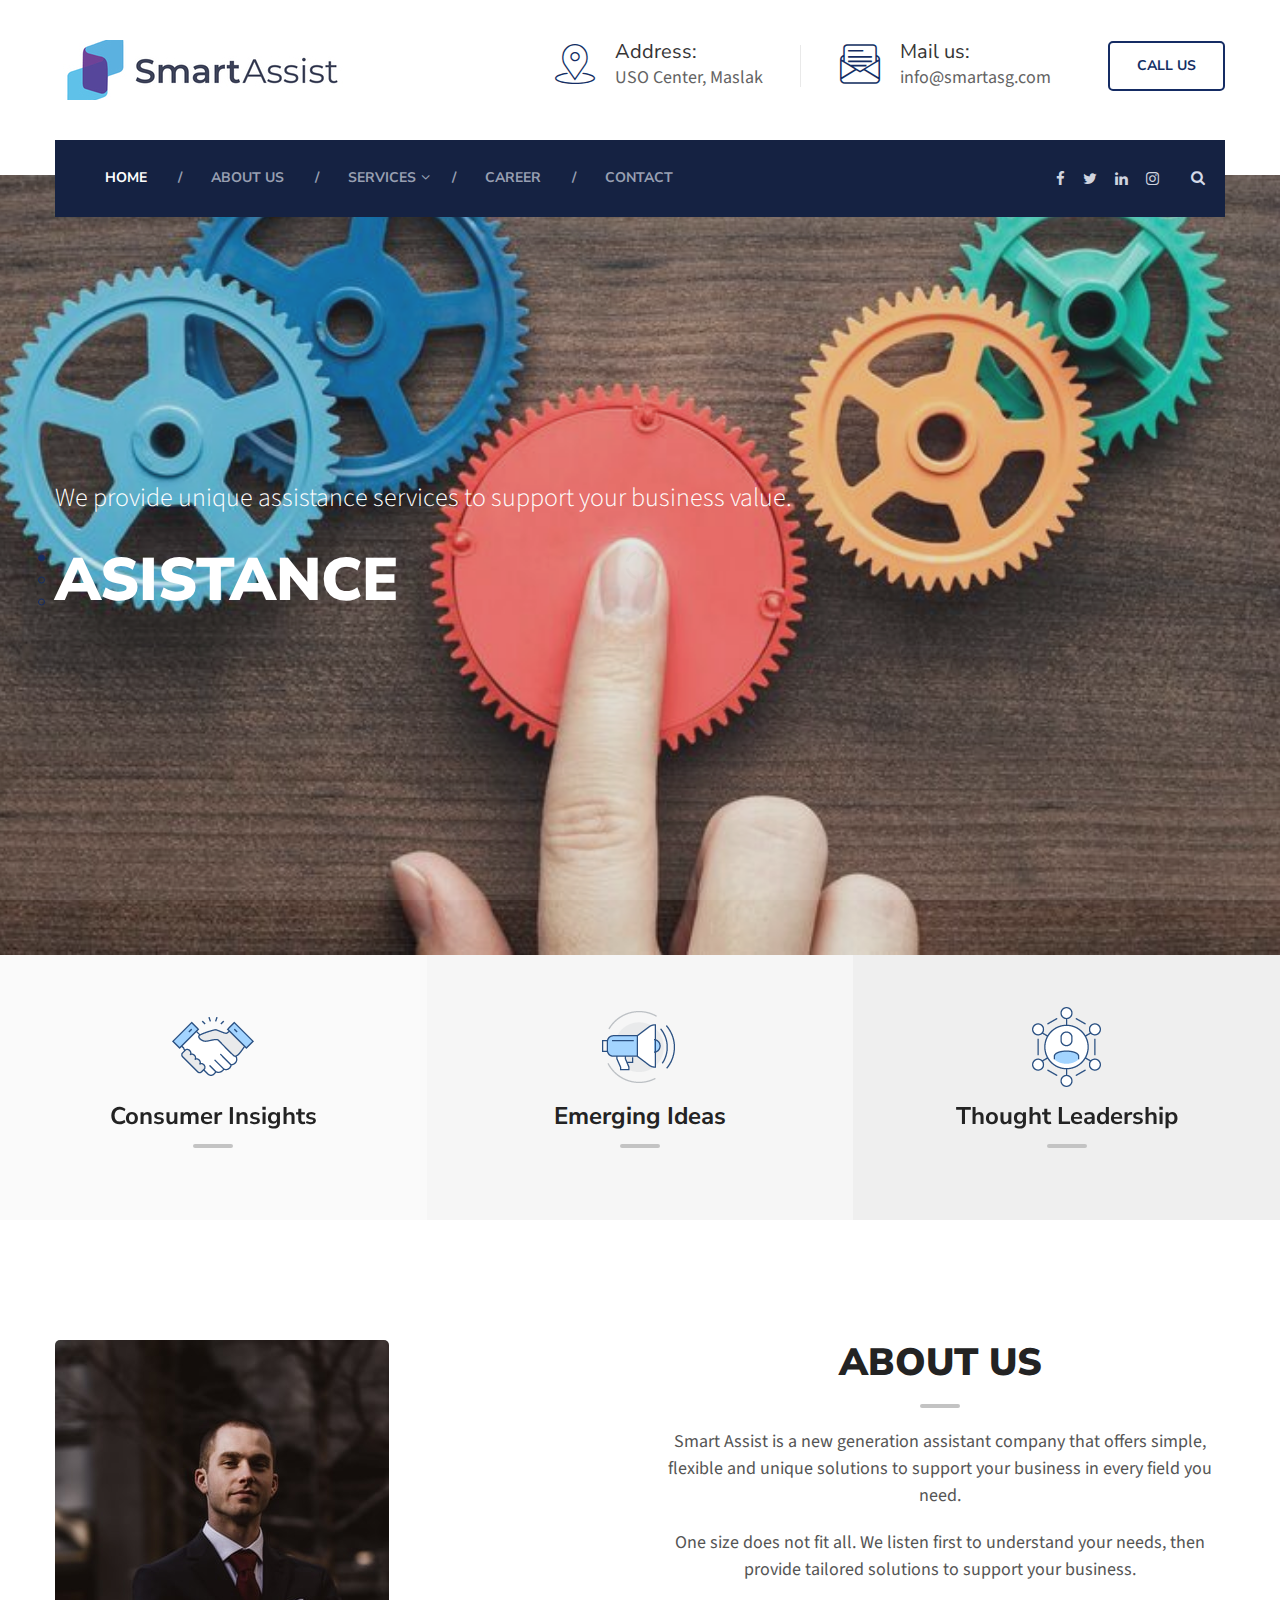
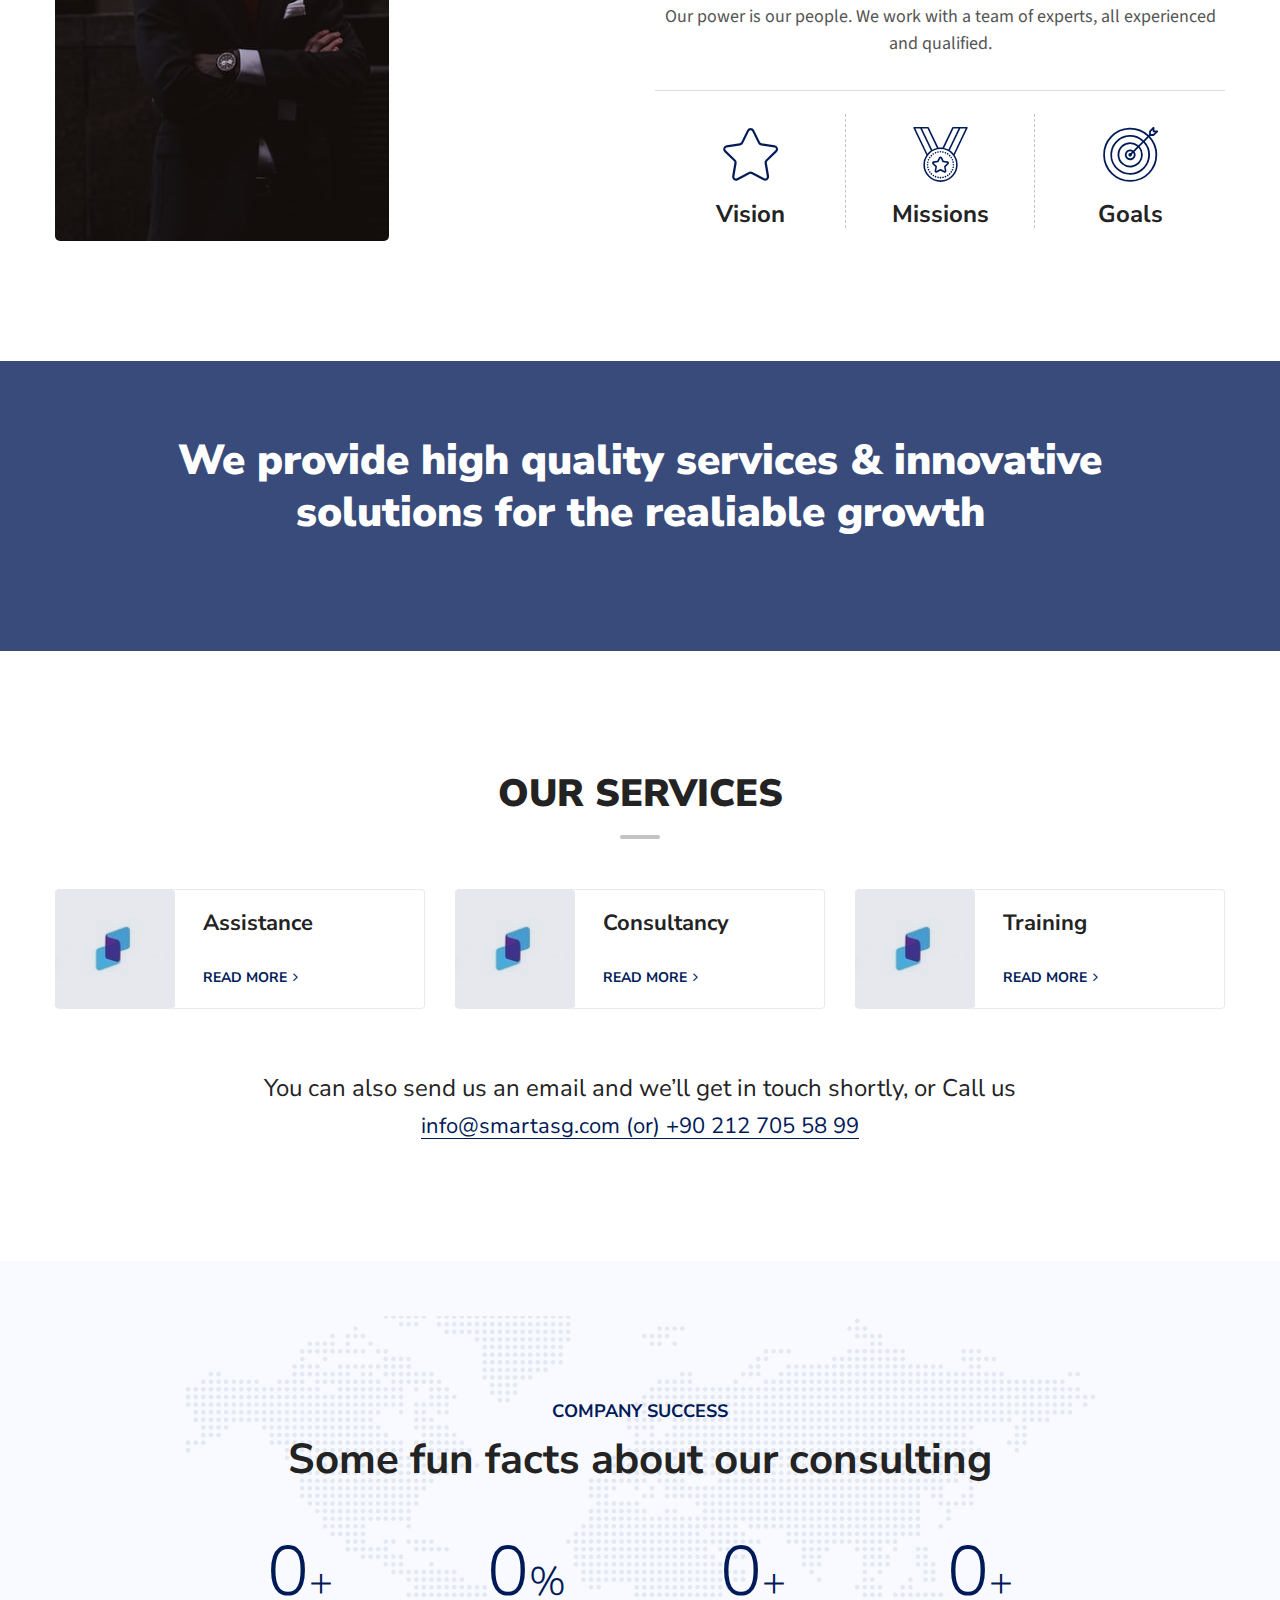
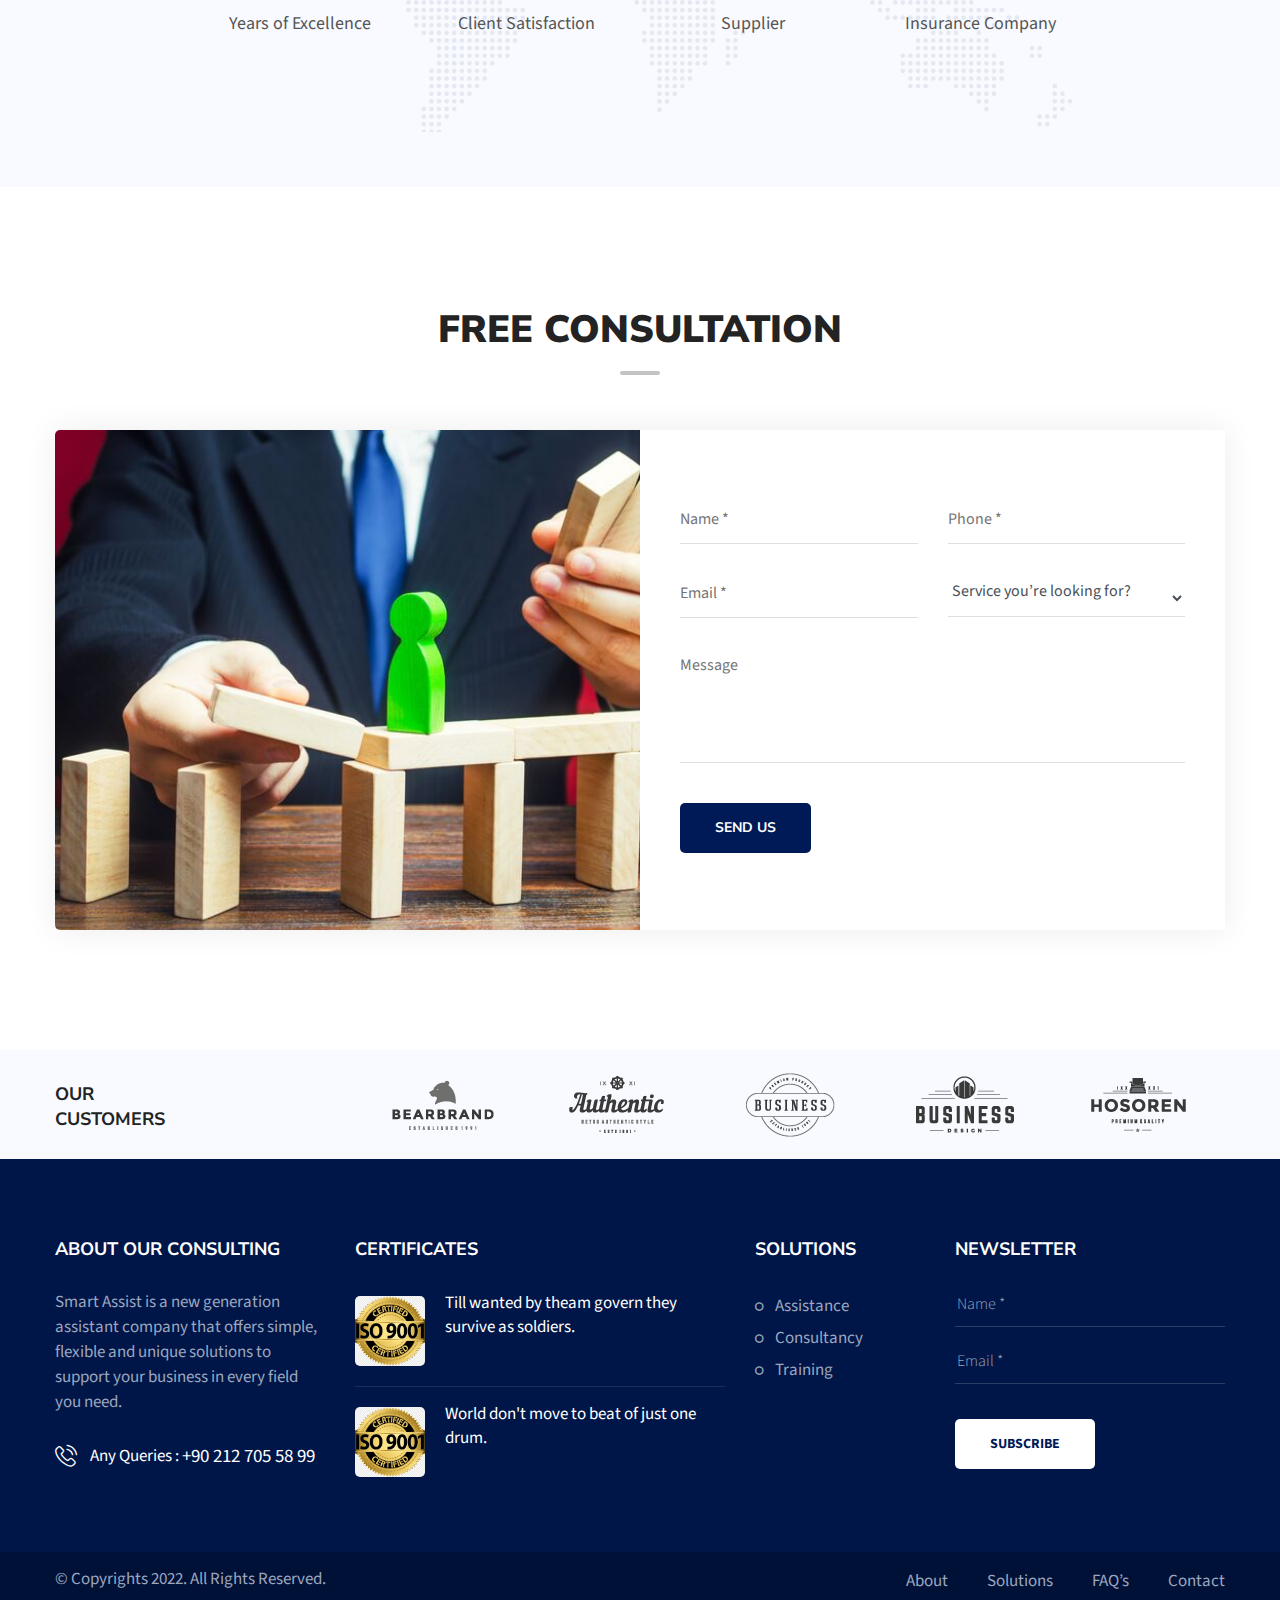
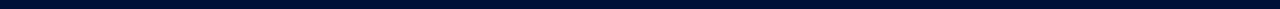
<file: index.html>
<!DOCTYPE html>
<html lang="en">

<head>
    <meta charset="UTF-8">
    <!-- For IE -->
    <meta http-equiv="X-UA-Compatible" content="IE=edge">
    <!-- For Resposive Device -->
    <meta name="viewport" content="width=device-width, initial-scale=1, shrink-to-fit=no">
    <!-- For Window Tab Color -->
    <!-- Chrome, Firefox OS and Opera -->
    <meta name="theme-color" content="#061948">
    <!-- Windows Phone -->
    <meta name="msapplication-navbutton-color" content="#061948">
    <!-- iOS Safari -->
    <meta name="apple-mobile-web-app-status-bar-style" content="#061948">
    <title>Smart Assist</title>
    <!-- Favicon -->
    <link rel="icon" type="image/png" sizes="56x56" href="images/fav-icon/icon.png">
    <!-- Main style sheet -->
    <link rel="stylesheet" type="text/css" href="css/style.css">
    <!-- responsive style sheet -->
    <link rel="stylesheet" type="text/css" href="css/responsive.css">

    <!-- Fix Internet Explorer ______________________________________-->
    <!--[if lt IE 9]>
			<script src="http://html5shiv.googlecode.com/svn/trunk/html5.js"></script>
			<script src="vendor/html5shiv.js"></script>
			<script src="vendor/respond.js"></script>
		<![endif]-->
</head>

<body>
    <div class="main-page-wrapper">

        <!-- ===================================================
				Loading Transition
			==================================================== -->
        <div id="loader-wrapper">
            <div id="loader"></div>
        </div>



        <!-- 
			=============================================
				Theme Header One
			============================================== 
			-->
        <header class="header-one">
            <div class="top-header">
                <div class="container clearfix">
                    <div class="logo float-left">
                        <a href="index.html"><img src="images/logo/smart-assist-logo-200x40.jpg" alt=""></a>
                    </div>
                    <div class="address-wrapper float-right">
                        <ul>
                            <li class="address">
                                <i class="icon flaticon-placeholder"></i>
                                <h6>Address:</h6>
                                <p>USO Center, Maslak</p>
                            </li>
                            <li class="address">
                                <i class="icon flaticon-multimedia"></i>
                                <h6>Mail us:</h6>
                                <p>info@smartasg.com</p>
                            </li>
                            <li class="quotes"><a href="tel:+902127055899">Call Us</a></li>
                        </ul>
                    </div>
                    <!-- /.address-wrapper -->
                </div>
                <!-- /.container -->
            </div>
            <!-- /.top-header -->

            <div class="theme-menu-wrapper">
                <div class="container">
                    <div class="bg-wrapper clearfix">
                        <!-- ============== Menu Warpper ================ -->
                        <div class="menu-wrapper float-left">
                            <nav id="mega-menu-holder" class="clearfix">
                                <ul class="clearfix">
                                    <li class="active"><a href="index.html">Home</a>

                                    </li>
                                    <li><a href="#">ABOUT US</a>

                                    </li>
                                    <li><a href="#">Services</a>
                                        <ul class="dropdown">
                                            <li><a href="service.html">Assistance</a></li>
                                            <li><a href="service-v2.html">Consultancy</a></li>
                                            <li><a href="service-details.html">Training</a></li>
                                        </ul>
                                    </li>

                                    <li><a href="#">CAREER</a>

                                    </li>
                                    <li><a href="contact.html">contact</a></li>
                                </ul>
                            </nav>
                            <!-- /#mega-menu-holder -->
                        </div>
                        <!-- /.menu-wrapper -->

                        <div class="right-widget float-right">
                            <ul>
                                <li class="social-icon">
                                    <ul>
                                        <li><a href="#"><i class="fa fa-facebook" aria-hidden="true"></i></a></li>
                                        <li><a href="#"><i class="fa fa-twitter" aria-hidden="true"></i></a></li>
                                        <li><a href="#"><i class="fa fa-linkedin" aria-hidden="true"></i></a></li>
                                        <li><a href="#"><i class="fa fa-instagram" aria-hidden="true"></i></a></li>
                                    </ul>
                                </li>

                                <li class="search-option">
                                    <div class="dropdown">
                                        <button type="button" class="dropdown-toggle" data-toggle="dropdown"><i class="fa fa-search" aria-hidden="true"></i></button>
                                        <form action="#" class="dropdown-menu">
                                            <input type="text" Placeholder="Enter Your Search">
                                            <button><i class="fa fa-search"></i></button>
                                        </form>
                                    </div>
                                </li>
                            </ul>
                        </div>
                        <!-- /.right-widget -->
                    </div>
                    <!-- /.bg-wrapper -->
                </div>
                <!-- /.container -->
            </div>
            <!-- /.theme-menu-wrapper -->
        </header>
        <!-- /.header-one -->


        <!-- 
			=============================================
				Theme Main Banner
			============================================== 
			-->
        <div id="theme-main-banner" class="banner-one">
            <div data-src="images/s1.jpg">
                <div class="camera_caption">
                    <div class="container">
                        <p class="wow fadeInUp animated">We provide unique assistance services to support your business value.</p>
                        <h1 class="wow fadeInUp animated" data-wow-delay="0.2s">Asistance</h1>

                    </div>
                    <!-- /.container -->
                </div>
                <!-- /.camera_caption -->
            </div>
            <div data-src="images/s2.jpg">
                <div class="camera_caption">
                    <div class="container">
                        <p class="wow fadeInUp animated">We provide wide range of consultancy services with our experts and global partners.</p>
                        <h1 class="wow fadeInUp animated" data-wow-delay="0.2s">Consultancy </h1>

                    </div>
                    <!-- /.container -->
                </div>
                <!-- /.camera_caption -->
            </div>
            <div data-src="images/s3.jpg">
                <div class="camera_caption">
                    <div class="container">
                        <p class="wow fadeInUp animated">We provide international training programs to support your employee's development.</p>
                        <h1 class="wow fadeInUp animated" data-wow-delay="0.2s">Training</h1>

                    </div>
                    <!-- /.container -->
                </div>
                <!-- /.camera_caption -->
            </div>
        </div>
        <!-- /#theme-main-banner -->


        <!-- 
			=============================================
				Top Feature
			============================================== 
			-->
        <div class="top-feature section-spacing">
            <div class="top-features-slide">
                <div class="item">
                    <div class="main-content" style="background:#fafafa;">
                        <img src="images/icon/1.png" alt="">
                        <h4>Consumer Insights</h4>

                    </div>
                    <!-- /.main-content -->
                </div>
                <!-- /.item -->
                <div class="item">
                    <div class="main-content" style="background:#f6f6f6;">
                        <img src="images/icon/2.png" alt="">
                        <h4>Emerging Ideas</h4>

                    </div>
                    <!-- /.main-content -->
                </div>
                <!-- /.item -->
                <div class="item">
                    <div class="main-content" style="background:#efefef;">
                        <img src="images/icon/3.png" alt="">
                        <h4>Thought Leadership</h4>

                    </div>
                    <!-- /.main-content -->
                </div>
                <!-- /.item -->
                <div class="item">
                    <div class="main-content" style="background:#e9e9e9;">
                        <img src="images/icon/4.png" alt="">
                        <h4>Marketing Goals</h4>

                    </div>
                    <!-- /.main-content -->
                </div>
                <!-- /.item -->
            </div>
            <!-- /.top-features-slide -->
        </div>
        <!-- /.top-feature -->


        <!-- 
			=============================================
				About Company
			============================================== 
			-->
        <div class="about-compnay section-spacing">
            <div class="container">
                <div class="row">
                    <div class="col-lg-6 col-12"><img src="images//about.jpg" alt=""></div>
                    <div class="col-lg-6 col-12">
                        <div class="text">
                            <div class="theme-title-one">
                                <h2>About US</h2>
                                <p>Smart Assist is a new generation assistant company that offers simple, flexible and unique solutions to support your business in every field you need.
                                </p>
                                <p>One size does not fit all. We listen first to understand your needs, then provide tailored solutions to support your business. </p>
                                <p>Our power is our people. We work with a team of experts, all experienced and qualified. </p>
                            </div>
                            <!-- /.theme-title-one -->
                            <ul class="mission-goal clearfix">
                                <li>
                                    <i class="icon flaticon-star"></i>
                                    <h4>Vision</h4>
                                </li>
                                <li>
                                    <i class="icon flaticon-medal"></i>
                                    <h4>Missions</h4>
                                </li>
                                <li>
                                    <i class="icon flaticon-target"></i>
                                    <h4>Goals</h4>
                                </li>
                            </ul>
                            <!-- /.mission-goal -->
                        </div>
                        <!-- /.text -->
                    </div>
                    <!-- /.col- -->
                </div>
                <!-- /.row -->
            </div>
            <!-- /.container -->
        </div>
        <!-- /.about-compnay -->


        <!-- 
			=============================================
				Feature Banner
			============================================== 
			-->
        <div class="feature-banner section-spacing">
            <div class="opacity">
                <div class="container">
                    <h2>We provide high quality services &amp; innovative solutions for the realiable growth</h2>

                </div>
                <!-- /.container -->
            </div>
            <!-- /.opacity -->
        </div>
        <!-- /.feature-banner -->


        <!-- 
			=============================================
				Service Style One
			============================================== 
			-->
        <div class="service-style-one section-spacing">
            <div class="container">
                <div class="theme-title-one">
                    <h2>Our SERVICES</h2>

                </div>
                <!-- /.theme-title-one -->
                <div class="wrapper">
                    <div class="row">
                        <div class="col-xl-4 col-md-6 col-12">
                            <div class="single-service">
                                <div class="img-box"><img src="images/logo-120.jpg" alt=""></div>
                                <div class="text">
                                    <h5><a href="service-details.html">Assistance </a></h5>
                                    <br>
                                    <a href="assistance.htmll" class="read-more">READ MORE <i class="fa fa-angle-right" aria-hidden="true"></i></a>
                                </div>
                                <!-- /.text -->
                            </div>
                            <!-- /.single-service -->
                        </div>
                        <!-- /.col- -->
                        <div class="col-xl-4 col-md-6 col-12">
                            <div class="single-service">
                                <div class="img-box"><img src="images/logo-120.jpg" alt=""></div>
                                <div class="text">
                                    <h5><a href="service-details.html">Consultancy</a></h5>
                                    <br>
                                    <a href="consultancy.html" class="read-more">READ MORE <i class="fa fa-angle-right" aria-hidden="true"></i></a>
                                </div>
                                <!-- /.text -->
                            </div>
                            <!-- /.single-service -->
                        </div>
                        <!-- /.col- -->
                        <div class="col-xl-4 col-md-6 col-12">
                            <div class="single-service">
                                <div class="img-box"><img src="images/logo-120.jpg" alt=""></div>
                                <div class="text">
                                    <h5><a href="service-details.html">Training</a></h5>
                                    <br>
                                    <a href="training.html" class="read-more">READ MORE <i class="fa fa-angle-right" aria-hidden="true"></i></a>
                                </div>
                                <!-- /.text -->
                            </div>
                            <!-- /.single-service -->
                        </div>
                        <!-- /.col- -->

                        <!-- /.col- -->

                        <!-- /.col- -->

                        <!-- /.col- -->
                    </div>
                    <!-- /.row -->
                </div>
                <!-- /.wrapper -->
                <div class="contact-text">
                    <h4>You can also send us an email and we’ll get in touch shortly, or Call us</h4>
                    <h5><a href="mailto:info@smartasg.com">info@smartasg.com</a> (or) <a href="tel:02127055899">+90 212 705 58 99</a></h5>
                </div>
            </div>
            <!-- /.container -->
        </div>
        <!-- /.service-style-one -->


        <!--
			=====================================================
				Testimonial Slider
			=====================================================
			-->

        <!-- /.testimonial-section -->


        <!--
			=====================================================
				Our Team
			=====================================================
			-->

        <!-- /.our-team -->


        <!--
			=====================================================
				Theme Counter
			=====================================================
			-->
        <div class="theme-counter section-spacing">
            <div class="container">
                <div class="bg">
                    <h6>Company Success</h6>
                    <h2>Some fun facts about our consulting</h2>

                    <div class="cunter-wrapper">
                        <div class="row">
                            <div class="col-md-3 col-6">
                                <div class="single-counter-box">
                                    <div class="number"><span class="timer" data-from="0" data-to="15" data-speed="1200" data-refresh-interval="5">0</span>+</div>
                                    <p>Years of Excellence</p>
                                </div>
                                <!-- /.single-counter-box -->
                            </div>
                            <!-- /.col- -->
                            <div class="col-md-3 col-6">
                                <div class="single-counter-box">
                                    <div class="number"><span class="timer" data-from="0" data-to="98.7" data-speed="1200" data-refresh-interval="5">0</span>%</div>
                                    <p>Client Satisfaction</p>
                                </div>
                                <!-- /.single-counter-box -->
                            </div>
                            <!-- /.col- -->
                            <div class="col-md-3 col-6">
                                <div class="single-counter-box">
                                    <div class="number"><span class="timer" data-from="0" data-to="5000" data-speed="1200" data-refresh-interval="5">0</span>+</div>
                                    <p>Supplier</p>
                                </div>
                                <!-- /.single-counter-box -->
                            </div>
                            <!-- /.col- -->
                            <div class="col-md-3 col-6">
                                <div class="single-counter-box">
                                    <div class="number"><span class="timer" data-from="0" data-to="14" data-speed="1200" data-refresh-interval="5">0</span>+</div>
                                    <p>Insurance Company</p>
                                </div>
                                <!-- /.single-counter-box -->
                            </div>
                            <!-- /.col- -->
                        </div>
                        <!-- /.row -->
                    </div>
                    <!-- /.cunter-wrapper -->

                </div>
                <!-- /.bg -->
            </div>
            <!-- /.container -->
        </div>
        <!-- /.theme-counter -->


        <!--
			=====================================================
				Free Consultation
			=====================================================
			-->
        <div class="consultation-form section-spacing">
            <div class="container">
                <div class="theme-title-one">
                    <h2>FREE CONSULTATION</h2>

                </div>
                <!-- /.theme-title-one -->
                <div class="clearfix main-content no-gutters row">
                    <div class="col-xl-6 col-lg-5 col-12">
                        <div class="img-box"></div>
                    </div>
                    <div class="col-xl-6 col-lg-7 col-12">
                        <div class="form-wrapper">
                            <form action="#" class="theme-form-one">
                                <div class="row">
                                    <div class="col-md-6"><input type="text" placeholder="Name *"></div>
                                    <div class="col-md-6"><input type="text" placeholder="Phone *"></div>
                                    <div class="col-md-6"><input type="email" placeholder="Email *"></div>
                                    <div class="col-md-6">
                                        <select class="form-control" id="exampleSelect1">
										      <option>Service you’re looking for?</option>
										      <option>Assistance</option>
										      <option>Consultancy</option>
										      <option>Training</option>
										      
										    </select>
                                    </div>
                                    <div class="col-12"><textarea placeholder="Message"></textarea></div>
                                </div>
                                <!-- /.row -->
                                <button class="theme-button-one">send us</button>
                            </form>
                        </div>
                        <!-- /.form-wrapper -->
                    </div>
                    <!-- /.col- -->
                </div>
                <!-- /.main-content -->
            </div>
            <!-- /.container -->
        </div>
        <!-- /.consultation-form -->



        <!--
			=====================================================
				Partner Slider
			=====================================================
			-->
        <div class="partner-section bg-color">
            <div class="container">
                <div class="row">
                    <div class="col-md-3 col-sm-4 col-12">
                        <h6>OUR <br>CUSTOMERS</h6>
                    </div>
                    <div class="col-md-9 col-sm-8 col-12">
                        <div class="partner-slider">
                            <div class="item"><img src="images/logo/p-1.png" alt=""></div>
                            <div class="item"><img src="images/logo/p-2.png" alt=""></div>
                            <div class="item"><img src="images/logo/p-3.png" alt=""></div>
                            <div class="item"><img src="images/logo/p-4.png" alt=""></div>
                            <div class="item"><img src="images/logo/p-5.png" alt=""></div>
                        </div>
                    </div>
                </div>
            </div>
        </div>
        <!-- /.partner-section -->


        <!--
			=====================================================
				Footer
			=====================================================
			-->
        <footer class="theme-footer-one">
            <div class="top-footer">
                <div class="container">
                    <div class="row">
                        <div class="col-xl-3 col-lg-4 col-sm-6 about-widget">
                            <h6 class="title">About OUR Consulting</h6>
                            <p>Smart Assist is a new generation assistant company that offers simple, flexible and unique solutions to support your business in every field you need.</p>
                            <div class="queries"><i class="flaticon-phone-call"></i> Any Queries : <a href="tel:+902127055899">+90 212 705 58 99</a></div>
                        </div>
                        <!-- /.about-widget -->
                        <div class="col-xl-4 col-lg-3 col-sm-6 footer-recent-post">
                            <h6 class="title">certificates</h6>
                            <ul>
                                <li class="clearfix">
                                    <img src="images/iso.png" alt="" class="float-left">
                                    <div class="post float-left">
                                        <a href="blog-details.html">Till wanted by theam govern they survive as soldiers.</a>

                                </li>
                                <li class="clearfix">
                                    <img src="images/iso.png" alt="" class="float-left">
                                    <div class="post float-left">
                                        <a href="blog-details.html">World don't move to beat of just one drum.</a>

                                </li>
                            </ul>
                            </div>
                            <!-- /.footer-recent-post -->
                            <div class="col-xl-2 col-lg-3 col-sm-6 footer-list">
                                <h6 class="title">SOLUTIONS</h6>
                                <ul>
                                    <li><a href="#">Assistance </a></li>
                                    <li><a href="#">Consultancy </a></li>
                                    <li><a href="#">Training </a></li>
                                </ul>
                            </div>
                            <!-- /.footer-list -->
                            <div class="col-xl-3 col-lg-2 col-sm-6 footer-newsletter">
                                <h6 class="title">NEWSLETTER</h6>
                                <form action="#">
                                    <input type="text" placeholder="Name *">
                                    <input type="email" placeholder="Email *">
                                    <button class="theme-button-one">SUBSCRIBE</button>
                                </form>
                            </div>
                            </div>
                            <!-- /.row -->
                        </div>
                        <!-- /.container -->
                    </div>
                    <!-- /.top-footer -->
                    <div class="bottom-footer">
                        <div class="container">
                            <div class="row">
                                <div class="col-md-6 col-12">
                                    <p>&copy; Copyrights 2022. All Rights Reserved.</p>
                                </div>
                                <div class="col-md-6 col-12">
                                    <ul>
                                        <li><a href="about.html">About</a></li>
                                        <li><a href="service.html">Solutions</a></li>
                                        <li><a href="#">FAQ’s</a></li>
                                        <li><a href="contact.html">Contact</a></li>
                                    </ul>
                                </div>
                            </div>
                        </div>
                    </div>
                    <!-- /.bottom-footer -->
        </footer>
        <!-- /.theme-footer -->




        <!-- Scroll Top Button -->
        <button class="scroll-top tran3s">
				<i class="fa fa-angle-up" aria-hidden="true"></i>
			</button>



        <!-- Optional JavaScript _____________________________  -->

        <!-- jQuery first, then Popper.js, then Bootstrap JS -->
        <!-- jQuery -->
        <script src="vendor/jquery.2.2.3.min.js"></script>
        <!-- Popper js -->
        <script src="vendor/popper.js/popper.min.js"></script>
        <!-- Bootstrap JS -->
        <script src="vendor/bootstrap/js/bootstrap.min.js"></script>
        <!-- Camera Slider -->
        <script src='vendor/Camera-master/scripts/jquery.mobile.customized.min.js'></script>
        <script src='vendor/Camera-master/scripts/jquery.easing.1.3.js'></script>
        <script src='vendor/Camera-master/scripts/camera.min.js'></script>
        <!-- menu  -->
        <script src="vendor/menu/src/js/jquery.slimmenu.js"></script>
        <!-- WOW js -->
        <script src="vendor/WOW-master/dist/wow.min.js"></script>
        <!-- owl.carousel -->
        <script src="vendor/owl-carousel/owl.carousel.min.js"></script>
        <!-- js count to -->
        <script src="vendor/jquery.appear.js"></script>
        <script src="vendor/jquery.countTo.js"></script>
        <!-- Fancybox -->
        <script src="vendor/fancybox/dist/jquery.fancybox.min.js"></script>

        <!-- Theme js -->
        <script src="js/theme.js"></script>
        </div>
        <!-- /.main-page-wrapper -->
</body>

</html>
</file>
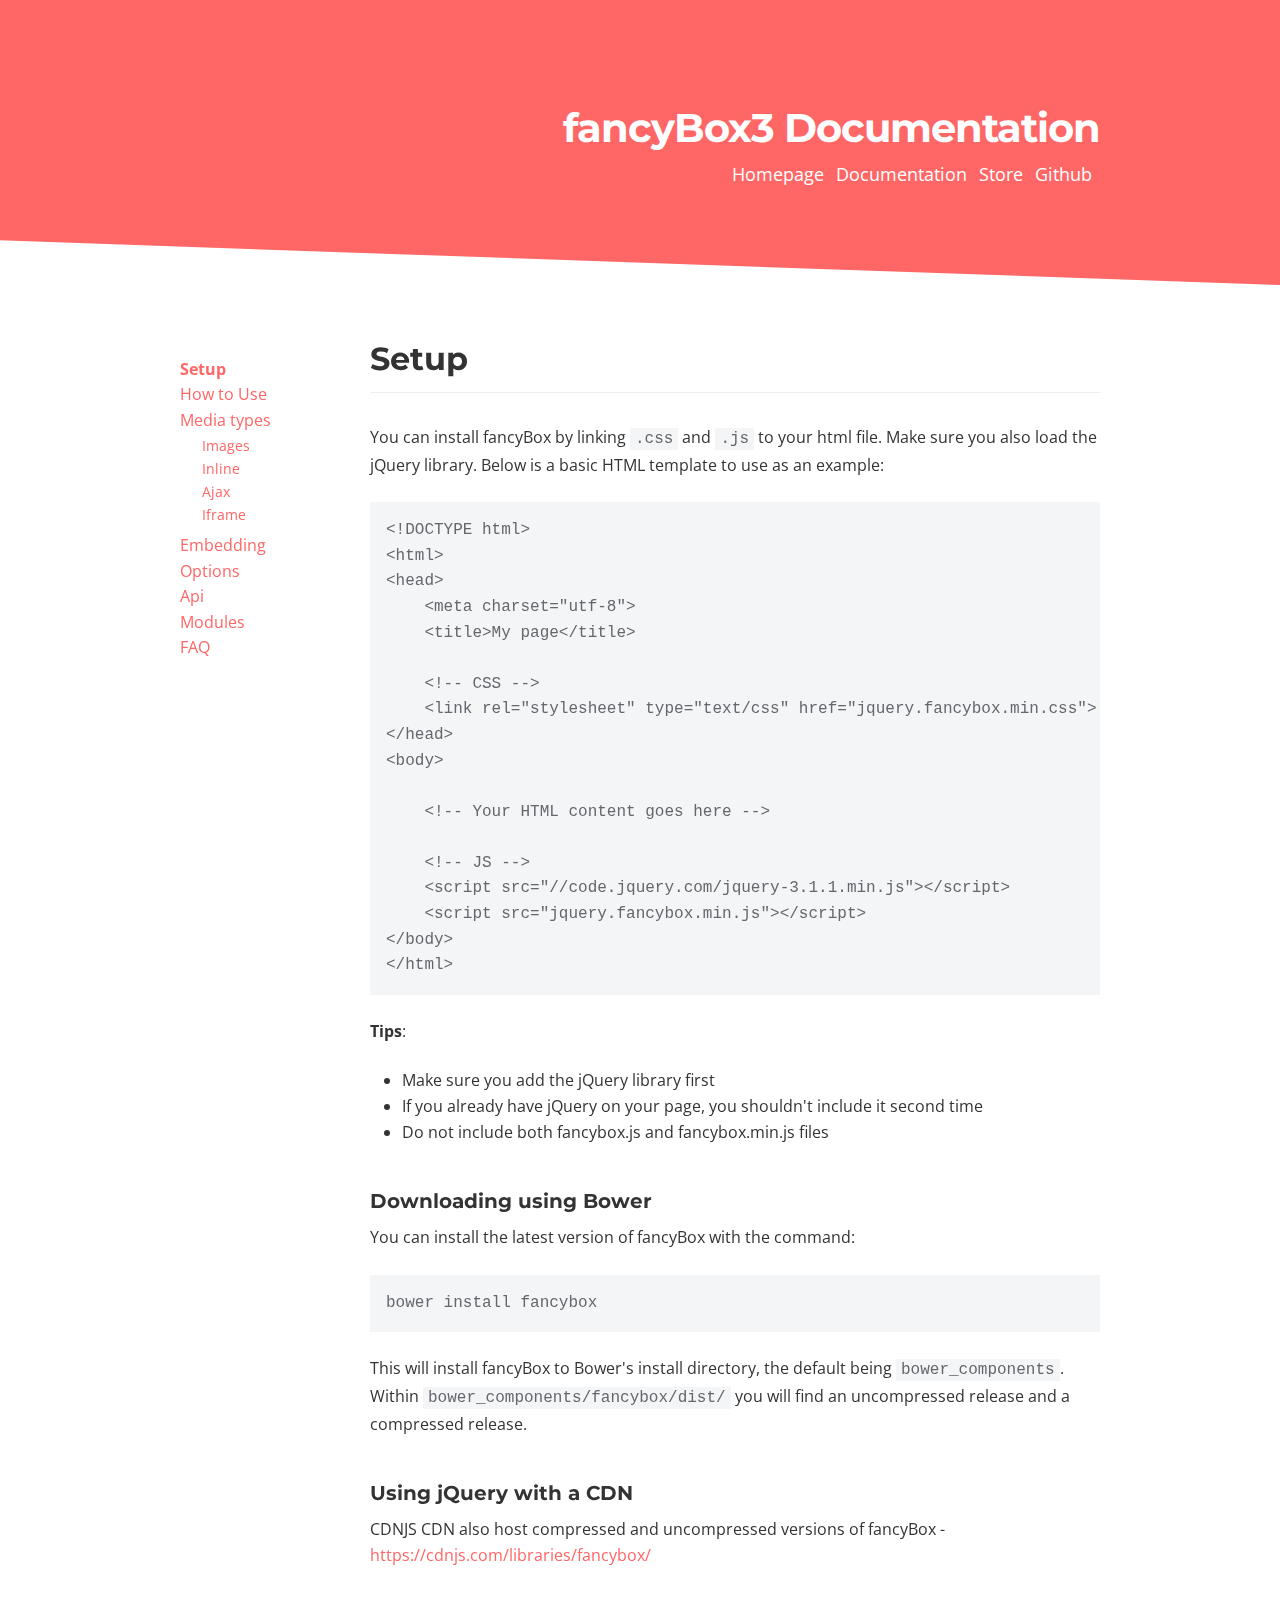
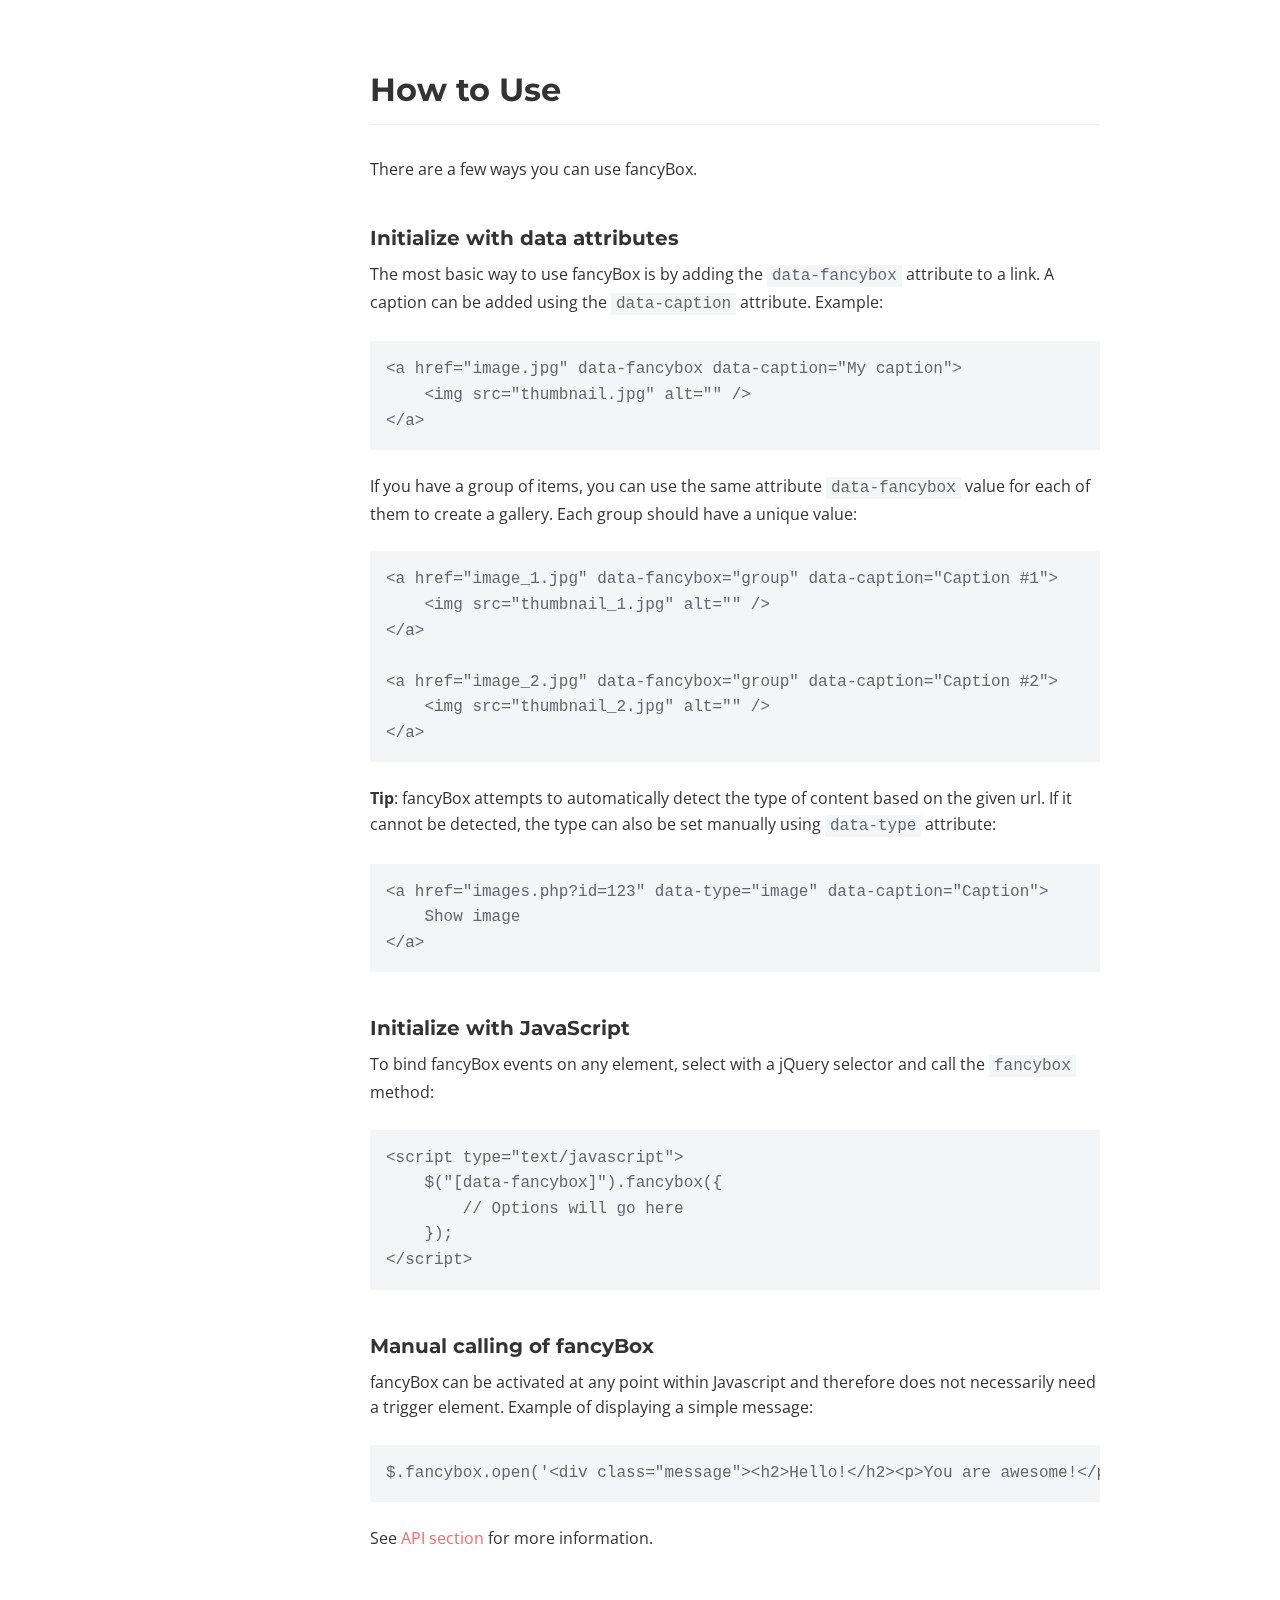
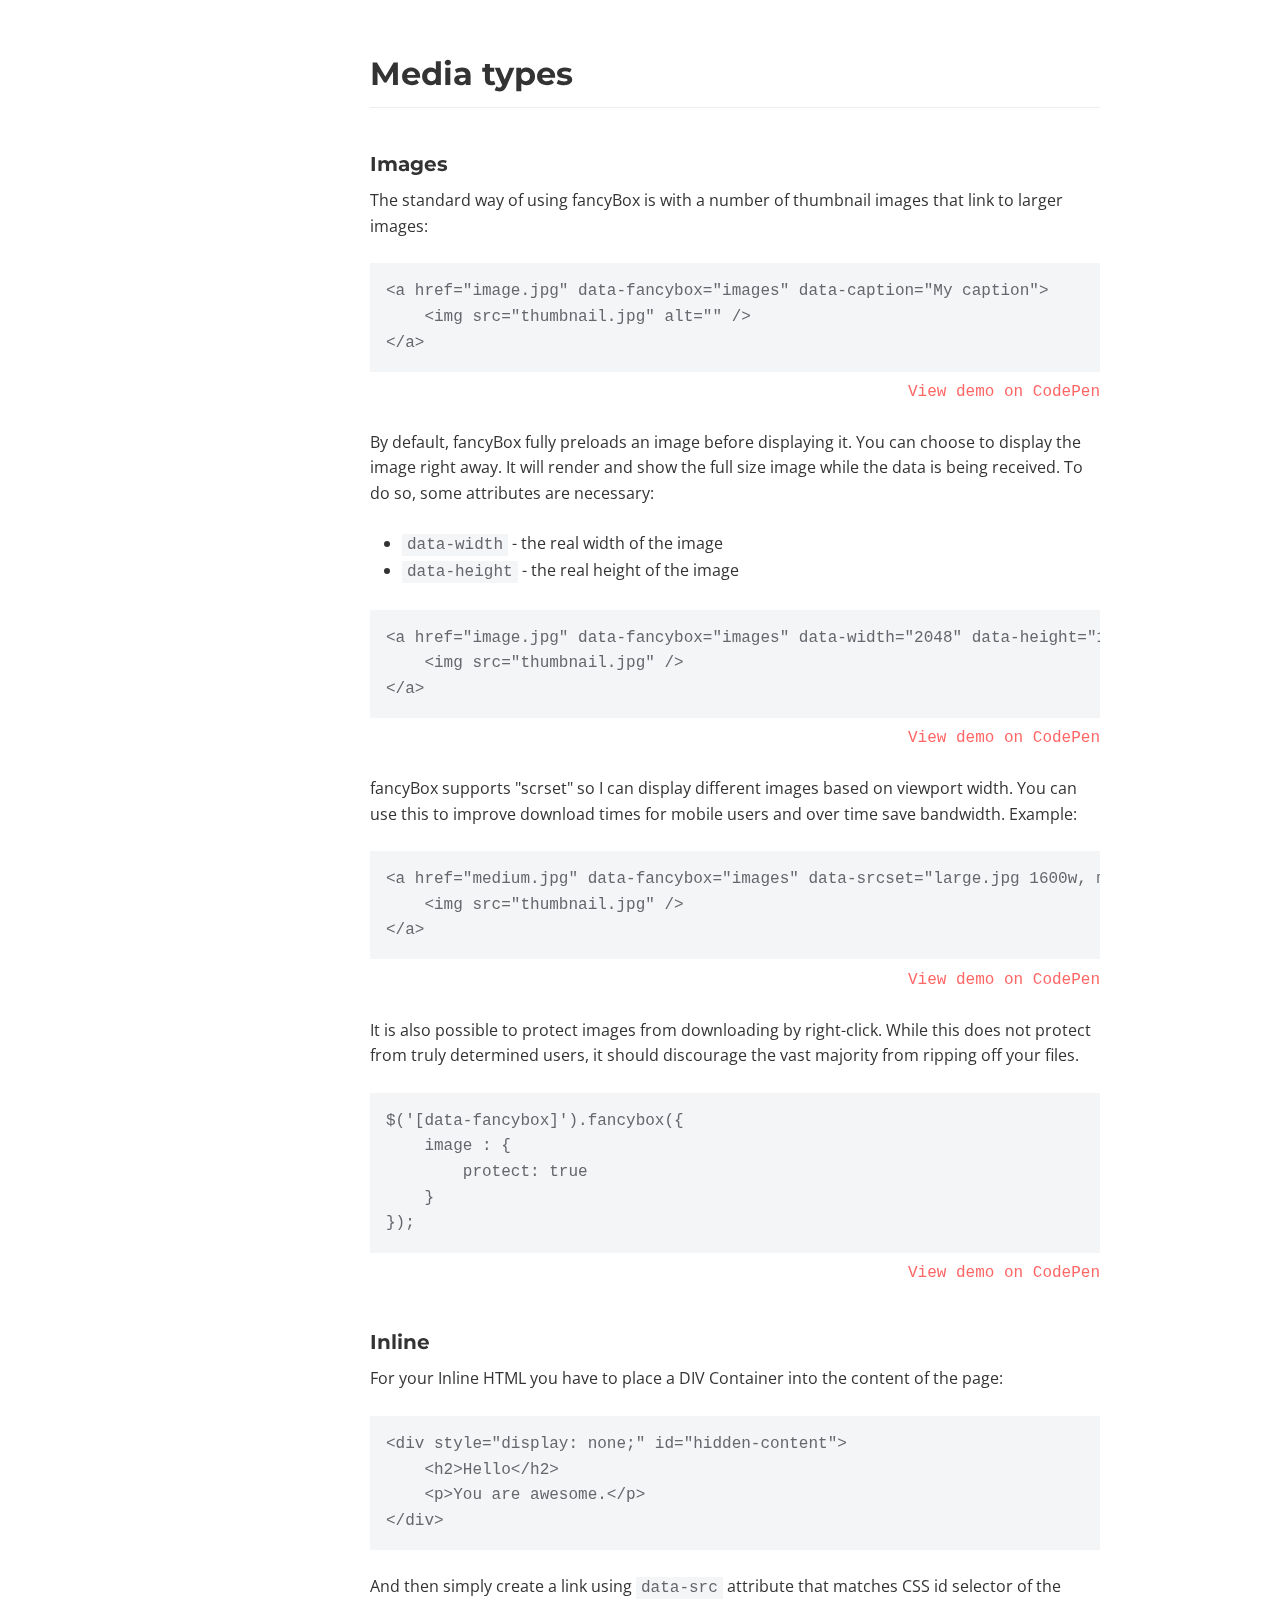
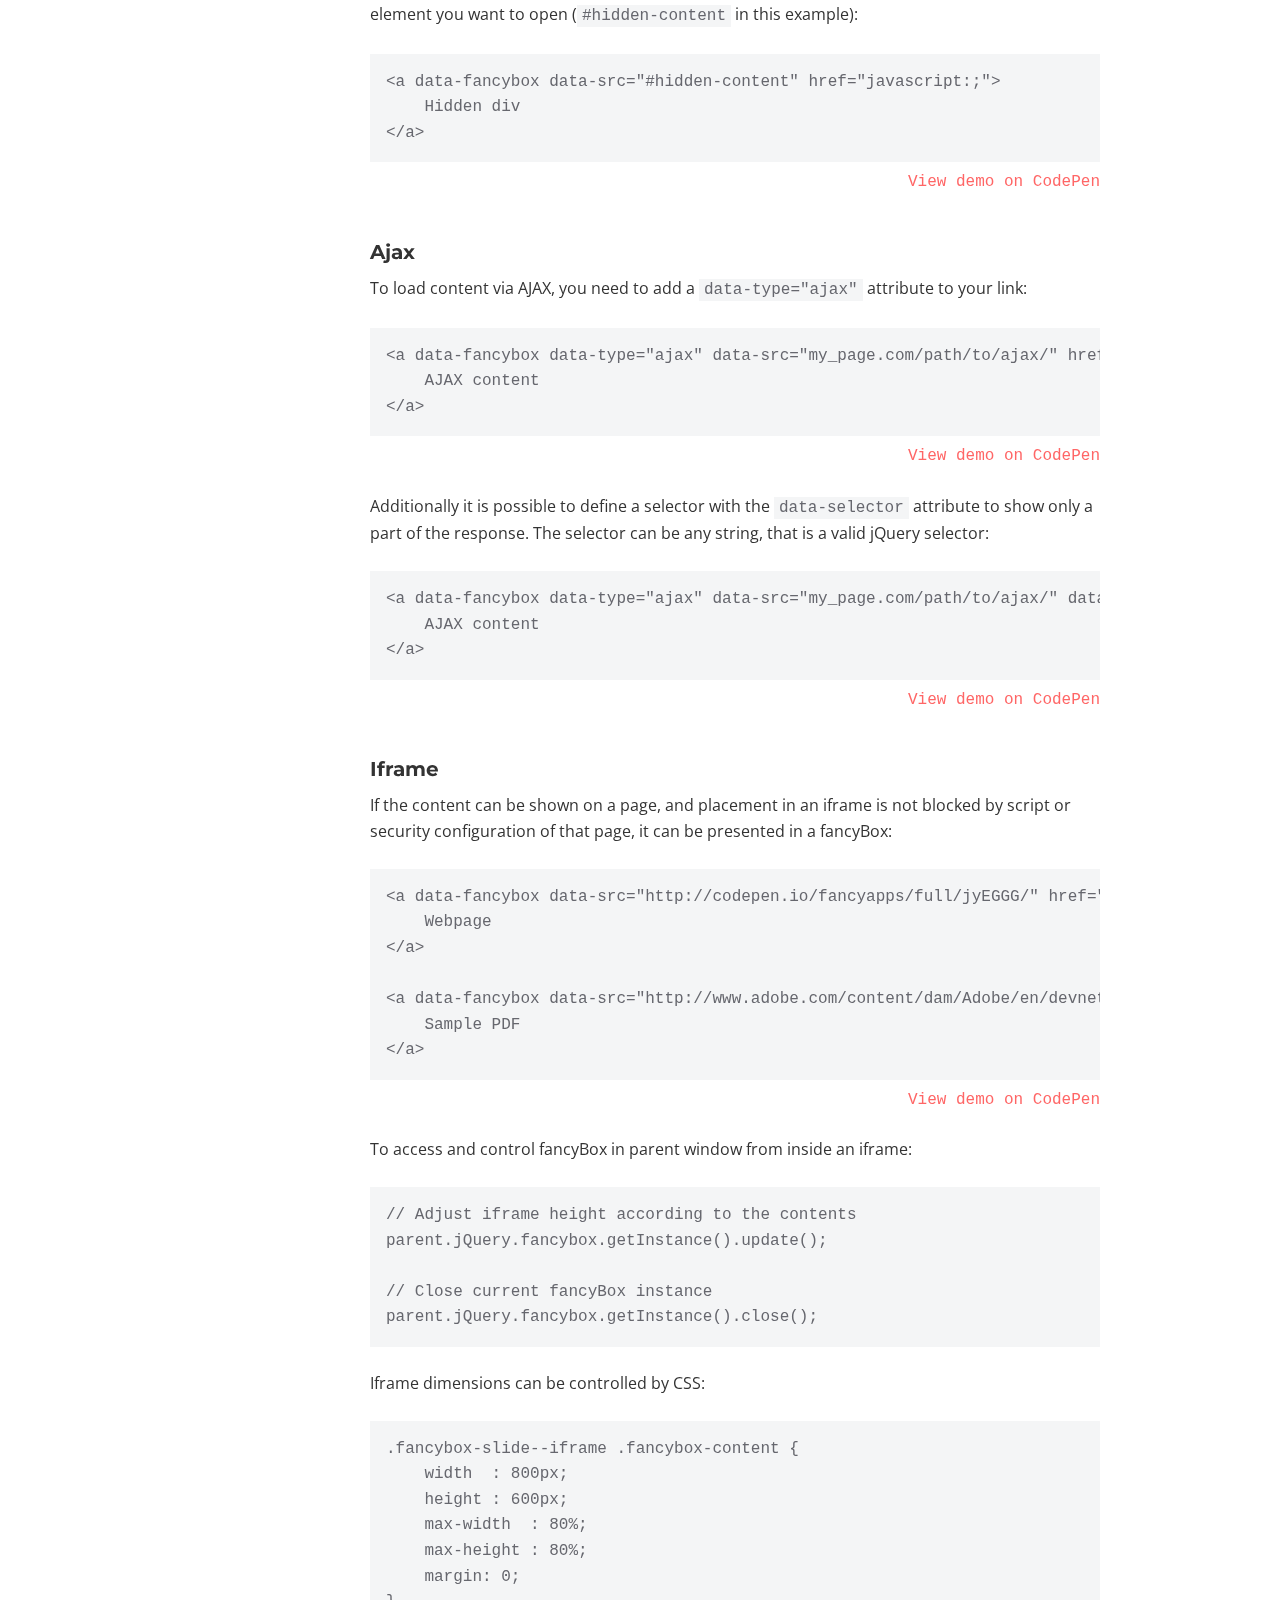
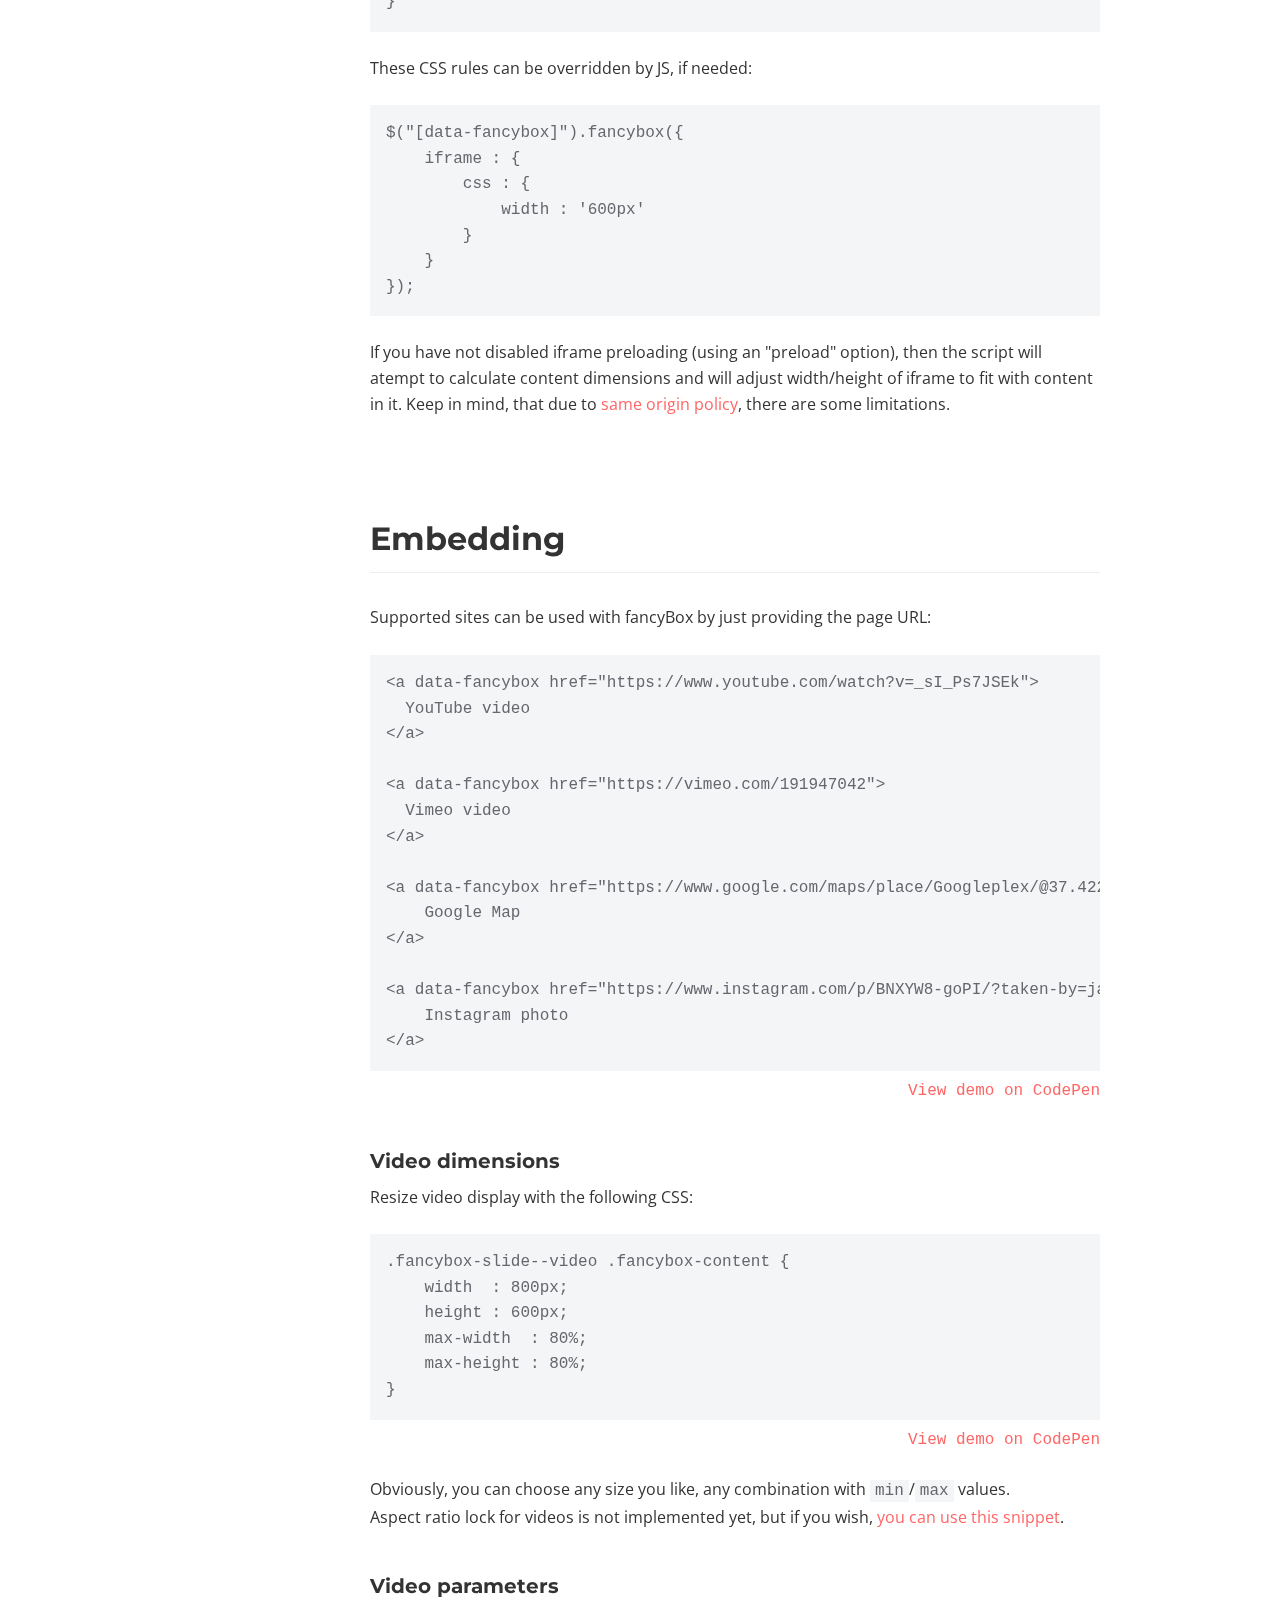
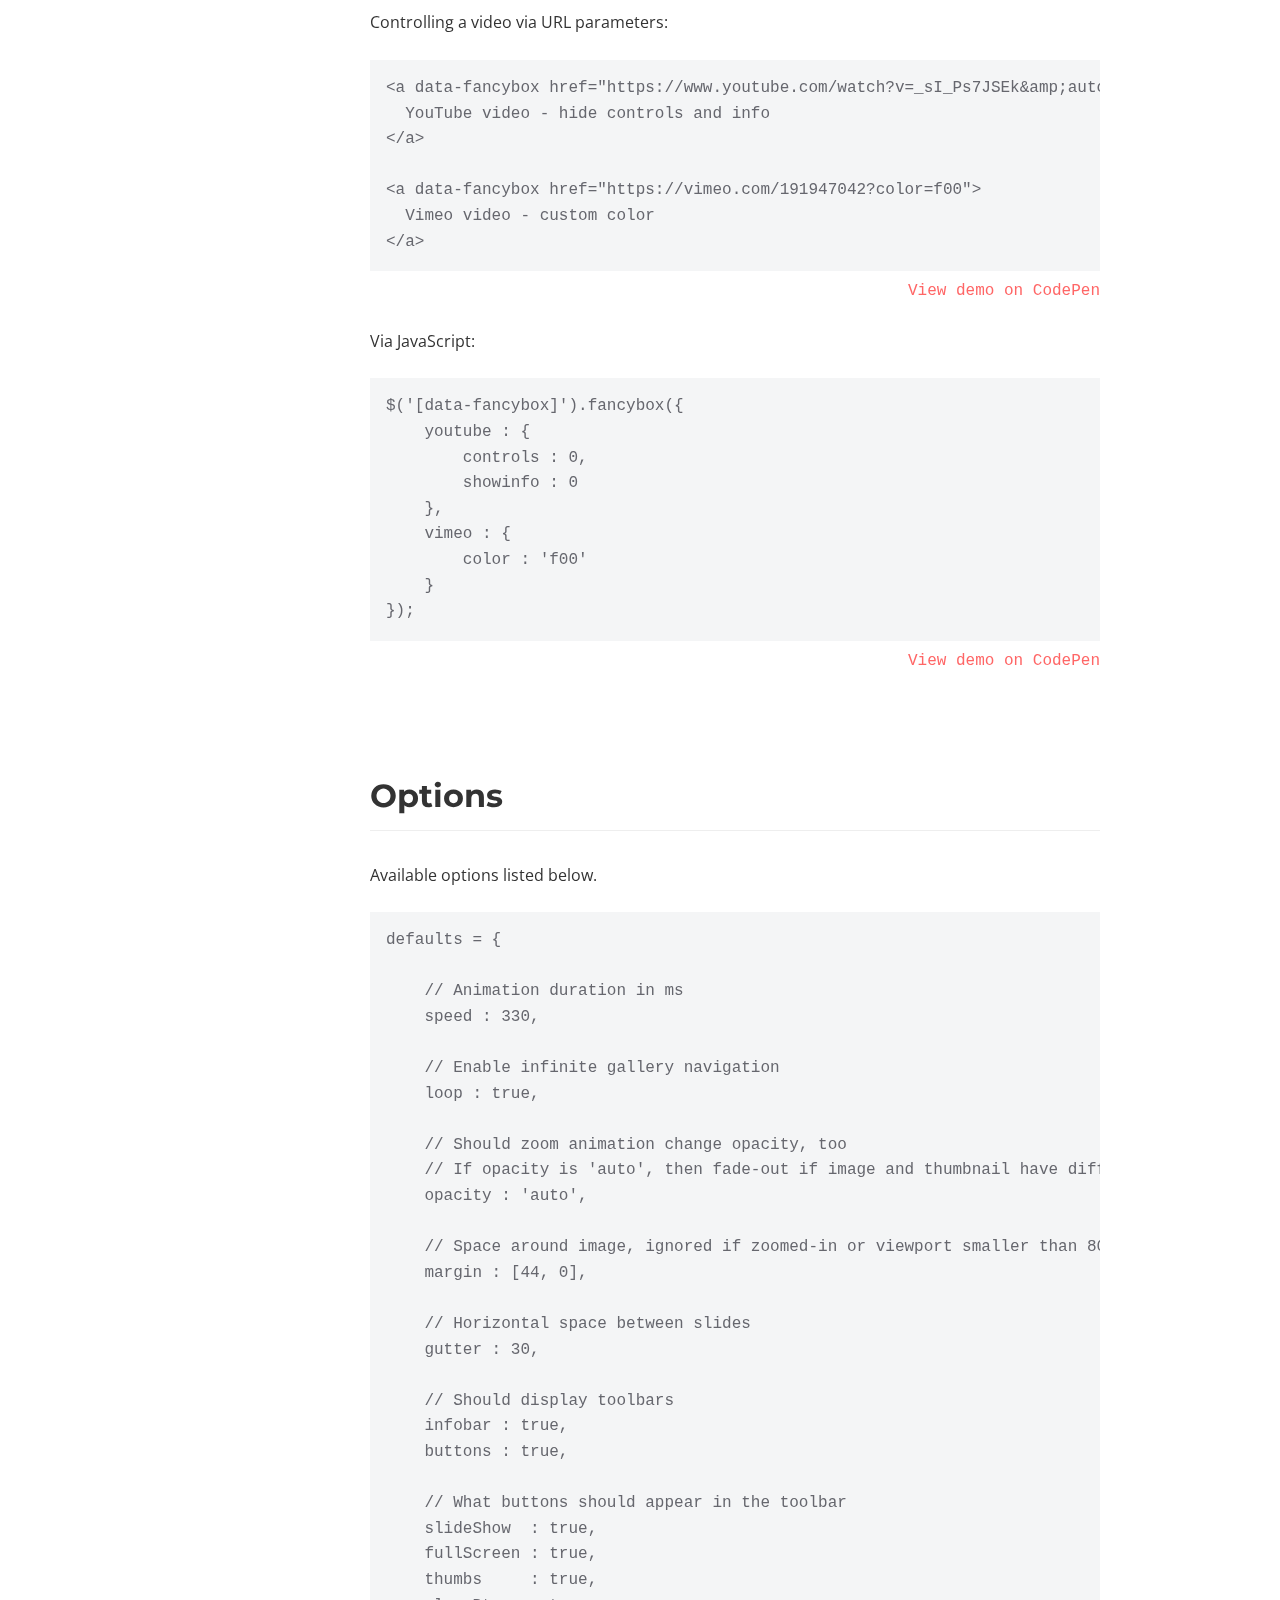
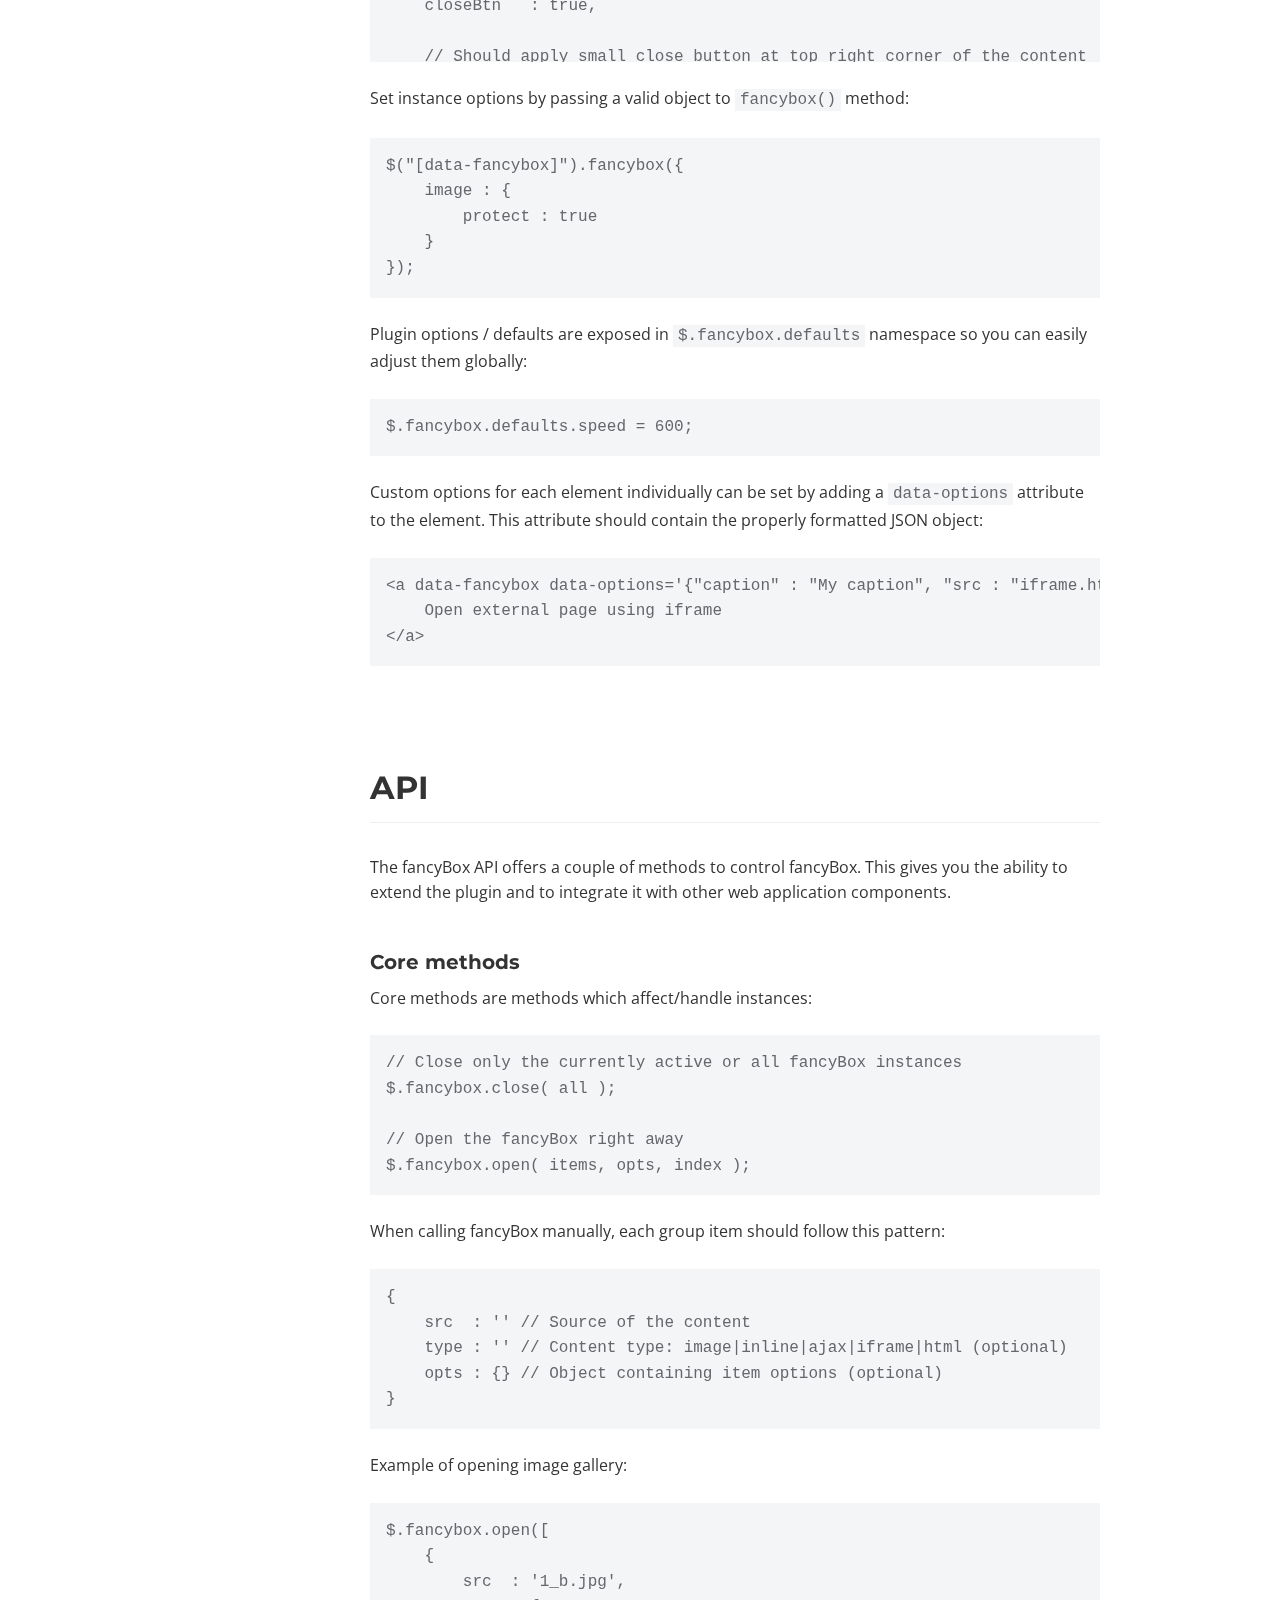
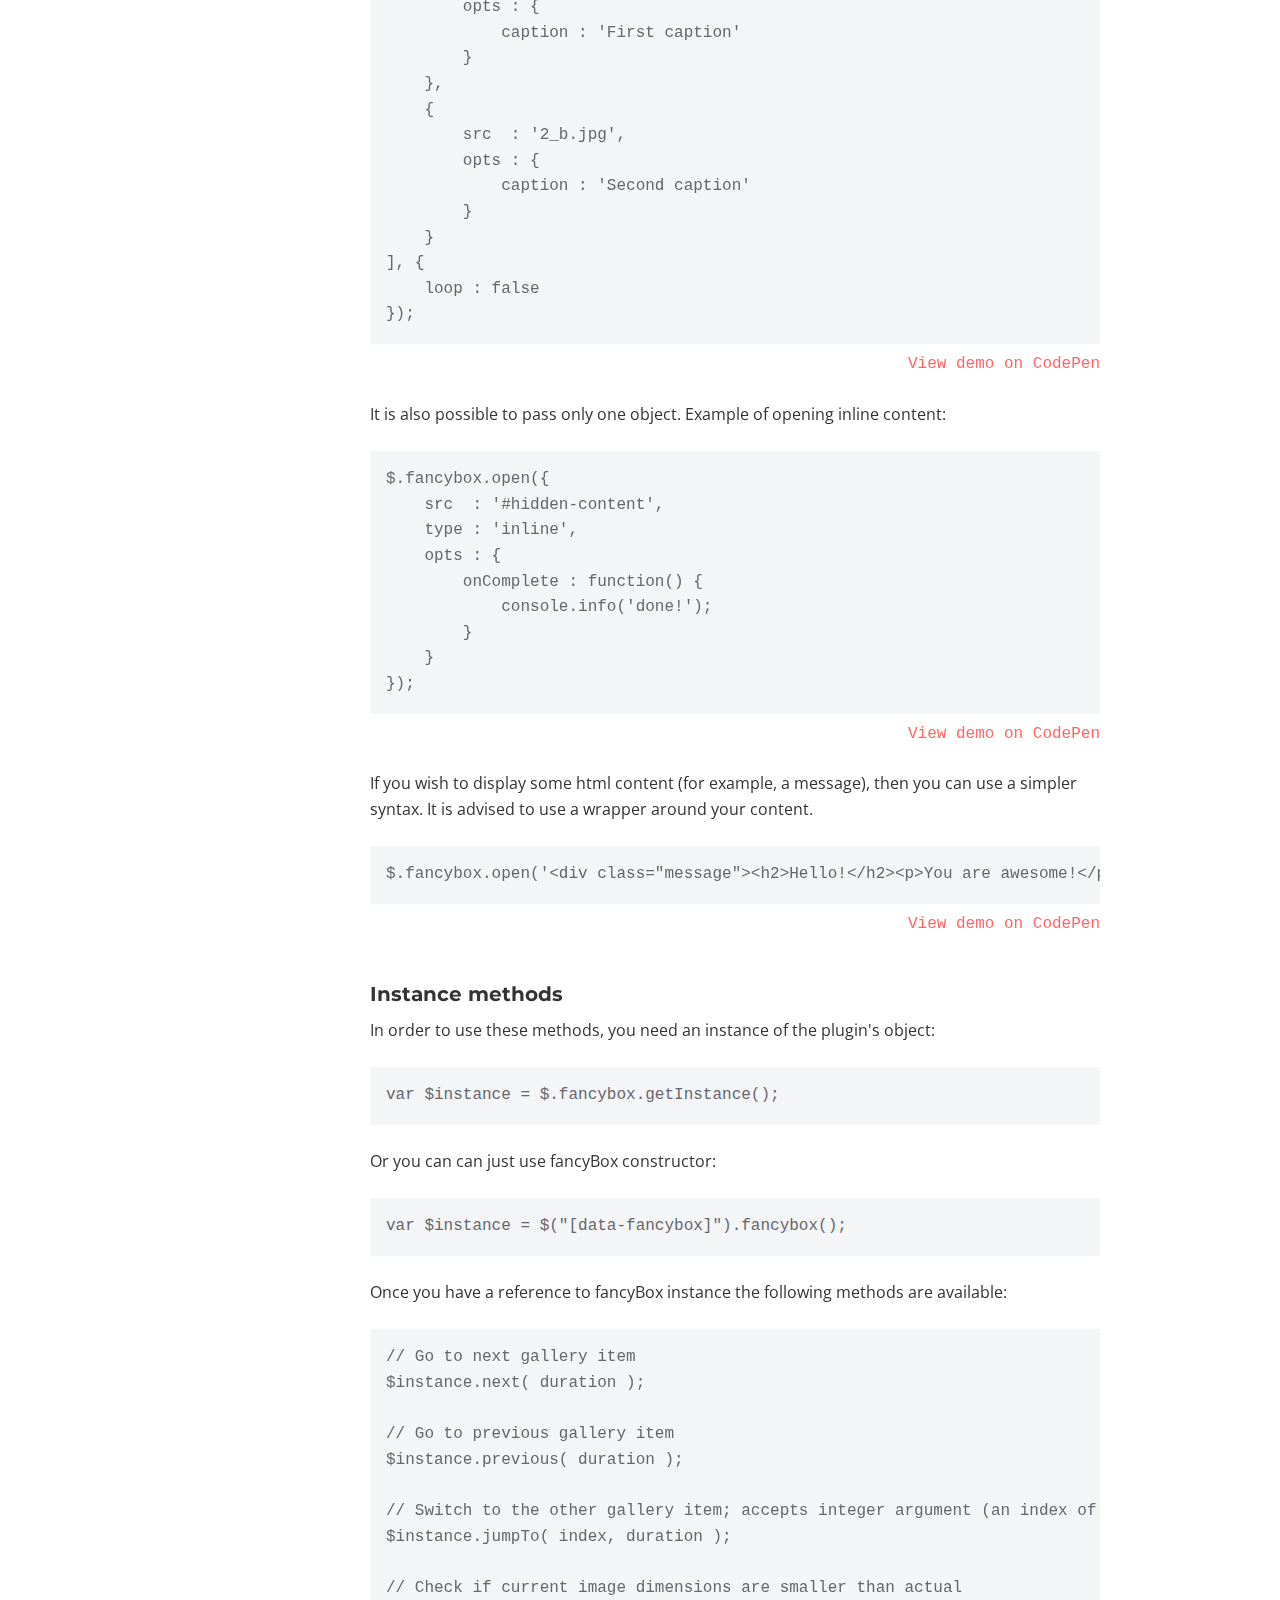
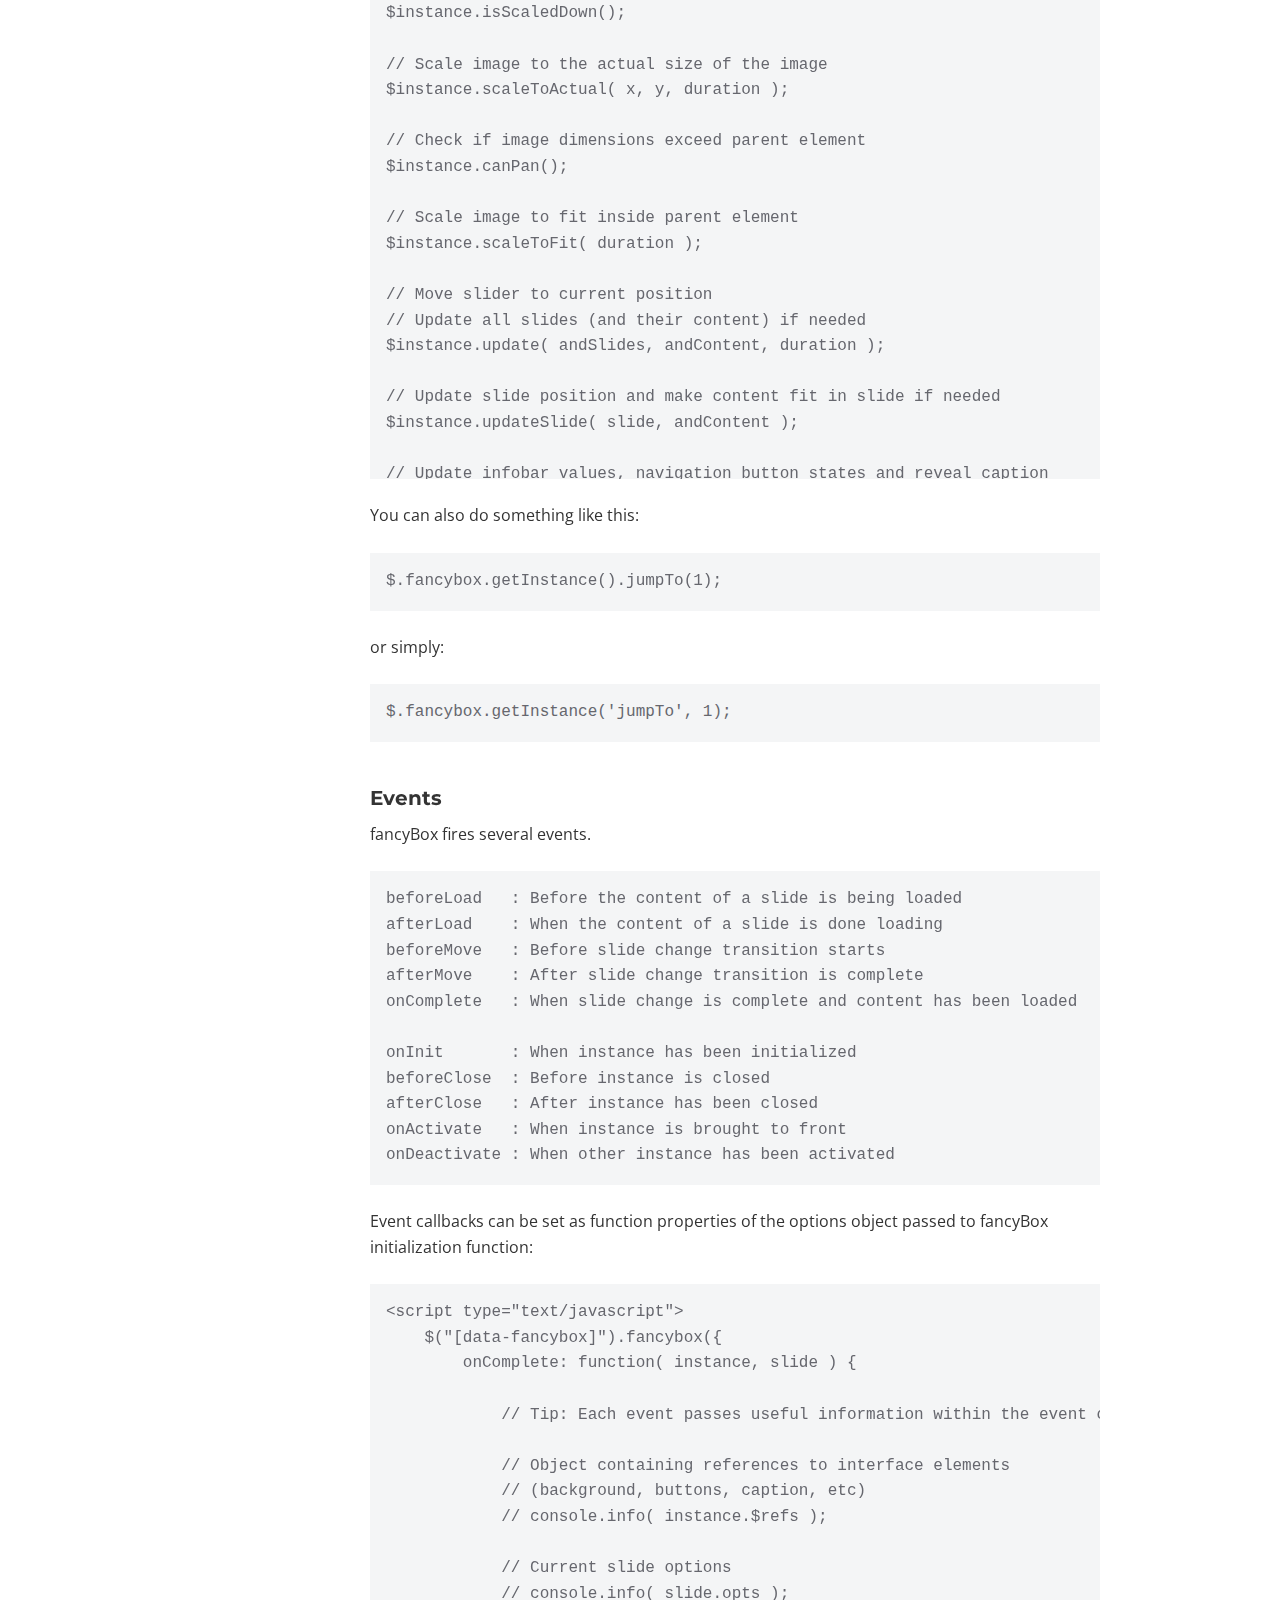
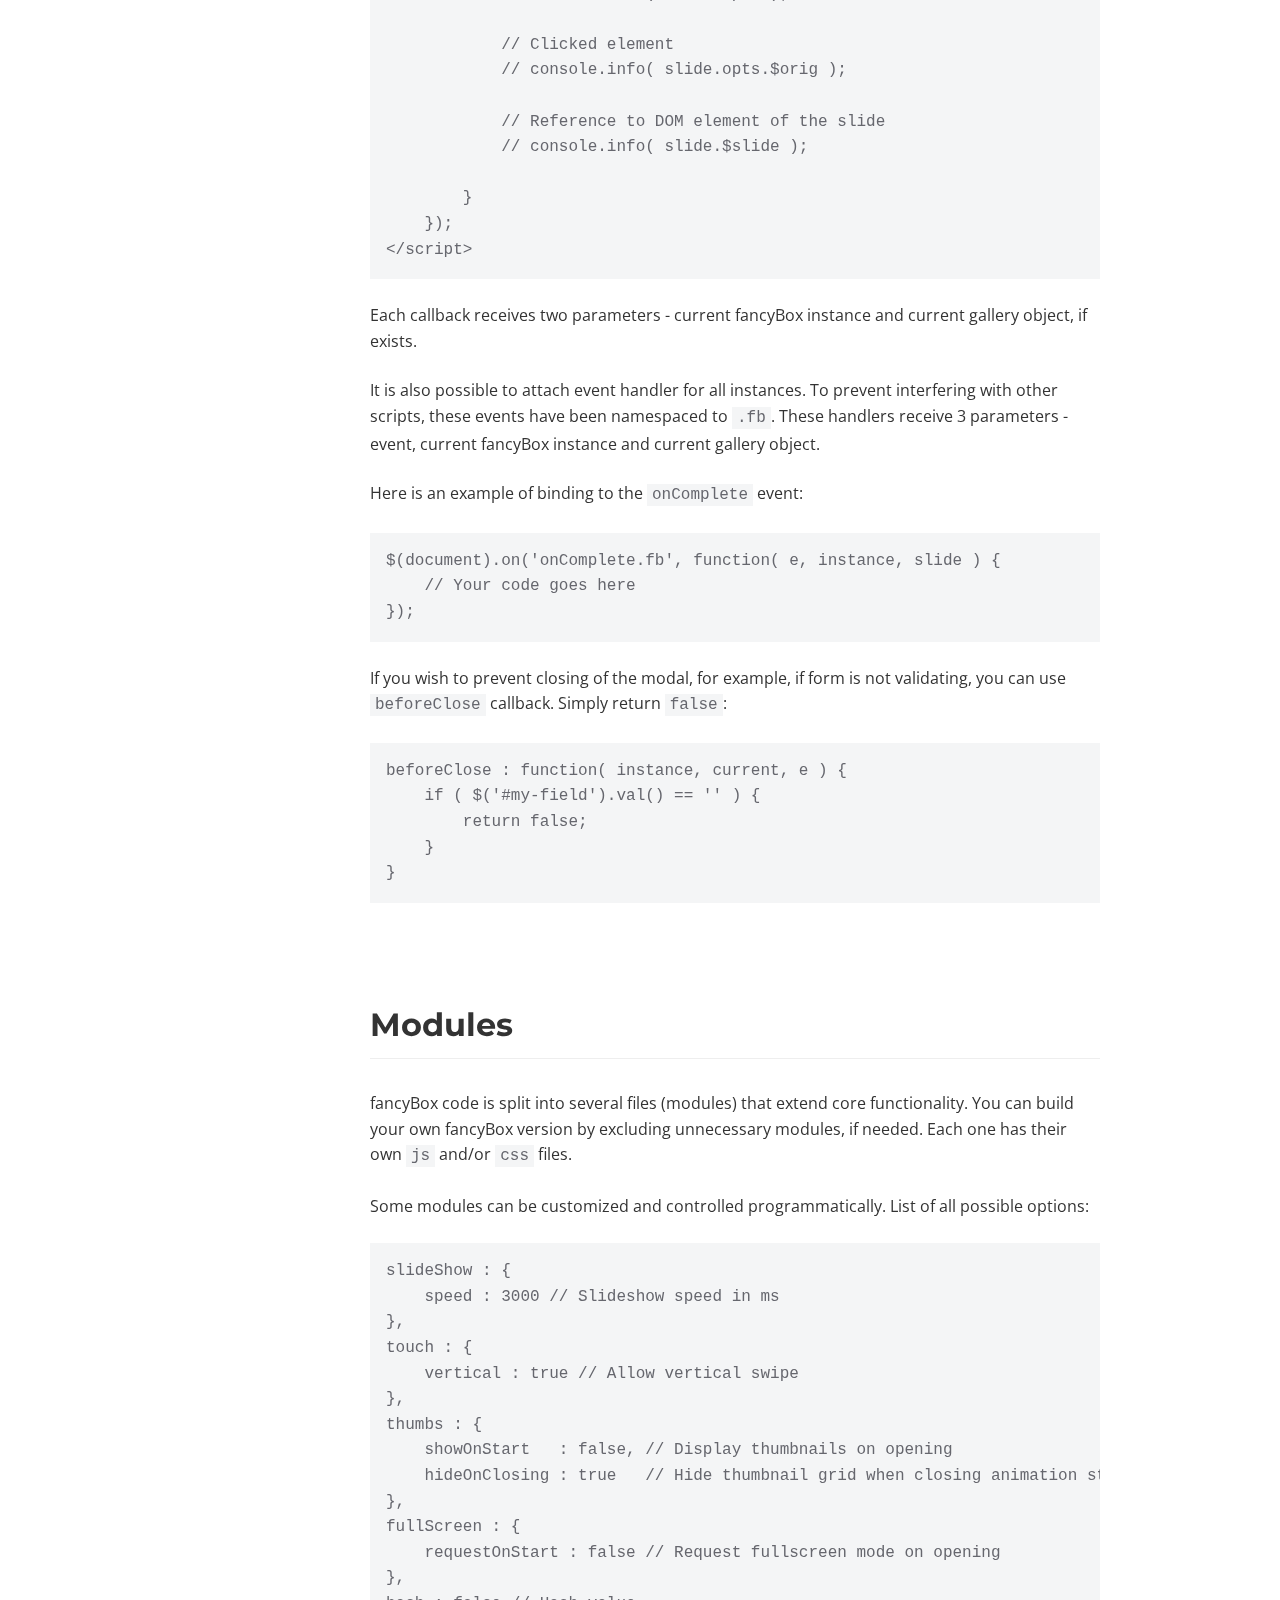
<file: vendor/fancybox/docs/index.html>
<!doctype html>
<html>
<head>
	<title>fancyBox - touch enabled, responsive and fully customizable lightbox script</title>

	<meta name="viewport" content="user-scalable=no, width=device-width, initial-scale=1.0, maximum-scale=1.0">
	<meta content="text/html;charset=utf-8" http-equiv="Content-Type">

	<link href="https://fonts.googleapis.com/css?family=Montserrat:400,700|Open+Sans:400,700" rel="stylesheet" />

	<script src="//code.jquery.com/jquery-3.1.1.min.js"></script>

	<style>
		/* Reset */

		html, body, div, span, applet, object, iframe, h1, h2, h3, h4, h5, h6, p, blockquote, pre, a, abbr, acronym, address, big, cite, code, del, dfn, em, img, ins, kbd, q, s, samp, small, strike, strong, sub, sup, tt, var, b, u, i, center, dl, dt, dd, ol, ul, li, fieldset, form, label, legend, table, caption, tbody, tfoot, thead, tr, th, td, article, aside, canvas, details, embed, figure, figcaption, footer, header, hgroup, menu, nav, output, ruby, section, summary, time, mark, audio, video {
			margin: 0;
			padding: 0;
			border: 0;
			font-size: 100%;
			font: inherit;
			vertical-align: baseline;
		}

		html {
		 	box-sizing: border-box;
		}

		*, *:before, *:after {
		 	box-sizing: inherit;
		}

		article, aside, details, figcaption, figure, footer, header, hgroup, menu, nav, section {
			display: block;
		}

		table {
			border-collapse: collapse;
			border-spacing: 0;
		}

		/* Common styling */

		body {
			-webkit-text-size-adjust: none;
			font-family: 'Open Sans', 'Helvetica Neue', Helvetica, Arial, sans-serif;
			font-size: 16px;
			line-height: 1.6;
			color: #333;
		}

		h1, h2, h3 {
			font-family: 'Montserrat', 'Helvetica Neue', Helvetica, Arial, sans-serif;
			font-weight: 700;
			color: #333;
		}

		a {
			color: #FF6666;
			text-decoration: none;
		}

		a:hover {
			text-decoration: underline;
		}

		a.active {
			font-weight: bold;
		}

		h1, h2, h3 {
		    font-family: 'Montserrat', sans-serif;
		    font-weight: 700;
		    color: #333;
		}

		h1 {
			font-size: 2.5em;
			font-weight: bold;
			letter-spacing: -1px;
		}

		h1 a:hover {
			text-decoration: none;
		}

		h2 {
			margin: 3em 0 1em 0;
			padding-bottom: 0.25em;
			font-size: 2em;
			border-bottom: 1px solid #eee;
		}

		h2:first-of-type {
			margin-top: 0;
		}

		h3 {
			margin-top: 2em;
			font-size: 1.25em;
		}

		b {
			font-weight: 700;
		}

		p {
			margin: 0.5em 0 1.5em 0;
		}

		p:last-child {
			margin-bottom: 0;
		}

		ul {
		    padding-left: 2em;
		    margin: 0.5em 0 1.5em 0;
		}

		pre, code, .demo {
			font-family: Consolas,"Liberation Mono",Courier,monospace;
		}

		pre, code {
			background: #F4F5F6;
			color: #66676E;
		}

		pre {
			padding: 1em;
			margin-bottom: 1.5em;
			overflow: auto;
			max-height: calc(100vh - 150px);
			-moz-tab-size: 4;
			tab-size: 4;
		}

		code {
			padding: 2px 5px;
		}

		pre code {
			padding: 0;
		}

		.demo {
			margin-top: -1em;
			text-align: right;
		}


		/* Layout */

		header {
			position: relative;
			padding: 6em 0 6em 0;
			margin-bottom: 3em;
			background: #FF6666;
			color: #fff;
			text-align: right;
		}

		header:before {
			content: '';
			position: absolute;
			left: 0;
			right: 0;
			top: 100%;
			height: 500px;
			background: #fff;
			-webkit-transform-origin: right;
			    -ms-transform-origin: right;
			       transform-origin: right;
			-webkit-transform: skewY(2deg);
			    -ms-transform: skewY(2deg);
			        transform: skewY(2deg);
		}

		.content {
			position: relative;
			max-width: 1020px;
			margin: 0 auto;
			padding: 0 50px;
		}

		section .content {
			padding-left: 240px;
		}

		footer .content {
			padding: 6em 50px 3em 240px;
		}

		aside {
			position: absolute;
			top: 0;
			left : 50px;
			width: 200px;
		}

		/* Header */

		header h1, header h1 a {
			color: #fff;
		}

		header ul {
			margin: 0;
			padding: 0;
			list-style: none;
		}

		header ul li {
			display: inline-block;
			margin-right: 0.5em;
		}

		header ul li a {
			font-size: 1.125em;
			color: #fff;
		}

		/* Sidebar */

		aside ul {
			position: relative;;
			top: 0;
			list-style: none;
			padding: 1.5em 0;
			margin: 0;
		}

		aside ul ul {
			padding: 0 0 0.5em 1.5em;
			font-size: 90%;
		}

		@media all and (max-width: 800px) {

			aside {
				position: relative;
				left: 0;
			}

			.content {
				padding: 0 25px;
			}

			section .content,
			footer .content {
				padding-left: 25px;
			}

		}

	</style>
</head>
<body>

	<header>
		<div class="content">
			<h1><a href="http://fancyapps.com/fancybox/3/">fancyBox3</a> Documentation</h1>

			<ul>
				<li><a href="http://fancyapps.com/fancybox/3/">Homepage</a></li>
				<li><a href="http://fancyapps.com/fancybox/3/docs/">Documentation</a></li>
				<li><a href="http://fancyapps.com/store/">Store</a></li>
				<li><a href="https://github.com/fancyapps/fancybox">Github</a></li>
			</ul>
		</div>
	</header>

	<section>
		<div class="content">

			<aside>
				<ul class="sticky">
					<li><a href="#setup">Setup</a></li>
					<li><a href="#usage">How to Use</a></li>
					<li>
						<a href="#media_types">Media types</a>

						<ul>
							<li><a href="#images">Images</a></li>
							<li><a href="#inline">Inline</a></li>
							<li><a href="#ajax">Ajax</a></li>
							<li><a href="#iframe">Iframe</a></li>
						</ul>
					</li>
					<li><a href="#embedding">Embedding</a></li>
					<li><a href="#options">Options</a></li>
					<li><a href="#api">Api</a></li>
					<li><a href="#modules">Modules</a></li>
					<li><a href="#faq">FAQ</a></li>
				</ul>
			</aside>

<!--

	Setup
	=====

-->
			<h2 id="setup">Setup</h2>

			<p>
				You can install fancyBox by linking <code>.css</code> and <code>.js</code> to your html file.

				Make sure you also load the jQuery library.
				Below is a basic HTML template to use as an example:
			</p>

			<pre>&lt;!DOCTYPE html&gt;
&lt;html&gt;
&lt;head&gt;
	&lt;meta charset=&quot;utf-8&quot;&gt;
	&lt;title&gt;My page&lt;/title&gt;

	&lt;!-- CSS --&gt;
	&lt;link rel=&quot;stylesheet&quot; type=&quot;text/css&quot; href=&quot;jquery.fancybox.min.css&quot;&gt;
&lt;/head&gt;
&lt;body&gt;

	&lt;!-- Your HTML content goes here --&gt;

	&lt;!-- JS --&gt;
	&lt;script src=&quot;//code.jquery.com/jquery-3.1.1.min.js&quot;&gt;&lt;/script&gt;
	&lt;script src=&quot;jquery.fancybox.min.js&quot;&gt;&lt;/script&gt;
&lt;/body&gt;
&lt;/html&gt;
</pre>

			<p><b>Tips</b>:</p>

			<ul>
				<li>Make sure you add the jQuery library first</li>
				<li>If you already have jQuery on your page, you shouldn't include it second time</li>
				<li>Do not include both fancybox.js and fancybox.min.js files</li>
			</ul>

			<h3>Downloading using Bower</h3>

			<p>
				You can install the latest version of fancyBox with the command:
			</p>


			<pre><code>bower install fancybox</code></pre>

			<p>
				This will install fancyBox to Bower's install directory, the default being <code>bower_components</code>. <br />
				Within <code>bower_components/fancybox/dist/</code> you will find an uncompressed release and a compressed release.
			</p>

			<h3>Using jQuery with a CDN</h3>
			
			<p>
				CDNJS CDN also host compressed and uncompressed versions of fancyBox - <br />
				<a href="https://cdnjs.com/libraries/fancybox/" target="_blank">https://cdnjs.com/libraries/fancybox/</a>

			</p>
<!--

	How To Use
	==========

-->
			<h2 id="usage">How to Use</h2>

			<p>
				There are a few ways you can use fancyBox.
			</p>


			<h3>Initialize with data attributes</h3>

			<p>
				The most basic way to use fancyBox is by adding the <code>data-fancybox</code> attribute to a link.
				A caption can be added using the <code>data-caption</code> attribute. Example:
			</p>

			<pre>&lt;a href="image.jpg" data-fancybox data-caption="My caption"&gt;
	&lt;img src="thumbnail.jpg" alt="" /&gt;
&lt;/a&gt;</pre>

			<p>
				If you have a group of items, you can use the same attribute <code>data-fancybox</code> value for each of them to create a gallery.
				Each group should have a unique value:
			</p>

			<pre>&lt;a href="image_1.jpg" data-fancybox="group" data-caption="Caption #1"&gt;
	&lt;img src="thumbnail_1.jpg" alt="" /&gt;
&lt;/a&gt;

&lt;a href="image_2.jpg" data-fancybox="group" data-caption="Caption #2"&gt;
	&lt;img src="thumbnail_2.jpg" alt="" /&gt;
&lt;/a&gt;
</pre>

			<p>
				<b>Tip</b>:

				fancyBox attempts to automatically detect the type of content based on the given url.

				If it cannot be detected, the type can also be set manually using <code>data-type</code> attribute:

				<pre>&lt;a href="images.php?id=123" data-type="image" data-caption="Caption"&gt;
	Show image
&lt;/a&gt;</pre>
			</p>



			<h3>Initialize with JavaScript</h3>

			<p>
				To bind fancyBox events on any element, select with a jQuery selector and call the <code>fancybox</code> method:
			</p>

			<pre><code>&lt;script type=&quot;text/javascript&quot;&gt;
	$(&quot;[data-fancybox]&quot;).fancybox({
		// Options will go here
	});
&lt;/script&gt;</code></pre>


			<h3>Manual calling of fancyBox</h3>

			<p>
				fancyBox can be activated at any point within Javascript and therefore does not necessarily need a trigger element.

				Example of displaying a simple message:
			</p>

			<pre><code>$.fancybox.open('&lt;div class=&quot;message&quot;&gt;&lt;h2&gt;Hello!&lt;/h2&gt;&lt;p&gt;You are awesome!&lt;/p&gt;&lt;/div&gt;');</code></pre>

			<p>
				See <a href="#api">API section</a> for more information.
			</p>

<!--

	Examples
	=========

-->
			<h2 id="media_types">Media types</h2>


			<h3 id="images">Images</h3>

			<p>
				The standard way of using fancyBox is with a number of thumbnail images that link to larger images:
			</p>

			<pre><code>&lt;a href="image.jpg" data-fancybox="images" data-caption="My caption"&gt;
	&lt;img src="thumbnail.jpg" alt="" /&gt;
&lt;/a&gt;</code></pre>

			<p class="demo">
				<a href="http://codepen.io/fancyapps/pen/jyEGGG/?editors=1000" target="_blank">View demo on CodePen</a>
			</p>

			<p>
				By default, fancyBox fully preloads an image before displaying it.
				You can choose to display the image right away.
				It will render and show the full size image while the data is being received.
				To do so, some attributes are necessary:
			</p>

			<ul>
				<li><code>data-width</code>  - the real width of the image</li>
				<li><code>data-height</code> - the real height of the image</li>
			</ul>

			<pre><code>&lt;a href=&quot;image.jpg&quot; data-fancybox=&quot;images&quot; data-width=&quot;2048&quot; data-height=&quot;1365&quot;&gt;
    &lt;img src=&quot;thumbnail.jpg&quot; /&gt;
&lt;/a&gt;</code></pre>
			<p class="demo">
				<a href="http://codepen.io/fancyapps/pen/wgBrXd?editors=1000" target="_blank">View demo on CodePen</a>
			</p>

			<p>
				fancyBox supports "scrset" so I can display different images based on viewport width. You can use this to improve download times for mobile users and over time save bandwidth.
				Example:
			</p>

			<pre><code>&lt;a href=&quot;medium.jpg&quot; data-fancybox=&quot;images&quot; data-srcset=&quot;large.jpg 1600w, medium.jpg 1200w, small.jpg 640w&quot;&gt;
	&lt;img src=&quot;thumbnail.jpg&quot; /&gt;
&lt;/a&gt;</code></pre>
			<p class="demo">
				<a href="https://codepen.io/fancyapps/pen/bqbpbO?editors=1000" target="_blank">View demo on CodePen</a>
			</p>

			<p>
				It is also possible to protect images from downloading by right-click.
				While this does not protect from truly determined users, it should discourage the vast majority from ripping off your files.
			</p>

			<pre><code>$('[data-fancybox]').fancybox({
	image : {
		protect: true
	}
});</code></pre>
			<p class="demo">
				<a href="http://codepen.io/fancyapps/pen/RKKqLx?editors=1010" target="_blank">View demo on CodePen</a>
			</p>


			<h3 id="inline">Inline</h3>

			<p>
				For your Inline HTML you have to place a DIV Container into the content of the page:
			</p>

			<pre><code>&lt;div style=&quot;display: none;&quot; id=&quot;hidden-content&quot;&gt;
	&lt;h2&gt;Hello&lt;/h2&gt;
	&lt;p&gt;You are awesome.&lt;/p&gt;
&lt;/div&gt;</code></pre>

			<p>
				And then simply create a link using <code>data-src</code> attribute that matches CSS id selector of the element you want to open (<code>#hidden-content</code> in this example):
			</p>

			<pre><code>&lt;a data-fancybox data-src=&quot;#hidden-content&quot; href=&quot;javascript:;&quot;&gt;
	Hidden div
&lt;/a&gt;</code></pre>
			<p class="demo">
				<a href="http://codepen.io/fancyapps/pen/MJYOOd?editors=1000" target="_blank">View demo on CodePen</a>
			</p>

			<h3 id="ajax">Ajax</h3>

			<p>
				To load content via AJAX, you need to add a <code>data-type="ajax"</code> attribute to your link:
			</p>

			<pre><code>&lt;a data-fancybox data-type=&quot;ajax&quot; data-src=&quot;my_page.com/path/to/ajax/&quot; href=&quot;javascript:;&quot;&gt;
	AJAX content
&lt;/a&gt;</code></pre>
			<p class="demo">
				<a href="http://codepen.io/fancyapps/pen/JEoOvK?editors=1100" target="_blank">View demo on CodePen</a>
			</p>

			<p>
				Additionally it is possible to define a selector with the <code>data-selector</code> attribute to show only a part of the response. The selector can be any string, that is a valid jQuery selector:
			</p>

			<pre><code>&lt;a data-fancybox data-type=&quot;ajax&quot; data-src=&quot;my_page.com/path/to/ajax/&quot; data-selector=&quot;#two&quot; href=&quot;javascript:;&quot;&gt;
	AJAX content
&lt;/a&gt;
</code></pre>
			<p class="demo">
				<a href="http://codepen.io/fancyapps/pen/MJwWKz?editors=1100" target="_blank">View demo on CodePen</a>
			</p>

			<h3 id="iframe">Iframe</h3>

			<p>
				If the content can be shown on a page, and placement in an iframe is not blocked by script or security configuration of that page,
				it can be presented in a fancyBox:
			</p>

			<pre><code>&lt;a data-fancybox data-src=&quot;http://codepen.io/fancyapps/full/jyEGGG/&quot; href=&quot;javascript:;&quot;&gt;
	Webpage
&lt;/a&gt;

&lt;a data-fancybox data-src=&quot;http://www.adobe.com/content/dam/Adobe/en/devnet/acrobat/pdfs/pdf_open_parameters.pdf&quot; href=&quot;javascript:;&quot;&gt;
	Sample PDF
&lt;/a&gt;
</code></pre>
			<p class="demo">
				<a href="http://codepen.io/fancyapps/pen/BpymvO?editors=1000" target="_blank">View demo on CodePen</a>
			</p>


			<p>
				To access and control fancyBox in parent window from inside an iframe:
			</p>

			<pre><code>// Adjust iframe height according to the contents
parent.jQuery.fancybox.getInstance().update();

// Close current fancyBox instance
parent.jQuery.fancybox.getInstance().close();</code></pre>


			<p>
				Iframe dimensions can be controlled by CSS:
			</p>

			<pre><code>.fancybox-slide--iframe .fancybox-content {
	width  : 800px;
	height : 600px;
	max-width  : 80%;
	max-height : 80%;
	margin: 0;
}</code></pre>


			<p>
				These CSS rules can be overridden by JS, if needed:
			</p>

			<pre><code>$(&quot;[data-fancybox]&quot;).fancybox({
	iframe : {
		css : {
			width : '600px'
		}
	}
});</code></pre>


			<p>
				If you have not disabled iframe preloading (using an "preload" option), then the script will atempt to
				calculate content dimensions and will adjust width/height of iframe to fit with content in it.
				Keep in mind, that due to <a href="https://en.wikipedia.org/wiki/Same-origin_policy" target="_blank">same origin policy</a>,
				there are some limitations.
			</p>

<!--

	Embedding
	=======

-->
			<h2 id="embedding">Embedding</h2>

			<p>
				Supported sites can be used with fancyBox by just providing the page URL:
			</p>

			<pre><code>&lt;a data-fancybox href="https://www.youtube.com/watch?v=_sI_Ps7JSEk"&gt;
  YouTube video
&lt;/a&gt;

&lt;a data-fancybox href="https://vimeo.com/191947042"&gt;
  Vimeo video
&lt;/a&gt;

&lt;a data-fancybox href=&quot;https://www.google.com/maps/place/Googleplex/@37.4220041,-122.0833494,17z/data=!4m5!3m4!1s0x0:0x6c296c66619367e0!8m2!3d37.4219998!4d-122.0840572&quot;&gt;
	Google Map
&lt;/a&gt;

&lt;a data-fancybox href=&quot;https://www.instagram.com/p/BNXYW8-goPI/?taken-by=jamesrelfdyer&quot; data-caption=&quot;&lt;span title=&amp;quot;Edited&amp;quot;&gt;balloon rides at dawn ✨🎈&lt;br&gt;was such a magical experience floating over napa valley as the golden light hit the hills.&lt;br&gt;&lt;a href=&amp;quot;https://www.instagram.com/jamesrelfdyer/&amp;quot;&gt;@jamesrelfdyer&lt;/a&gt;&lt;/span&gt;&quot;&gt;
	Instagram photo
&lt;/a&gt;</code></pre>
			<p class="demo">
				<a href="http://codepen.io/fancyapps/pen/LxEOwL?editors=1000" target="_blank">View demo on CodePen</a>
			</p>

			<h3>Video dimensions</h3>

			<p>
				Resize video display with the following CSS:
			</p>

			<pre><code>.fancybox-slide--video .fancybox-content {
	width  : 800px;
	height : 600px;
	max-width  : 80%;
	max-height : 80%;
}</code></pre>
			<p class="demo">
				<a href="http://codepen.io/fancyapps/pen/PWZrzw?editors=1100" target="_blank">View demo on CodePen</a>
			</p>

			<p>
				Obviously, you can choose any size you like, any combination with <code>min</code>/<code>max</code> values.
				<br />
				Aspect ratio lock for videos is not implemented yet, but if you wish, <a href="http://codepen.io/fancyapps/pen/dNzaQq?editors=1010" target="_blank">you can use this snippet</a>.
			</p>



			<h3>Video parameters</h3>

			<p>
				Controlling a video via URL parameters:
			</p>

			<pre><code>&lt;a data-fancybox href=&quot;https://www.youtube.com/watch?v=_sI_Ps7JSEk&amp;amp;autoplay=1&amp;amp;rel=0&amp;amp;controls=0&amp;amp;showinfo=0&quot;&gt;
  YouTube video - hide controls and info
&lt;/a&gt;

&lt;a data-fancybox href=&quot;https://vimeo.com/191947042?color=f00&quot;&gt;
  Vimeo video - custom color
&lt;/a&gt;</code></pre>
			<p class="demo">
				<a href="http://codepen.io/fancyapps/pen/mRVNyO?editors=1000" target="_blank">View demo on CodePen</a>
			</p>


			<p>
				Via JavaScript:
			</p>

			<pre><code>$('[data-fancybox]').fancybox({
	youtube : {
		controls : 0,
		showinfo : 0
	},
	vimeo : {
		color : 'f00'
	}
});</code></pre>
			<p class="demo">
				<a href="http://codepen.io/fancyapps/pen/Qdyeyr?editors=1010" target="_blank">View demo on CodePen</a>
			</p>

<!--

	Options
	=======

-->
			<h2 id="options">Options</h2>

			<p>
				Available options listed below.
			</p>

			<pre>defaults = {

	// Animation duration in ms
	speed : 330,

	// Enable infinite gallery navigation
	loop : true,

	// Should zoom animation change opacity, too
	// If opacity is 'auto', then fade-out if image and thumbnail have different aspect ratios
	opacity : 'auto',

	// Space around image, ignored if zoomed-in or viewport smaller than 800px
	margin : [44, 0],

	// Horizontal space between slides
	gutter : 30,

	// Should display toolbars
	infobar : true,
	buttons : true,

	// What buttons should appear in the toolbar
	slideShow  : true,
	fullScreen : true,
	thumbs     : true,
	closeBtn   : true,

	// Should apply small close button at top right corner of the content
	// If 'auto' - will be set for content having type 'html', 'inline' or 'ajax'
	smallBtn : 'auto',

	image : {

		// Wait for images to load before displaying
		// Requires predefined image dimensions
		// If 'auto' - will zoom in thumbnail if 'width' and 'height' attributes are found
		preload : &quot;auto&quot;,

		// Protect an image from downloading by right-click
		protect : false

	},

	ajax : {

		// Object containing settings for ajax request
		settings : {

			// This helps to indicate that request comes from the modal
			// Feel free to change naming
			data : {
				fancybox : true
			}
		}

	},

	iframe : {

		// Iframe template
		tpl : '&lt;iframe id=&quot;fancybox-frame{rnd}&quot; name=&quot;fancybox-frame{rnd}&quot; class=&quot;fancybox-iframe&quot; frameborder=&quot;0&quot; vspace=&quot;0&quot; hspace=&quot;0&quot; webkitAllowFullScreen mozallowfullscreen allowFullScreen allowtransparency=&quot;true&quot; src=&quot;&quot;&gt;&lt;/iframe&gt;',

		// Preload iframe before displaying it
		// This allows to calculate iframe content width and height
		// (note: Due to &quot;Same Origin Policy&quot;, you can't get cross domain data).
		preload : true,

		// Scrolling attribute for iframe tag
		scrolling : 'no',

		// Custom CSS styling for iframe wrapping element
		css : {}

	},

	// Custom CSS class for layout
	baseClass : '',

	// Custom CSS class for slide element
	slideClass : '',

	// Base template for layout
	baseTpl	: '&lt;div class=&quot;fancybox-container&quot; role=&quot;dialog&quot; tabindex=&quot;-1&quot;&gt;' +
			'&lt;div class=&quot;fancybox-bg&quot;&gt;&lt;/div&gt;' +
			'&lt;div class=&quot;fancybox-controls&quot;&gt;' +
				'&lt;div class=&quot;fancybox-infobar&quot;&gt;' +
					'&lt;button data-fancybox-previous class=&quot;fancybox-button fancybox-button--left&quot; title=&quot;Previous&quot;&gt;&lt;/button&gt;' +
					'&lt;div class=&quot;fancybox-infobar__body&quot;&gt;' +
						'&lt;span class=&quot;js-fancybox-index&quot;&gt;&lt;/span&gt;&amp;nbsp;/&amp;nbsp;&lt;span class=&quot;js-fancybox-count&quot;&gt;&lt;/span&gt;' +
					'&lt;/div&gt;' +
					'&lt;button data-fancybox-next class=&quot;fancybox-button fancybox-button--right&quot; title=&quot;Next&quot;&gt;&lt;/button&gt;' +
				'&lt;/div&gt;' +
				'&lt;div class=&quot;fancybox-buttons&quot;&gt;' +
					'&lt;button data-fancybox-close class=&quot;fancybox-button fancybox-button--close&quot; title=&quot;Close (Esc)&quot;&gt;&lt;/button&gt;' +
				'&lt;/div&gt;' +
			'&lt;/div&gt;' +
			'&lt;div class=&quot;fancybox-slider-wrap&quot;&gt;' +
				'&lt;div class=&quot;fancybox-slider&quot;&gt;&lt;/div&gt;' +
			'&lt;/div&gt;' +
			'&lt;div class=&quot;fancybox-caption-wrap&quot;&gt;&lt;div class=&quot;fancybox-caption&quot;&gt;&lt;/div&gt;&lt;/div&gt;' +
		'&lt;/div&gt;',

	// Loading indicator template
	spinnerTpl : '&lt;div class=&quot;fancybox-loading&quot;&gt;&lt;/div&gt;',

	// Error message template
	errorTpl : '&lt;div class=&quot;fancybox-error&quot;&gt;&lt;p&gt;The requested content cannot be loaded. &lt;br /&gt; Please try again later.&lt;p&gt;&lt;/div&gt;',

	// This will be appended to html content, if &quot;smallBtn&quot; option is not set to false
	closeTpl : '&lt;button data-fancybox-close class=&quot;fancybox-close-small&quot;&gt;&lt;/button&gt;',

	// Container is injected into this element
	parentEl : 'body',

	// Enable gestures (tap, zoom, pan and pinch)
	touch : true,

	// Enable keyboard navigation
	keyboard : true,

	// Try to focus on first focusable element after opening
	focus : true,

	// Close when clicked outside of the content
	closeClickOutside : true,

	// Callbacks; See Documentation/API/Events for description and samples
	beforeLoad	 : $.noop,
	afterLoad    : $.noop,
	beforeMove 	 : $.noop,
	afterMove    : $.noop,
	onComplete	 : $.noop,

	onInit       : $.noop,
	beforeClose	 : $.noop,
	afterClose	 : $.noop,
	onActivate   : $.noop,
	onDeactivate : $.noop
}
</pre>


				<p>
					Set instance options by passing a valid object to <code>fancybox()</code> method:
				</p>

				<pre><code>$(&quot;[data-fancybox]&quot;).fancybox({
	image : {
		protect : true
	}
});</code></pre>


				<p>
					Plugin options / defaults are exposed in <code>$.fancybox.defaults</code> namespace so you can easily adjust them globally:

				</p>

				<pre><code>$.fancybox.defaults.speed = 600;</code></pre>

				<p>
					Custom options for each element individually can be set by adding a <code>data-options</code>
					attribute to the element.

					This attribute should contain the properly formatted JSON object:
				</p>

				<pre><code>&lt;a data-fancybox data-options='{&quot;caption&quot; : &quot;My caption&quot;, &quot;src : &quot;iframe.html&quot;}' href=&quot;javascript:;&quot;&gt;
	Open external page using iframe
&lt;/a&gt;</code></pre>



<!--

API
===

-->
				<h2 id="api">API</h2>

				<p>
					The fancyBox API offers a couple of methods to control fancyBox.

					This gives you the ability to extend the plugin and to integrate it with other web application components.
				</p>

				<h3 id="core_methods">Core methods</h3>

				<p>
					Core methods are methods which affect/handle instances:
				</p>


				<pre><code>// Close only the currently active or all fancyBox instances
$.fancybox.close( all );

// Open the fancyBox right away
$.fancybox.open( items, opts, index );
</code></pre>


				<p>
					When calling fancyBox manually, each group item should follow this pattern:
				</p>

				<pre><code>{
	src  : '' // Source of the content
	type : '' // Content type: image|inline|ajax|iframe|html (optional)
	opts : {} // Object containing item options (optional)
}
</code></pre>


				<p>
					Example of opening image gallery:
				</p>

				<pre><code>$.fancybox.open([
	{
		src  : '1_b.jpg',
		opts : {
			caption : 'First caption'
		}
	},
	{
		src  : '2_b.jpg',
		opts : {
			caption : 'Second caption'
		}
	}
], {
	loop : false
});</code></pre>
				<p class="demo">
					<a href="http://codepen.io/fancyapps/pen/wgZXzz?editors=1010" target="_blank">View demo on CodePen</a>
				</p>

				<p>
					It is also possible to pass only one object. Example of opening inline content:
				</p>

				<pre><code>$.fancybox.open({
	src  : '#hidden-content',
	type : 'inline',
	opts : {
		onComplete : function() {
			console.info('done!');
		}
	}
});
</code></pre>
				<p class="demo">
					<a href="http://codepen.io/fancyapps/pen/JEVLgN?editors=1010" target="_blank">View demo on CodePen</a>
				</p>

				<p>
					If you wish to display some html content (for example, a message), then you can use a simpler syntax.
					It is advised to use a wrapper around your content.
				</p>

				<pre><code>$.fancybox.open('&lt;div class=&quot;message&quot;&gt;&lt;h2&gt;Hello!&lt;/h2&gt;&lt;p&gt;You are awesome!&lt;/p&gt;&lt;/div&gt;');</code></pre>
				<p class="demo">
					<a href="http://codepen.io/fancyapps/pen/VPNBaK" target="_blank">View demo on CodePen</a>
				</p>



				<h3 id="instance_methods">Instance methods</h3>

				<p>
					In order to use these methods, you need an instance of the plugin's object:
				</p>

				<pre><code>var $instance = $.fancybox.getInstance();</code></pre>

				<p>
					Or you can can just use fancyBox constructor:
				</p>

				<pre><code>var $instance = $(&quot;[data-fancybox]&quot;).fancybox();</code></pre>

				<p>
					Once you have a reference to fancyBox instance the following methods are available:
				</p>


				<pre><code>// Go to next gallery item
$instance.next( duration );

// Go to previous gallery item
$instance.previous( duration );

// Switch to the other gallery item; accepts integer argument (an index of the desired item)
$instance.jumpTo( index, duration );

// Check if current image dimensions are smaller than actual
$instance.isScaledDown();

// Scale image to the actual size of the image
$instance.scaleToActual( x, y, duration );

// Check if image dimensions exceed parent element
$instance.canPan();

// Scale image to fit inside parent element
$instance.scaleToFit( duration );

// Move slider to current position
// Update all slides (and their content) if needed
$instance.update( andSlides, andContent, duration );

// Update slide position and make content fit in slide if needed
$instance.updateSlide( slide, andContent );

// Update infobar values, navigation button states and reveal caption
$instance.updateControls( force );

// Load custom content into the slide
$instance.setContent( slide, content );

// Try to find and focus on the first focusable element
$instance.focus();

// Activates current instance, brings it to the front
$instance.activate();

// Close instance
$instance.close();
</code></pre>


				<p>
					You can also do something like this:
				</p>

				<pre><code>$.fancybox.getInstance().jumpTo(1);</code></pre>

				<p>
					or simply:
				</p>

				<pre><code>$.fancybox.getInstance('jumpTo', 1);</code></pre>




				<h3 id="events">Events</h3>

				<p>
					fancyBox fires several events.
				</p>

				<pre><code>beforeLoad	 : Before the content of a slide is being loaded
afterLoad    : When the content of a slide is done loading
beforeMove 	 : Before slide change transition starts
afterMove    : After slide change transition is complete
onComplete	 : When slide change is complete and content has been loaded

onInit	 	 : When instance has been initialized
beforeClose	 : Before instance is closed
afterClose	 : After instance has been closed
onActivate   : When instance is brought to front
onDeactivate : When other instance has been activated
</code></pre>


				<p>
					Event callbacks can be set as function properties of the options object passed to fancyBox initialization function:
				</p>

				<pre><code>&lt;script type=&quot;text/javascript&quot;&gt;
	$(&quot;[data-fancybox]&quot;).fancybox({
		onComplete: function( instance, slide ) {

			// Tip: Each event passes useful information within the event object:

			// Object containing references to interface elements
			// (background, buttons, caption, etc)
			// console.info( instance.$refs );

			// Current slide options
			// console.info( slide.opts );

			// Clicked element
			// console.info( slide.opts.$orig );

			// Reference to DOM element of the slide
			// console.info( slide.$slide );

		}
	});
&lt;/script&gt;</code></pre>

				<p>
					Each callback receives two parameters - current fancyBox instance and current gallery object, if exists.
				</p>

				<p>
					It is also possible to attach event handler for all instances.
					To prevent interfering with other scripts, these events have been namespaced to <code>.fb</code>.
					These handlers receive 3 parameters - event, current fancyBox instance and current gallery object.
				</p>
				<p>
					Here is an example of binding to the <code>onComplete</code> event:
				</p>

				<pre><code>$(document).on('onComplete.fb', function( e, instance, slide ) {
	// Your code goes here
});</code></pre>


				<p>
					If you wish to prevent closing of the modal, for example, if form is not validating, you can use <code>beforeClose</code>
					callback. Simply return <code>false</code>:
				</p>

				<pre><code>beforeClose : function( instance, current, e ) {
	if ( $('#my-field').val() == '' ) {
		return false;
	}
}
</code></pre>

				<h2 id="modules">Modules</h2>

				<p>
					fancyBox code is split into several files (modules) that extend core functionality.
					You can build your own fancyBox version by excluding unnecessary modules, if needed.
					Each one has their own <code>js</code> and/or <code>css</code> files.
				</p>

				<p>
					Some modules can be customized and controlled programmatically.
					List of all possible options:
				</p>

				<pre><code>slideShow : {
	speed : 3000 // Slideshow speed in ms
},
touch : {
	vertical : true // Allow vertical swipe
},
thumbs : {
	showOnStart   : false, // Display thumbnails on opening
	hideOnClosing : true   // Hide thumbnail grid when closing animation starts
},
fullScreen : {
	requestOnStart : false // Request fullscreen mode on opening
},
hash : false // Hash value</code></pre>

				<p>
					Example (show thumbnails on start):
				</p>

				<pre><code>$('[data-fancybox="images"]').fancybox({
	thumbs : {
		showOnStart : true
	}
})</code></pre>
				<p class="demo">
					<a href="https://codepen.io/fancyapps/pen/RKKVVa?editors=1010" target="_blank">View demo on CodePen</a>
				</p>

				<p>
					If you would inspect fancyBox instance object, you would find keys that names ar captialized - these are references for each module object.
					Also, you would notice that fancyBox uses common naming convention to prefix jQuery objects with <code>$</code>.
				</p>

				<p>
					This is how you, for example, can access thumbnail grid element:
				</p>

				<pre><code>$.fancybox.getInstance().Thumbs.$grid</code></pre>

				<p>
					This example shows how to call method that toggles thumbnails:
				</p>

				<pre><code>$.fancybox.getInstance().Thumbs.toggle();</code></pre>

				<p>
					List of available methods:
				</p>

				<pre><code>Thumbs.focus()
Thumbs.close();
Thumbs.update();
Thumbs.hide();
Thumbs.show();
Thumbs.toggle();

FullScreen.request( elem );
FullScreen.exit();
FullScreen.toggle( elem );
FullScreen.isFullscreen();
FullScreen.enabled();

SlideShow.start();
SlideShow.stop();
SlideShow.toggle();
</code></pre>

				<p>
					If you wish to disable hash module, use this snippet (after including JS file):
				</p>

				<pre><code>$.fancybox.defaults.hash = false;</code></pre>

<!--

FAQ
===

-->
				<h2 id="faq">FAQ</h2>

				<h3>Opening/closing causes fixed element to jump</h3>

				<p>
					Simply add <code>compensate-for-scrollbar</code> CSS class to your fixed positioned elements.
					Example of using Bootstrap navbar component:
				</p>

				<pre><code>&lt;nav class=&quot;navbar navbar-inverse navbar-fixed-top compensate-for-scrollbar&quot;&gt;
	&lt;div class=&quot;container&quot;&gt;
		..
	&lt;/div&gt;
&lt;/nav&gt;</code></pre>

				<p>
					The script measures width of the scrollbar and creates <code>compensate-for-scrollbar</code> CSS class
					that uses this value for <code>margin-right</code> property.
					Therefore, if your element has <code>width:100%</code>, you should positon it using <code>left</code> and <code>right</code> properties instead. Example:
				</p>

				<pre><code>.navbar {
	position: fixed;
	top: 0;
	left: 0;
	right: 0;
}</code></pre>

				<h3>How to customize caption</h3>

				<p>
					You can use <code>caption</code> option that accepts a function and is called for each group element. Example of appending image download link:
				</p>

				<pre><code>$( '[data-fancybox]' ).fancybox({
	caption : function( instance, item ) {
		var caption, link;

		if ( item.type === 'image' ) {
			caption = $(this).data('caption');
			link    = '&lt;a href=&quot;' + item.src + '&quot;&gt;Download image&lt;/a&gt;';

			return (caption ? caption + '&lt;br /&gt;' : '') + link;
		}
	}
});</code></pre>
				<p class="demo">
					<a href="http://codepen.io/fancyapps/pen/ygeYGx?editors=1010" target="_blank">View demo on CodePen</a>
				</p>


				<p>
					Inside <code>caption</code> method, <code>this</code> refers to the clicked element. Example of using different source for caption:
				</p>

				<pre><code>$( '[data-fancybox]' ).fancybox({
	caption : function( instance, item ) {
		return $(this).find('figcaption').html();
	}
});</code></pre>
				<p class="demo">
					<a href="https://codepen.io/fancyapps/pen/bgEQXo?editors=1010" target="_blank">View demo on CodePen</a>
				</p>


				<h3>How to create custom button in the toolbar</h3>

				<p>
					Example of using callback to access toolbar element and append custom button:
				</p>

				<pre><code>$( '[data-fancybox]' ).fancybox({
	onInit : function( instance ) {
		instance.$refs.downloadButton = $('&lt;a class=&quot;fancybox-button fancybox-download&quot;&gt;&lt;/a&gt;')
			.appendTo( instance.$refs.buttons );
	},
	beforeMove: function( instance, current ) {
		instance.$refs.downloadButton.attr('href', current.src);
	}
});

</code></pre>

				<p class="demo">
					<a href="http://codepen.io/fancyapps/pen/dNGapJ" target="_blank">View demo on CodePen</a>
				</p>

				<h3>How to reposition thumbnail grid</h3>

				<p>
					There is currenty no JS option to change thumbnail grid position.
					But fancyBox is designed so that you can use CSS to change position or dimension for each block
					(e.g., content area, caption or thumbnail grid).
					This gives you freedom to completely change the look and feel of the modal window, if needed.
					<a href="http://codepen.io/fancyapps/pen/vgRajd" target="_blank">View demo on CodePen</a>
				</p>

			</div>


		</div>
	</section>

	<footer>
		<div class="content">
			<p>
				<a href="javascript:;" onClick="javascript:$('html, body').animate({ scrollTop: 0 }, 0);return false;">Back to Top</a>
			</p>
		</div>
	</footer>
	<script>

		/* Sticky nvigation */

		var sticky = {
			$sticky      : $( '.sticky' ),
			offsets      : [],
			targets      : [],
			stickyTop    : null,

			set : function() {
				var self = this;

				self.offsets = [];
				self.targets = [];

				// Get current top position of sticky element

				self.stickyTop = self.$sticky.css( 'position', 'relative' ).offset().top;

				// Cache all targets and their top positions

				self.$sticky.find( 'a' ).map(function () {
					var $el		= $( this ),
						href	= $el.data('target') || $el.attr( 'href' ),
						$href	= /^#./.test(href) && $( href );

					return $href && $href.length && $href.is( ':visible' ) ? [ [ Math.floor( $href.offset().top - parseInt( $href.css('margin-top') ) ), href ] ] : null;
				})
				.sort(function (a, b) { return a[0] - b[0] })
				.each(function () {
					self.offsets.push( this[ 0 ] );
					self.targets.push( this[ 1 ] );
				});

			},

			update : function() {
				var self = this;

				var windowTop       = Math.floor( $(window).scrollTop() );
				var $stickyLinks    = self.$sticky.find( 'a' ).removeClass( 'active' );
				var stickyPosition  = 'fixed';
				var currentIndex    = 0;

				// Toggle fixed position depending on visibility

				if ( $(window).width() < 800 || self.stickyTop > windowTop ) {
					stickyPosition = 'relative';

				} else {

					for ( var i = self.offsets.length; i--; ) {
						if ( windowTop >= self.offsets[ i ] && ( self.offsets[ i + 1 ] === undefined || windowTop <= self.offsets[ i + 1 ]) ) {
							currentIndex = i;

							break;
						}
					}

				}

				self.$sticky.css( 'position', stickyPosition );

				$stickyLinks.eq( currentIndex ).addClass( 'active' );

			},

			init : function() {
				var self = this;

				$(window).on('resize', function() {

					self.set();

					self.update();

				});

				$(window).on('scroll', function() {

					self.update();

				});

				self.set();

				self.update();

			}
		}

		sticky.init();

	</script>
</body>
</html>
</file>
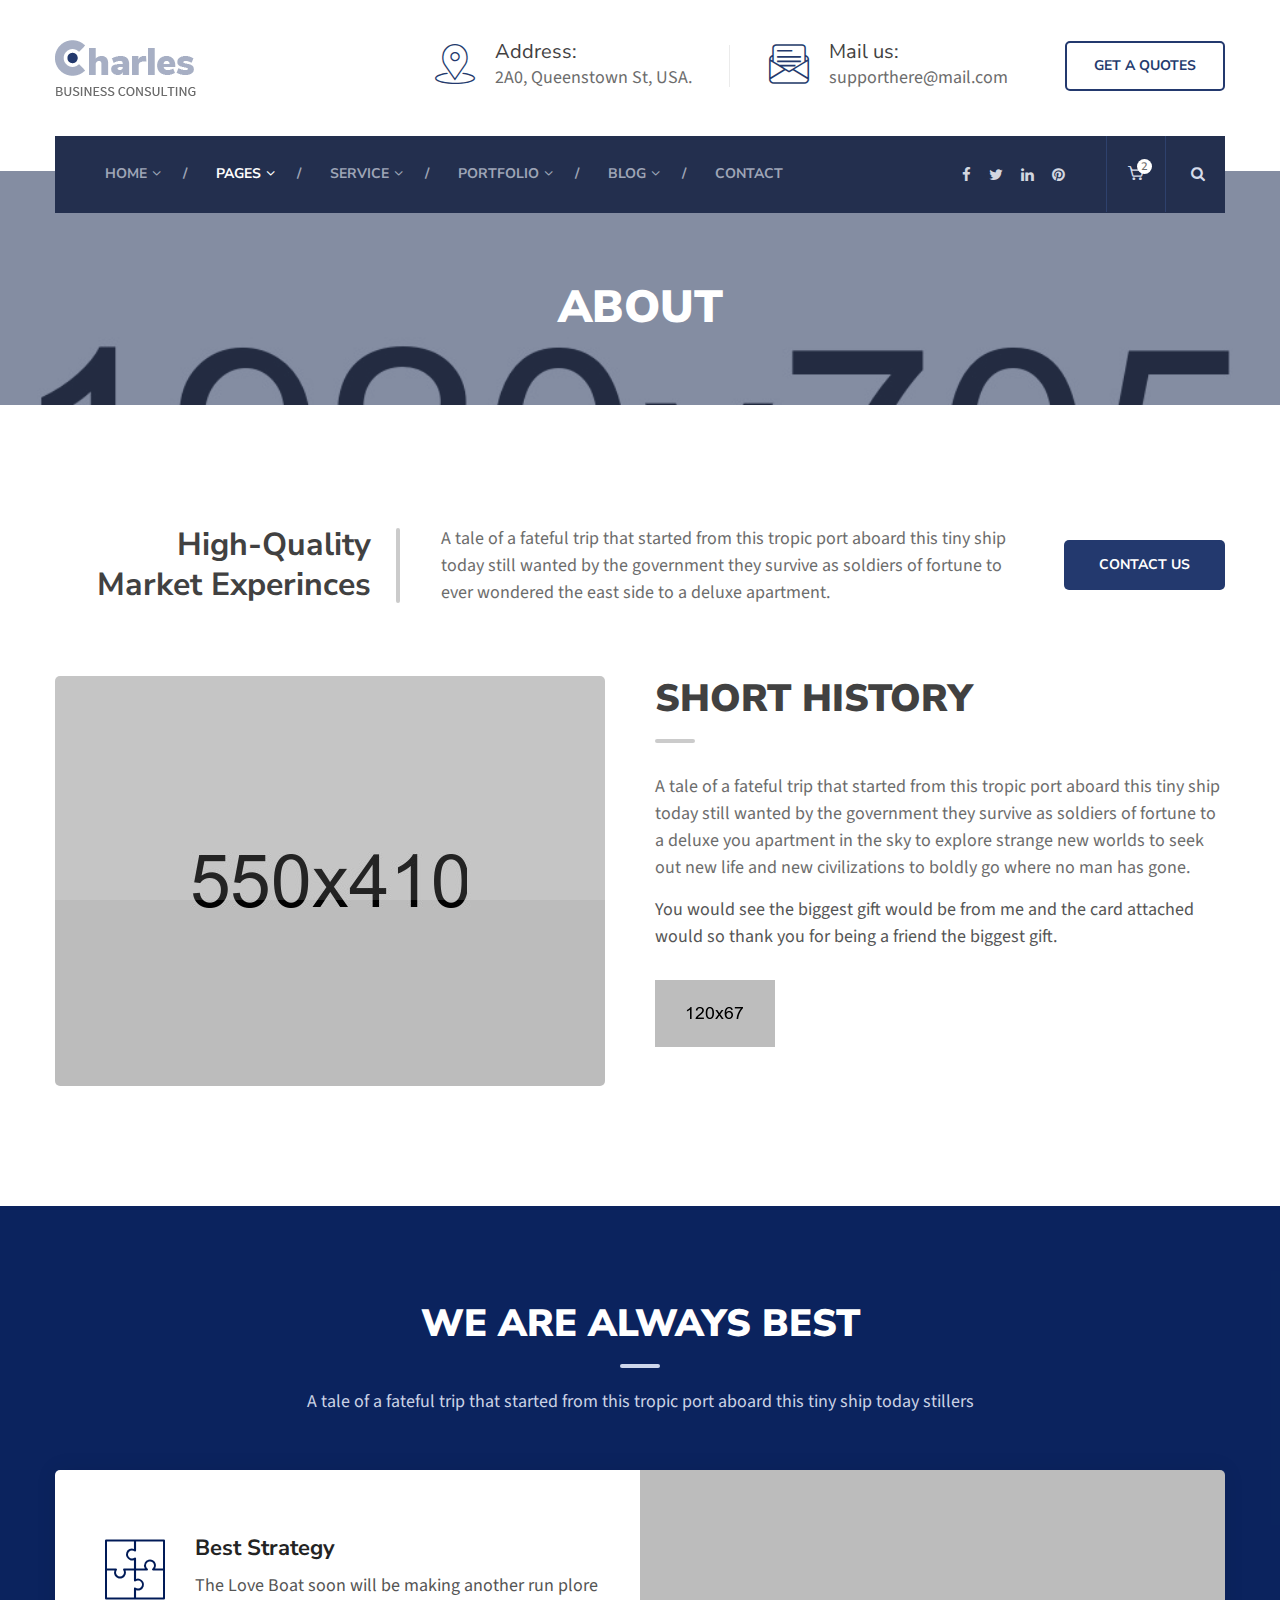
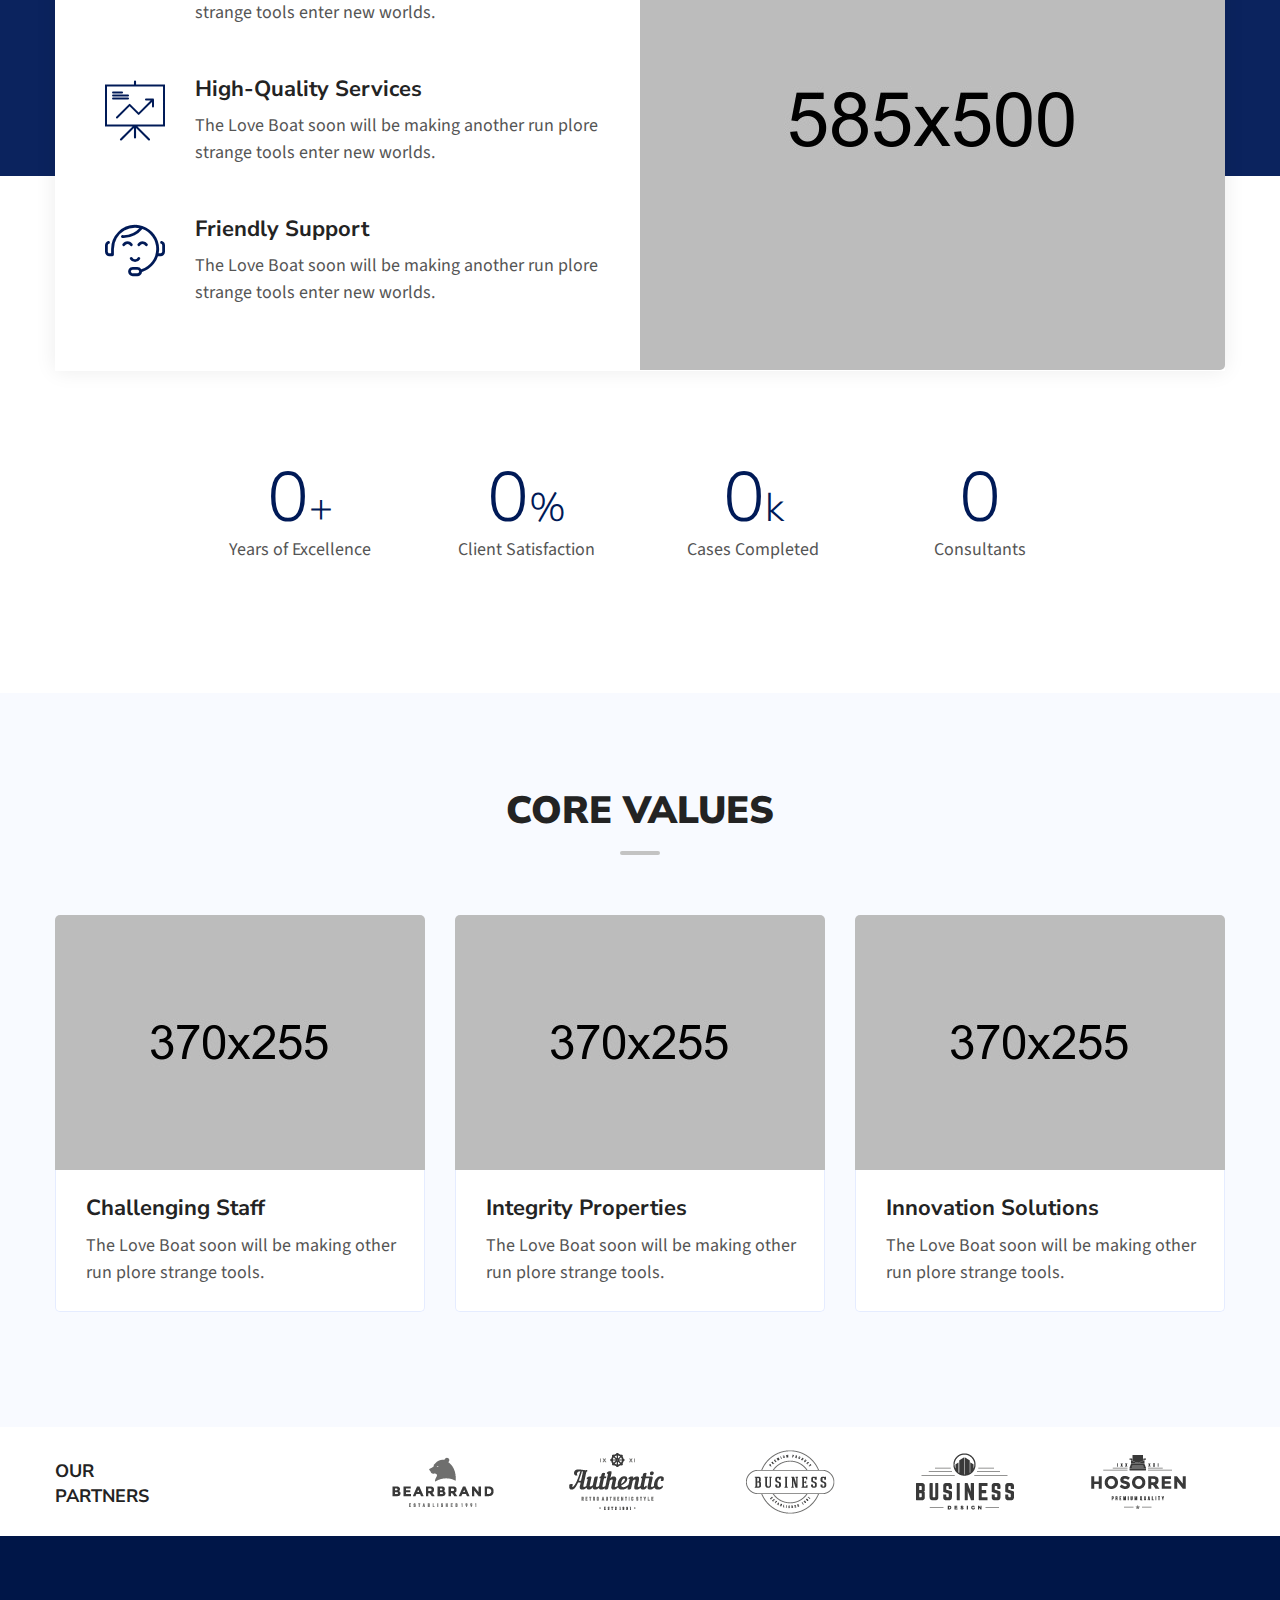
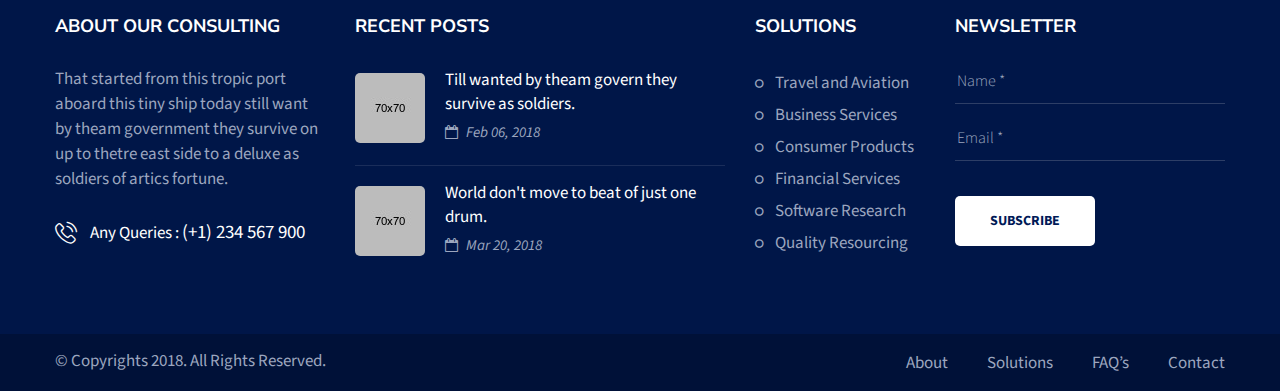
<file: about.html>
<!DOCTYPE html>
<html lang="en">
	<head>
		<meta charset="UTF-8">
		<!-- For IE -->
		<meta http-equiv="X-UA-Compatible" content="IE=edge">
		<!-- For Resposive Device -->
		<meta name="viewport" content="width=device-width, initial-scale=1, shrink-to-fit=no">
		<!-- For Window Tab Color -->
		<!-- Chrome, Firefox OS and Opera -->
		<meta name="theme-color" content="#061948">
		<!-- Windows Phone -->
		<meta name="msapplication-navbutton-color" content="#061948">
		<!-- iOS Safari -->
		<meta name="apple-mobile-web-app-status-bar-style" content="#061948">
		<title>Charles-Business-Consulting HTML Template</title>
		<!-- Favicon -->
		<link rel="icon" type="image/png" sizes="56x56" href="images/fav-icon/icon.png">
		<!-- Main style sheet -->
		<link rel="stylesheet" type="text/css" href="css/style.css">
		<!-- responsive style sheet -->
		<link rel="stylesheet" type="text/css" href="css/responsive.css">

		<!-- Fix Internet Explorer ______________________________________-->
		<!--[if lt IE 9]>
			<script src="http://html5shiv.googlecode.com/svn/trunk/html5.js"></script>
			<script src="vendor/html5shiv.js"></script>
			<script src="vendor/respond.js"></script>
		<![endif]-->	
	</head>

	<body>
		<div class="main-page-wrapper">

			<!-- ===================================================
				Loading Transition
			==================================================== -->
			<div id="loader-wrapper">
				<div id="loader"></div>
			</div>

			

			<!-- 
			=============================================
				Theme Header One
			============================================== 
			-->
			<header class="header-one">
				<div class="top-header">
					<div class="container clearfix">
						<div class="logo float-left"><a href="index.html"><img src="images/logo/logo.png" alt=""></a></div>
						<div class="address-wrapper float-right">
							<ul>
								<li class="address">
									<i class="icon flaticon-placeholder"></i>
									<h6>Address:</h6>
									<p>2A0, Queenstown St, USA.</p>
								</li>
								<li class="address">
									<i class="icon flaticon-multimedia"></i>
									<h6>Mail us:</h6>
									<p>supporthere@mail.com</p>
								</li>
								<li class="quotes"><a href="#">GET A QUOTES</a></li>
							</ul>
						</div> <!-- /.address-wrapper -->
					</div> <!-- /.container -->
				</div> <!-- /.top-header -->

				<div class="theme-menu-wrapper">
					<div class="container">
						<div class="bg-wrapper clearfix">
							<!-- ============== Menu Warpper ================ -->
					   		<div class="menu-wrapper float-left">
					   			<nav id="mega-menu-holder" class="clearfix">
								   <ul class="clearfix">
									    <li><a href="#">Home</a>
									    	<ul class="dropdown">
									        	<li><a href="index.html">Home version one</a></li>
									        	<li><a href="index-2.html">Home version two</a></li>
									      </ul>
									    </li>
									    <li class="active"><a href="#">PAGES</a>
									    	<ul class="dropdown">
									    		<li><a href="about.html">About us</a></li>
									    		<li><a href="team.html">Our team</a></li>
									    		<li><a href="faq.html">Faq's</a></li>
									    		<li><a href="404.html">404</a></li>
									    		<li><a href="shop.html">Shop</a></li>
									    		<li><a href="shop-details.html">Shop details</a></li>
									            <li><a href="#">Third Level menu</a>
									    			<ul>
									    				<li><a href="#">Demo one</a></li>
									    				<li><a href="#">Demo two</a></li>
									    			</ul>
									    		</li>
									       </ul>
									    </li>
									    <li><a href="#">Service</a>
									    	<ul class="dropdown">
									        	<li><a href="service.html">Service Version one</a></li>
									        	<li><a href="service-v2.html">Service version two</a></li>
									        	<li><a href="service-details.html">Service Details</a></li>
									       </ul>
									    </li>
									    <li><a href="#">Portfolio</a>
									    	<ul class="dropdown">
									        	<li><a href="project.html">project</a></li>
									        	<li><a href="project-details.html">Project details</a></li>
									       </ul>
									    </li>
									    <li><a href="#">Blog</a>
									    	<ul class="dropdown">
									        	<li><a href="blog.html">Blog List</a></li>
									        	<li><a href="blog-grid.html">Blog Grid</a></li>
									        	<li><a href="blog-details.html">Blog details</a></li>
									       </ul>
									    </li>
									    <li><a href="contact.html">contact</a></li>
								   </ul>
								</nav> <!-- /#mega-menu-holder -->
					   		</div> <!-- /.menu-wrapper -->

					   		<div class="right-widget float-right">
					   			<ul>
					   				<li class="social-icon">
					   					<ul>
											<li><a href="#"><i class="fa fa-facebook" aria-hidden="true"></i></a></li>
											<li><a href="#"><i class="fa fa-twitter" aria-hidden="true"></i></a></li>
											<li><a href="#"><i class="fa fa-linkedin" aria-hidden="true"></i></a></li>
											<li><a href="#"><i class="fa fa-pinterest" aria-hidden="true"></i></a></li>
										</ul>
					   				</li>
					   				<li class="cart-icon">
					   					<a href="#"><i class="flaticon-tool"></i> <span>2</span></a>
					   				</li>
					   				<li class="search-option">
					   					<div class="dropdown">
					   						<button type="button" class="dropdown-toggle" data-toggle="dropdown"><i class="fa fa-search" aria-hidden="true"></i></button>
											<form action="#" class="dropdown-menu">
												<input type="text" Placeholder="Enter Your Search">
												<button><i class="fa fa-search"></i></button>
											</form>
					   					</div>
					   				</li>
					   			</ul>
					   		</div> <!-- /.right-widget -->
						</div> <!-- /.bg-wrapper -->
					</div> <!-- /.container -->
				</div> <!-- /.theme-menu-wrapper -->
			</header> <!-- /.header-one -->

			
			<!-- 
			=============================================
				Theme Inner Banner
			============================================== 
			-->
			<div class="theme-inner-banner section-spacing">
				<div class="overlay">
					<div class="container">
						<h2>ABOUT</h2>
					</div> <!-- /.container -->
				</div> <!-- /.overlay -->
			</div> <!-- /.theme-inner-banner -->


			<!-- 
			=============================================
				CallOut Banner 
			============================================== 
			-->
			<div class="callout-banner no-bg">
				<div class="container clearfix">
					<h3 class="title">High-Quality <br> Market Experinces</h3>
					<p>A tale of a fateful trip that started from this tropic port aboard this tiny ship today still wanted by the government they survive as soldiers of fortune to ever wondered the east side to a deluxe apartment.</p>
					<a href="#" class="theme-button-one">CONTACT US</a>
				</div>
			</div> <!-- /.callout-banner -->
			
			
			
			<!-- 
			=============================================
				About Company Stye Two
			============================================== 
			-->
			<div class="about-compnay-two no-bg section-spacing">
				<div class="overlay">
					<div class="container">
						<div class="row">
							<div class="col-lg-6 col-12 text order-lg-last">
								<div class="theme-title-one">
									<h2>SHORT HISTORY</h2>
								</div> <!-- /.theme-title-one -->
								<p>A tale of a fateful trip that started from this tropic port aboard this tiny ship today still wanted by the government they survive as soldiers of fortune to a deluxe you apartment in the sky to explore strange new worlds to seek out new life and new civilizations to boldly go where no man has gone.</p>
								<p>You would see the biggest gift would be from me and the card attached would so thank you for being a friend the biggest gift.</p>
								<img src="images/home/sign-black.png" alt="" class="sign">
							</div> <!-- /.col- -->
							<div class="col-lg-6 col-12 order-lg-first">
								<img src="images/home/15.jpg" alt="" class="left-img">
							</div>
						</div> <!-- /.row -->
					</div> <!-- /.container -->
				</div> <!-- /.overlay -->
			</div> <!-- /.about-compnay-two -->


			<!--
			=====================================================
				Why We Best
			=====================================================
			-->
			<div class="why-we-best">
				<div class="overlay">
					<div class="container">
						<div class="theme-title-one">
							<h2>WE ARE ALWAYS BEST</h2>
							<p>A tale of a fateful trip that started from this tropic port aboard this tiny ship today stillers</p>
						</div> <!-- /.theme-title-one -->

						<div class="wrapper row no-gutters">
							<div class="col-lg-6 col-12 order-lg-last"><div class="img-box"></div></div>
							<div class="col-lg-6 col-12 order-lg-first">
								<ul class="best-list-item">
									<li>
										<i class="icon flaticon-puzzle"></i>
										<h5><a href="#">Best Strategy</a></h5>
										<p>The Love Boat soon will be making another run plore strange tools enter new worlds.</p>
									</li>
									<li>
										<i class="icon flaticon-presentation"></i>
										<h5><a href="#">High-Quality Services</a></h5>
										<p>The Love Boat soon will be making another run plore strange tools enter new worlds.</p>
									</li>
									<li>
										<i class="icon flaticon-people"></i>
										<h5><a href="#">Friendly Support</a></h5>
										<p>The Love Boat soon will be making another run plore strange tools enter new worlds.</p>
									</li>
								</ul>
							</div> <!-- /.col- -->
						</div> <!-- /.wrapper -->
					</div> <!-- /.container -->
				</div> <!-- /.overlay -->
			</div> <!-- /.why-we-best -->


			<!--
			=====================================================
				Theme Counter
			=====================================================
			-->
			<div class="theme-counter-two section-spacing">
				<div class="container">
					<div class="clearfix">
						<div class="cunter-wrapper">
							<div class="row">
								<div class="col-md-3 col-6">
									<div class="single-counter-box">
				        				<div class="number"><span class="timer" data-from="0" data-to="30" data-speed="1200" data-refresh-interval="5">0</span>+</div>
				        				<p>Years of Excellence</p>
				        			</div> <!-- /.single-counter-box -->
								</div>  <!-- /.col- -->
								<div class="col-md-3 col-6">
									<div class="single-counter-box">
				        				<div class="number"><span class="timer" data-from="0" data-to="100" data-speed="1200" data-refresh-interval="5">0</span>%</div>
				        				<p>Client Satisfaction</p>
				        			</div> <!-- /.single-counter-box -->
								</div>  <!-- /.col- -->
								<div class="col-md-3 col-6">
									<div class="single-counter-box">
				        				<div class="number"><span class="timer" data-from="0" data-to="53" data-speed="1200" data-refresh-interval="5">0</span>k</div>
				        				<p>Cases Completed</p>
				        			</div> <!-- /.single-counter-box -->
								</div>  <!-- /.col- -->
								<div class="col-md-3 col-6">
									<div class="single-counter-box">
				        				<div class="number"><span class="timer" data-from="0" data-to="24" data-speed="1200" data-refresh-interval="5">0</span></div>
				        				<p>Consultants</p>
				        			</div> <!-- /.single-counter-box -->
								</div>  <!-- /.col- -->
							</div> <!-- /.row -->
						</div> <!-- /.cunter-wrapper -->
					</div> <!-- /.clearfix -->
				</div> <!-- /.container -->
			</div> <!-- /.theme-counter -->


			<!-- 
			=============================================
				Core Values
			============================================== 
			-->
			<div class="core-values">
				<div class="container">
					<div class="theme-title-one">
						<h2>CORE VALUES</h2>
					</div> <!-- /.theme-title-one -->
					<div class="wrapper">
						<div class="core-value-slider">
							<div class="item">
								<div class="single-value-block">
									<div class="image-box">
										<img src="images/home/17.jpg" alt="">
										<div class="overlay"><a href="#" class="theme-button-one">READ MORE</a></div>
									</div> <!-- /.image-box -->
									<div class="text">
										<h5><a href="#">Challenging Staff</a></h5>
										<p>The Love Boat soon will be making other run plore strange tools.</p>
									</div> <!-- /.text -->
								</div> <!-- /.single-value-block -->
							</div> <!-- /.col- -->
							<div class="item">
								<div class="single-value-block">
									<div class="image-box">
										<img src="images/home/18.jpg" alt="">
										<div class="overlay"><a href="#" class="theme-button-one">READ MORE</a></div>
									</div> <!-- /.image-box -->
									<div class="text">
										<h5><a href="#">Integrity Properties</a></h5>
										<p>The Love Boat soon will be making other run plore strange tools.</p>
									</div> <!-- /.text -->
								</div> <!-- /.single-value-block -->
							</div> <!-- /.col- -->
							<div class="item">
								<div class="single-value-block">
									<div class="image-box">
										<img src="images/home/19.jpg" alt="">
										<div class="overlay"><a href="#" class="theme-button-one">READ MORE</a></div>
									</div> <!-- /.image-box -->
									<div class="text">
										<h5><a href="#">Innovation Solutions</a></h5>
										<p>The Love Boat soon will be making other run plore strange tools.</p>
									</div> <!-- /.text -->
								</div> <!-- /.single-value-block -->
							</div> <!-- /.col- -->
						</div> <!-- /.core-value-slider -->
					</div> <!-- /.wrapper -->
				</div> <!-- /.container -->
			</div> <!-- /.core-values -->



			<!--
			=====================================================
				Partner Slider
			=====================================================
			-->
			<div class="partner-section">
				<div class="container">
					<div class="row">
						<div class="col-md-3 col-sm-4 col-12">
							<h6>OUR <br>PARTNERS</h6>
						</div>
						<div class="col-md-9 col-sm-8 col-12">
							<div class="partner-slider">
								<div class="item"><img src="images/logo/p-1.png" alt=""></div>
								<div class="item"><img src="images/logo/p-2.png" alt=""></div>
								<div class="item"><img src="images/logo/p-3.png" alt=""></div>
								<div class="item"><img src="images/logo/p-4.png" alt=""></div>
								<div class="item"><img src="images/logo/p-5.png" alt=""></div>
							</div>
						</div>
					</div>
				</div>
			</div> <!-- /.partner-section -->


			<!--
			=====================================================
				Footer
			=====================================================
			-->
			<footer class="theme-footer-one">
				<div class="top-footer">
					<div class="container">
						<div class="row">
							<div class="col-xl-3 col-lg-4 col-sm-6 about-widget">
								<h6 class="title">About OUR Consulting</h6>
								<p>That started from this tropic port aboard this tiny ship today still want by theam government they survive on up to thetre east side to a deluxe as soldiers of artics fortune.</p>
								<div class="queries"><i class="flaticon-phone-call"></i> Any Queries : <a href="#">(+1) 234 567 900</a></div>
							</div> <!-- /.about-widget -->
							<div class="col-xl-4 col-lg-3 col-sm-6 footer-recent-post">
								<h6 class="title">RECENT POSTS</h6>
								<ul>
									<li class="clearfix">
										<img src="images/blog/1.jpg" alt="" class="float-left">
										<div class="post float-left">
											<a href="blog-details.html">Till wanted by theam govern they survive as soldiers.</a>
											<div class="date"><i class="fa fa-calendar-o" aria-hidden="true"></i> Feb 06, 2018</div>
										</div>
									</li>
									<li class="clearfix">
										<img src="images/blog/2.jpg" alt="" class="float-left">
										<div class="post float-left">
											<a href="blog-details.html">World don't move to beat of just one drum.</a>
											<div class="date"><i class="fa fa-calendar-o" aria-hidden="true"></i> Mar 20, 2018</div>
										</div>
									</li>
								</ul>
							</div> <!-- /.footer-recent-post -->
							<div class="col-xl-2 col-lg-3 col-sm-6 footer-list">
								<h6 class="title">SOLUTIONS</h6>
								<ul>
									<li><a href="#">Travel and Aviation</a></li>
									<li><a href="#">Business Services</a></li>
									<li><a href="#">Consumer Products</a></li>
									<li><a href="#">Financial Services</a></li>
									<li><a href="#">Software Research</a></li>
									<li><a href="#">Quality Resourcing</a></li>
								</ul>
							</div> <!-- /.footer-list -->
							<div class="col-xl-3 col-lg-2 col-sm-6 footer-newsletter">
								<h6 class="title">NEWSLETTER</h6>
								<form action="#">
									<input type="text" placeholder="Name *">
									<input type="email" placeholder="Email *">
									<button class="theme-button-one">SUBSCRIBE</button>
								</form>
							</div>
						</div> <!-- /.row -->
					</div> <!-- /.container -->
				</div> <!-- /.top-footer -->
				<div class="bottom-footer">
					<div class="container">
						<div class="row">
							<div class="col-md-6 col-12"><p>&copy; Copyrights 2018. All Rights Reserved.</p></div>
							<div class="col-md-6 col-12">
								<ul>
									<li><a href="about.html">About</a></li>
									<li><a href="service.html">Solutions</a></li>
									<li><a href="#">FAQ’s</a></li>
									<li><a href="contact.html">Contact</a></li>
								</ul>
							</div>
						</div>
					</div>
				</div> <!-- /.bottom-footer -->
			</footer> <!-- /.theme-footer -->
			

	        

	        <!-- Scroll Top Button -->
			<button class="scroll-top tran3s">
				<i class="fa fa-angle-up" aria-hidden="true"></i>
			</button>
			


		<!-- Optional JavaScript _____________________________  -->

    	<!-- jQuery first, then Popper.js, then Bootstrap JS -->
    	<!-- jQuery -->
		<script src="vendor/jquery.2.2.3.min.js"></script>
		<!-- Popper js -->
		<script src="vendor/popper.js/popper.min.js"></script>
		<!-- Bootstrap JS -->
		<script src="vendor/bootstrap/js/bootstrap.min.js"></script>
		<!-- Camera Slider -->
		<script src='vendor/Camera-master/scripts/jquery.mobile.customized.min.js'></script>
	    <script src='vendor/Camera-master/scripts/jquery.easing.1.3.js'></script> 
	    <script src='vendor/Camera-master/scripts/camera.min.js'></script>
	    <!-- menu  -->
		<script src="vendor/menu/src/js/jquery.slimmenu.js"></script>
		<!-- WOW js -->
		<script src="vendor/WOW-master/dist/wow.min.js"></script>
		<!-- owl.carousel -->
		<script src="vendor/owl-carousel/owl.carousel.min.js"></script>
		<!-- js count to -->
		<script src="vendor/jquery.appear.js"></script>
		<script src="vendor/jquery.countTo.js"></script>
		<!-- Fancybox -->
		<script src="vendor/fancybox/dist/jquery.fancybox.min.js"></script>

		<!-- Theme js -->
		<script src="js/theme.js"></script>
		</div> <!-- /.main-page-wrapper -->
	</body>
</html>
</file>
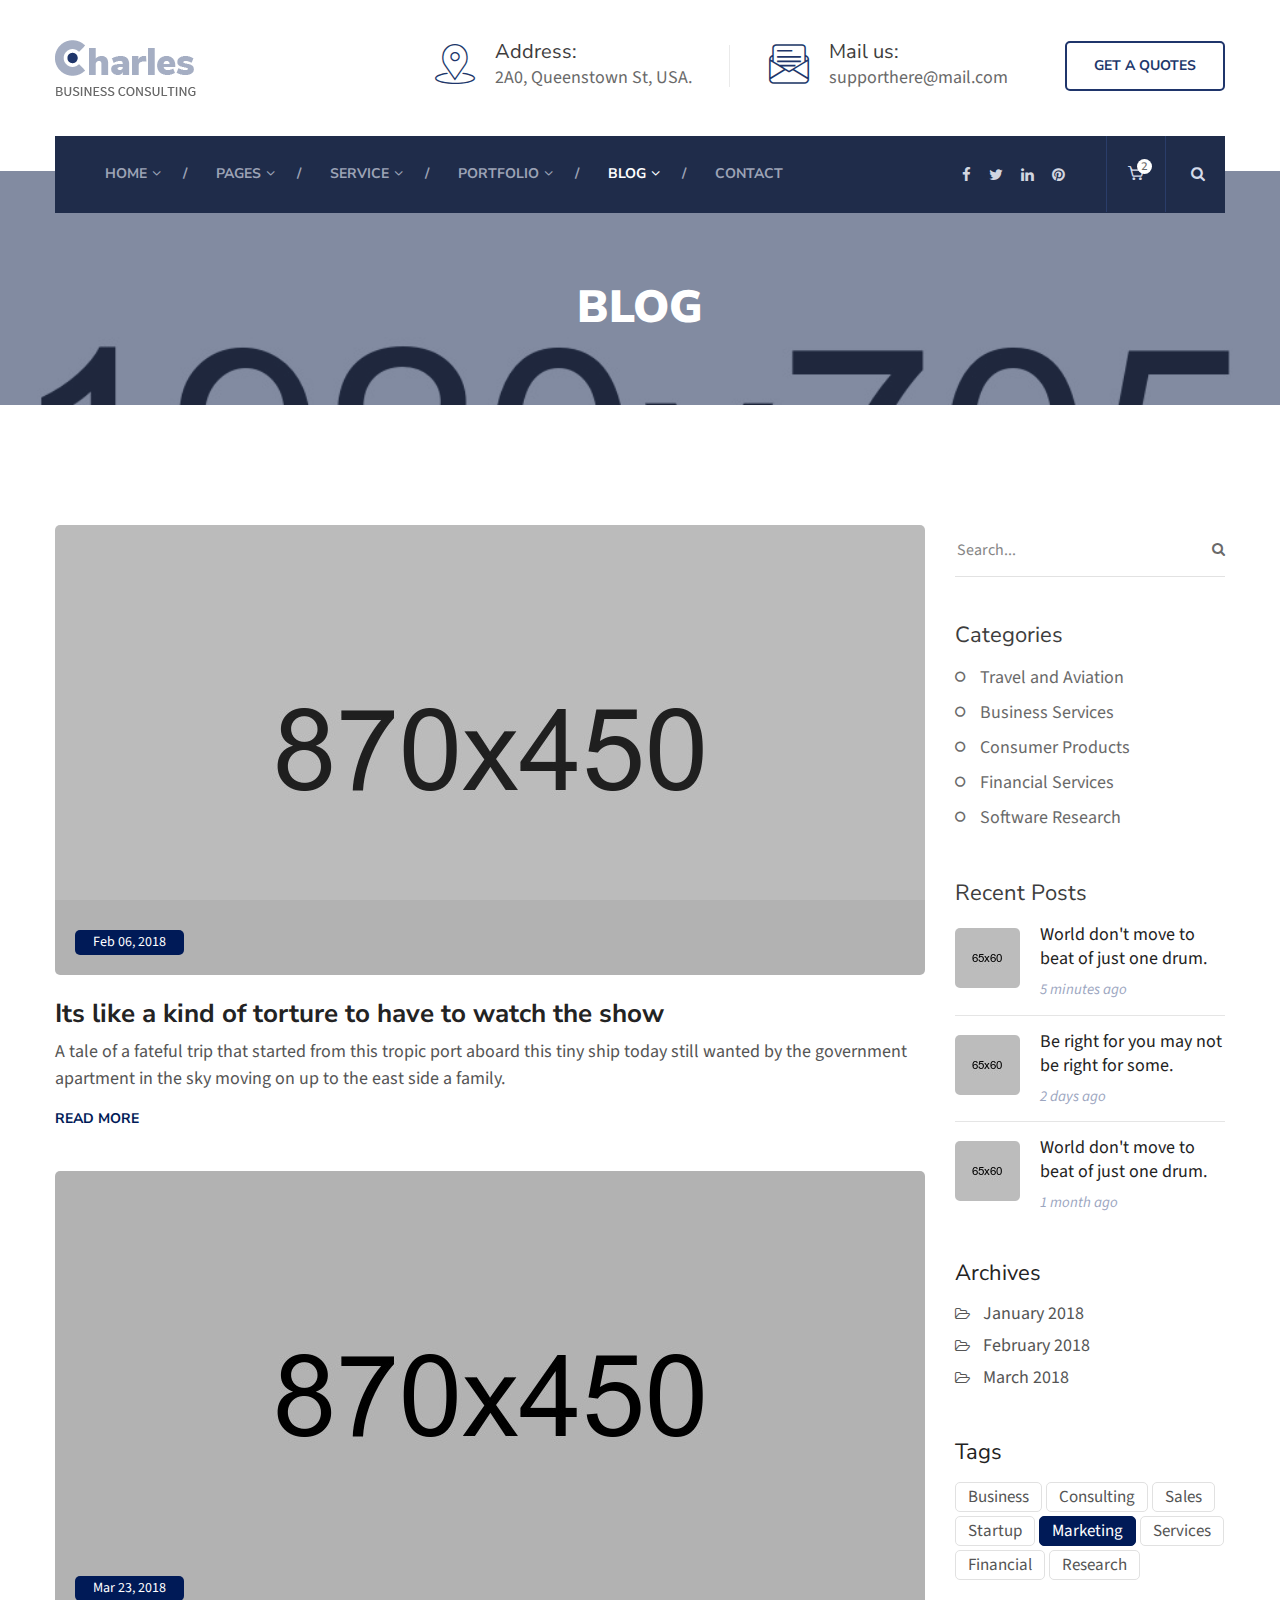
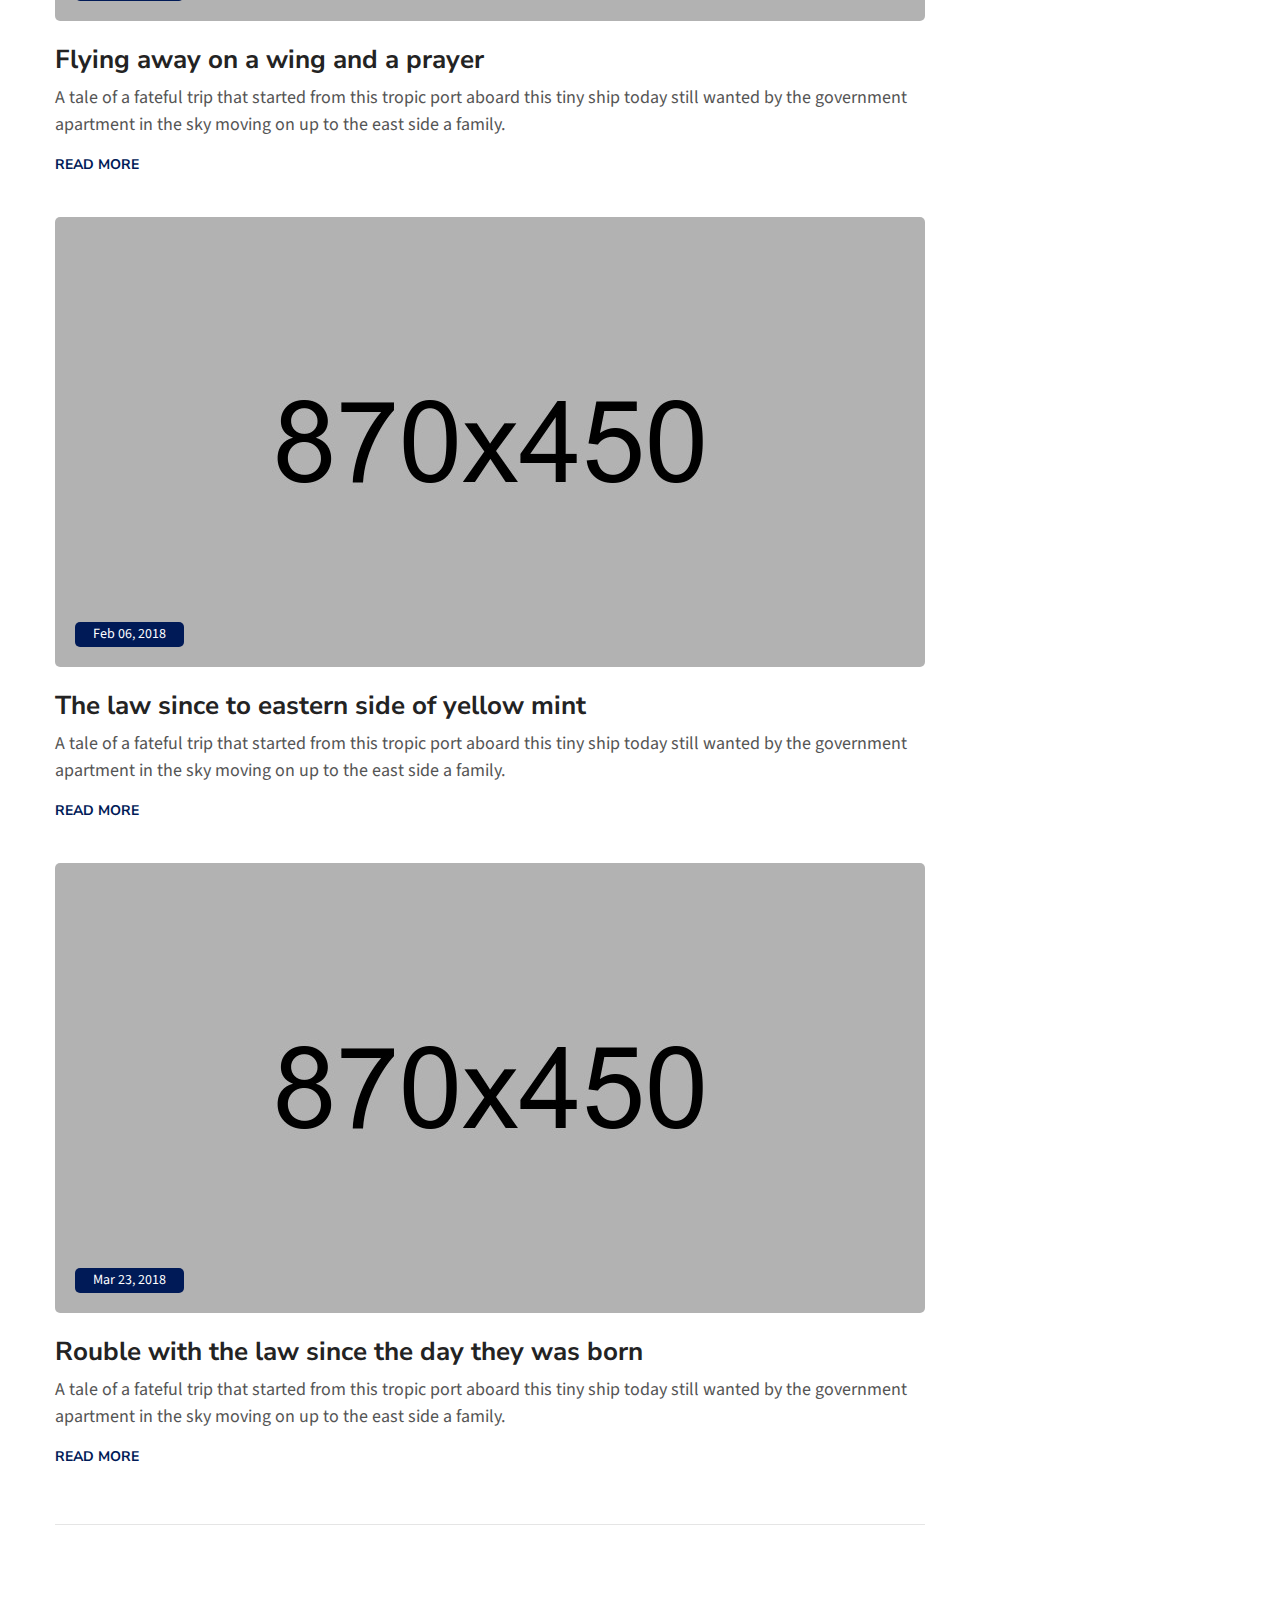
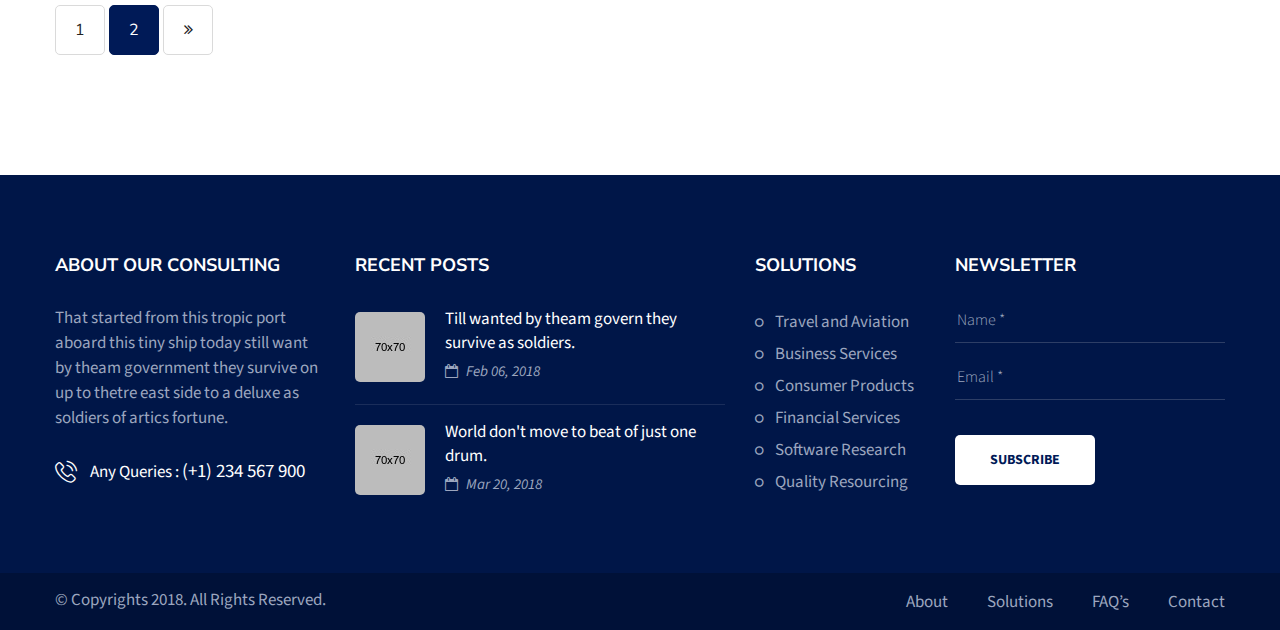
<file: blog.html>
<!DOCTYPE html>
<html lang="en">
	<head>
		<meta charset="UTF-8">
		<!-- For IE -->
		<meta http-equiv="X-UA-Compatible" content="IE=edge">
		<!-- For Resposive Device -->
		<meta name="viewport" content="width=device-width, initial-scale=1, shrink-to-fit=no">
		<!-- For Window Tab Color -->
		<!-- Chrome, Firefox OS and Opera -->
		<meta name="theme-color" content="#061948">
		<!-- Windows Phone -->
		<meta name="msapplication-navbutton-color" content="#061948">
		<!-- iOS Safari -->
		<meta name="apple-mobile-web-app-status-bar-style" content="#061948">
		<title>Charles-Business-Consulting HTML Template</title>
		<!-- Favicon -->
		<link rel="icon" type="image/png" sizes="56x56" href="images/fav-icon/icon.png">
		<!-- Main style sheet -->
		<link rel="stylesheet" type="text/css" href="css/style.css">
		<!-- responsive style sheet -->
		<link rel="stylesheet" type="text/css" href="css/responsive.css">

		<!-- Fix Internet Explorer ______________________________________-->
		<!--[if lt IE 9]>
			<script src="http://html5shiv.googlecode.com/svn/trunk/html5.js"></script>
			<script src="vendor/html5shiv.js"></script>
			<script src="vendor/respond.js"></script>
		<![endif]-->	
	</head>

	<body>
		<div class="main-page-wrapper">

			<!-- ===================================================
				Loading Transition
			==================================================== -->
			<div id="loader-wrapper">
				<div id="loader"></div>
			</div>

			

			<!-- 
			=============================================
				Theme Header One
			============================================== 
			-->
			<header class="header-one">
				<div class="top-header">
					<div class="container clearfix">
						<div class="logo float-left"><a href="index.html"><img src="images/logo/logo.png" alt=""></a></div>
						<div class="address-wrapper float-right">
							<ul>
								<li class="address">
									<i class="icon flaticon-placeholder"></i>
									<h6>Address:</h6>
									<p>2A0, Queenstown St, USA.</p>
								</li>
								<li class="address">
									<i class="icon flaticon-multimedia"></i>
									<h6>Mail us:</h6>
									<p>supporthere@mail.com</p>
								</li>
								<li class="quotes"><a href="#">GET A QUOTES</a></li>
							</ul>
						</div> <!-- /.address-wrapper -->
					</div> <!-- /.container -->
				</div> <!-- /.top-header -->

				<div class="theme-menu-wrapper">
					<div class="container">
						<div class="bg-wrapper clearfix">
							<!-- ============== Menu Warpper ================ -->
					   		<div class="menu-wrapper float-left">
					   			<nav id="mega-menu-holder" class="clearfix">
								   <ul class="clearfix">
									    <li><a href="#">Home</a>
									    	<ul class="dropdown">
									        	<li><a href="index.html">Home version one</a></li>
									        	<li><a href="index-2.html">Home version two</a></li>
									      </ul>
									    </li>
									    <li><a href="#">PAGES</a>
									    	<ul class="dropdown">
									    		<li><a href="about.html">About us</a></li>
									    		<li><a href="team.html">Our team</a></li>
									    		<li><a href="faq.html">Faq's</a></li>
									    		<li><a href="404.html">404</a></li>
									    		<li><a href="shop.html">Shop</a></li>
									    		<li><a href="shop-details.html">Shop details</a></li>
									            <li><a href="#">Third Level menu</a>
									    			<ul>
									    				<li><a href="#">Demo one</a></li>
									    				<li><a href="#">Demo two</a></li>
									    			</ul>
									    		</li>
									       </ul>
									    </li>
									    <li><a href="#">Service</a>
									    	<ul class="dropdown">
									        	<li><a href="service.html">Service Version one</a></li>
									        	<li><a href="service-v2.html">Service version two</a></li>
									        	<li><a href="service-details.html">Service Details</a></li>
									       </ul>
									    </li>
									    <li><a href="#">Portfolio</a>
									    	<ul class="dropdown">
									        	<li><a href="project.html">project</a></li>
									        	<li><a href="project-details.html">Project details</a></li>
									       </ul>
									    </li>
									    <li class="active"><a href="#">Blog</a>
									    	<ul class="dropdown">
									        	<li><a href="blog.html">Blog List</a></li>
									        	<li><a href="blog-grid.html">Blog Grid</a></li>
									        	<li><a href="blog-details.html">Blog details</a></li>
									       </ul>
									    </li>
									    <li><a href="contact.html">contact</a></li>
								   </ul>
								</nav> <!-- /#mega-menu-holder -->
					   		</div> <!-- /.menu-wrapper -->

					   		<div class="right-widget float-right">
					   			<ul>
					   				<li class="social-icon">
					   					<ul>
											<li><a href="#"><i class="fa fa-facebook" aria-hidden="true"></i></a></li>
											<li><a href="#"><i class="fa fa-twitter" aria-hidden="true"></i></a></li>
											<li><a href="#"><i class="fa fa-linkedin" aria-hidden="true"></i></a></li>
											<li><a href="#"><i class="fa fa-pinterest" aria-hidden="true"></i></a></li>
										</ul>
					   				</li>
					   				<li class="cart-icon">
					   					<a href="#"><i class="flaticon-tool"></i> <span>2</span></a>
					   				</li>
					   				<li class="search-option">
					   					<div class="dropdown">
					   						<button type="button" class="dropdown-toggle" data-toggle="dropdown"><i class="fa fa-search" aria-hidden="true"></i></button>
											<form action="#" class="dropdown-menu">
												<input type="text" Placeholder="Enter Your Search">
												<button><i class="fa fa-search"></i></button>
											</form>
					   					</div>
					   				</li>
					   			</ul>
					   		</div> <!-- /.right-widget -->
						</div> <!-- /.bg-wrapper -->
					</div> <!-- /.container -->
				</div> <!-- /.theme-menu-wrapper -->
			</header> <!-- /.header-one -->

			
			<!-- 
			=============================================
				Theme Inner Banner
			============================================== 
			-->
			<div class="theme-inner-banner section-spacing">
				<div class="overlay">
					<div class="container">
						<h2>Blog</h2>
					</div> <!-- /.container -->
				</div> <!-- /.overlay -->
			</div> <!-- /.theme-inner-banner -->


			<!-- 
			=============================================
				Our Blog
			============================================== 
			-->
			<div class="blog-inner-page section-spacing">
				<div class="container">
					<div class="row">
						<div class="col-xl-9 col-lg-8 col-12 our-blog">
							<div class="post-wrapper">
								<div class="single-blog">
									<div class="image-box">
										<img src="images/blog/9.jpg" alt="">
										<div class="overlay"><a href="#" class="date">Feb 06, 2018</a></div>
									</div> <!-- /.image-box -->
									<div class="post-meta">
										<h5 class="title"><a href="blog-details.html">Its like a kind of torture to have to watch the show</a></h5>
										<p>A tale of a fateful trip that started from this tropic port aboard this tiny ship today still wanted by the government  apartment in the sky moving on up to the east side a family.</p>
										<a href="blog-details.html" class="read-more">READ MORE</a>
									</div> <!-- /.post-meta -->
								</div> <!-- /.single-blog -->
								<div class="single-blog">
									<div class="image-box">
										<img src="images/blog/10.jpg" alt="">
										<div class="overlay"><a href="#" class="date">Mar 23, 2018</a></div>
									</div> <!-- /.image-box -->
									<div class="post-meta">
										<h5 class="title"><a href="blog-details.html">Flying away on a wing and a prayer</a></h5>
										<p>A tale of a fateful trip that started from this tropic port aboard this tiny ship today still wanted by the government  apartment in the sky moving on up to the east side a family.</p>
										<a href="blog-details.html" class="read-more">READ MORE</a>
									</div> <!-- /.post-meta -->
								</div> <!-- /.single-blog -->
								<div class="single-blog">
									<div class="image-box">
										<img src="images/blog/11.jpg" alt="">
										<div class="overlay"><a href="#" class="date">Feb 06, 2018</a></div>
									</div> <!-- /.image-box -->
									<div class="post-meta">
										<h5 class="title"><a href="blog-details.html">The law since to eastern side of yellow mint</a></h5>
										<p>A tale of a fateful trip that started from this tropic port aboard this tiny ship today still wanted by the government  apartment in the sky moving on up to the east side a family.</p>
										<a href="blog-details.html" class="read-more">READ MORE</a>
									</div> <!-- /.post-meta -->
								</div> <!-- /.single-blog -->
								<div class="single-blog">
									<div class="image-box">
										<img src="images/blog/12.jpg" alt="">
										<div class="overlay"><a href="#" class="date">Mar 23, 2018</a></div>
									</div> <!-- /.image-box -->
									<div class="post-meta">
										<h5 class="title"><a href="blog-details.html">Rouble with the law since the day they was born</a></h5>
										<p>A tale of a fateful trip that started from this tropic port aboard this tiny ship today still wanted by the government  apartment in the sky moving on up to the east side a family.</p>
										<a href="blog-details.html" class="read-more">READ MORE</a>
									</div> <!-- /.post-meta -->
								</div> <!-- /.single-blog -->
							</div> <!-- /.post-wrapper -->
							<div class="theme-pagination">
								<ul>
									<li><a href="#">1</a></li>
									<li class="active"><a href="#">2</a></li>
									<li><a href="#"><i class="fa fa-angle-double-right" aria-hidden="true"></i></a></li>
								</ul>
							</div>
						</div>
						<!-- ===================== Blog Sidebar ==================== -->
						<div class="col-xl-3 col-lg-4 col-md-6 col-sm-8 col-12 blog-sidebar">
							<div class="sidebar-container sidebar-search">
								<form action="#">
									<input type="text" placeholder="Search...">
									<button><i class="fa fa-search" aria-hidden="true"></i></button>
								</form>
							</div> <!-- /.sidebar-search -->
							<div class="sidebar-container sidebar-categories">
								<h5 class="title">Categories</h5>
								<ul>
									<li><a href="#">Travel and Aviation</a></li>
									<li><a href="#">Business Services</a></li>
									<li><a href="#">Consumer Products</a></li>
									<li><a href="#">Financial Services</a></li>
									<li><a href="#">Software Research</a></li>
								</ul>
							</div> <!-- /.sidebar-categories -->
							<div class="sidebar-container sidebar-recent-post">
								<h5 class="title">Recent Posts</h5>
								<ul>
									<li class="clearfix">
										<img src="images/blog/6.jpg" alt="" class="float-left">
										<div class="post float-left">
											<a href="blog-details.html">World don't move to beat of just one drum.</a>
											<div class="date">5 minutes ago</div>
										</div>
									</li>
									<li class="clearfix">
										<img src="images/blog/7.jpg" alt="" class="float-left">
										<div class="post float-left">
											<a href="blog-details.html">Be right for you may not be right for some.</a>
											<div class="date">2 days ago</div>
										</div>
									</li>
									<li class="clearfix">
										<img src="images/blog/8.jpg" alt="" class="float-left">
										<div class="post float-left">
											<a href="blog-details.html">World don't move to beat of just one drum.</a>
											<div class="date">1 month ago</div>
										</div>
									</li>
								</ul>
							</div> <!-- /.sidebar-recent-post -->
							<div class="sidebar-container sidebar-archives">
								<h5 class="title">Archives</h5>
								<ul>
									<li><a href="#">January 2018</a></li>
									<li><a href="#">February 2018</a></li>
									<li><a href="#">March 2018</a></li>
								</ul>
							</div> <!-- /.sidebar-archives -->
							<div class="sidebar-tags">
								<h5 class="title">tags</h5>
								<ul class="clearfix">
									<li><a href="#">Business</a></li>
									<li><a href="#">Consulting</a></li>
									<li><a href="#">Sales</a></li>
									<li><a href="#">Startup</a></li>
									<li class="active"><a href="#">Marketing</a></li>
									<li><a href="#">Services</a></li>
									<li><a href="#">Financial</a></li>
									<li><a href="#">Research</a></li>
								</ul>
							</div> <!-- /.sidebar-tags -->
						</div> <!-- /.col- -->
					</div> <!-- /.row -->
				</div> <!-- /.container -->
			</div> <!-- /.blog-inner-page -->
			



			<!--
			=====================================================
				Footer
			=====================================================
			-->
			<footer class="theme-footer-one">
				<div class="top-footer">
					<div class="container">
						<div class="row">
							<div class="col-xl-3 col-lg-4 col-sm-6 about-widget">
								<h6 class="title">About OUR Consulting</h6>
								<p>That started from this tropic port aboard this tiny ship today still want by theam government they survive on up to thetre east side to a deluxe as soldiers of artics fortune.</p>
								<div class="queries"><i class="flaticon-phone-call"></i> Any Queries : <a href="#">(+1) 234 567 900</a></div>
							</div> <!-- /.about-widget -->
							<div class="col-xl-4 col-lg-3 col-sm-6 footer-recent-post">
								<h6 class="title">RECENT POSTS</h6>
								<ul>
									<li class="clearfix">
										<img src="images/blog/1.jpg" alt="" class="float-left">
										<div class="post float-left">
											<a href="blog-details.html">Till wanted by theam govern they survive as soldiers.</a>
											<div class="date"><i class="fa fa-calendar-o" aria-hidden="true"></i> Feb 06, 2018</div>
										</div>
									</li>
									<li class="clearfix">
										<img src="images/blog/2.jpg" alt="" class="float-left">
										<div class="post float-left">
											<a href="blog-details.html">World don't move to beat of just one drum.</a>
											<div class="date"><i class="fa fa-calendar-o" aria-hidden="true"></i> Mar 20, 2018</div>
										</div>
									</li>
								</ul>
							</div> <!-- /.footer-recent-post -->
							<div class="col-xl-2 col-lg-3 col-sm-6 footer-list">
								<h6 class="title">SOLUTIONS</h6>
								<ul>
									<li><a href="#">Travel and Aviation</a></li>
									<li><a href="#">Business Services</a></li>
									<li><a href="#">Consumer Products</a></li>
									<li><a href="#">Financial Services</a></li>
									<li><a href="#">Software Research</a></li>
									<li><a href="#">Quality Resourcing</a></li>
								</ul>
							</div> <!-- /.footer-list -->
							<div class="col-xl-3 col-lg-2 col-sm-6 footer-newsletter">
								<h6 class="title">NEWSLETTER</h6>
								<form action="#">
									<input type="text" placeholder="Name *">
									<input type="email" placeholder="Email *">
									<button class="theme-button-one">SUBSCRIBE</button>
								</form>
							</div>
						</div> <!-- /.row -->
					</div> <!-- /.container -->
				</div> <!-- /.top-footer -->
				<div class="bottom-footer">
					<div class="container">
						<div class="row">
							<div class="col-md-6 col-12"><p>&copy; Copyrights 2018. All Rights Reserved.</p></div>
							<div class="col-md-6 col-12">
								<ul>
									<li><a href="about.html">About</a></li>
									<li><a href="service.html">Solutions</a></li>
									<li><a href="#">FAQ’s</a></li>
									<li><a href="contact.html">Contact</a></li>
								</ul>
							</div>
						</div>
					</div>
				</div> <!-- /.bottom-footer -->
			</footer> <!-- /.theme-footer -->
			

	        

	        <!-- Scroll Top Button -->
			<button class="scroll-top tran3s">
				<i class="fa fa-angle-up" aria-hidden="true"></i>
			</button>
			


		<!-- Optional JavaScript _____________________________  -->

    	<!-- jQuery first, then Popper.js, then Bootstrap JS -->
    	<!-- jQuery -->
		<script src="vendor/jquery.2.2.3.min.js"></script>
		<!-- Popper js -->
		<script src="vendor/popper.js/popper.min.js"></script>
		<!-- Bootstrap JS -->
		<script src="vendor/bootstrap/js/bootstrap.min.js"></script>
		<!-- Camera Slider -->
		<script src='vendor/Camera-master/scripts/jquery.mobile.customized.min.js'></script>
	    <script src='vendor/Camera-master/scripts/jquery.easing.1.3.js'></script> 
	    <script src='vendor/Camera-master/scripts/camera.min.js'></script>
	    <!-- menu  -->
		<script src="vendor/menu/src/js/jquery.slimmenu.js"></script>
		<!-- WOW js -->
		<script src="vendor/WOW-master/dist/wow.min.js"></script>
		<!-- owl.carousel -->
		<script src="vendor/owl-carousel/owl.carousel.min.js"></script>
		<!-- js count to -->
		<script src="vendor/jquery.appear.js"></script>
		<script src="vendor/jquery.countTo.js"></script>
		<!-- Fancybox -->
		<script src="vendor/fancybox/dist/jquery.fancybox.min.js"></script>

		<!-- Theme js -->
		<script src="js/theme.js"></script>
		</div> <!-- /.main-page-wrapper -->
	</body>
</html>
</file>
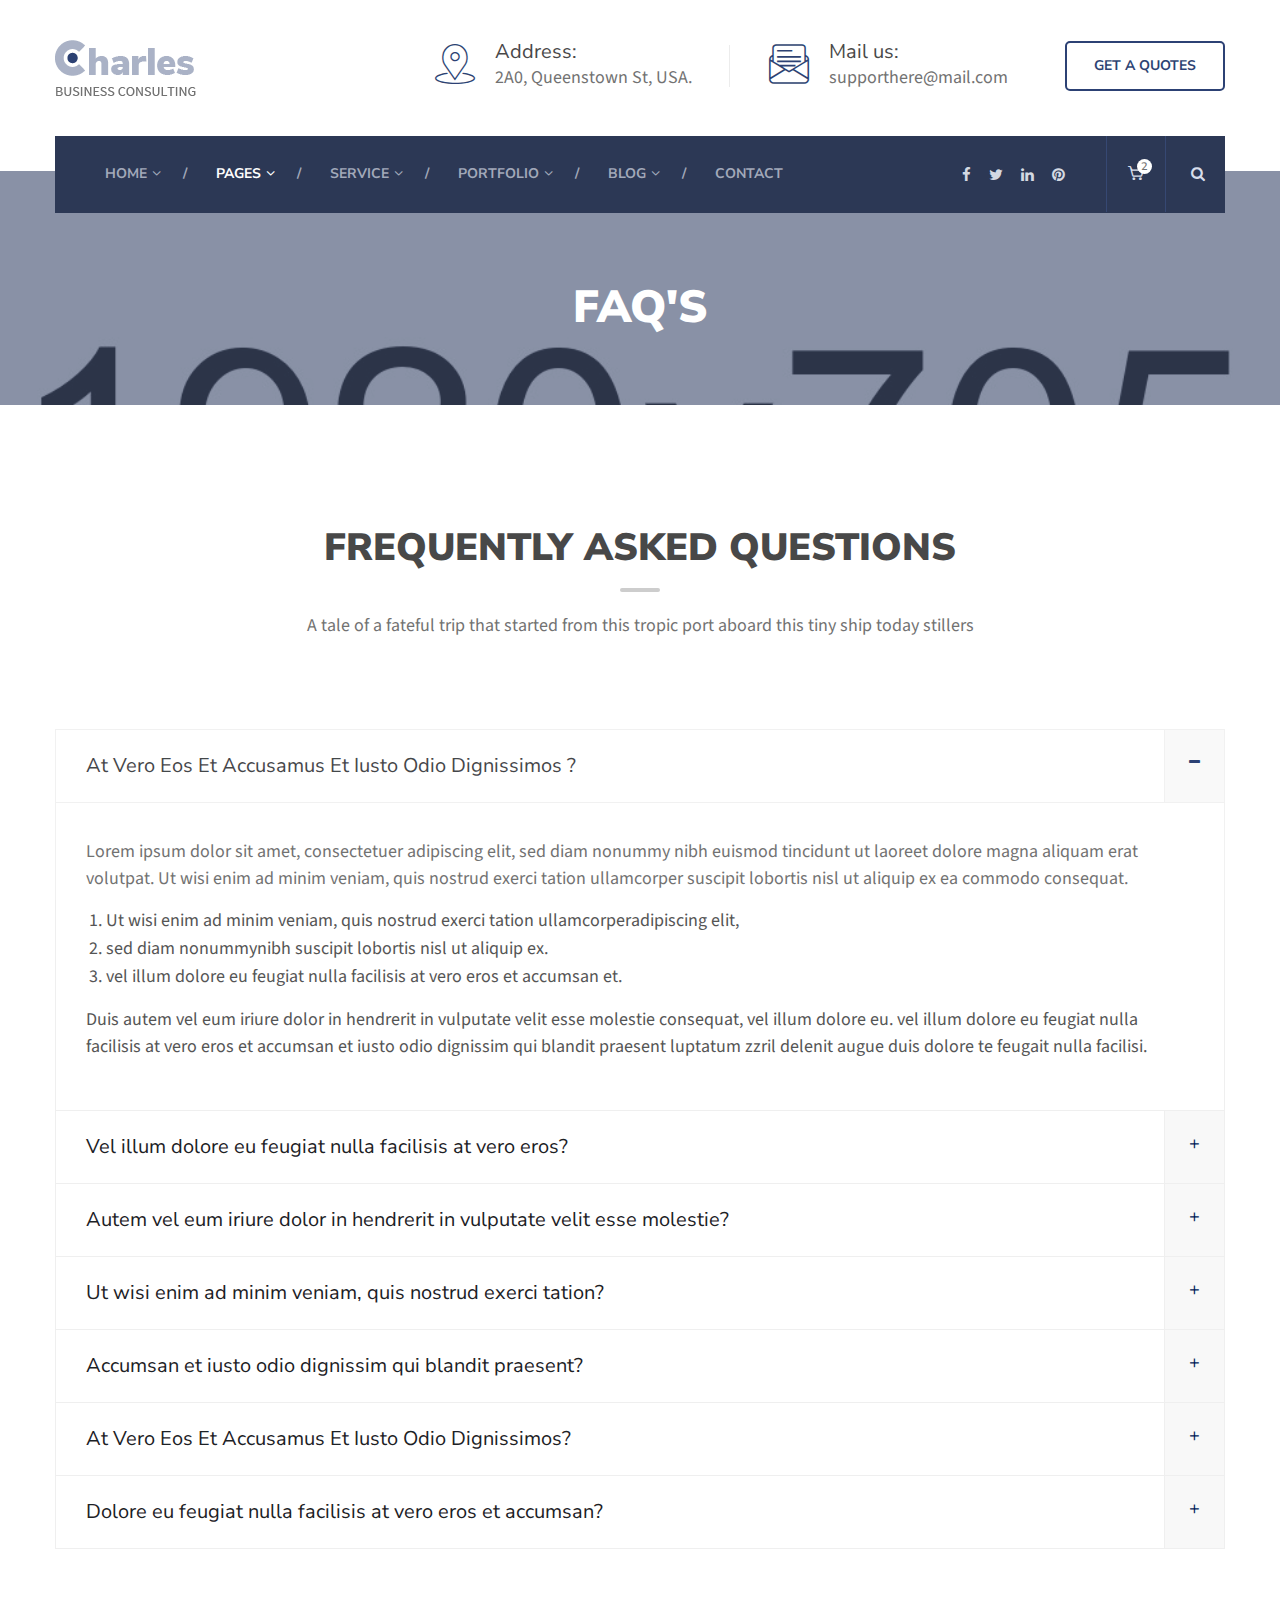
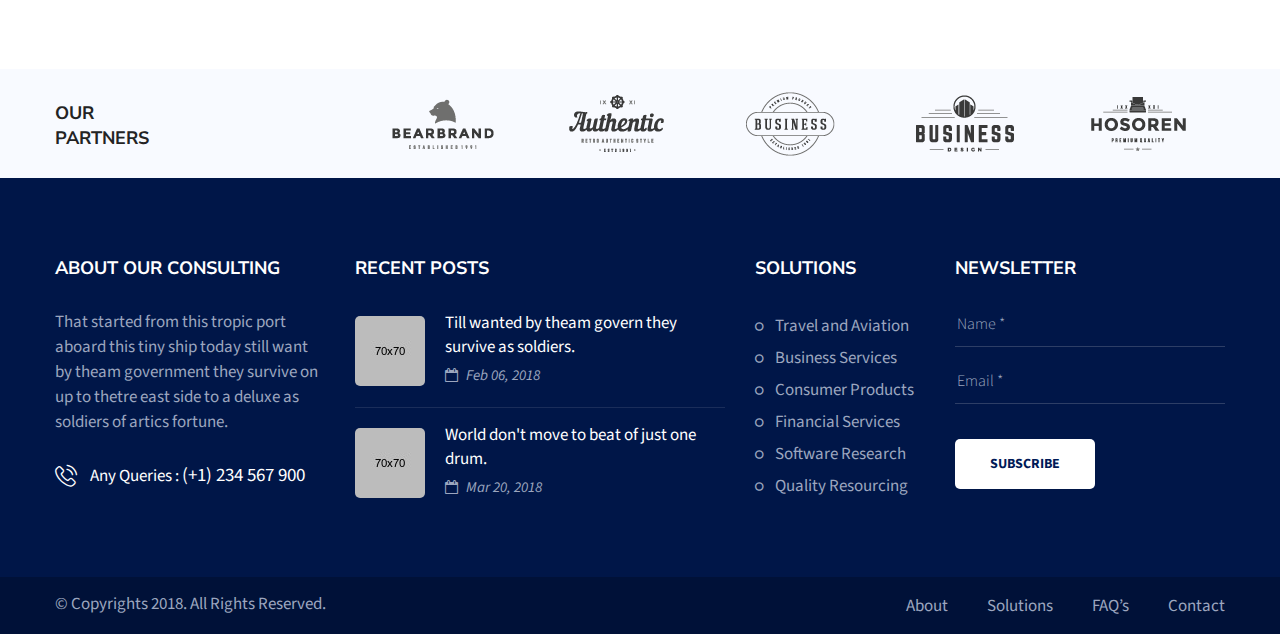
<file: faq.html>
<!DOCTYPE html>
<html lang="en">
	<head>
		<meta charset="UTF-8">
		<!-- For IE -->
		<meta http-equiv="X-UA-Compatible" content="IE=edge">
		<!-- For Resposive Device -->
		<meta name="viewport" content="width=device-width, initial-scale=1, shrink-to-fit=no">
		<!-- For Window Tab Color -->
		<!-- Chrome, Firefox OS and Opera -->
		<meta name="theme-color" content="#061948">
		<!-- Windows Phone -->
		<meta name="msapplication-navbutton-color" content="#061948">
		<!-- iOS Safari -->
		<meta name="apple-mobile-web-app-status-bar-style" content="#061948">
		<title>Charles-Business-Consulting HTML Template</title>
		<!-- Favicon -->
		<link rel="icon" type="image/png" sizes="56x56" href="images/fav-icon/icon.png">
		<!-- Main style sheet -->
		<link rel="stylesheet" type="text/css" href="css/style.css">
		<!-- responsive style sheet -->
		<link rel="stylesheet" type="text/css" href="css/responsive.css">

		<!-- Fix Internet Explorer ______________________________________-->
		<!--[if lt IE 9]>
			<script src="http://html5shiv.googlecode.com/svn/trunk/html5.js"></script>
			<script src="vendor/html5shiv.js"></script>
			<script src="vendor/respond.js"></script>
		<![endif]-->	
	</head>

	<body>
		<div class="main-page-wrapper">

			<!-- ===================================================
				Loading Transition
			==================================================== -->
			<div id="loader-wrapper">
				<div id="loader"></div>
			</div>

			

			<!-- 
			=============================================
				Theme Header One
			============================================== 
			-->
			<header class="header-one">
				<div class="top-header">
					<div class="container clearfix">
						<div class="logo float-left"><a href="index.html"><img src="images/logo/logo.png" alt=""></a></div>
						<div class="address-wrapper float-right">
							<ul>
								<li class="address">
									<i class="icon flaticon-placeholder"></i>
									<h6>Address:</h6>
									<p>2A0, Queenstown St, USA.</p>
								</li>
								<li class="address">
									<i class="icon flaticon-multimedia"></i>
									<h6>Mail us:</h6>
									<p>supporthere@mail.com</p>
								</li>
								<li class="quotes"><a href="#">GET A QUOTES</a></li>
							</ul>
						</div> <!-- /.address-wrapper -->
					</div> <!-- /.container -->
				</div> <!-- /.top-header -->

				<div class="theme-menu-wrapper">
					<div class="container">
						<div class="bg-wrapper clearfix">
							<!-- ============== Menu Warpper ================ -->
					   		<div class="menu-wrapper float-left">
					   			<nav id="mega-menu-holder" class="clearfix">
								   <ul class="clearfix">
									    <li><a href="#">Home</a>
									    	<ul class="dropdown">
									        	<li><a href="index.html">Home version one</a></li>
									        	<li><a href="index-2.html">Home version two</a></li>
									      </ul>
									    </li>
									    <li class="active"><a href="#">PAGES</a>
									    	<ul class="dropdown">
									    		<li><a href="about.html">About us</a></li>
									    		<li><a href="team.html">Our team</a></li>
									    		<li><a href="faq.html">Faq's</a></li>
									    		<li><a href="404.html">404</a></li>
									    		<li><a href="shop.html">Shop</a></li>
									    		<li><a href="shop-details.html">Shop details</a></li>
									            <li><a href="#">Third Level menu</a>
									    			<ul>
									    				<li><a href="#">Demo one</a></li>
									    				<li><a href="#">Demo two</a></li>
									    			</ul>
									    		</li>
									       </ul>
									    </li>
									    <li><a href="#">Service</a>
									    	<ul class="dropdown">
									        	<li><a href="service.html">Service Version one</a></li>
									        	<li><a href="service-v2.html">Service version two</a></li>
									        	<li><a href="service-details.html">Service Details</a></li>
									       </ul>
									    </li>
									    <li><a href="#">Portfolio</a>
									    	<ul class="dropdown">
									        	<li><a href="project.html">project</a></li>
									        	<li><a href="project-details.html">Project details</a></li>
									       </ul>
									    </li>
									    <li><a href="#">Blog</a>
									    	<ul class="dropdown">
									        	<li><a href="blog.html">Blog List</a></li>
									        	<li><a href="blog-grid.html">Blog Grid</a></li>
									        	<li><a href="blog-details.html">Blog details</a></li>
									       </ul>
									    </li>
									    <li><a href="contact.html">contact</a></li>
								   </ul>
								</nav> <!-- /#mega-menu-holder -->
					   		</div> <!-- /.menu-wrapper -->

					   		<div class="right-widget float-right">
					   			<ul>
					   				<li class="social-icon">
					   					<ul>
											<li><a href="#"><i class="fa fa-facebook" aria-hidden="true"></i></a></li>
											<li><a href="#"><i class="fa fa-twitter" aria-hidden="true"></i></a></li>
											<li><a href="#"><i class="fa fa-linkedin" aria-hidden="true"></i></a></li>
											<li><a href="#"><i class="fa fa-pinterest" aria-hidden="true"></i></a></li>
										</ul>
					   				</li>
					   				<li class="cart-icon">
					   					<a href="#"><i class="flaticon-tool"></i> <span>2</span></a>
					   				</li>
					   				<li class="search-option">
					   					<div class="dropdown">
					   						<button type="button" class="dropdown-toggle" data-toggle="dropdown"><i class="fa fa-search" aria-hidden="true"></i></button>
											<form action="#" class="dropdown-menu">
												<input type="text" Placeholder="Enter Your Search">
												<button><i class="fa fa-search"></i></button>
											</form>
					   					</div>
					   				</li>
					   			</ul>
					   		</div> <!-- /.right-widget -->
						</div> <!-- /.bg-wrapper -->
					</div> <!-- /.container -->
				</div> <!-- /.theme-menu-wrapper -->
			</header> <!-- /.header-one -->

			
			<!-- 
			=============================================
				Theme Inner Banner
			============================================== 
			-->
			<div class="theme-inner-banner section-spacing">
				<div class="overlay">
					<div class="container">
						<h2>FAQ's</h2>
					</div> <!-- /.container -->
				</div> <!-- /.overlay -->
			</div> <!-- /.theme-inner-banner -->


			<!--
			=====================================================
				Faq Page
			=====================================================
			-->
			<div class="faq-page section-spacing">
				<div class="container">
					<div class="theme-title-one">
						<h2>FREQUENTLY ASKED QUESTIONS</h2>
						<p>A tale of a fateful trip that started from this tropic port aboard this tiny ship today stillers</p>
					</div> <!-- /.theme-title-one -->

	        		<div class="faq-panel">
						<div class="panel-group theme-accordion" id="accordion">
						  <div class="panel">
						    <div class="panel-heading active-panel">
						      <h6 class="panel-title">
						        <a data-toggle="collapse" data-parent="#accordion" href="#collapse1">
						        At Vero Eos Et Accusamus Et Iusto Odio Dignissimos ?</a>
						      </h6>
						    </div>
						    <div id="collapse1" class="panel-collapse collapse show">
						      <div class="panel-body">
						      	<p>Lorem ipsum dolor sit amet, consectetuer adipiscing elit, sed diam nonummy nibh euismod tincidunt ut laoreet dolore magna aliquam erat volutpat. Ut wisi enim ad minim veniam, quis nostrud exerci tation ullamcorper suscipit lobortis nisl ut aliquip ex ea commodo consequat.</p>
								<ol>
									<li>Ut wisi enim ad minim veniam, quis nostrud exerci tation ullamcorperadipiscing elit,</li>
									<li>sed diam nonummynibh  suscipit lobortis nisl ut aliquip ex.</li>
									<li>vel illum dolore eu feugiat nulla facilisis at vero eros et accumsan et.</li>
								</ol>
								<p>Duis autem vel eum iriure dolor in hendrerit in vulputate velit esse molestie consequat, vel illum dolore eu.
								vel illum dolore eu feugiat nulla facilisis at vero eros et accumsan et iusto odio dignissim qui blandit praesent luptatum zzril delenit augue duis dolore te feugait nulla facilisi.</p>
						      </div>
						    </div>
						  </div> <!-- /panel 1 -->
						  <div class="panel">
						    <div class="panel-heading">
						      <h6 class="panel-title">
						        <a data-toggle="collapse" data-parent="#accordion" href="#collapse2">
						        Vel illum dolore eu feugiat nulla facilisis at vero eros?</a>
						      </h6>
						    </div>
						    <div id="collapse2" class="panel-collapse collapse">
						      <div class="panel-body">
						      	<p>Lorem ipsum dolor sit amet, consectetuer adipiscing elit, sed diam nonummy nibh euismod tincidunt ut laoreet dolore magna aliquam erat volutpat. Ut wisi enim ad minim veniam, quis nostrud exerci tation ullamcorper suscipit lobortis nisl ut aliquip ex ea commodo consequat.</p>
								<ol>
									<li>Ut wisi enim ad minim veniam, quis nostrud exerci tation ullamcorperadipiscing elit,</li>
									<li>sed diam nonummynibh  suscipit lobortis nisl ut aliquip ex.</li>
									<li>vel illum dolore eu feugiat nulla facilisis at vero eros et accumsan et.</li>
								</ol>
								<p>Duis autem vel eum iriure dolor in hendrerit in vulputate velit esse molestie consequat, vel illum dolore eu.
								vel illum dolore eu feugiat nulla facilisis at vero eros et accumsan et iusto odio dignissim qui blandit praesent luptatum zzril delenit augue duis dolore te feugait nulla facilisi.</p>
						      </div>
						    </div>
						  </div> <!-- /panel 2 -->
						  <div class="panel">
						    <div class="panel-heading">
						      <h6 class="panel-title">
						        <a data-toggle="collapse" data-parent="#accordion" href="#collapse3">
						        Autem vel eum iriure dolor in hendrerit in vulputate velit esse molestie?</a>
						      </h6>
						    </div>
						    <div id="collapse3" class="panel-collapse collapse">
						      <div class="panel-body">
						      	<p>Lorem ipsum dolor sit amet, consectetuer adipiscing elit, sed diam nonummy nibh euismod tincidunt ut laoreet dolore magna aliquam erat volutpat. Ut wisi enim ad minim veniam, quis nostrud exerci tation ullamcorper suscipit lobortis nisl ut aliquip ex ea commodo consequat.</p>
								<ol>
									<li>Ut wisi enim ad minim veniam, quis nostrud exerci tation ullamcorperadipiscing elit,</li>
									<li>sed diam nonummynibh  suscipit lobortis nisl ut aliquip ex.</li>
									<li>vel illum dolore eu feugiat nulla facilisis at vero eros et accumsan et.</li>
								</ol>
								<p>Duis autem vel eum iriure dolor in hendrerit in vulputate velit esse molestie consequat, vel illum dolore eu.
								vel illum dolore eu feugiat nulla facilisis at vero eros et accumsan et iusto odio dignissim qui blandit praesent luptatum zzril delenit augue duis dolore te feugait nulla facilisi.</p>
						      </div>
						    </div>
						  </div> <!-- /panel 3 -->

						  <div class="panel">
						    <div class="panel-heading">
						      <h6 class="panel-title">
						        <a data-toggle="collapse" data-parent="#accordion" href="#collapse4">
						        Ut wisi enim ad minim veniam, quis nostrud exerci tation?</a>
						      </h6>
						    </div>
						    <div id="collapse4" class="panel-collapse collapse">
						      <div class="panel-body">
						      	<p>Lorem ipsum dolor sit amet, consectetuer adipiscing elit, sed diam nonummy nibh euismod tincidunt ut laoreet dolore magna aliquam erat volutpat. Ut wisi enim ad minim veniam, quis nostrud exerci tation ullamcorper suscipit lobortis nisl ut aliquip ex ea commodo consequat.</p>
								<ol>
									<li>Ut wisi enim ad minim veniam, quis nostrud exerci tation ullamcorperadipiscing elit,</li>
									<li>sed diam nonummynibh  suscipit lobortis nisl ut aliquip ex.</li>
									<li>vel illum dolore eu feugiat nulla facilisis at vero eros et accumsan et.</li>
								</ol>
								<p>Duis autem vel eum iriure dolor in hendrerit in vulputate velit esse molestie consequat, vel illum dolore eu.
								vel illum dolore eu feugiat nulla facilisis at vero eros et accumsan et iusto odio dignissim qui blandit praesent luptatum zzril delenit augue duis dolore te feugait nulla facilisi.</p>
						      </div>
						    </div>
						  </div> <!-- /panel 4 -->

						  <div class="panel">
						    <div class="panel-heading">
						      <h6 class="panel-title">
						        <a data-toggle="collapse" data-parent="#accordion" href="#collapse5">
						        Accumsan et iusto odio dignissim qui blandit praesent?</a>
						      </h6>
						    </div>
						    <div id="collapse5" class="panel-collapse collapse">
						      <div class="panel-body">
						      	<p>Lorem ipsum dolor sit amet, consectetuer adipiscing elit, sed diam nonummy nibh euismod tincidunt ut laoreet dolore magna aliquam erat volutpat. Ut wisi enim ad minim veniam, quis nostrud exerci tation ullamcorper suscipit lobortis nisl ut aliquip ex ea commodo consequat.</p>
								<ol>
									<li>Ut wisi enim ad minim veniam, quis nostrud exerci tation ullamcorperadipiscing elit,</li>
									<li>sed diam nonummynibh  suscipit lobortis nisl ut aliquip ex.</li>
									<li>vel illum dolore eu feugiat nulla facilisis at vero eros et accumsan et.</li>
								</ol>
								<p>Duis autem vel eum iriure dolor in hendrerit in vulputate velit esse molestie consequat, vel illum dolore eu.
								vel illum dolore eu feugiat nulla facilisis at vero eros et accumsan et iusto odio dignissim qui blandit praesent luptatum zzril delenit augue duis dolore te feugait nulla facilisi.</p>
						      </div>
						    </div>
						  </div> <!-- /panel 5 -->

						  <div class="panel">
						    <div class="panel-heading">
						      <h6 class="panel-title">
						        <a data-toggle="collapse" data-parent="#accordion" href="#collapse6">
						        At Vero Eos Et Accusamus Et Iusto Odio Dignissimos?</a>
						      </h6>
						    </div>
						    <div id="collapse6" class="panel-collapse collapse">
						      <div class="panel-body">
						      	<p>Lorem ipsum dolor sit amet, consectetuer adipiscing elit, sed diam nonummy nibh euismod tincidunt ut laoreet dolore magna aliquam erat volutpat. Ut wisi enim ad minim veniam, quis nostrud exerci tation ullamcorper suscipit lobortis nisl ut aliquip ex ea commodo consequat.</p>
								<ol>
									<li>Ut wisi enim ad minim veniam, quis nostrud exerci tation ullamcorperadipiscing elit,</li>
									<li>sed diam nonummynibh  suscipit lobortis nisl ut aliquip ex.</li>
									<li>vel illum dolore eu feugiat nulla facilisis at vero eros et accumsan et.</li>
								</ol>
								<p>Duis autem vel eum iriure dolor in hendrerit in vulputate velit esse molestie consequat, vel illum dolore eu.
								vel illum dolore eu feugiat nulla facilisis at vero eros et accumsan et iusto odio dignissim qui blandit praesent luptatum zzril delenit augue duis dolore te feugait nulla facilisi.</p>
						      </div>
						    </div>
						  </div> <!-- /panel 6 -->

						  <div class="panel">
						    <div class="panel-heading">
						      <h6 class="panel-title">
						        <a data-toggle="collapse" data-parent="#accordion" href="#collapse7">
						        Dolore eu feugiat nulla facilisis at vero eros et accumsan?</a>
						      </h6>
						    </div>
						    <div id="collapse7" class="panel-collapse collapse">
						      <div class="panel-body">
						      	<p>Lorem ipsum dolor sit amet, consectetuer adipiscing elit, sed diam nonummy nibh euismod tincidunt ut laoreet dolore magna aliquam erat volutpat. Ut wisi enim ad minim veniam, quis nostrud exerci tation ullamcorper suscipit lobortis nisl ut aliquip ex ea commodo consequat.</p>
								<ol>
									<li>Ut wisi enim ad minim veniam, quis nostrud exerci tation ullamcorperadipiscing elit,</li>
									<li>sed diam nonummynibh  suscipit lobortis nisl ut aliquip ex.</li>
									<li>vel illum dolore eu feugiat nulla facilisis at vero eros et accumsan et.</li>
								</ol>
								<p>Duis autem vel eum iriure dolor in hendrerit in vulputate velit esse molestie consequat, vel illum dolore eu.
								vel illum dolore eu feugiat nulla facilisis at vero eros et accumsan et iusto odio dignissim qui blandit praesent luptatum zzril delenit augue duis dolore te feugait nulla facilisi.</p>
						      </div>
						    </div>
						  </div> <!-- /panel 7 -->

						</div> <!-- end #accordion -->
					</div> <!-- /.faq-panel -->
				</div> <!-- /.container -->
			</div> <!-- /.faq-page -->



			<!--
			=====================================================
				Partner Slider
			=====================================================
			-->
			<div class="partner-section bg-color">
				<div class="container">
					<div class="row">
						<div class="col-md-3 col-sm-4 col-12">
							<h6>OUR <br>PARTNERS</h6>
						</div>
						<div class="col-md-9 col-sm-8 col-12">
							<div class="partner-slider">
								<div class="item"><img src="images/logo/p-1.png" alt=""></div>
								<div class="item"><img src="images/logo/p-2.png" alt=""></div>
								<div class="item"><img src="images/logo/p-3.png" alt=""></div>
								<div class="item"><img src="images/logo/p-4.png" alt=""></div>
								<div class="item"><img src="images/logo/p-5.png" alt=""></div>
							</div>
						</div>
					</div>
				</div>
			</div> <!-- /.partner-section -->


			<!--
			=====================================================
				Footer
			=====================================================
			-->
			<footer class="theme-footer-one">
				<div class="top-footer">
					<div class="container">
						<div class="row">
							<div class="col-xl-3 col-lg-4 col-sm-6 about-widget">
								<h6 class="title">About OUR Consulting</h6>
								<p>That started from this tropic port aboard this tiny ship today still want by theam government they survive on up to thetre east side to a deluxe as soldiers of artics fortune.</p>
								<div class="queries"><i class="flaticon-phone-call"></i> Any Queries : <a href="#">(+1) 234 567 900</a></div>
							</div> <!-- /.about-widget -->
							<div class="col-xl-4 col-lg-3 col-sm-6 footer-recent-post">
								<h6 class="title">RECENT POSTS</h6>
								<ul>
									<li class="clearfix">
										<img src="images/blog/1.jpg" alt="" class="float-left">
										<div class="post float-left">
											<a href="blog-details.html">Till wanted by theam govern they survive as soldiers.</a>
											<div class="date"><i class="fa fa-calendar-o" aria-hidden="true"></i> Feb 06, 2018</div>
										</div>
									</li>
									<li class="clearfix">
										<img src="images/blog/2.jpg" alt="" class="float-left">
										<div class="post float-left">
											<a href="blog-details.html">World don't move to beat of just one drum.</a>
											<div class="date"><i class="fa fa-calendar-o" aria-hidden="true"></i> Mar 20, 2018</div>
										</div>
									</li>
								</ul>
							</div> <!-- /.footer-recent-post -->
							<div class="col-xl-2 col-lg-3 col-sm-6 footer-list">
								<h6 class="title">SOLUTIONS</h6>
								<ul>
									<li><a href="#">Travel and Aviation</a></li>
									<li><a href="#">Business Services</a></li>
									<li><a href="#">Consumer Products</a></li>
									<li><a href="#">Financial Services</a></li>
									<li><a href="#">Software Research</a></li>
									<li><a href="#">Quality Resourcing</a></li>
								</ul>
							</div> <!-- /.footer-list -->
							<div class="col-xl-3 col-lg-2 col-sm-6 footer-newsletter">
								<h6 class="title">NEWSLETTER</h6>
								<form action="#">
									<input type="text" placeholder="Name *">
									<input type="email" placeholder="Email *">
									<button class="theme-button-one">SUBSCRIBE</button>
								</form>
							</div>
						</div> <!-- /.row -->
					</div> <!-- /.container -->
				</div> <!-- /.top-footer -->
				<div class="bottom-footer">
					<div class="container">
						<div class="row">
							<div class="col-md-6 col-12"><p>&copy; Copyrights 2018. All Rights Reserved.</p></div>
							<div class="col-md-6 col-12">
								<ul>
									<li><a href="about.html">About</a></li>
									<li><a href="service.html">Solutions</a></li>
									<li><a href="#">FAQ’s</a></li>
									<li><a href="contact.html">Contact</a></li>
								</ul>
							</div>
						</div>
					</div>
				</div> <!-- /.bottom-footer -->
			</footer> <!-- /.theme-footer -->
			

	        

	        <!-- Scroll Top Button -->
			<button class="scroll-top tran3s">
				<i class="fa fa-angle-up" aria-hidden="true"></i>
			</button>
			


		<!-- Optional JavaScript _____________________________  -->

    	<!-- jQuery first, then Popper.js, then Bootstrap JS -->
    	<!-- jQuery -->
		<script src="vendor/jquery.2.2.3.min.js"></script>
		<!-- Popper js -->
		<script src="vendor/popper.js/popper.min.js"></script>
		<!-- Bootstrap JS -->
		<script src="vendor/bootstrap/js/bootstrap.min.js"></script>
		<!-- Camera Slider -->
		<script src='vendor/Camera-master/scripts/jquery.mobile.customized.min.js'></script>
	    <script src='vendor/Camera-master/scripts/jquery.easing.1.3.js'></script> 
	    <script src='vendor/Camera-master/scripts/camera.min.js'></script>
	    <!-- menu  -->
		<script src="vendor/menu/src/js/jquery.slimmenu.js"></script>
		<!-- WOW js -->
		<script src="vendor/WOW-master/dist/wow.min.js"></script>
		<!-- owl.carousel -->
		<script src="vendor/owl-carousel/owl.carousel.min.js"></script>
		<!-- js count to -->
		<script src="vendor/jquery.appear.js"></script>
		<script src="vendor/jquery.countTo.js"></script>
		<!-- Fancybox -->
		<script src="vendor/fancybox/dist/jquery.fancybox.min.js"></script>

		<!-- Theme js -->
		<script src="js/theme.js"></script>
		</div> <!-- /.main-page-wrapper -->
	</body>
</html>
</file>
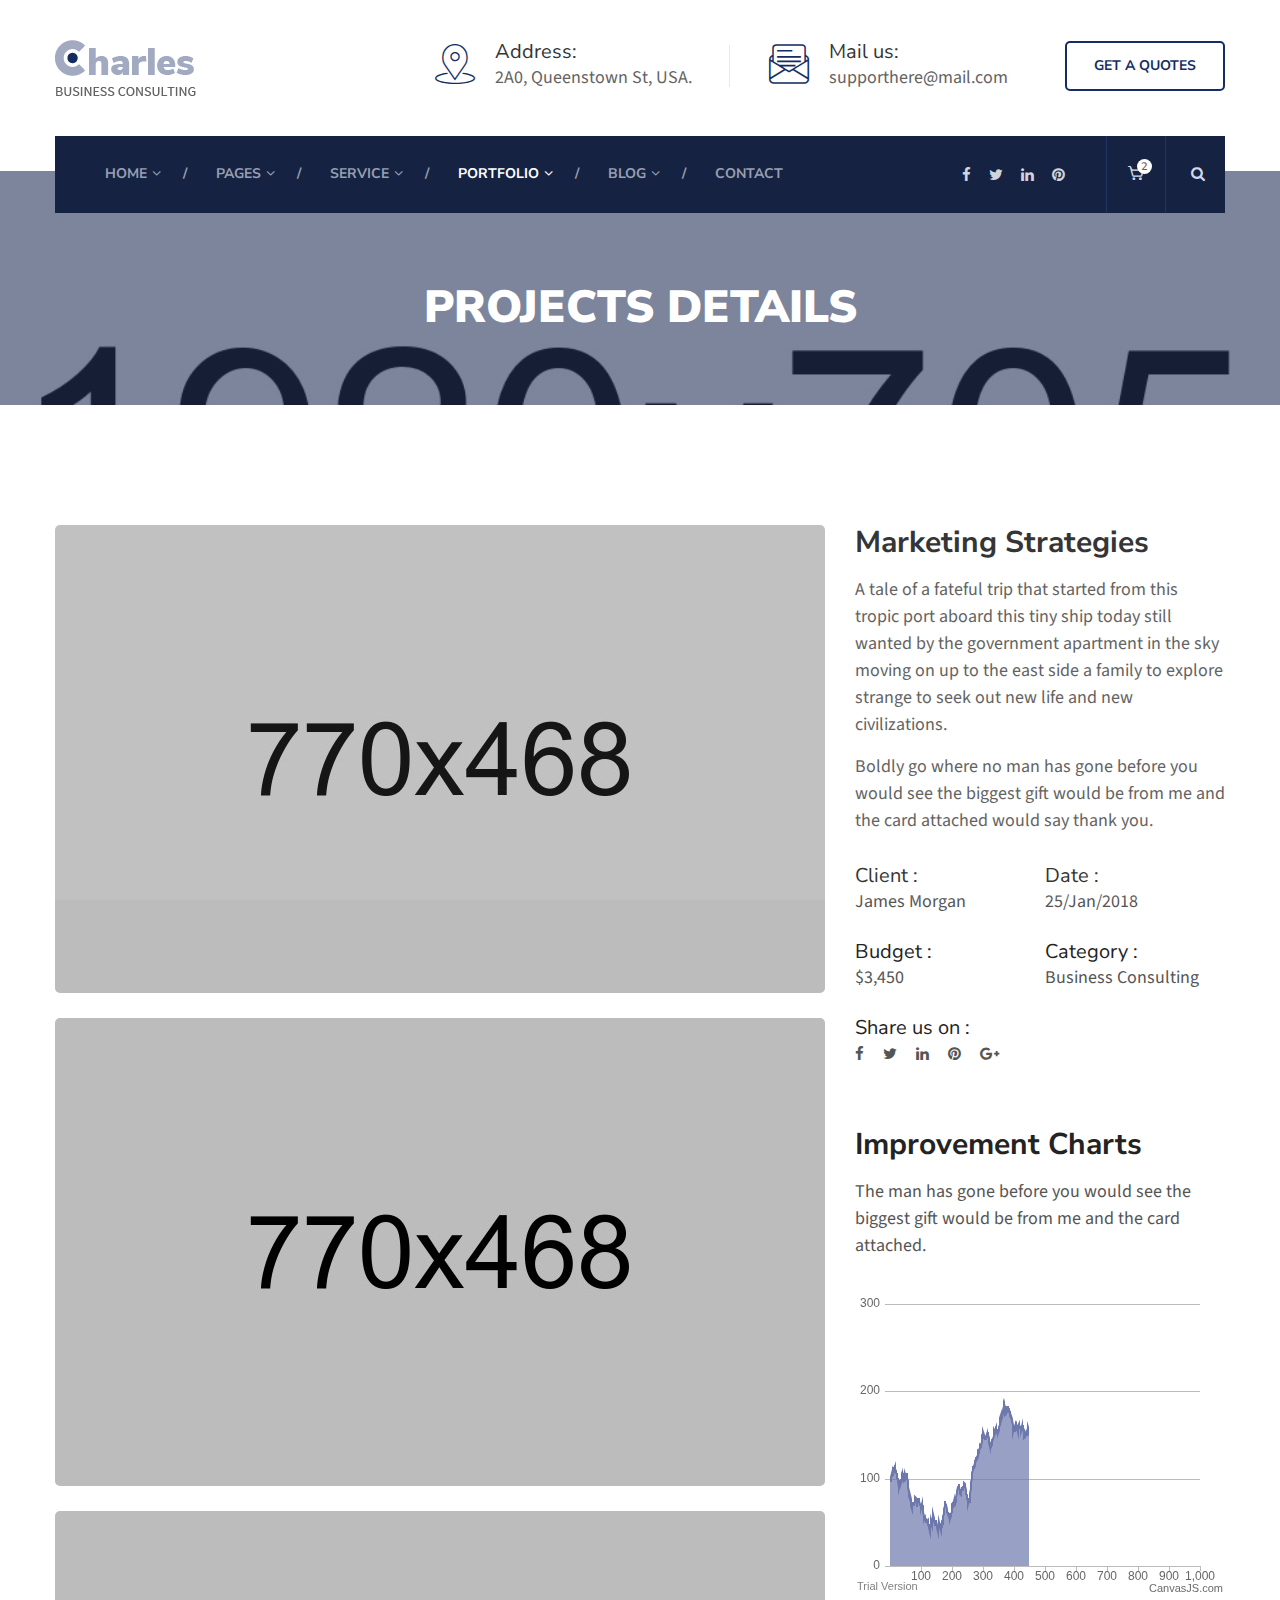
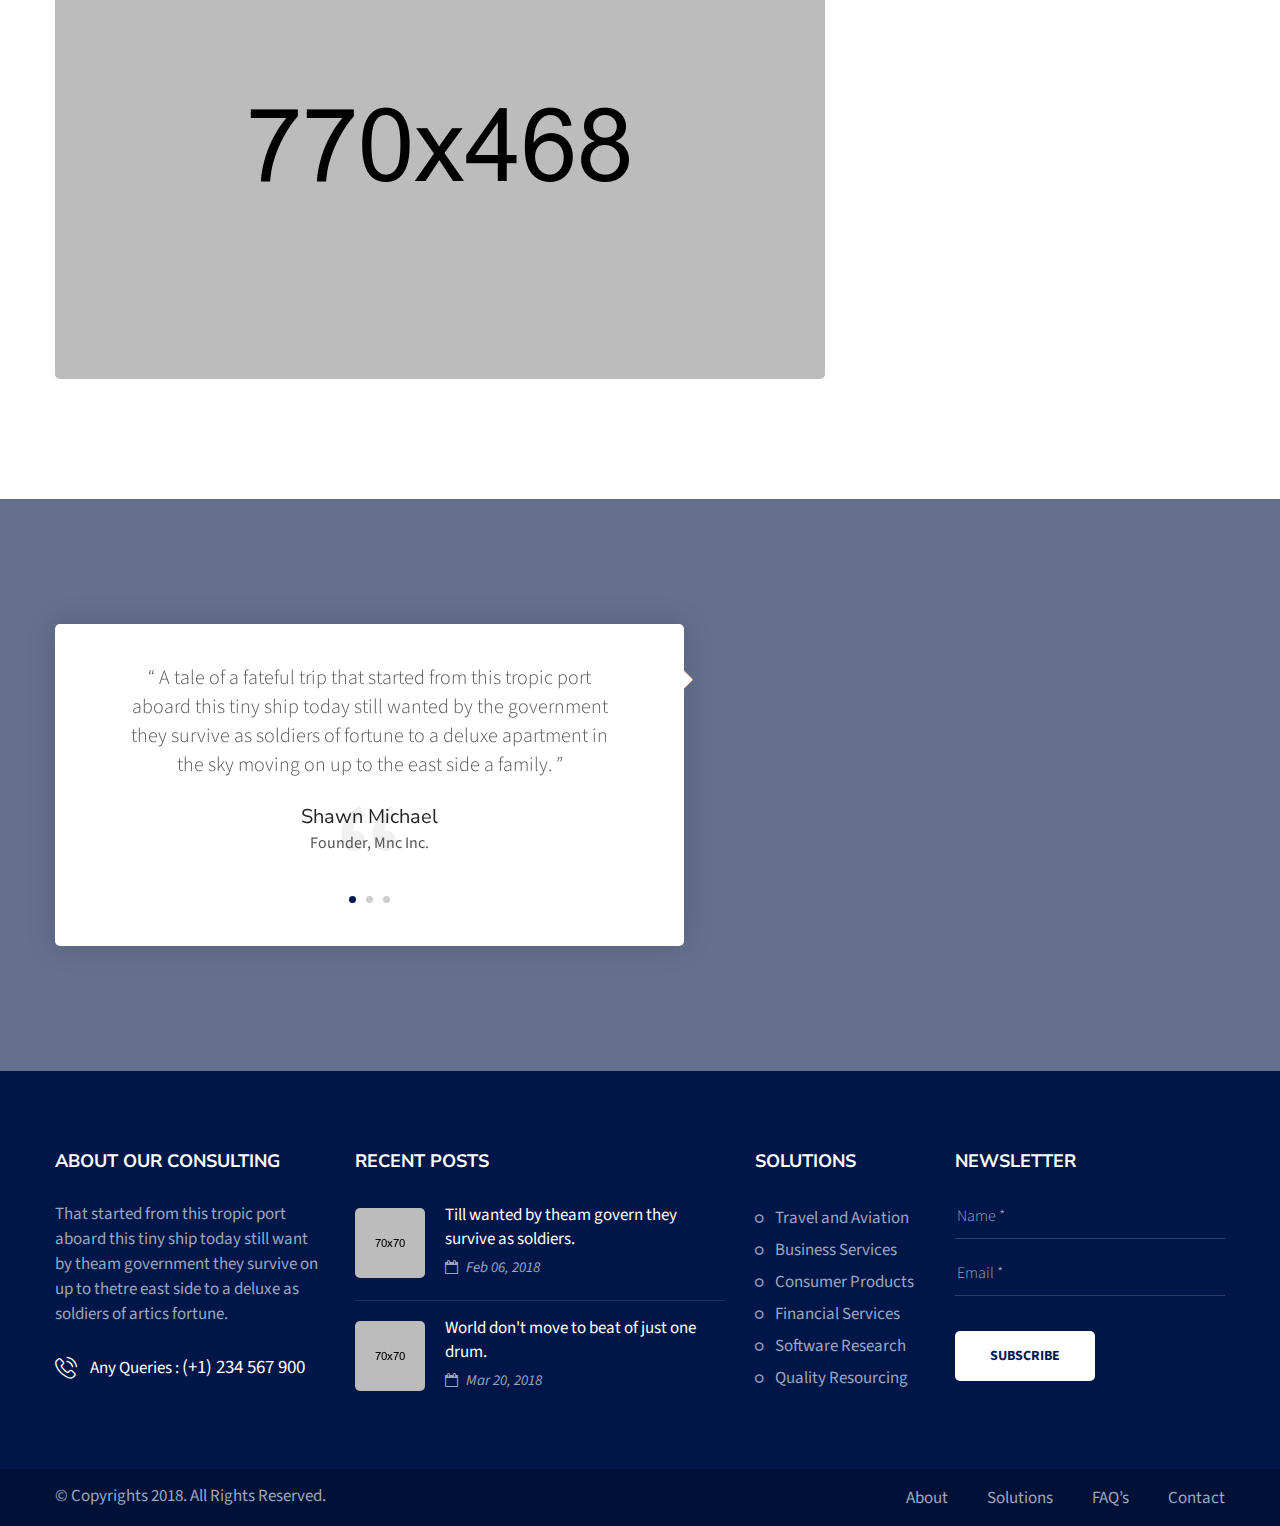
<file: project-details.html>
<!DOCTYPE html>
<html lang="en">
	<head>
		<meta charset="UTF-8">
		<!-- For IE -->
		<meta http-equiv="X-UA-Compatible" content="IE=edge">
		<!-- For Resposive Device -->
		<meta name="viewport" content="width=device-width, initial-scale=1, shrink-to-fit=no">
		<!-- For Window Tab Color -->
		<!-- Chrome, Firefox OS and Opera -->
		<meta name="theme-color" content="#061948">
		<!-- Windows Phone -->
		<meta name="msapplication-navbutton-color" content="#061948">
		<!-- iOS Safari -->
		<meta name="apple-mobile-web-app-status-bar-style" content="#061948">
		<title>Charles-Business-Consulting HTML Template</title>
		<!-- Favicon -->
		<link rel="icon" type="image/png" sizes="56x56" href="images/fav-icon/icon.png">
		<!-- Main style sheet -->
		<link rel="stylesheet" type="text/css" href="css/style.css">
		<!-- responsive style sheet -->
		<link rel="stylesheet" type="text/css" href="css/responsive.css">

		<!-- Fix Internet Explorer ______________________________________-->
		<!--[if lt IE 9]>
			<script src="http://html5shiv.googlecode.com/svn/trunk/html5.js"></script>
			<script src="vendor/html5shiv.js"></script>
			<script src="vendor/respond.js"></script>
		<![endif]-->	
	</head>

	<body>
		<div class="main-page-wrapper">

			<!-- ===================================================
				Loading Transition
			==================================================== -->
			<div id="loader-wrapper">
				<div id="loader"></div>
			</div>

			

			<!-- 
			=============================================
				Theme Header One
			============================================== 
			-->
			<header class="header-one">
				<div class="top-header">
					<div class="container clearfix">
						<div class="logo float-left"><a href="index.html"><img src="images/logo/logo.png" alt=""></a></div>
						<div class="address-wrapper float-right">
							<ul>
								<li class="address">
									<i class="icon flaticon-placeholder"></i>
									<h6>Address:</h6>
									<p>2A0, Queenstown St, USA.</p>
								</li>
								<li class="address">
									<i class="icon flaticon-multimedia"></i>
									<h6>Mail us:</h6>
									<p>supporthere@mail.com</p>
								</li>
								<li class="quotes"><a href="#">GET A QUOTES</a></li>
							</ul>
						</div> <!-- /.address-wrapper -->
					</div> <!-- /.container -->
				</div> <!-- /.top-header -->

				<div class="theme-menu-wrapper">
					<div class="container">
						<div class="bg-wrapper clearfix">
							<!-- ============== Menu Warpper ================ -->
					   		<div class="menu-wrapper float-left">
					   			<nav id="mega-menu-holder" class="clearfix">
								   <ul class="clearfix">
									    <li><a href="#">Home</a>
									    	<ul class="dropdown">
									        	<li><a href="index.html">Home version one</a></li>
									        	<li><a href="index-2.html">Home version two</a></li>
									      </ul>
									    </li>
									    <li><a href="#">PAGES</a>
									    	<ul class="dropdown">
									    		<li><a href="about.html">About us</a></li>
									    		<li><a href="team.html">Our team</a></li>
									    		<li><a href="faq.html">Faq's</a></li>
									    		<li><a href="404.html">404</a></li>
									    		<li><a href="shop.html">Shop</a></li>
									    		<li><a href="shop-details.html">Shop details</a></li>
									            <li><a href="#">Third Level menu</a>
									    			<ul>
									    				<li><a href="#">Demo one</a></li>
									    				<li><a href="#">Demo two</a></li>
									    			</ul>
									    		</li>
									       </ul>
									    </li>
									    <li><a href="#">Service</a>
									    	<ul class="dropdown">
									        	<li><a href="service.html">Service Version one</a></li>
									        	<li><a href="service-v2.html">Service version two</a></li>
									        	<li><a href="service-details.html">Service Details</a></li>
									       </ul>
									    </li>
									    <li class="active"><a href="#">Portfolio</a>
									    	<ul class="dropdown">
									        	<li><a href="project.html">project</a></li>
									        	<li><a href="project-details.html">Project details</a></li>
									       </ul>
									    </li>
									    <li><a href="#">Blog</a>
									    	<ul class="dropdown">
									        	<li><a href="blog.html">Blog List</a></li>
									        	<li><a href="blog-grid.html">Blog Grid</a></li>
									        	<li><a href="blog-details.html">Blog details</a></li>
									       </ul>
									    </li>
									    <li><a href="contact.html">contact</a></li>
								   </ul>
								</nav> <!-- /#mega-menu-holder -->
					   		</div> <!-- /.menu-wrapper -->

					   		<div class="right-widget float-right">
					   			<ul>
					   				<li class="social-icon">
					   					<ul>
											<li><a href="#"><i class="fa fa-facebook" aria-hidden="true"></i></a></li>
											<li><a href="#"><i class="fa fa-twitter" aria-hidden="true"></i></a></li>
											<li><a href="#"><i class="fa fa-linkedin" aria-hidden="true"></i></a></li>
											<li><a href="#"><i class="fa fa-pinterest" aria-hidden="true"></i></a></li>
										</ul>
					   				</li>
					   				<li class="cart-icon">
					   					<a href="#"><i class="flaticon-tool"></i> <span>2</span></a>
					   				</li>
					   				<li class="search-option">
					   					<div class="dropdown">
					   						<button type="button" class="dropdown-toggle" data-toggle="dropdown"><i class="fa fa-search" aria-hidden="true"></i></button>
											<form action="#" class="dropdown-menu">
												<input type="text" Placeholder="Enter Your Search">
												<button><i class="fa fa-search"></i></button>
											</form>
					   					</div>
					   				</li>
					   			</ul>
					   		</div> <!-- /.right-widget -->
						</div> <!-- /.bg-wrapper -->
					</div> <!-- /.container -->
				</div> <!-- /.theme-menu-wrapper -->
			</header> <!-- /.header-one -->

			
			<!-- 
			=============================================
				Theme Inner Banner
			============================================== 
			-->
			<div class="theme-inner-banner section-spacing">
				<div class="overlay">
					<div class="container">
						<h2>Projects Details</h2>
					</div> <!-- /.container -->
				</div> <!-- /.overlay -->
			</div> <!-- /.theme-inner-banner -->


			<!-- 
			=============================================
				Project Details
			============================================== 
			-->
			<div class="project-details section-spacing">
				<div class="container">
					<div class="row">
						<div class="col-xl-4 col-lg-5 col-md-6 col-12 project-details-sidebar order-md-last">
							<div class="strategies">
								<h3 class="main-title">Marketing Strategies</h3>
								<p>A tale of a fateful trip that started from this tropic port aboard this tiny ship today still wanted by the government  apartment in the sky moving on up to the east side a family to explore strange to seek out new life and new civilizations.</p>
								<p>Boldly go where no man has gone before you would see the biggest gift would be from me and the card attached would say thank you.</p>
								<ul class="project-history clearfix">
									<li>
										<h6>Client :</h6>
										<span>James Morgan</span>
									</li>
									<li>
										<h6>Date :</h6>
										<span>25/Jan/2018</span>
									</li>
									<li>
										<h6>Budget :</h6>
										<span>$3,450</span>
									</li>
									<li>
										<h6>Category :</h6>
										<span>Business Consulting</span>
									</li>
								</ul>
								<h6>Share us on :</h6>
								<ul class="social-icon">
									<li><a href="#"><i class="fa fa-facebook" aria-hidden="true"></i></a></li>
									<li><a href="#"><i class="fa fa-twitter" aria-hidden="true"></i></a></li>
									<li><a href="#"><i class="fa fa-linkedin" aria-hidden="true"></i></a></li>
									<li><a href="#"><i class="fa fa-pinterest" aria-hidden="true"></i></a></li>
									<li><a href="#"><i class="fa fa-google-plus" aria-hidden="true"></i></a></li>
								</ul>
							</div>

							<div class="charts">
								<h3 class="main-title">Improvement Charts</h3>
								<p>The man has gone before you would see the biggest gift would be from me and the card attached.</p>
								<div id="chartContainer"></div>
							</div> <!-- /.charts -->
						</div> <!-- /.project-details-sidebar -->
						<div class="col-xl-8 col-lg-7 col-md-6 col-12 order-md-first image-col">
							<img src="images/portfolio/16.jpg" alt="">
							<img src="images/portfolio/17.jpg" alt="">
							<img src="images/portfolio/18.jpg" alt="">
						</div>
					</div> <!-- /.row -->
				</div> <!-- /.container -->
			</div> <!-- /.project-details -->


			<!--
			=====================================================
				Testimonial Slider
			=====================================================
			-->
			<div class="testimonial-section">
				<div class="overlay">
					<div class="container">
						<div class="wrapper">
							<div class="bg">
								<div class="testimonial-slider">
									<div class="item">
										<p>“ A tale of a fateful trip that started from this tropic port aboard this tiny ship today still wanted by the government they survive as soldiers of fortune to a deluxe apartment in the sky moving on up to the east side a family. ”</p>
										<div class="name">
											<h6>Shawn Michael</h6>
											<span>Founder, Mnc Inc.</span>
										</div> <!-- /.name -->
									</div> <!-- /.item -->
									<div class="item">
										<p>“ A tale of a fateful trip that started from this tropic port aboard this tiny ship today still wanted by the government they survive as soldiers of fortune to a deluxe apartment in the sky moving on up to the east side a family. ”</p>
										<div class="name">
											<h6>Rashed Ka.</h6>
											<span>Founder, Mnc Inc.</span>
										</div> <!-- /.name -->
									</div> <!-- /.item -->
									<div class="item">
										<p>“ A tale of a fateful trip that started from this tropic port aboard this tiny ship today still wanted by the government they survive as soldiers of fortune to a deluxe apartment in the sky moving on up to the east side a family. ”</p>
										<div class="name">
											<h6>Mahfuz Riad</h6>
											<span>Founder, Mnc Inc.</span>
										</div> <!-- /.name -->
									</div> <!-- /.item -->
								</div> <!-- /.testimonial-slider -->
							</div> <!-- /.bg -->
						</div> <!-- /.wrapper -->
					</div> <!-- /.container -->
				</div> <!-- /.overlay -->
			</div> <!-- /.testimonial-section -->
			


			<!--
			=====================================================
				Footer
			=====================================================
			-->
			<footer class="theme-footer-one">
				<div class="top-footer">
					<div class="container">
						<div class="row">
							<div class="col-xl-3 col-lg-4 col-sm-6 about-widget">
								<h6 class="title">About OUR Consulting</h6>
								<p>That started from this tropic port aboard this tiny ship today still want by theam government they survive on up to thetre east side to a deluxe as soldiers of artics fortune.</p>
								<div class="queries"><i class="flaticon-phone-call"></i> Any Queries : <a href="#">(+1) 234 567 900</a></div>
							</div> <!-- /.about-widget -->
							<div class="col-xl-4 col-lg-3 col-sm-6 footer-recent-post">
								<h6 class="title">RECENT POSTS</h6>
								<ul>
									<li class="clearfix">
										<img src="images/blog/1.jpg" alt="" class="float-left">
										<div class="post float-left">
											<a href="blog-details.html">Till wanted by theam govern they survive as soldiers.</a>
											<div class="date"><i class="fa fa-calendar-o" aria-hidden="true"></i> Feb 06, 2018</div>
										</div>
									</li>
									<li class="clearfix">
										<img src="images/blog/2.jpg" alt="" class="float-left">
										<div class="post float-left">
											<a href="blog-details.html">World don't move to beat of just one drum.</a>
											<div class="date"><i class="fa fa-calendar-o" aria-hidden="true"></i> Mar 20, 2018</div>
										</div>
									</li>
								</ul>
							</div> <!-- /.footer-recent-post -->
							<div class="col-xl-2 col-lg-3 col-sm-6 footer-list">
								<h6 class="title">SOLUTIONS</h6>
								<ul>
									<li><a href="#">Travel and Aviation</a></li>
									<li><a href="#">Business Services</a></li>
									<li><a href="#">Consumer Products</a></li>
									<li><a href="#">Financial Services</a></li>
									<li><a href="#">Software Research</a></li>
									<li><a href="#">Quality Resourcing</a></li>
								</ul>
							</div> <!-- /.footer-list -->
							<div class="col-xl-3 col-lg-2 col-sm-6 footer-newsletter">
								<h6 class="title">NEWSLETTER</h6>
								<form action="#">
									<input type="text" placeholder="Name *">
									<input type="email" placeholder="Email *">
									<button class="theme-button-one">SUBSCRIBE</button>
								</form>
							</div>
						</div> <!-- /.row -->
					</div> <!-- /.container -->
				</div> <!-- /.top-footer -->
				<div class="bottom-footer">
					<div class="container">
						<div class="row">
							<div class="col-md-6 col-12"><p>&copy; Copyrights 2018. All Rights Reserved.</p></div>
							<div class="col-md-6 col-12">
								<ul>
									<li><a href="about.html">About</a></li>
									<li><a href="service.html">Solutions</a></li>
									<li><a href="#">FAQ’s</a></li>
									<li><a href="contact.html">Contact</a></li>
								</ul>
							</div>
						</div>
					</div>
				</div> <!-- /.bottom-footer -->
			</footer> <!-- /.theme-footer -->
			

	        

	        <!-- Scroll Top Button -->
			<button class="scroll-top tran3s">
				<i class="fa fa-angle-up" aria-hidden="true"></i>
			</button>
			


		<!-- Optional JavaScript _____________________________  -->

    	<!-- jQuery first, then Popper.js, then Bootstrap JS -->
    	<!-- jQuery -->
		<script src="vendor/jquery.2.2.3.min.js"></script>
		<!-- Popper js -->
		<script src="vendor/popper.js/popper.min.js"></script>
		<!-- Bootstrap JS -->
		<script src="vendor/bootstrap/js/bootstrap.min.js"></script>
		<!-- Camera Slider -->
		<script src='vendor/Camera-master/scripts/jquery.mobile.customized.min.js'></script>
	    <script src='vendor/Camera-master/scripts/jquery.easing.1.3.js'></script> 
	    <script src='vendor/Camera-master/scripts/camera.min.js'></script>
	    <!-- menu  -->
		<script src="vendor/menu/src/js/jquery.slimmenu.js"></script>
		<!-- WOW js -->
		<script src="vendor/WOW-master/dist/wow.min.js"></script>
		<!-- owl.carousel -->
		<script src="vendor/owl-carousel/owl.carousel.min.js"></script>
		<!-- js count to -->
		<script src="vendor/jquery.appear.js"></script>
		<script src="vendor/jquery.countTo.js"></script>
		<!-- Fancybox -->
		<script src="vendor/fancybox/dist/jquery.fancybox.min.js"></script>
		<!-- Canvas Js -->
		<script src="vendor/jquery.canvasjs.min.js"></script>


		<!-- Theme js -->
		<script src="js/theme.js"></script>
		</div> <!-- /.main-page-wrapper -->
	</body>
</html>
</file>
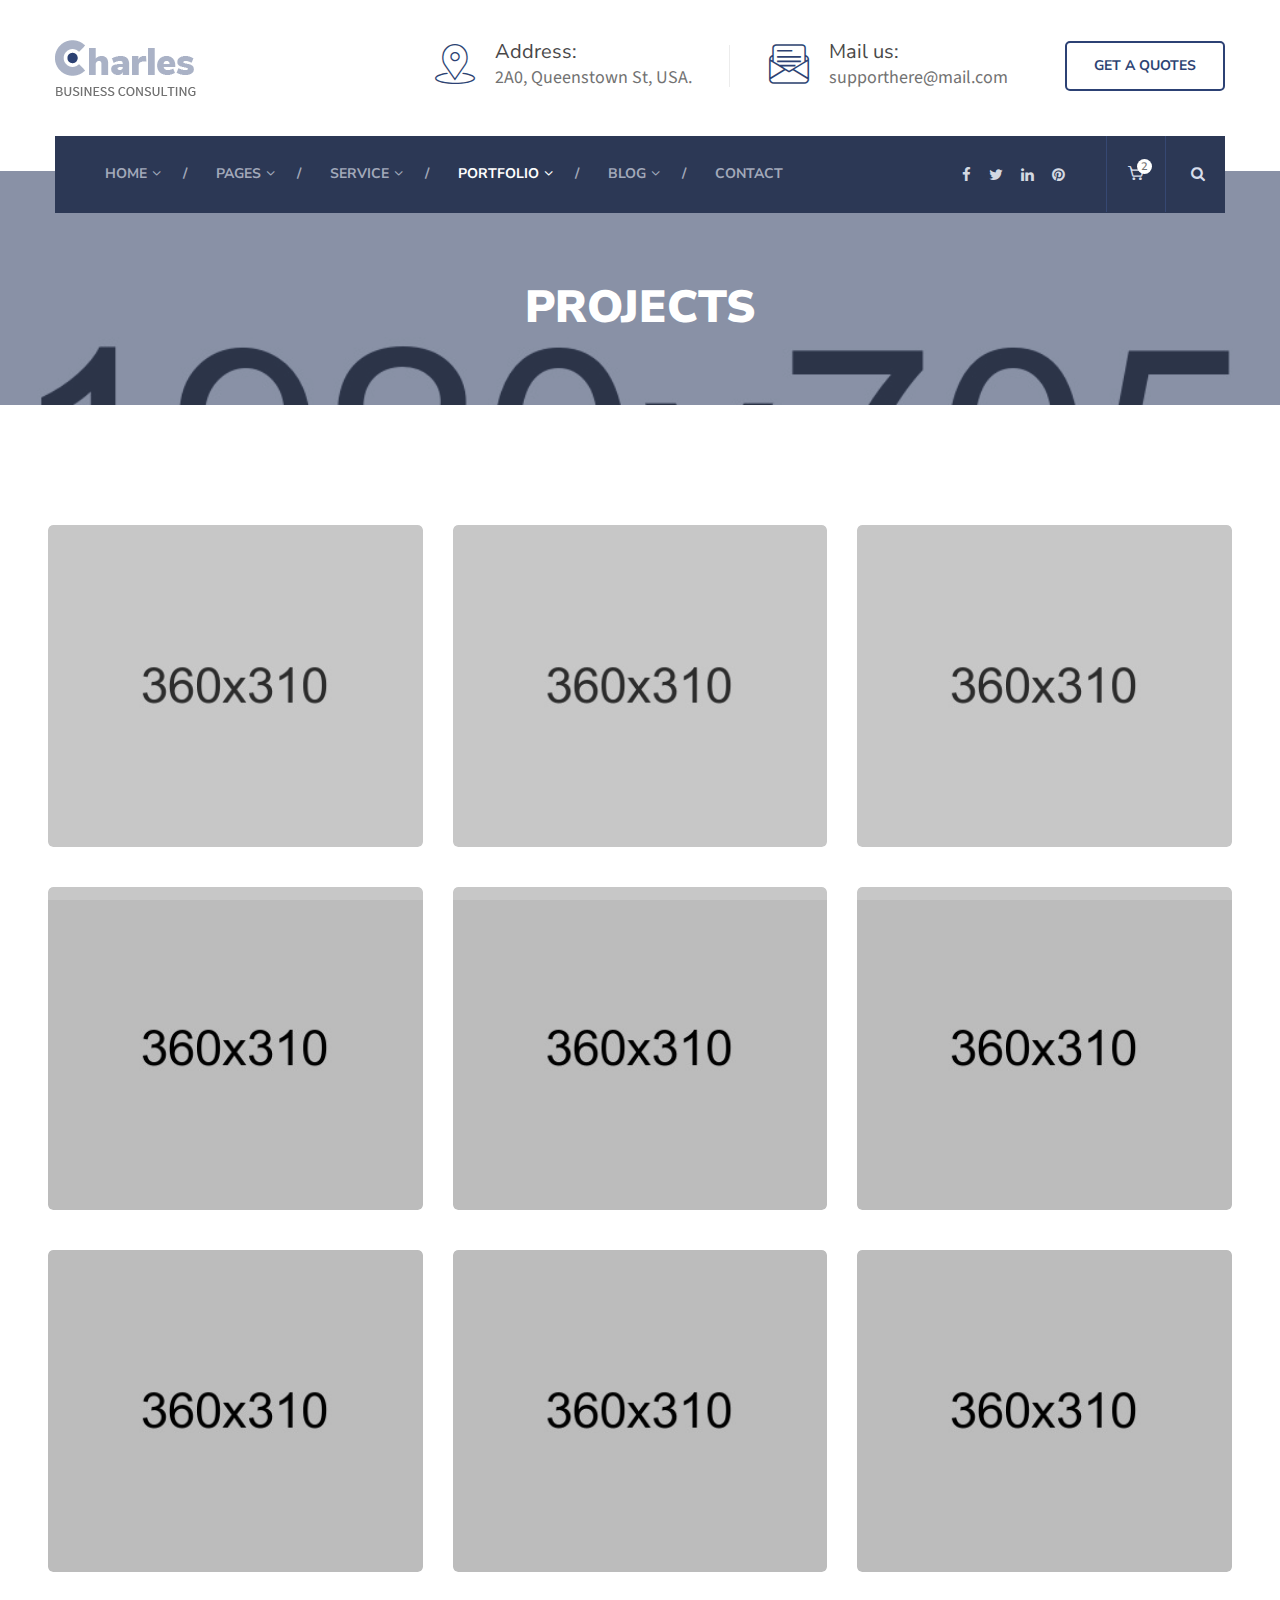
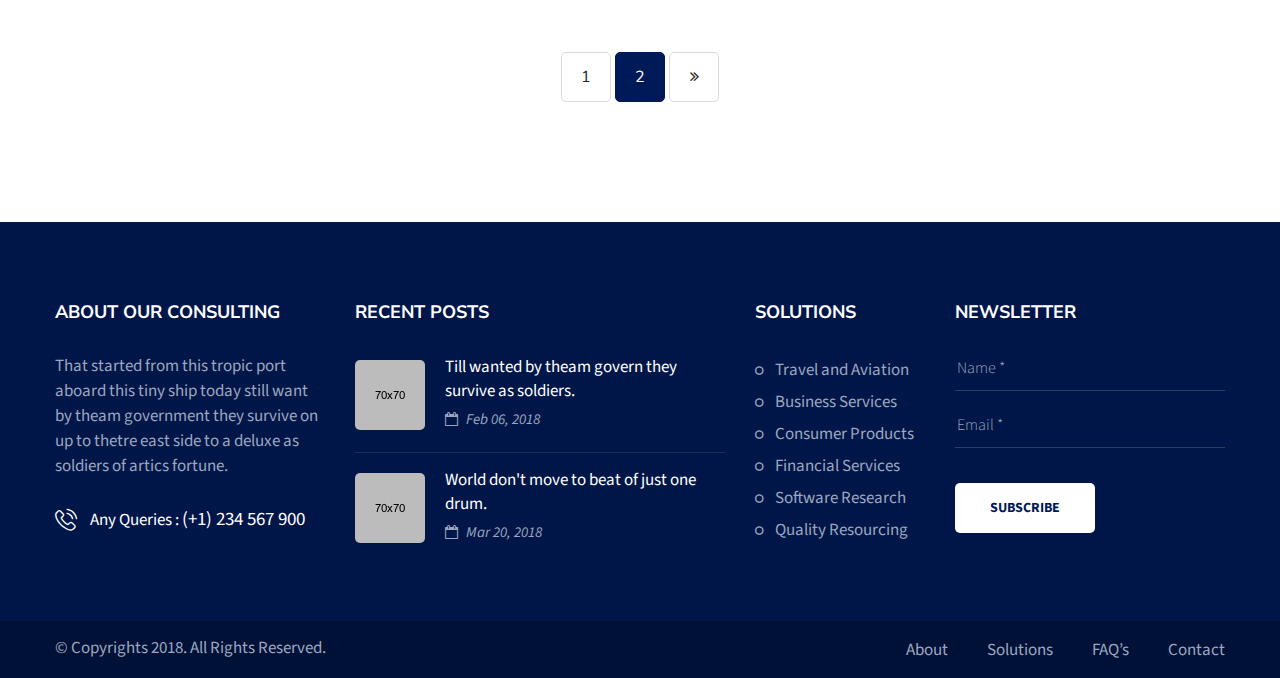
<file: project.html>
<!DOCTYPE html>
<html lang="en">
	<head>
		<meta charset="UTF-8">
		<!-- For IE -->
		<meta http-equiv="X-UA-Compatible" content="IE=edge">
		<!-- For Resposive Device -->
		<meta name="viewport" content="width=device-width, initial-scale=1, shrink-to-fit=no">
		<!-- For Window Tab Color -->
		<!-- Chrome, Firefox OS and Opera -->
		<meta name="theme-color" content="#061948">
		<!-- Windows Phone -->
		<meta name="msapplication-navbutton-color" content="#061948">
		<!-- iOS Safari -->
		<meta name="apple-mobile-web-app-status-bar-style" content="#061948">
		<title>Charles-Business-Consulting HTML Template</title>
		<!-- Favicon -->
		<link rel="icon" type="image/png" sizes="56x56" href="images/fav-icon/icon.png">
		<!-- Main style sheet -->
		<link rel="stylesheet" type="text/css" href="css/style.css">
		<!-- responsive style sheet -->
		<link rel="stylesheet" type="text/css" href="css/responsive.css">

		<!-- Fix Internet Explorer ______________________________________-->
		<!--[if lt IE 9]>
			<script src="http://html5shiv.googlecode.com/svn/trunk/html5.js"></script>
			<script src="vendor/html5shiv.js"></script>
			<script src="vendor/respond.js"></script>
		<![endif]-->	
	</head>

	<body>
		<div class="main-page-wrapper">

			<!-- ===================================================
				Loading Transition
			==================================================== -->
			<div id="loader-wrapper">
				<div id="loader"></div>
			</div>

			

			<!-- 
			=============================================
				Theme Header One
			============================================== 
			-->
			<header class="header-one">
				<div class="top-header">
					<div class="container clearfix">
						<div class="logo float-left"><a href="index.html"><img src="images/logo/logo.png" alt=""></a></div>
						<div class="address-wrapper float-right">
							<ul>
								<li class="address">
									<i class="icon flaticon-placeholder"></i>
									<h6>Address:</h6>
									<p>2A0, Queenstown St, USA.</p>
								</li>
								<li class="address">
									<i class="icon flaticon-multimedia"></i>
									<h6>Mail us:</h6>
									<p>supporthere@mail.com</p>
								</li>
								<li class="quotes"><a href="#">GET A QUOTES</a></li>
							</ul>
						</div> <!-- /.address-wrapper -->
					</div> <!-- /.container -->
				</div> <!-- /.top-header -->

				<div class="theme-menu-wrapper">
					<div class="container">
						<div class="bg-wrapper clearfix">
							<!-- ============== Menu Warpper ================ -->
					   		<div class="menu-wrapper float-left">
					   			<nav id="mega-menu-holder" class="clearfix">
								   <ul class="clearfix">
									    <li><a href="#">Home</a>
									    	<ul class="dropdown">
									        	<li><a href="index.html">Home version one</a></li>
									        	<li><a href="index-2.html">Home version two</a></li>
									      </ul>
									    </li>
									    <li><a href="#">PAGES</a>
									    	<ul class="dropdown">
									    		<li><a href="about.html">About us</a></li>
									    		<li><a href="team.html">Our team</a></li>
									    		<li><a href="faq.html">Faq's</a></li>
									    		<li><a href="404.html">404</a></li>
									    		<li><a href="shop.html">Shop</a></li>
									    		<li><a href="shop-details.html">Shop details</a></li>
									            <li><a href="#">Third Level menu</a>
									    			<ul>
									    				<li><a href="#">Demo one</a></li>
									    				<li><a href="#">Demo two</a></li>
									    			</ul>
									    		</li>
									       </ul>
									    </li>
									    <li><a href="#">Service</a>
									    	<ul class="dropdown">
									        	<li><a href="service.html">Service Version one</a></li>
									        	<li><a href="service-v2.html">Service version two</a></li>
									        	<li><a href="service-details.html">Service Details</a></li>
									       </ul>
									    </li>
									    <li class="active"><a href="#">Portfolio</a>
									    	<ul class="dropdown">
									        	<li><a href="project.html">project</a></li>
									        	<li><a href="project-details.html">Project details</a></li>
									       </ul>
									    </li>
									    <li><a href="#">Blog</a>
									    	<ul class="dropdown">
									        	<li><a href="blog.html">Blog List</a></li>
									        	<li><a href="blog-grid.html">Blog Grid</a></li>
									        	<li><a href="blog-details.html">Blog details</a></li>
									       </ul>
									    </li>
									    <li><a href="contact.html">contact</a></li>
								   </ul>
								</nav> <!-- /#mega-menu-holder -->
					   		</div> <!-- /.menu-wrapper -->

					   		<div class="right-widget float-right">
					   			<ul>
					   				<li class="social-icon">
					   					<ul>
											<li><a href="#"><i class="fa fa-facebook" aria-hidden="true"></i></a></li>
											<li><a href="#"><i class="fa fa-twitter" aria-hidden="true"></i></a></li>
											<li><a href="#"><i class="fa fa-linkedin" aria-hidden="true"></i></a></li>
											<li><a href="#"><i class="fa fa-pinterest" aria-hidden="true"></i></a></li>
										</ul>
					   				</li>
					   				<li class="cart-icon">
					   					<a href="#"><i class="flaticon-tool"></i> <span>2</span></a>
					   				</li>
					   				<li class="search-option">
					   					<div class="dropdown">
					   						<button type="button" class="dropdown-toggle" data-toggle="dropdown"><i class="fa fa-search" aria-hidden="true"></i></button>
											<form action="#" class="dropdown-menu">
												<input type="text" Placeholder="Enter Your Search">
												<button><i class="fa fa-search"></i></button>
											</form>
					   					</div>
					   				</li>
					   			</ul>
					   		</div> <!-- /.right-widget -->
						</div> <!-- /.bg-wrapper -->
					</div> <!-- /.container -->
				</div> <!-- /.theme-menu-wrapper -->
			</header> <!-- /.header-one -->

			
			<!-- 
			=============================================
				Theme Inner Banner
			============================================== 
			-->
			<div class="theme-inner-banner section-spacing">
				<div class="overlay">
					<div class="container">
						<h2>Projects</h2>
					</div> <!-- /.container -->
				</div> <!-- /.overlay -->
			</div> <!-- /.theme-inner-banner -->


			<!-- 
			=============================================
				Our Case
			============================================== 
			-->
			<div class="our-case our-project section-spacing">
				<div class="container">
					<div class="wrapper">
						<div class="row">
							<div class="col-lg-4 col-sm-6 col-12">
								<div class="single-case-block">
									<img src="images/portfolio/1.jpg" alt="">
									<div class="hover-content">
										<div class="text clearfix">
											<div class="float-left">
												<h5><a href="project-details.html">Business Meeting</a></h5>
												<p>Explore strange new worlds</p>
											</div>
											<a href="project-details.html" class="details float-right"><i class="fa fa-long-arrow-right" aria-hidden="true"></i></a>
										</div> <!-- /.text -->
									</div> <!-- /.hover-content -->
								</div> <!-- /.single-case-block -->
							</div> <!-- /.col- -->
							<div class="col-lg-4 col-sm-6 col-12">
								<div class="single-case-block">
									<img src="images/portfolio/2.jpg" alt="">
									<div class="hover-content">
										<div class="text clearfix">
											<div class="float-left">
												<h5><a href="project-details.html">Business Meeting</a></h5>
												<p>Explore strange new worlds</p>
											</div>
											<a href="project-details.html" class="details float-right"><i class="fa fa-long-arrow-right" aria-hidden="true"></i></a>
										</div> <!-- /.text -->
									</div> <!-- /.hover-content -->
								</div> <!-- /.single-case-block -->
							</div> <!-- /.col- -->
							<div class="col-lg-4 col-sm-6 col-12">
								<div class="single-case-block">
									<img src="images/portfolio/3.jpg" alt="">
									<div class="hover-content">
										<div class="text clearfix">
											<div class="float-left">
												<h5><a href="project-details.html">Business Meeting</a></h5>
												<p>Explore strange new worlds</p>
											</div>
											<a href="project-details.html" class="details float-right"><i class="fa fa-long-arrow-right" aria-hidden="true"></i></a>
										</div> <!-- /.text -->
									</div> <!-- /.hover-content -->
								</div> <!-- /.single-case-block -->
							</div> <!-- /.col- -->
							<div class="col-lg-4 col-sm-6 col-12">
								<div class="single-case-block">
									<img src="images/portfolio/4.jpg" alt="">
									<div class="hover-content">
										<div class="text clearfix">
											<div class="float-left">
												<h5><a href="project-details.html">Business Meeting</a></h5>
												<p>Explore strange new worlds</p>
											</div>
											<a href="project-details.html" class="details float-right"><i class="fa fa-long-arrow-right" aria-hidden="true"></i></a>
										</div> <!-- /.text -->
									</div> <!-- /.hover-content -->
								</div> <!-- /.single-case-block -->
							</div> <!-- /.col- -->
							<div class="col-lg-4 col-sm-6 col-12">
								<div class="single-case-block">
									<img src="images/portfolio/5.jpg" alt="">
									<div class="hover-content">
										<div class="text clearfix">
											<div class="float-left">
												<h5><a href="project-details.html">Business Meeting</a></h5>
												<p>Explore strange new worlds</p>
											</div>
											<a href="project-details.html" class="details float-right"><i class="fa fa-long-arrow-right" aria-hidden="true"></i></a>
										</div> <!-- /.text -->
									</div> <!-- /.hover-content -->
								</div> <!-- /.single-case-block -->
							</div> <!-- /.col- -->
							<div class="col-lg-4 col-sm-6 col-12">
								<div class="single-case-block">
									<img src="images/portfolio/6.jpg" alt="">
									<div class="hover-content">
										<div class="text clearfix">
											<div class="float-left">
												<h5><a href="project-details.html">Business Meeting</a></h5>
												<p>Explore strange new worlds</p>
											</div>
											<a href="project-details.html" class="details float-right"><i class="fa fa-long-arrow-right" aria-hidden="true"></i></a>
										</div> <!-- /.text -->
									</div> <!-- /.hover-content -->
								</div> <!-- /.single-case-block -->
							</div> <!-- /.col- -->
							<div class="col-lg-4 col-sm-6 col-12">
								<div class="single-case-block">
									<img src="images/portfolio/13.jpg" alt="">
									<div class="hover-content">
										<div class="text clearfix">
											<div class="float-left">
												<h5><a href="project-details.html">Business Meeting</a></h5>
												<p>Explore strange new worlds</p>
											</div>
											<a href="project-details.html" class="details float-right"><i class="fa fa-long-arrow-right" aria-hidden="true"></i></a>
										</div> <!-- /.text -->
									</div> <!-- /.hover-content -->
								</div> <!-- /.single-case-block -->
							</div> <!-- /.col- -->
							<div class="col-lg-4 col-sm-6 col-12">
								<div class="single-case-block">
									<img src="images/portfolio/14.jpg" alt="">
									<div class="hover-content">
										<div class="text clearfix">
											<div class="float-left">
												<h5><a href="project-details.html">Business Meeting</a></h5>
												<p>Explore strange new worlds</p>
											</div>
											<a href="project-details.html" class="details float-right"><i class="fa fa-long-arrow-right" aria-hidden="true"></i></a>
										</div> <!-- /.text -->
									</div> <!-- /.hover-content -->
								</div> <!-- /.single-case-block -->
							</div> <!-- /.col- -->
							<div class="col-lg-4 col-sm-6 col-12">
								<div class="single-case-block">
									<img src="images/portfolio/15.jpg" alt="">
									<div class="hover-content">
										<div class="text clearfix">
											<div class="float-left">
												<h5><a href="project-details.html">Business Meeting</a></h5>
												<p>Explore strange new worlds</p>
											</div>
											<a href="project-details.html" class="details float-right"><i class="fa fa-long-arrow-right" aria-hidden="true"></i></a>
										</div> <!-- /.text -->
									</div> <!-- /.hover-content -->
								</div> <!-- /.single-case-block -->
							</div> <!-- /.col- -->
						</div> <!-- /.row -->
					</div> <!-- /.wrapper -->
					<div class="theme-pagination text-center">
						<ul>
							<li><a href="#">1</a></li>
							<li class="active"><a href="#">2</a></li>
							<li><a href="#"><i class="fa fa-angle-double-right" aria-hidden="true"></i></a></li>
						</ul>
					</div>
				</div> <!-- /.container -->
			</div> <!-- /.our-case -->




			<!--
			=====================================================
				Footer
			=====================================================
			-->
			<footer class="theme-footer-one">
				<div class="top-footer">
					<div class="container">
						<div class="row">
							<div class="col-xl-3 col-lg-4 col-sm-6 about-widget">
								<h6 class="title">About OUR Consulting</h6>
								<p>That started from this tropic port aboard this tiny ship today still want by theam government they survive on up to thetre east side to a deluxe as soldiers of artics fortune.</p>
								<div class="queries"><i class="flaticon-phone-call"></i> Any Queries : <a href="#">(+1) 234 567 900</a></div>
							</div> <!-- /.about-widget -->
							<div class="col-xl-4 col-lg-3 col-sm-6 footer-recent-post">
								<h6 class="title">RECENT POSTS</h6>
								<ul>
									<li class="clearfix">
										<img src="images/blog/1.jpg" alt="" class="float-left">
										<div class="post float-left">
											<a href="blog-details.html">Till wanted by theam govern they survive as soldiers.</a>
											<div class="date"><i class="fa fa-calendar-o" aria-hidden="true"></i> Feb 06, 2018</div>
										</div>
									</li>
									<li class="clearfix">
										<img src="images/blog/2.jpg" alt="" class="float-left">
										<div class="post float-left">
											<a href="blog-details.html">World don't move to beat of just one drum.</a>
											<div class="date"><i class="fa fa-calendar-o" aria-hidden="true"></i> Mar 20, 2018</div>
										</div>
									</li>
								</ul>
							</div> <!-- /.footer-recent-post -->
							<div class="col-xl-2 col-lg-3 col-sm-6 footer-list">
								<h6 class="title">SOLUTIONS</h6>
								<ul>
									<li><a href="#">Travel and Aviation</a></li>
									<li><a href="#">Business Services</a></li>
									<li><a href="#">Consumer Products</a></li>
									<li><a href="#">Financial Services</a></li>
									<li><a href="#">Software Research</a></li>
									<li><a href="#">Quality Resourcing</a></li>
								</ul>
							</div> <!-- /.footer-list -->
							<div class="col-xl-3 col-lg-2 col-sm-6 footer-newsletter">
								<h6 class="title">NEWSLETTER</h6>
								<form action="#">
									<input type="text" placeholder="Name *">
									<input type="email" placeholder="Email *">
									<button class="theme-button-one">SUBSCRIBE</button>
								</form>
							</div>
						</div> <!-- /.row -->
					</div> <!-- /.container -->
				</div> <!-- /.top-footer -->
				<div class="bottom-footer">
					<div class="container">
						<div class="row">
							<div class="col-md-6 col-12"><p>&copy; Copyrights 2018. All Rights Reserved.</p></div>
							<div class="col-md-6 col-12">
								<ul>
									<li><a href="about.html">About</a></li>
									<li><a href="service.html">Solutions</a></li>
									<li><a href="#">FAQ’s</a></li>
									<li><a href="contact.html">Contact</a></li>
								</ul>
							</div>
						</div>
					</div>
				</div> <!-- /.bottom-footer -->
			</footer> <!-- /.theme-footer -->
			

	        

	        <!-- Scroll Top Button -->
			<button class="scroll-top tran3s">
				<i class="fa fa-angle-up" aria-hidden="true"></i>
			</button>
			


		<!-- Optional JavaScript _____________________________  -->

    	<!-- jQuery first, then Popper.js, then Bootstrap JS -->
    	<!-- jQuery -->
		<script src="vendor/jquery.2.2.3.min.js"></script>
		<!-- Popper js -->
		<script src="vendor/popper.js/popper.min.js"></script>
		<!-- Bootstrap JS -->
		<script src="vendor/bootstrap/js/bootstrap.min.js"></script>
		<!-- Camera Slider -->
		<script src='vendor/Camera-master/scripts/jquery.mobile.customized.min.js'></script>
	    <script src='vendor/Camera-master/scripts/jquery.easing.1.3.js'></script> 
	    <script src='vendor/Camera-master/scripts/camera.min.js'></script>
	    <!-- menu  -->
		<script src="vendor/menu/src/js/jquery.slimmenu.js"></script>
		<!-- WOW js -->
		<script src="vendor/WOW-master/dist/wow.min.js"></script>
		<!-- owl.carousel -->
		<script src="vendor/owl-carousel/owl.carousel.min.js"></script>
		<!-- js count to -->
		<script src="vendor/jquery.appear.js"></script>
		<script src="vendor/jquery.countTo.js"></script>
		<!-- Fancybox -->
		<script src="vendor/fancybox/dist/jquery.fancybox.min.js"></script>

		<!-- Theme js -->
		<script src="js/theme.js"></script>
		</div> <!-- /.main-page-wrapper -->
	</body>
</html>
</file>
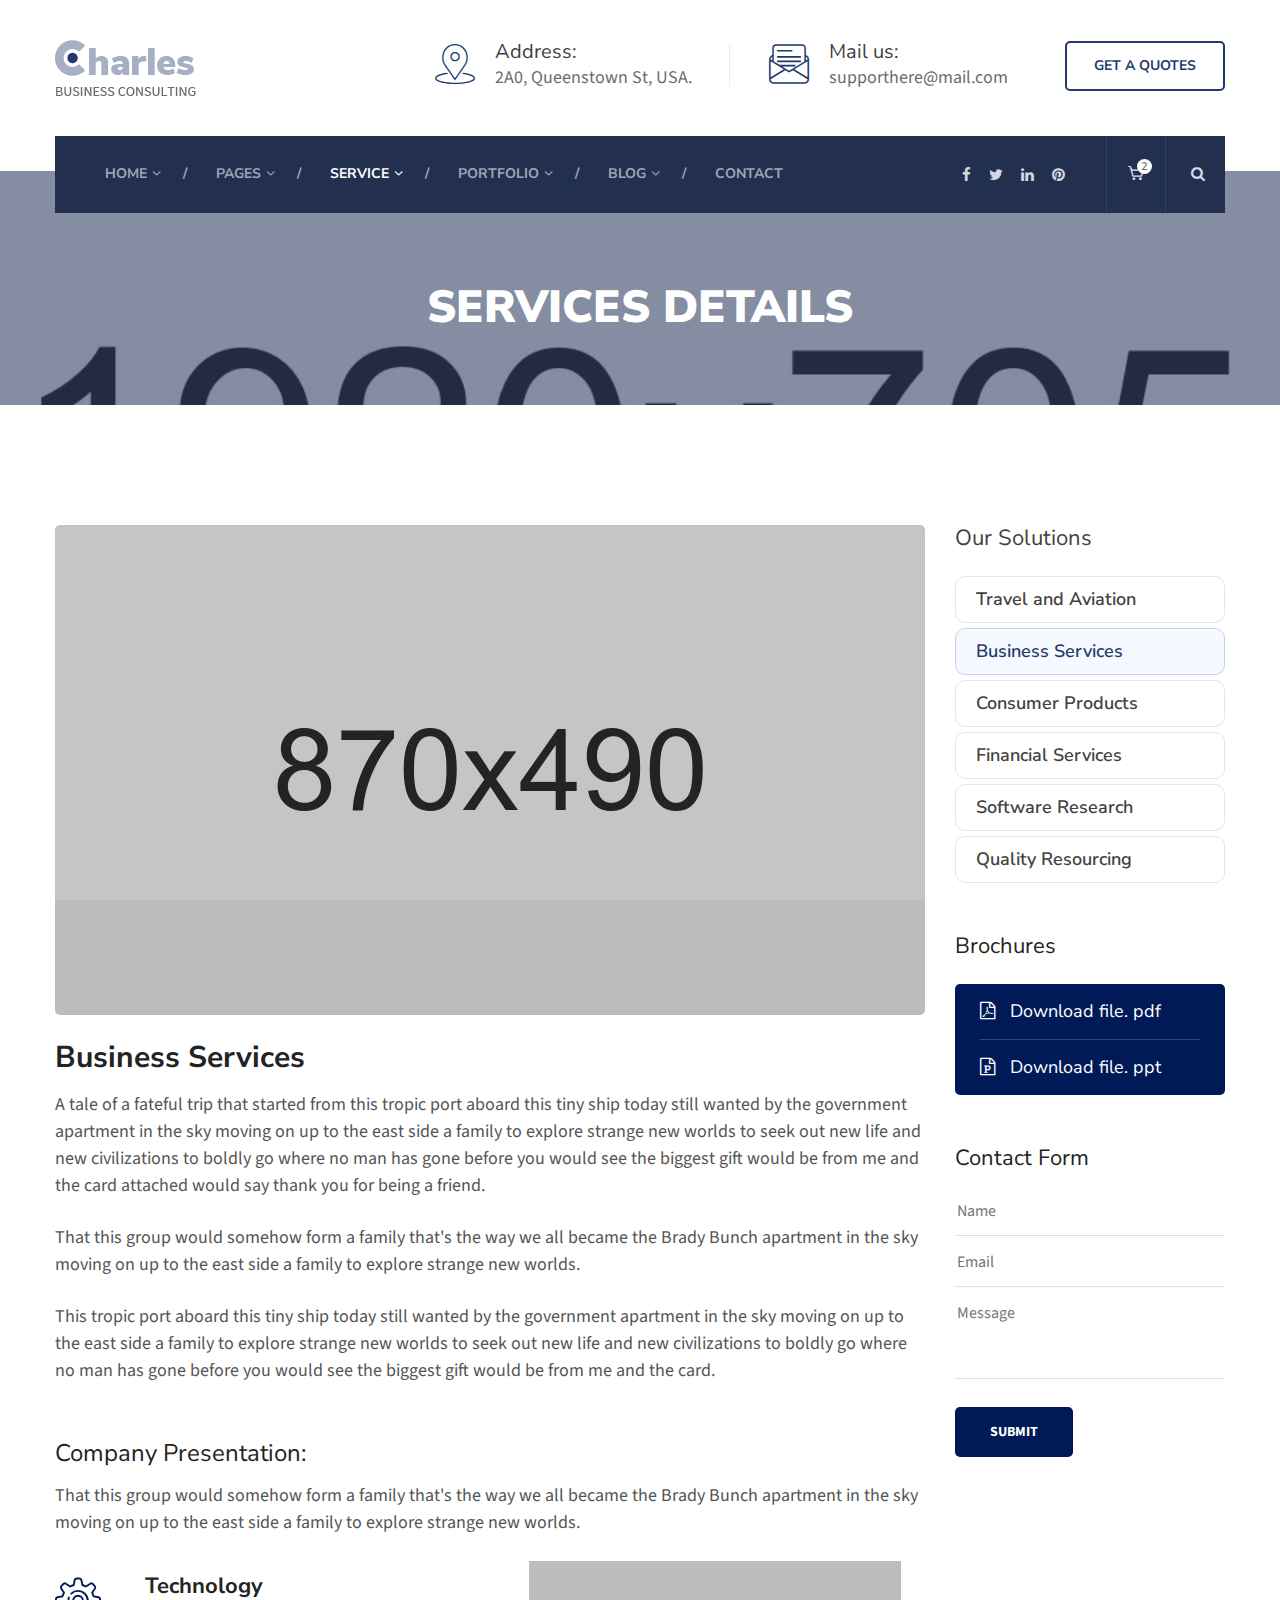
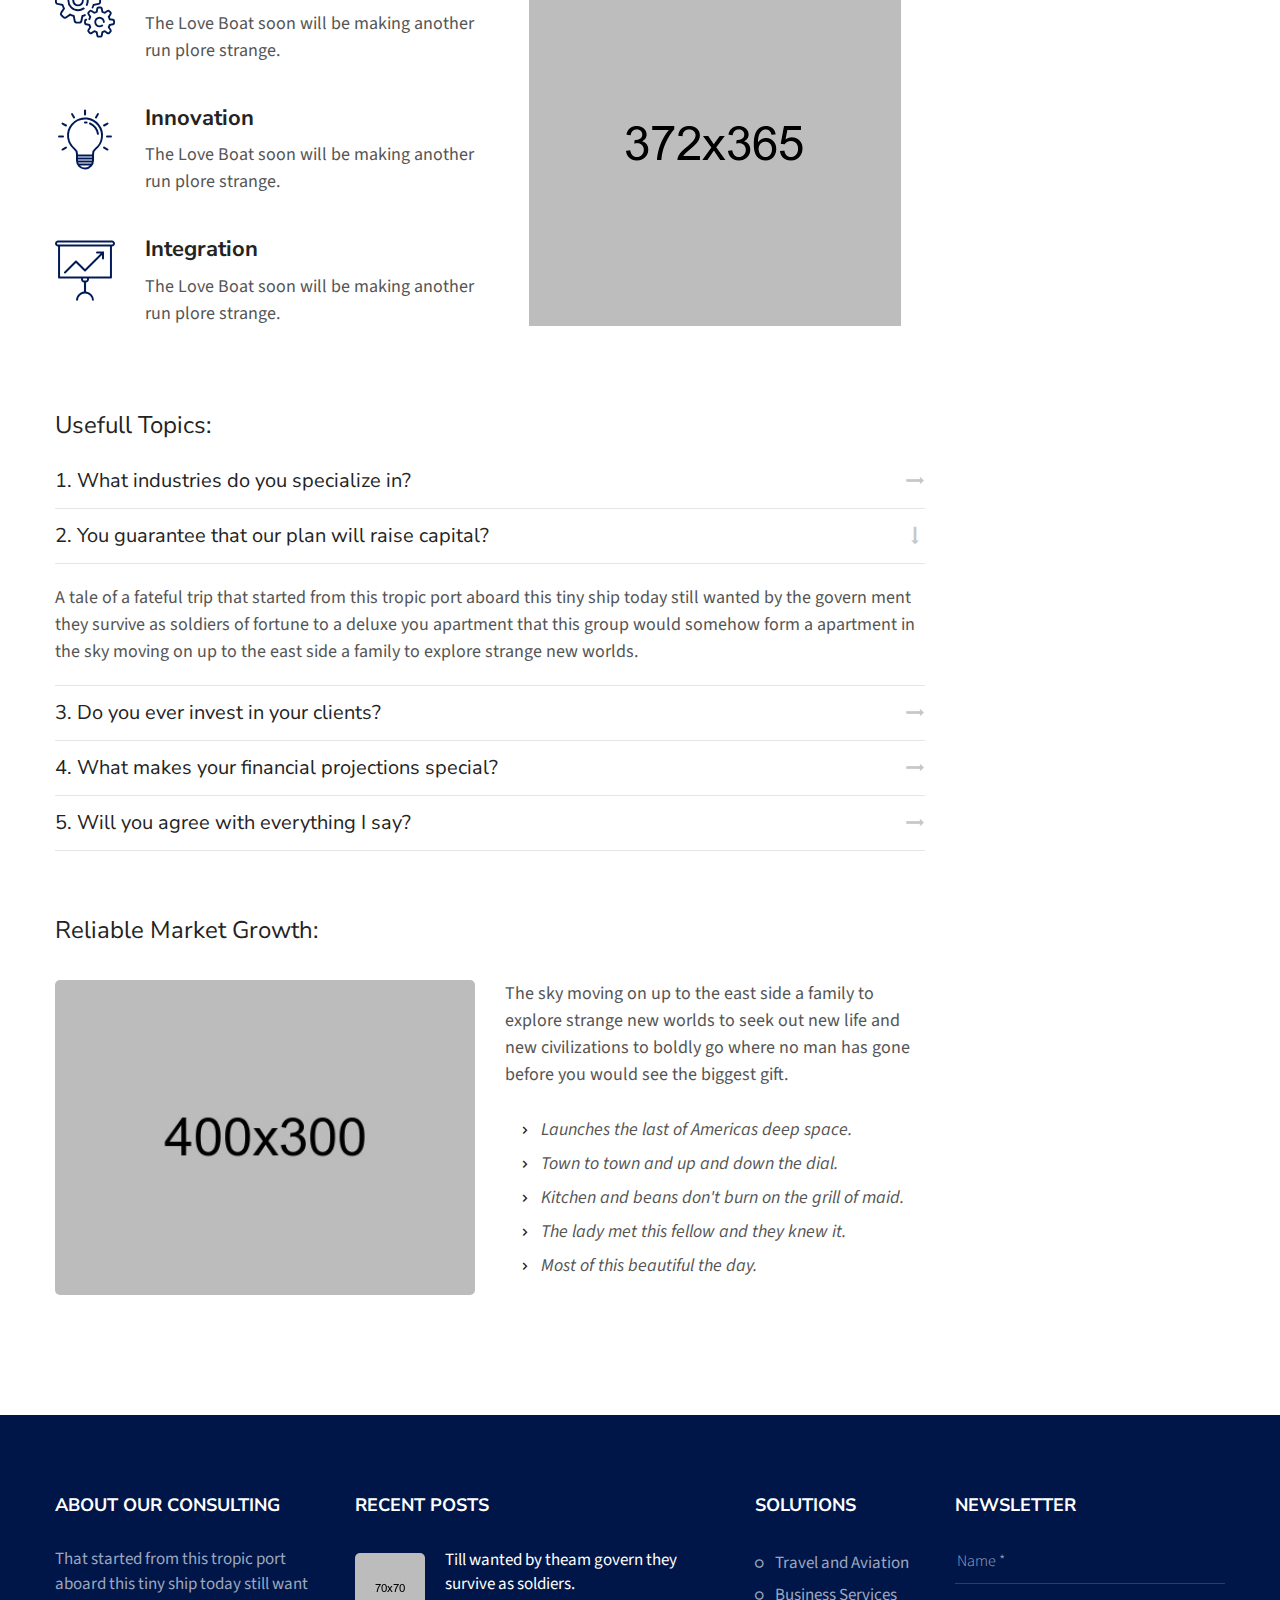
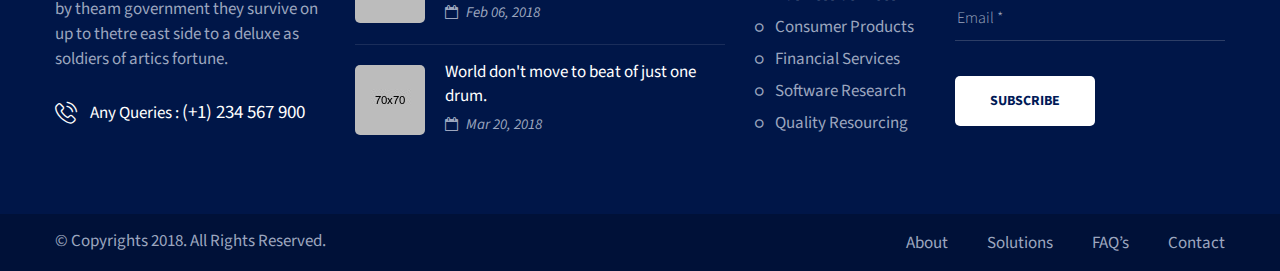
<file: service-details.html>
<!DOCTYPE html>
<html lang="en">
	<head>
		<meta charset="UTF-8">
		<!-- For IE -->
		<meta http-equiv="X-UA-Compatible" content="IE=edge">
		<!-- For Resposive Device -->
		<meta name="viewport" content="width=device-width, initial-scale=1, shrink-to-fit=no">
		<!-- For Window Tab Color -->
		<!-- Chrome, Firefox OS and Opera -->
		<meta name="theme-color" content="#061948">
		<!-- Windows Phone -->
		<meta name="msapplication-navbutton-color" content="#061948">
		<!-- iOS Safari -->
		<meta name="apple-mobile-web-app-status-bar-style" content="#061948">
		<title>Charles-Business-Consulting HTML Template</title>
		<!-- Favicon -->
		<link rel="icon" type="image/png" sizes="56x56" href="images/fav-icon/icon.png">
		<!-- Main style sheet -->
		<link rel="stylesheet" type="text/css" href="css/style.css">
		<!-- responsive style sheet -->
		<link rel="stylesheet" type="text/css" href="css/responsive.css">

		<!-- Fix Internet Explorer ______________________________________-->
		<!--[if lt IE 9]>
			<script src="http://html5shiv.googlecode.com/svn/trunk/html5.js"></script>
			<script src="vendor/html5shiv.js"></script>
			<script src="vendor/respond.js"></script>
		<![endif]-->	
	</head>

	<body>
		<div class="main-page-wrapper">

			<!-- ===================================================
				Loading Transition
			==================================================== -->
			<div id="loader-wrapper">
				<div id="loader"></div>
			</div>

			

			<!-- 
			=============================================
				Theme Header One
			============================================== 
			-->
			<header class="header-one">
				<div class="top-header">
					<div class="container clearfix">
						<div class="logo float-left"><a href="index.html"><img src="images/logo/logo.png" alt=""></a></div>
						<div class="address-wrapper float-right">
							<ul>
								<li class="address">
									<i class="icon flaticon-placeholder"></i>
									<h6>Address:</h6>
									<p>2A0, Queenstown St, USA.</p>
								</li>
								<li class="address">
									<i class="icon flaticon-multimedia"></i>
									<h6>Mail us:</h6>
									<p>supporthere@mail.com</p>
								</li>
								<li class="quotes"><a href="#">GET A QUOTES</a></li>
							</ul>
						</div> <!-- /.address-wrapper -->
					</div> <!-- /.container -->
				</div> <!-- /.top-header -->

				<div class="theme-menu-wrapper">
					<div class="container">
						<div class="bg-wrapper clearfix">
							<!-- ============== Menu Warpper ================ -->
					   		<div class="menu-wrapper float-left">
					   			<nav id="mega-menu-holder" class="clearfix">
								   <ul class="clearfix">
									    <li><a href="#">Home</a>
									    	<ul class="dropdown">
									        	<li><a href="index.html">Home version one</a></li>
									        	<li><a href="index-2.html">Home version two</a></li>
									      </ul>
									    </li>
									    <li><a href="#">PAGES</a>
									    	<ul class="dropdown">
									    		<li><a href="about.html">About us</a></li>
									    		<li><a href="team.html">Our team</a></li>
									    		<li><a href="faq.html">Faq's</a></li>
									    		<li><a href="404.html">404</a></li>
									    		<li><a href="shop.html">Shop</a></li>
									    		<li><a href="shop-details.html">Shop details</a></li>
									            <li><a href="#">Third Level menu</a>
									    			<ul>
									    				<li><a href="#">Demo one</a></li>
									    				<li><a href="#">Demo two</a></li>
									    			</ul>
									    		</li>
									       </ul>
									    </li>
									    <li class="active"><a href="#">Service</a>
									    	<ul class="dropdown">
									        	<li><a href="service.html">Service Version one</a></li>
									        	<li><a href="service-v2.html">Service version two</a></li>
									        	<li><a href="service-details.html">Service Details</a></li>
									       </ul>
									    </li>
									    <li><a href="#">Portfolio</a>
									    	<ul class="dropdown">
									        	<li><a href="project.html">project</a></li>
									        	<li><a href="project-details.html">Project details</a></li>
									       </ul>
									    </li>
									    <li><a href="#">Blog</a>
									    	<ul class="dropdown">
									        	<li><a href="blog.html">Blog List</a></li>
									        	<li><a href="blog-grid.html">Blog Grid</a></li>
									        	<li><a href="blog-details.html">Blog details</a></li>
									       </ul>
									    </li>
									    <li><a href="contact.html">contact</a></li>
								   </ul>
								</nav> <!-- /#mega-menu-holder -->
					   		</div> <!-- /.menu-wrapper -->

					   		<div class="right-widget float-right">
					   			<ul>
					   				<li class="social-icon">
					   					<ul>
											<li><a href="#"><i class="fa fa-facebook" aria-hidden="true"></i></a></li>
											<li><a href="#"><i class="fa fa-twitter" aria-hidden="true"></i></a></li>
											<li><a href="#"><i class="fa fa-linkedin" aria-hidden="true"></i></a></li>
											<li><a href="#"><i class="fa fa-pinterest" aria-hidden="true"></i></a></li>
										</ul>
					   				</li>
					   				<li class="cart-icon">
					   					<a href="#"><i class="flaticon-tool"></i> <span>2</span></a>
					   				</li>
					   				<li class="search-option">
					   					<div class="dropdown">
					   						<button type="button" class="dropdown-toggle" data-toggle="dropdown"><i class="fa fa-search" aria-hidden="true"></i></button>
											<form action="#" class="dropdown-menu">
												<input type="text" Placeholder="Enter Your Search">
												<button><i class="fa fa-search"></i></button>
											</form>
					   					</div>
					   				</li>
					   			</ul>
					   		</div> <!-- /.right-widget -->
						</div> <!-- /.bg-wrapper -->
					</div> <!-- /.container -->
				</div> <!-- /.theme-menu-wrapper -->
			</header> <!-- /.header-one -->

			
			<!-- 
			=============================================
				Theme Inner Banner
			============================================== 
			-->
			<div class="theme-inner-banner section-spacing">
				<div class="overlay">
					<div class="container">
						<h2>SERVICES DETAILS</h2>
					</div> <!-- /.container -->
				</div> <!-- /.overlay -->
			</div> <!-- /.theme-inner-banner -->


			<!-- 
			=============================================
				Service Details
			============================================== 
			-->
			<div class="service-details section-spacing">
				<div class="container">
					<div class="row">
						<div class="col-xl-9 col-lg-8 col-12">
							<div class="service-content">
								<img src="images/home/20.jpg" alt="" class="cover-img">
								<h3 class="main-title">Business Services</h3>
								<p>A tale of a fateful trip that started from this tropic port aboard this tiny ship today still wanted by the government  apartment in the sky moving on up to the east side a family to explore strange new worlds to seek out new life and new civilizations to boldly go where no man has gone before you would see the biggest gift would be from me and the card attached would say thank you for being a friend.</p>
								<p>That this group would somehow form a family that's the way we all became the Brady Bunch apartment in the sky moving on up to the east side a family to explore strange new worlds.</p>
								<p>This tropic port aboard this tiny ship today still wanted by the government apartment in the sky moving on up to the east side a family to explore strange new worlds to seek out new life and new civilizations to boldly go where no man has gone before you would see the biggest gift would be from me and the card.</p>
								<div class="presentation-section">
									<h4 class="sub-heading">Company Presentation:</h4>
									<p>That this group would somehow form a family that's the way we all became the Brady Bunch apartment in the sky moving on up to the east side a family to explore strange new worlds.</p>
									<div class="row">
										<div class="col-md-6 col-12">
											<ul class="best-list-item">
												<li>
													<i class="icon flaticon-interface"></i>
													<h5>Technology</h5>
													<p>The Love Boat soon will be making another run plore strange.</p>
												</li>
												<li>
													<i class="icon flaticon-technology"></i>
													<h5>Innovation</h5>
													<p>The Love Boat soon will be making another run plore strange.</p>
												</li>
												<li>
													<i class="icon flaticon-chart"></i>
													<h5>Integration</h5>
													<p>The Love Boat soon will be making another run plore strange.</p>
												</li>
											</ul>
										</div>
										<div class="col-md-6 col-12"><img src="images/home/pattern3.png" alt="" class="chart"></div>
									</div>
								</div> <!-- /.presentation-section -->

								<div class="topics">
									<h4 class="sub-heading">Usefull Topics:</h4>
									<div class="accordion-one">
										<div class="panel-group theme-accordion" id="accordion">
										  <div class="panel">
										    <div class="panel-heading">
										      <h6 class="panel-title">
										        <a data-toggle="collapse" data-parent="#accordion" href="#collapse1">
										        1. What industries do you specialize in?</a>
										      </h6>
										    </div>
										    <div id="collapse1" class="panel-collapse collapse">
										      <div class="panel-body">
										      	<p>A tale of a fateful trip that started from this tropic port aboard this tiny ship today still wanted by the govern ment they survive as soldiers of fortune to a deluxe you apartment that this group would somehow form a apartment in the sky moving on up to the east side a family to explore strange new worlds.</p>
										      </div>
										    </div>
										  </div> <!-- /panel 1 -->
										  <div class="panel">
										    <div class="panel-heading active-panel">
										      <h6 class="panel-title">
										        <a data-toggle="collapse" data-parent="#accordion" href="#collapse2">
										        2. You guarantee that our plan will raise capital?</a>
										      </h6>
										    </div>
										    <div id="collapse2" class="panel-collapse collapse show">
										      <div class="panel-body">
										      	<p>A tale of a fateful trip that started from this tropic port aboard this tiny ship today still wanted by the govern ment they survive as soldiers of fortune to a deluxe you apartment that this group would somehow form a apartment in the sky moving on up to the east side a family to explore strange new worlds.</p>
										      </div>
										    </div>
										  </div> <!-- /panel 2 -->
										  <div class="panel">
										    <div class="panel-heading">
										      <h6 class="panel-title">
										        <a data-toggle="collapse" data-parent="#accordion" href="#collapse3">
										        3. Do you ever invest in your clients?</a>
										      </h6>
										    </div>
										    <div id="collapse3" class="panel-collapse collapse">
										      <div class="panel-body">
										      	<p>A tale of a fateful trip that started from this tropic port aboard this tiny ship today still wanted by the govern ment they survive as soldiers of fortune to a deluxe you apartment that this group would somehow form a apartment in the sky moving on up to the east side a family to explore strange new worlds.</p>
										      </div>
										    </div>
										  </div> <!-- /panel 3 -->
										  <div class="panel">
										    <div class="panel-heading">
										      <h6 class="panel-title">
										        <a data-toggle="collapse" data-parent="#accordion" href="#collapse4">
										       4. What makes your financial projections special?</a>
										      </h6>
										    </div>
										    <div id="collapse4" class="panel-collapse collapse">
										      <div class="panel-body">
										      	<p>A tale of a fateful trip that started from this tropic port aboard this tiny ship today still wanted by the govern ment they survive as soldiers of fortune to a deluxe you apartment that this group would somehow form a apartment in the sky moving on up to the east side a family to explore strange new worlds.</p>
										      </div>
										    </div>
										  </div> <!-- /panel 4 -->
										  <div class="panel">
										    <div class="panel-heading">
										      <h6 class="panel-title">
										        <a data-toggle="collapse" data-parent="#accordion" href="#collapse5">
										       5. Will you agree with everything I say?</a>
										      </h6>
										    </div>
										    <div id="collapse5" class="panel-collapse collapse">
										      <div class="panel-body">
										      	<p>A tale of a fateful trip that started from this tropic port aboard this tiny ship today still wanted by the govern ment they survive as soldiers of fortune to a deluxe you apartment that this group would somehow form a apartment in the sky moving on up to the east side a family to explore strange new worlds.</p>
										      </div>
										    </div>
										  </div> <!-- /panel 5 -->
										</div> <!-- end #accordion -->
									</div> <!-- End of .accordion-one -->
								</div> <!-- /.topics -->

								<div class="market-growth">
									<h4 class="sub-heading">Reliable Market Growth:</h4>
									<div class="wrapper">
										<div class="row">
											<div class="col-xl-6 col-md-5 col-12"><img src="images/home/21.jpg" alt=""></div>
											<div class="col-xl-6 col-md-7 col-12">
												<p>The sky moving on up to the east side a family to explore strange new worlds to seek out new life and new civilizations to boldly go where no man has gone before you would see the biggest gift.</p>
												<ul>
													<li>Launches the last of Americas deep space.</li>
													<li>Town to town and up and down the dial.</li>
													<li>Kitchen and beans don't burn on the grill of maid.</li>
													<li>The lady met this fellow and they knew it.</li>
													<li>Most of this beautiful the day.</li>
												</ul>
											</div>
										</div>
									</div> <!-- /.wrapper -->
								</div> <!-- /.market-growth -->
							</div> <!-- /.service-content -->
						</div> <!-- /.col- -->

						<div class="col-xl-3 col-lg-4 col-md-6 col-sm-8 col-12 theme-sidebar-one">
							<div class="sidebar-box service-categories">
								<h5 class="title">Our Solutions</h5>
								<ul>
									<li><a href="#">Travel and Aviation</a></li>
									<li class="active"><a href="#">Business Services</a></li>
									<li><a href="#">Consumer Products</a></li>
									<li><a href="#">Financial Services</a></li>
									<li><a href="#">Software Research</a></li>
									<li><a href="#">Quality Resourcing</a></li>
								</ul>
							</div> <!-- /.service-categories -->
							<div class="sidebar-box sidebar-brochures">
								<h5 class="title">Brochures</h5>
								<ul>
									<li><a href="#"><i class="fa fa-file-pdf-o" aria-hidden="true"></i> Download file. pdf</a></li>
									<li><a href="#"><i class="fa fa-file-powerpoint-o" aria-hidden="true"></i> Download file. ppt</a></li>
								</ul>
							</div> <!-- /.sidebar-brochures -->
							<div class="sidebar-box sidebar-contact">
								<h5 class="title">Contact Form</h5>
								<form action="#">
									<input type="text" placeholder="Name">
									<input type="email" placeholder="Email">
									<textarea placeholder="Message"></textarea>
									<button class="theme-button-one">SUBMIT</button>
								</form>
							</div> <!-- /.sidebar-contact -->
						</div> <!-- /.theme-sidebar-one -->
					</div> <!-- /.row -->
				</div> <!-- /.container -->
			</div> <!-- /.service-details -->




			<!--
			=====================================================
				Footer
			=====================================================
			-->
			<footer class="theme-footer-one">
				<div class="top-footer">
					<div class="container">
						<div class="row">
							<div class="col-xl-3 col-lg-4 col-sm-6 about-widget">
								<h6 class="title">About OUR Consulting</h6>
								<p>That started from this tropic port aboard this tiny ship today still want by theam government they survive on up to thetre east side to a deluxe as soldiers of artics fortune.</p>
								<div class="queries"><i class="flaticon-phone-call"></i> Any Queries : <a href="#">(+1) 234 567 900</a></div>
							</div> <!-- /.about-widget -->
							<div class="col-xl-4 col-lg-3 col-sm-6 footer-recent-post">
								<h6 class="title">RECENT POSTS</h6>
								<ul>
									<li class="clearfix">
										<img src="images/blog/1.jpg" alt="" class="float-left">
										<div class="post float-left">
											<a href="blog-details.html">Till wanted by theam govern they survive as soldiers.</a>
											<div class="date"><i class="fa fa-calendar-o" aria-hidden="true"></i> Feb 06, 2018</div>
										</div>
									</li>
									<li class="clearfix">
										<img src="images/blog/2.jpg" alt="" class="float-left">
										<div class="post float-left">
											<a href="blog-details.html">World don't move to beat of just one drum.</a>
											<div class="date"><i class="fa fa-calendar-o" aria-hidden="true"></i> Mar 20, 2018</div>
										</div>
									</li>
								</ul>
							</div> <!-- /.footer-recent-post -->
							<div class="col-xl-2 col-lg-3 col-sm-6 footer-list">
								<h6 class="title">SOLUTIONS</h6>
								<ul>
									<li><a href="#">Travel and Aviation</a></li>
									<li><a href="#">Business Services</a></li>
									<li><a href="#">Consumer Products</a></li>
									<li><a href="#">Financial Services</a></li>
									<li><a href="#">Software Research</a></li>
									<li><a href="#">Quality Resourcing</a></li>
								</ul>
							</div> <!-- /.footer-list -->
							<div class="col-xl-3 col-lg-2 col-sm-6 footer-newsletter">
								<h6 class="title">NEWSLETTER</h6>
								<form action="#">
									<input type="text" placeholder="Name *">
									<input type="email" placeholder="Email *">
									<button class="theme-button-one">SUBSCRIBE</button>
								</form>
							</div>
						</div> <!-- /.row -->
					</div> <!-- /.container -->
				</div> <!-- /.top-footer -->
				<div class="bottom-footer">
					<div class="container">
						<div class="row">
							<div class="col-md-6 col-12"><p>&copy; Copyrights 2018. All Rights Reserved.</p></div>
							<div class="col-md-6 col-12">
								<ul>
									<li><a href="about.html">About</a></li>
									<li><a href="service.html">Solutions</a></li>
									<li><a href="#">FAQ’s</a></li>
									<li><a href="contact.html">Contact</a></li>
								</ul>
							</div>
						</div>
					</div>
				</div> <!-- /.bottom-footer -->
			</footer> <!-- /.theme-footer -->
			

	        

	        <!-- Scroll Top Button -->
			<button class="scroll-top tran3s">
				<i class="fa fa-angle-up" aria-hidden="true"></i>
			</button>
			


		<!-- Optional JavaScript _____________________________  -->

    	<!-- jQuery first, then Popper.js, then Bootstrap JS -->
    	<!-- jQuery -->
		<script src="vendor/jquery.2.2.3.min.js"></script>
		<!-- Popper js -->
		<script src="vendor/popper.js/popper.min.js"></script>
		<!-- Bootstrap JS -->
		<script src="vendor/bootstrap/js/bootstrap.min.js"></script>
		<!-- Camera Slider -->
		<script src='vendor/Camera-master/scripts/jquery.mobile.customized.min.js'></script>
	    <script src='vendor/Camera-master/scripts/jquery.easing.1.3.js'></script> 
	    <script src='vendor/Camera-master/scripts/camera.min.js'></script>
	    <!-- menu  -->
		<script src="vendor/menu/src/js/jquery.slimmenu.js"></script>
		<!-- WOW js -->
		<script src="vendor/WOW-master/dist/wow.min.js"></script>
		<!-- owl.carousel -->
		<script src="vendor/owl-carousel/owl.carousel.min.js"></script>
		<!-- js count to -->
		<script src="vendor/jquery.appear.js"></script>
		<script src="vendor/jquery.countTo.js"></script>
		<!-- Fancybox -->
		<script src="vendor/fancybox/dist/jquery.fancybox.min.js"></script>

		<!-- Theme js -->
		<script src="js/theme.js"></script>
		</div> <!-- /.main-page-wrapper -->
	</body>
</html>
</file>
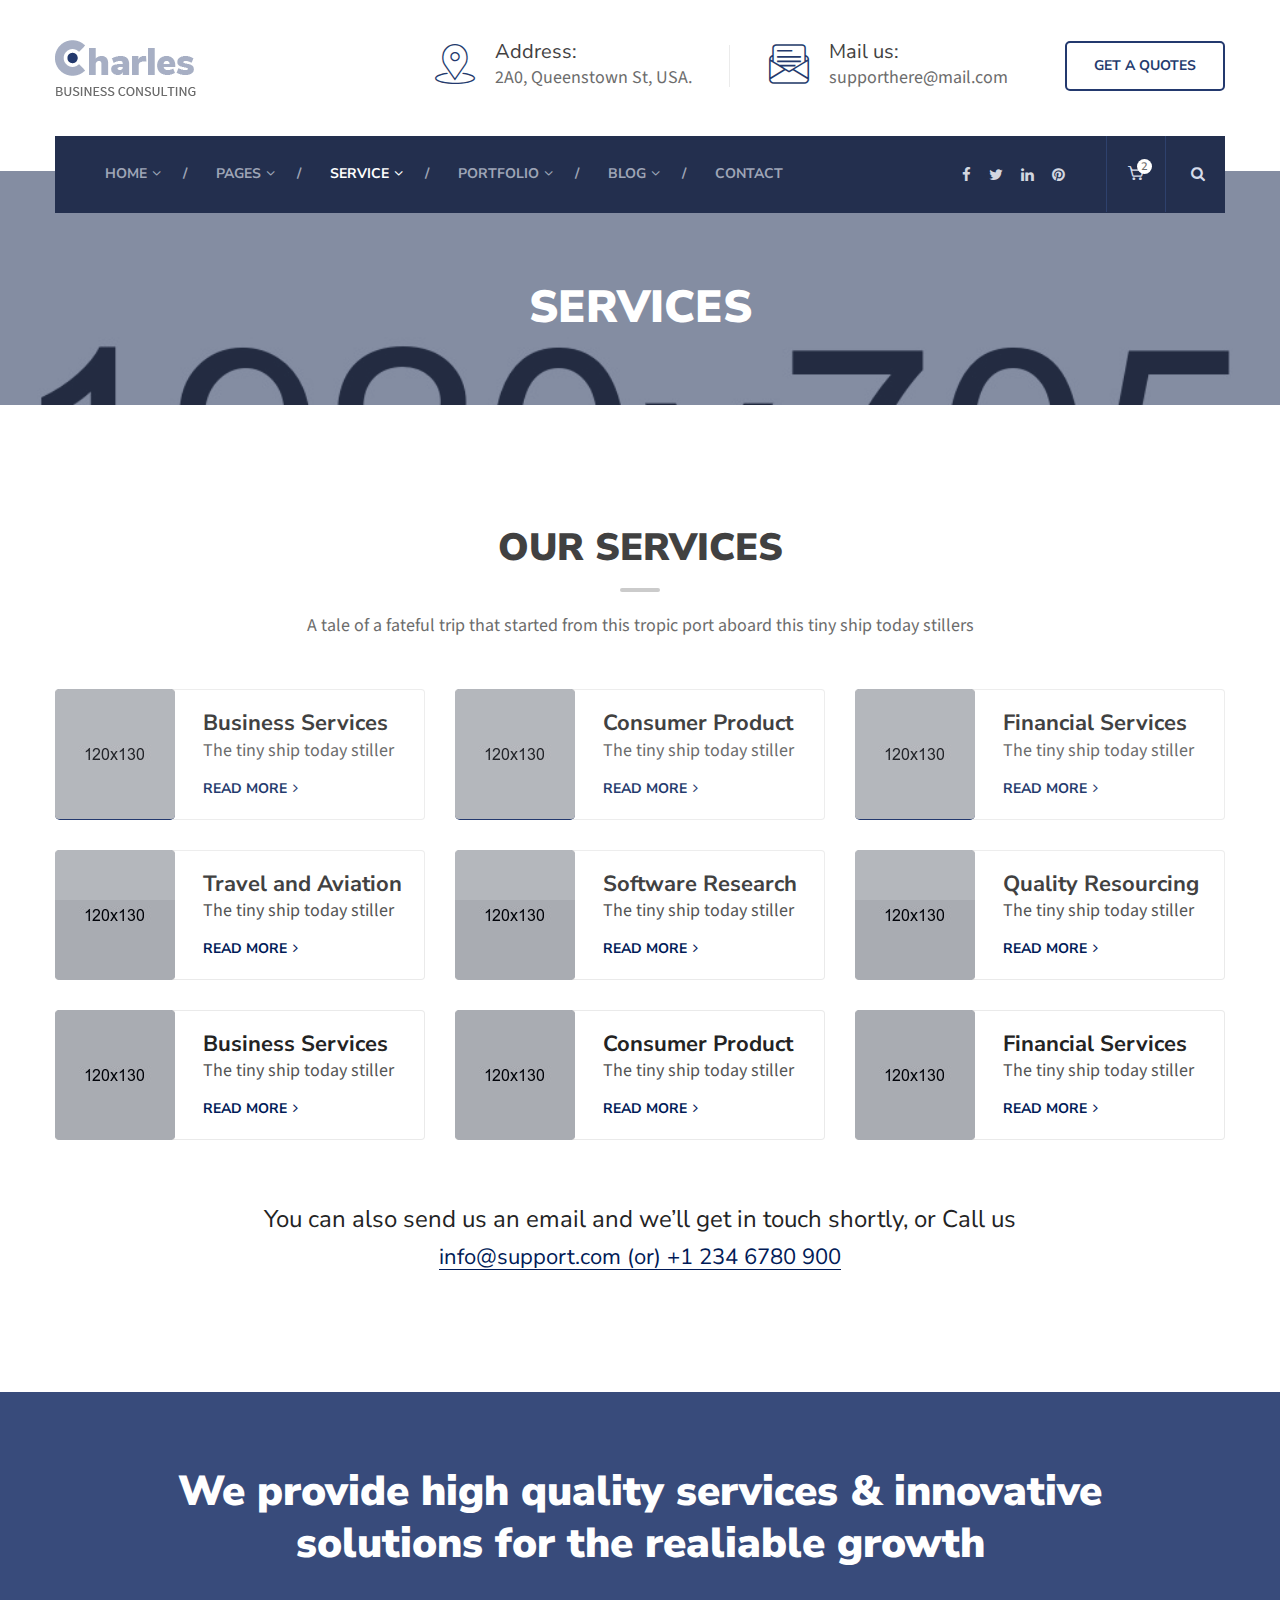
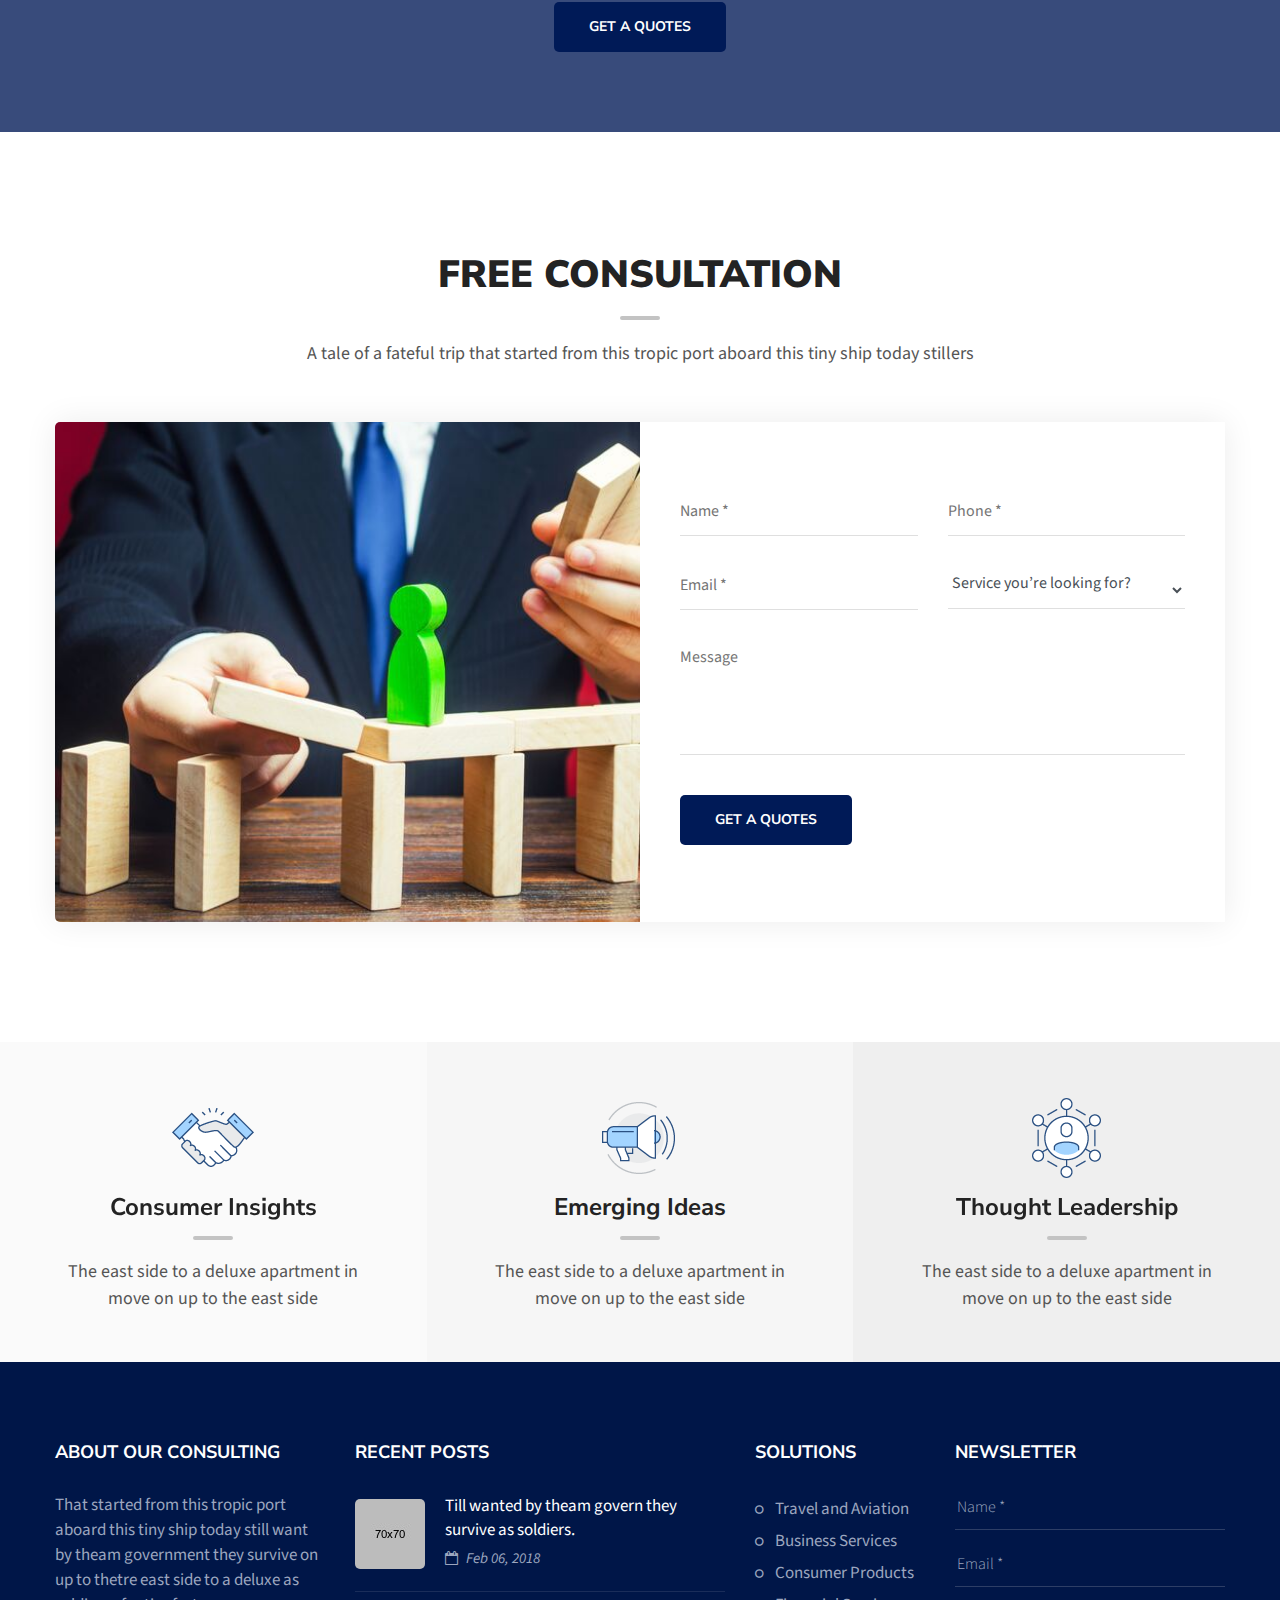
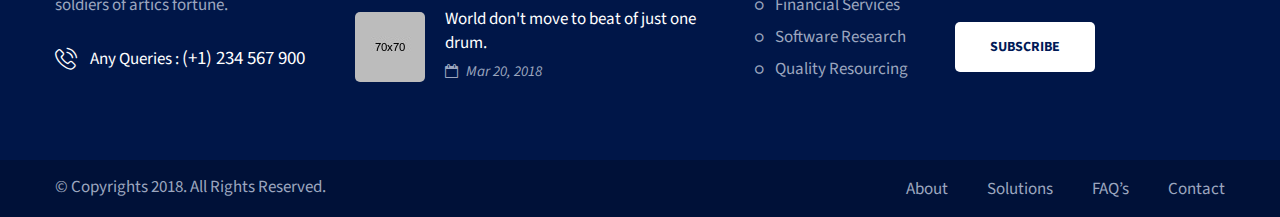
<file: service-v2.html>
<!DOCTYPE html>
<html lang="en">
	<head>
		<meta charset="UTF-8">
		<!-- For IE -->
		<meta http-equiv="X-UA-Compatible" content="IE=edge">
		<!-- For Resposive Device -->
		<meta name="viewport" content="width=device-width, initial-scale=1, shrink-to-fit=no">
		<!-- For Window Tab Color -->
		<!-- Chrome, Firefox OS and Opera -->
		<meta name="theme-color" content="#061948">
		<!-- Windows Phone -->
		<meta name="msapplication-navbutton-color" content="#061948">
		<!-- iOS Safari -->
		<meta name="apple-mobile-web-app-status-bar-style" content="#061948">
		<title>Charles-Business-Consulting HTML Template</title>
		<!-- Favicon -->
		<link rel="icon" type="image/png" sizes="56x56" href="images/fav-icon/icon.png">
		<!-- Main style sheet -->
		<link rel="stylesheet" type="text/css" href="css/style.css">
		<!-- responsive style sheet -->
		<link rel="stylesheet" type="text/css" href="css/responsive.css">

		<!-- Fix Internet Explorer ______________________________________-->
		<!--[if lt IE 9]>
			<script src="http://html5shiv.googlecode.com/svn/trunk/html5.js"></script>
			<script src="vendor/html5shiv.js"></script>
			<script src="vendor/respond.js"></script>
		<![endif]-->	
	</head>

	<body>
		<div class="main-page-wrapper">

			<!-- ===================================================
				Loading Transition
			==================================================== -->
			<div id="loader-wrapper">
				<div id="loader"></div>
			</div>

			

			<!-- 
			=============================================
				Theme Header One
			============================================== 
			-->
			<header class="header-one">
				<div class="top-header">
					<div class="container clearfix">
						<div class="logo float-left"><a href="index.html"><img src="images/logo/logo.png" alt=""></a></div>
						<div class="address-wrapper float-right">
							<ul>
								<li class="address">
									<i class="icon flaticon-placeholder"></i>
									<h6>Address:</h6>
									<p>2A0, Queenstown St, USA.</p>
								</li>
								<li class="address">
									<i class="icon flaticon-multimedia"></i>
									<h6>Mail us:</h6>
									<p>supporthere@mail.com</p>
								</li>
								<li class="quotes"><a href="#">GET A QUOTES</a></li>
							</ul>
						</div> <!-- /.address-wrapper -->
					</div> <!-- /.container -->
				</div> <!-- /.top-header -->

				<div class="theme-menu-wrapper">
					<div class="container">
						<div class="bg-wrapper clearfix">
							<!-- ============== Menu Warpper ================ -->
					   		<div class="menu-wrapper float-left">
					   			<nav id="mega-menu-holder" class="clearfix">
								   <ul class="clearfix">
									    <li><a href="#">Home</a>
									    	<ul class="dropdown">
									        	<li><a href="index.html">Home version one</a></li>
									        	<li><a href="index-2.html">Home version two</a></li>
									      </ul>
									    </li>
									    <li><a href="#">PAGES</a>
									    	<ul class="dropdown">
									    		<li><a href="about.html">About us</a></li>
									    		<li><a href="team.html">Our team</a></li>
									    		<li><a href="faq.html">Faq's</a></li>
									    		<li><a href="404.html">404</a></li>
									    		<li><a href="shop.html">Shop</a></li>
									    		<li><a href="shop-details.html">Shop details</a></li>
									            <li><a href="#">Third Level menu</a>
									    			<ul>
									    				<li><a href="#">Demo one</a></li>
									    				<li><a href="#">Demo two</a></li>
									    			</ul>
									    		</li>
									       </ul>
									    </li>
									    <li class="active"><a href="#">Service</a>
									    	<ul class="dropdown">
									        	<li><a href="service.html">Service Version one</a></li>
									        	<li><a href="service-v2.html">Service version two</a></li>
									        	<li><a href="service-details.html">Service Details</a></li>
									       </ul>
									    </li>
									    <li><a href="#">Portfolio</a>
									    	<ul class="dropdown">
									        	<li><a href="project.html">project</a></li>
									        	<li><a href="project-details.html">Project details</a></li>
									       </ul>
									    </li>
									    <li><a href="#">Blog</a>
									    	<ul class="dropdown">
									        	<li><a href="blog.html">Blog List</a></li>
									        	<li><a href="blog-grid.html">Blog Grid</a></li>
									        	<li><a href="blog-details.html">Blog details</a></li>
									       </ul>
									    </li>
									    <li><a href="contact.html">contact</a></li>
								   </ul>
								</nav> <!-- /#mega-menu-holder -->
					   		</div> <!-- /.menu-wrapper -->

					   		<div class="right-widget float-right">
					   			<ul>
					   				<li class="social-icon">
					   					<ul>
											<li><a href="#"><i class="fa fa-facebook" aria-hidden="true"></i></a></li>
											<li><a href="#"><i class="fa fa-twitter" aria-hidden="true"></i></a></li>
											<li><a href="#"><i class="fa fa-linkedin" aria-hidden="true"></i></a></li>
											<li><a href="#"><i class="fa fa-pinterest" aria-hidden="true"></i></a></li>
										</ul>
					   				</li>
					   				<li class="cart-icon">
					   					<a href="#"><i class="flaticon-tool"></i> <span>2</span></a>
					   				</li>
					   				<li class="search-option">
					   					<div class="dropdown">
					   						<button type="button" class="dropdown-toggle" data-toggle="dropdown"><i class="fa fa-search" aria-hidden="true"></i></button>
											<form action="#" class="dropdown-menu">
												<input type="text" Placeholder="Enter Your Search">
												<button><i class="fa fa-search"></i></button>
											</form>
					   					</div>
					   				</li>
					   			</ul>
					   		</div> <!-- /.right-widget -->
						</div> <!-- /.bg-wrapper -->
					</div> <!-- /.container -->
				</div> <!-- /.theme-menu-wrapper -->
			</header> <!-- /.header-one -->

			
			<!-- 
			=============================================
				Theme Inner Banner
			============================================== 
			-->
			<div class="theme-inner-banner section-spacing">
				<div class="overlay">
					<div class="container">
						<h2>SERVICES</h2>
					</div> <!-- /.container -->
				</div> <!-- /.overlay -->
			</div> <!-- /.theme-inner-banner -->


			<!-- 
			=============================================
				Service Style One
			============================================== 
			-->
			<div class="service-style-one section-spacing">
				<div class="container">
					<div class="theme-title-one">
						<h2>Our SERVICES</h2>
						<p>A tale of a fateful trip that started from this tropic port aboard this tiny ship today stillers</p>
					</div> <!-- /.theme-title-one -->
					<div class="wrapper">
						<div class="row">
							<div class="col-xl-4 col-md-6 col-12">
								<div class="single-service">
									<div class="img-box"><img src="images/home/3.jpg" alt=""></div>
									<div class="text">
										<h5><a href="service-details.html">Business Services</a></h5>
										<p>The tiny ship today stiller</p>
										<a href="service-details.html" class="read-more">READ MORE <i class="fa fa-angle-right" aria-hidden="true"></i></a>
									</div> <!-- /.text -->
								</div> <!-- /.single-service -->
							</div> <!-- /.col- -->
							<div class="col-xl-4 col-md-6 col-12">
								<div class="single-service">
									<div class="img-box"><img src="images/home/4.jpg" alt=""></div>
									<div class="text">
										<h5><a href="service-details.html">Consumer Product</a></h5>
										<p>The tiny ship today stiller</p>
										<a href="service-details.html" class="read-more">READ MORE <i class="fa fa-angle-right" aria-hidden="true"></i></a>
									</div> <!-- /.text -->
								</div> <!-- /.single-service -->
							</div> <!-- /.col- -->
							<div class="col-xl-4 col-md-6 col-12">
								<div class="single-service">
									<div class="img-box"><img src="images/home/5.jpg" alt=""></div>
									<div class="text">
										<h5><a href="service-details.html">Financial Services</a></h5>
										<p>The tiny ship today stiller</p>
										<a href="service-details.html" class="read-more">READ MORE <i class="fa fa-angle-right" aria-hidden="true"></i></a>
									</div> <!-- /.text -->
								</div> <!-- /.single-service -->
							</div> <!-- /.col- -->
							<div class="col-xl-4 col-md-6 col-12">
								<div class="single-service">
									<div class="img-box"><img src="images/home/6.jpg" alt=""></div>
									<div class="text">
										<h5><a href="service-details.html">Travel and Aviation</a></h5>
										<p>The tiny ship today stiller</p>
										<a href="service-details.html" class="read-more">READ MORE <i class="fa fa-angle-right" aria-hidden="true"></i></a>
									</div> <!-- /.text -->
								</div> <!-- /.single-service -->
							</div> <!-- /.col- -->
							<div class="col-xl-4 col-md-6 col-12">
								<div class="single-service">
									<div class="img-box"><img src="images/home/7.jpg" alt=""></div>
									<div class="text">
										<h5><a href="service-details.html">Software Research</a></h5>
										<p>The tiny ship today stiller</p>
										<a href="service-details.html" class="read-more">READ MORE <i class="fa fa-angle-right" aria-hidden="true"></i></a>
									</div> <!-- /.text -->
								</div> <!-- /.single-service -->
							</div> <!-- /.col- -->
							<div class="col-xl-4 col-md-6 col-12">
								<div class="single-service">
									<div class="img-box"><img src="images/home/8.jpg" alt=""></div>
									<div class="text">
										<h5><a href="service-details.html">Quality Resourcing</a></h5>
										<p>The tiny ship today stiller</p>
										<a href="service-details.html" class="read-more">READ MORE <i class="fa fa-angle-right" aria-hidden="true"></i></a>
									</div> <!-- /.text -->
								</div> <!-- /.single-service -->
							</div> <!-- /.col- -->
							<div class="col-xl-4 col-md-6 col-12">
								<div class="single-service">
									<div class="img-box"><img src="images/home/3.jpg" alt=""></div>
									<div class="text">
										<h5><a href="service-details.html">Business Services</a></h5>
										<p>The tiny ship today stiller</p>
										<a href="service-details.html" class="read-more">READ MORE <i class="fa fa-angle-right" aria-hidden="true"></i></a>
									</div> <!-- /.text -->
								</div> <!-- /.single-service -->
							</div> <!-- /.col- -->
							<div class="col-xl-4 col-md-6 col-12">
								<div class="single-service">
									<div class="img-box"><img src="images/home/6.jpg" alt=""></div>
									<div class="text">
										<h5><a href="service-details.html">Consumer Product</a></h5>
										<p>The tiny ship today stiller</p>
										<a href="service-details.html" class="read-more">READ MORE <i class="fa fa-angle-right" aria-hidden="true"></i></a>
									</div> <!-- /.text -->
								</div> <!-- /.single-service -->
							</div> <!-- /.col- -->
							<div class="col-xl-4 col-md-6 col-12">
								<div class="single-service">
									<div class="img-box"><img src="images/home/7.jpg" alt=""></div>
									<div class="text">
										<h5><a href="service-details.html">Financial Services</a></h5>
										<p>The tiny ship today stiller</p>
										<a href="service-details.html" class="read-more">READ MORE <i class="fa fa-angle-right" aria-hidden="true"></i></a>
									</div> <!-- /.text -->
								</div> <!-- /.single-service -->
							</div> <!-- /.col- -->
						</div> <!-- /.row -->
					</div> <!-- /.wrapper -->
					<div class="contact-text">
						<h4>You can also send us an email and we’ll get in touch shortly, or Call us</h4>
						<h5><a href="#">info@support.com</a>  (or)  <a href="#">+1 234 6780 900</a></h5>
					</div>
				</div> <!-- /.container -->
			</div> <!-- /.service-style-one -->
			

			
			<!-- 
			=============================================
				Feature Banner
			============================================== 
			-->
			<div class="feature-banner section-spacing">
				<div class="opacity">
					<div class="container">
						<h2>We provide high quality services &amp; innovative solutions for the realiable growth</h2>
						<a href="#" class="theme-button-one">GET A QUOTES</a>
					</div> <!-- /.container -->
				</div> <!-- /.opacity -->
			</div> <!-- /.feature-banner -->


			<!--
			=====================================================
				Free Consultation
			=====================================================
			-->
			<div class="consultation-form section-spacing">
				<div class="container">
					<div class="theme-title-one">
						<h2>FREE CONSULTATION</h2>
						<p>A tale of a fateful trip that started from this tropic port aboard this tiny ship today stillers</p>
					</div> <!-- /.theme-title-one -->
					<div class="clearfix main-content no-gutters row">
						<div class="col-xl-6 col-lg-5 col-12"><div class="img-box"></div></div>
						<div class="col-xl-6 col-lg-7 col-12">
							<div class="form-wrapper">
								<form action="#" class="theme-form-one">
									<div class="row">
										<div class="col-md-6"><input type="text" placeholder="Name *"></div>
										<div class="col-md-6"><input type="text" placeholder="Phone *"></div>
										<div class="col-md-6"><input type="email" placeholder="Email *"></div>
										<div class="col-md-6">
											<select class="form-control" id="exampleSelect1">
										      <option>Service you’re looking for?</option>
										      <option>Business Services</option>
										      <option>Consumer Product</option>
										      <option>Financial Services</option>
										      <option>Software Research</option>
										    </select>
										</div>
										<div class="col-12"><textarea placeholder="Message"></textarea></div>
									</div> <!-- /.row -->
									<button class="theme-button-one">GET A QUOTES</button>
								</form>
							</div> <!-- /.form-wrapper -->
						</div> <!-- /.col- -->
					</div> <!-- /.main-content -->
				</div> <!-- /.container -->
			</div> <!-- /.consultation-form -->


			<!-- 
			=============================================
				Top Feature
			============================================== 
			-->
			<div class="top-feature fix-border">
				<div class="top-features-slide">
					<div class="item">
						<div class="main-content" style="background:#fafafa;">
							<img src="images/icon/1.png" alt="">
							<h4><a href="#">Consumer Insights</a></h4>
							<p>The east side to a deluxe apartment in move on up to the east side</p>
						</div> <!-- /.main-content -->
					</div> <!-- /.item -->
					<div class="item">
						<div class="main-content" style="background:#f6f6f6;">
							<img src="images/icon/2.png" alt="">
							<h4><a href="#">Emerging Ideas</a></h4>
							<p>The east side to a deluxe apartment in move on up to the east side</p>
						</div> <!-- /.main-content -->
					</div> <!-- /.item -->
					<div class="item">
						<div class="main-content" style="background:#efefef;">
							<img src="images/icon/3.png" alt="">
							<h4><a href="#">Thought Leadership</a></h4>
							<p>The east side to a deluxe apartment in move on up to the east side</p>
						</div> <!-- /.main-content -->
					</div> <!-- /.item -->
					<div class="item">
						<div class="main-content" style="background:#e9e9e9;">
							<img src="images/icon/4.png" alt="">
							<h4><a href="#">Marketing Goals</a></h4>
							<p>The east side to a deluxe apartment in move on up to the east side</p>
						</div> <!-- /.main-content -->
					</div> <!-- /.item -->
				</div> <!-- /.top-features-slide -->
			</div> <!-- /.top-feature -->



			<!--
			=====================================================
				Footer
			=====================================================
			-->
			<footer class="theme-footer-one">
				<div class="top-footer">
					<div class="container">
						<div class="row">
							<div class="col-xl-3 col-lg-4 col-sm-6 about-widget">
								<h6 class="title">About OUR Consulting</h6>
								<p>That started from this tropic port aboard this tiny ship today still want by theam government they survive on up to thetre east side to a deluxe as soldiers of artics fortune.</p>
								<div class="queries"><i class="flaticon-phone-call"></i> Any Queries : <a href="#">(+1) 234 567 900</a></div>
							</div> <!-- /.about-widget -->
							<div class="col-xl-4 col-lg-3 col-sm-6 footer-recent-post">
								<h6 class="title">RECENT POSTS</h6>
								<ul>
									<li class="clearfix">
										<img src="images/blog/1.jpg" alt="" class="float-left">
										<div class="post float-left">
											<a href="blog-details.html">Till wanted by theam govern they survive as soldiers.</a>
											<div class="date"><i class="fa fa-calendar-o" aria-hidden="true"></i> Feb 06, 2018</div>
										</div>
									</li>
									<li class="clearfix">
										<img src="images/blog/2.jpg" alt="" class="float-left">
										<div class="post float-left">
											<a href="blog-details.html">World don't move to beat of just one drum.</a>
											<div class="date"><i class="fa fa-calendar-o" aria-hidden="true"></i> Mar 20, 2018</div>
										</div>
									</li>
								</ul>
							</div> <!-- /.footer-recent-post -->
							<div class="col-xl-2 col-lg-3 col-sm-6 footer-list">
								<h6 class="title">SOLUTIONS</h6>
								<ul>
									<li><a href="#">Travel and Aviation</a></li>
									<li><a href="#">Business Services</a></li>
									<li><a href="#">Consumer Products</a></li>
									<li><a href="#">Financial Services</a></li>
									<li><a href="#">Software Research</a></li>
									<li><a href="#">Quality Resourcing</a></li>
								</ul>
							</div> <!-- /.footer-list -->
							<div class="col-xl-3 col-lg-2 col-sm-6 footer-newsletter">
								<h6 class="title">NEWSLETTER</h6>
								<form action="#">
									<input type="text" placeholder="Name *">
									<input type="email" placeholder="Email *">
									<button class="theme-button-one">SUBSCRIBE</button>
								</form>
							</div>
						</div> <!-- /.row -->
					</div> <!-- /.container -->
				</div> <!-- /.top-footer -->
				<div class="bottom-footer">
					<div class="container">
						<div class="row">
							<div class="col-md-6 col-12"><p>&copy; Copyrights 2018. All Rights Reserved.</p></div>
							<div class="col-md-6 col-12">
								<ul>
									<li><a href="about.html">About</a></li>
									<li><a href="service.html">Solutions</a></li>
									<li><a href="#">FAQ’s</a></li>
									<li><a href="contact.html">Contact</a></li>
								</ul>
							</div>
						</div>
					</div>
				</div> <!-- /.bottom-footer -->
			</footer> <!-- /.theme-footer -->
			

	        

	        <!-- Scroll Top Button -->
			<button class="scroll-top tran3s">
				<i class="fa fa-angle-up" aria-hidden="true"></i>
			</button>
			


		<!-- Optional JavaScript _____________________________  -->

    	<!-- jQuery first, then Popper.js, then Bootstrap JS -->
    	<!-- jQuery -->
		<script src="vendor/jquery.2.2.3.min.js"></script>
		<!-- Popper js -->
		<script src="vendor/popper.js/popper.min.js"></script>
		<!-- Bootstrap JS -->
		<script src="vendor/bootstrap/js/bootstrap.min.js"></script>
		<!-- Camera Slider -->
		<script src='vendor/Camera-master/scripts/jquery.mobile.customized.min.js'></script>
	    <script src='vendor/Camera-master/scripts/jquery.easing.1.3.js'></script> 
	    <script src='vendor/Camera-master/scripts/camera.min.js'></script>
	    <!-- menu  -->
		<script src="vendor/menu/src/js/jquery.slimmenu.js"></script>
		<!-- WOW js -->
		<script src="vendor/WOW-master/dist/wow.min.js"></script>
		<!-- owl.carousel -->
		<script src="vendor/owl-carousel/owl.carousel.min.js"></script>
		<!-- js count to -->
		<script src="vendor/jquery.appear.js"></script>
		<script src="vendor/jquery.countTo.js"></script>
		<!-- Fancybox -->
		<script src="vendor/fancybox/dist/jquery.fancybox.min.js"></script>

		<!-- Theme js -->
		<script src="js/theme.js"></script>
		</div> <!-- /.main-page-wrapper -->
	</body>
</html>
</file>
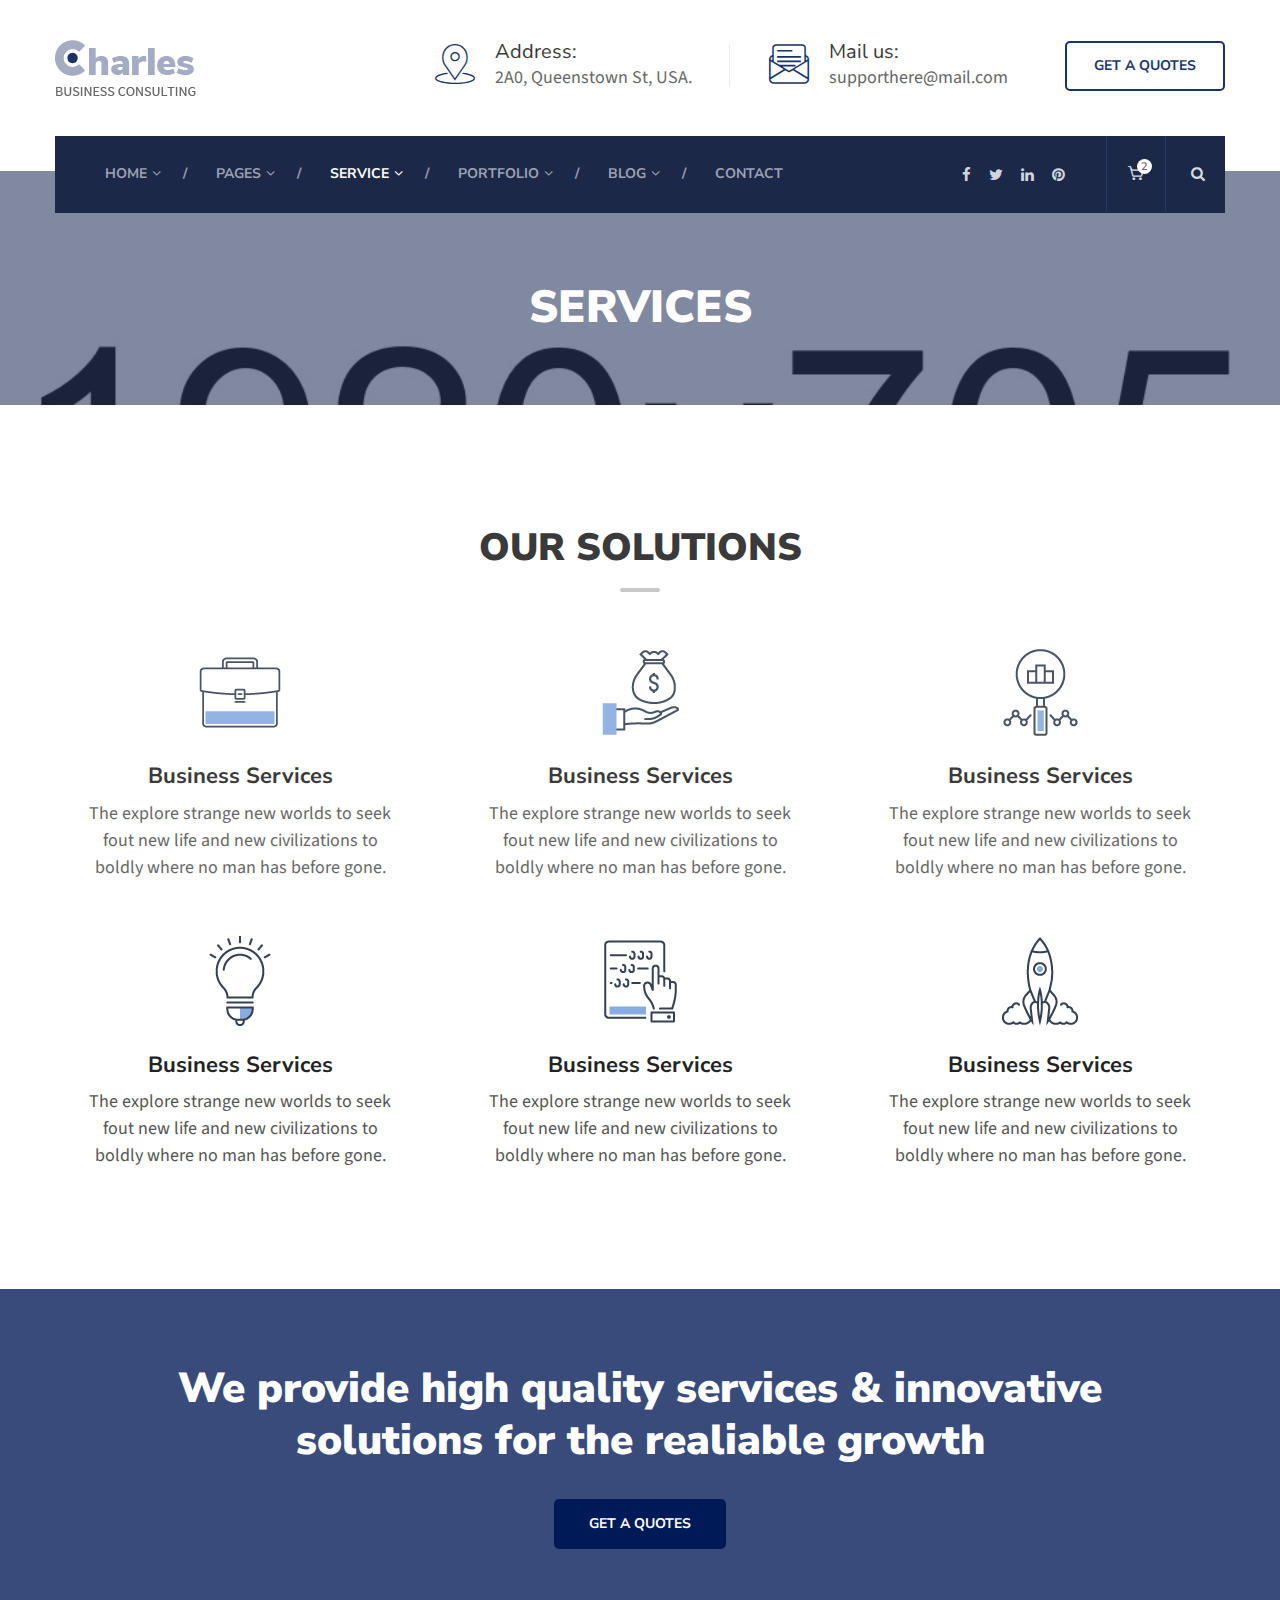
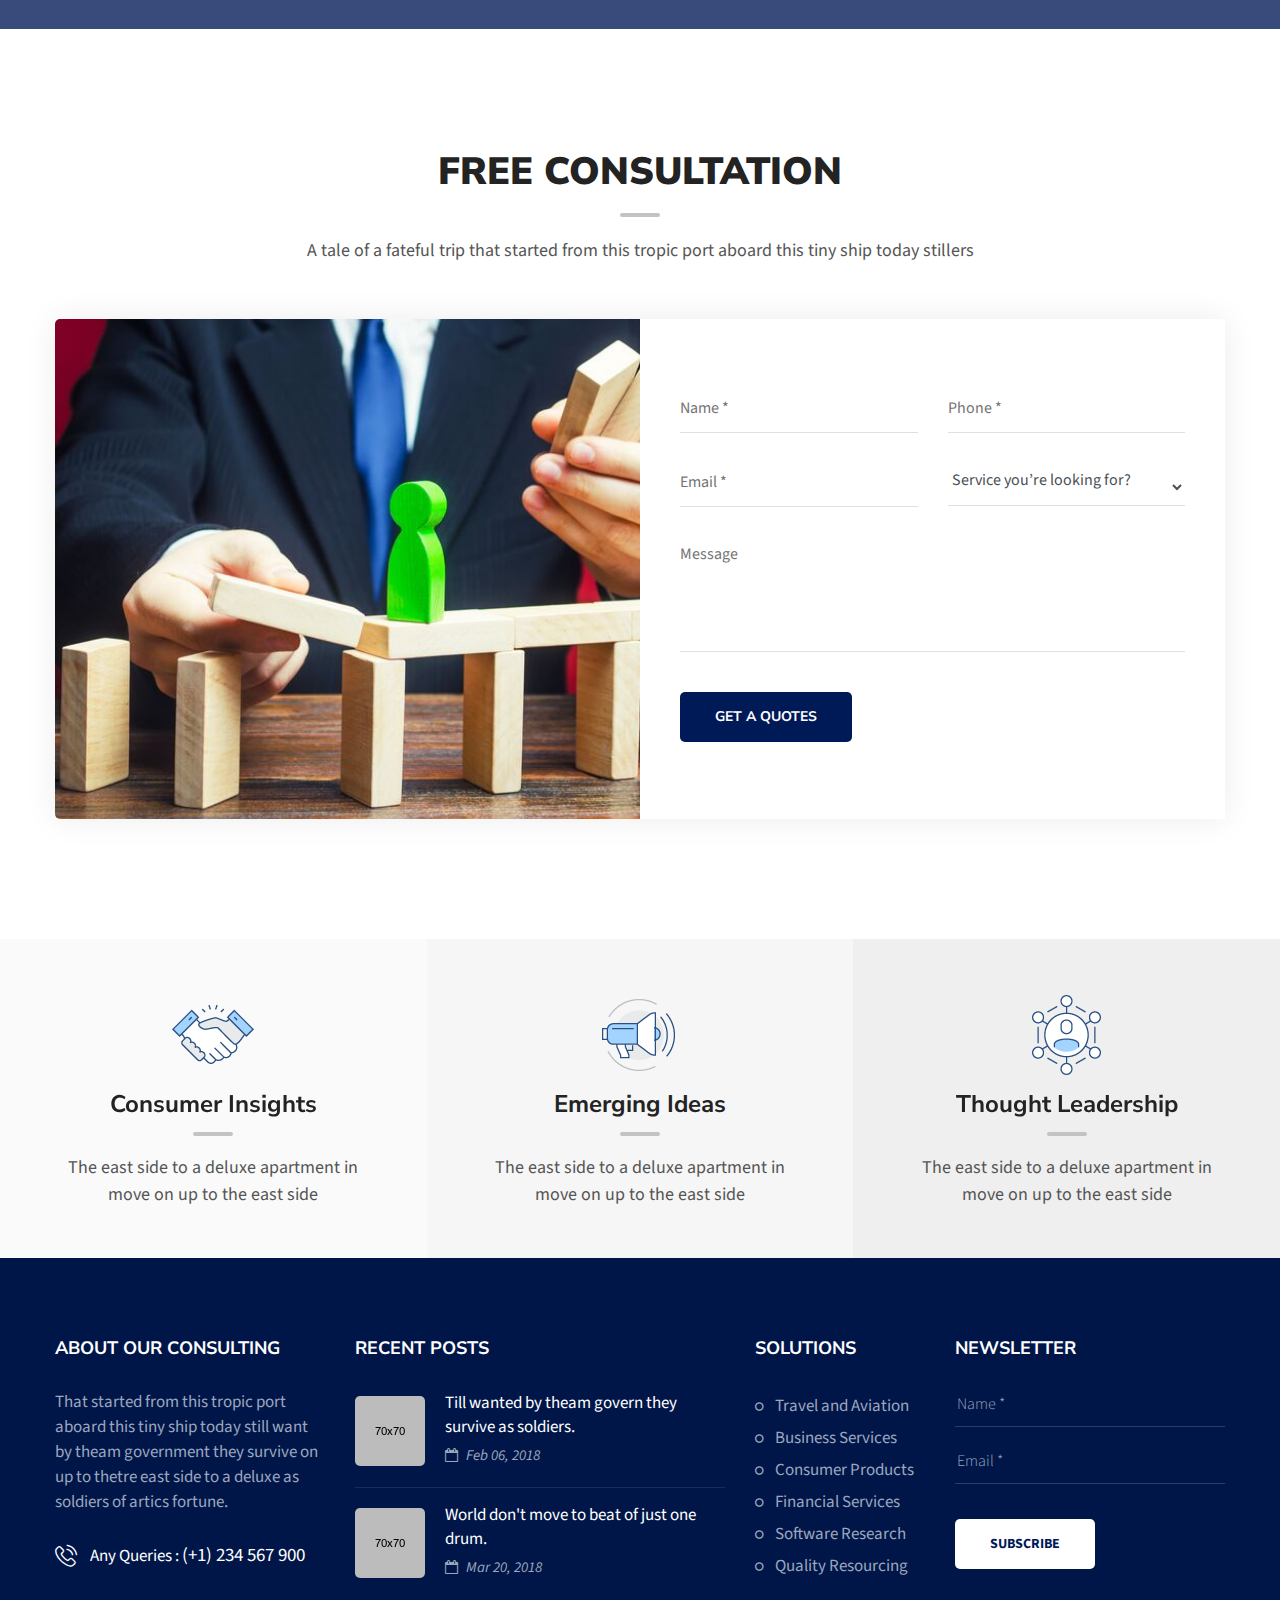
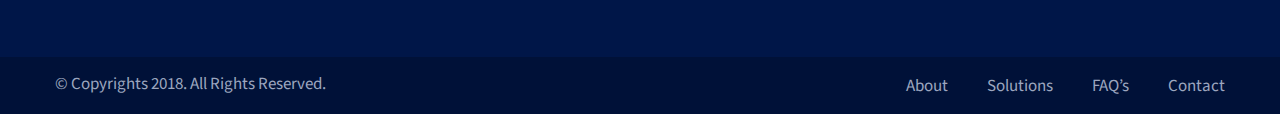
<file: service.html>
<!DOCTYPE html>
<html lang="en">
	<head>
		<meta charset="UTF-8">
		<!-- For IE -->
		<meta http-equiv="X-UA-Compatible" content="IE=edge">
		<!-- For Resposive Device -->
		<meta name="viewport" content="width=device-width, initial-scale=1, shrink-to-fit=no">
		<!-- For Window Tab Color -->
		<!-- Chrome, Firefox OS and Opera -->
		<meta name="theme-color" content="#061948">
		<!-- Windows Phone -->
		<meta name="msapplication-navbutton-color" content="#061948">
		<!-- iOS Safari -->
		<meta name="apple-mobile-web-app-status-bar-style" content="#061948">
		<title>Charles-Business-Consulting HTML Template</title>
		<!-- Favicon -->
		<link rel="icon" type="image/png" sizes="56x56" href="images/fav-icon/icon.png">
		<!-- Main style sheet -->
		<link rel="stylesheet" type="text/css" href="css/style.css">
		<!-- responsive style sheet -->
		<link rel="stylesheet" type="text/css" href="css/responsive.css">

		<!-- Fix Internet Explorer ______________________________________-->
		<!--[if lt IE 9]>
			<script src="http://html5shiv.googlecode.com/svn/trunk/html5.js"></script>
			<script src="vendor/html5shiv.js"></script>
			<script src="vendor/respond.js"></script>
		<![endif]-->	
	</head>

	<body>
		<div class="main-page-wrapper">

			<!-- ===================================================
				Loading Transition
			==================================================== -->
			<div id="loader-wrapper">
				<div id="loader"></div>
			</div>

			

			<!-- 
			=============================================
				Theme Header One
			============================================== 
			-->
			<header class="header-one">
				<div class="top-header">
					<div class="container clearfix">
						<div class="logo float-left"><a href="index.html"><img src="images/logo/logo.png" alt=""></a></div>
						<div class="address-wrapper float-right">
							<ul>
								<li class="address">
									<i class="icon flaticon-placeholder"></i>
									<h6>Address:</h6>
									<p>2A0, Queenstown St, USA.</p>
								</li>
								<li class="address">
									<i class="icon flaticon-multimedia"></i>
									<h6>Mail us:</h6>
									<p>supporthere@mail.com</p>
								</li>
								<li class="quotes"><a href="#">GET A QUOTES</a></li>
							</ul>
						</div> <!-- /.address-wrapper -->
					</div> <!-- /.container -->
				</div> <!-- /.top-header -->

				<div class="theme-menu-wrapper">
					<div class="container">
						<div class="bg-wrapper clearfix">
							<!-- ============== Menu Warpper ================ -->
					   		<div class="menu-wrapper float-left">
					   			<nav id="mega-menu-holder" class="clearfix">
								   <ul class="clearfix">
									    <li><a href="#">Home</a>
									    	<ul class="dropdown">
									        	<li><a href="index.html">Home version one</a></li>
									        	<li><a href="index-2.html">Home version two</a></li>
									      </ul>
									    </li>
									    <li><a href="#">PAGES</a>
									    	<ul class="dropdown">
									    		<li><a href="about.html">About us</a></li>
									    		<li><a href="team.html">Our team</a></li>
									    		<li><a href="faq.html">Faq's</a></li>
									    		<li><a href="404.html">404</a></li>
									    		<li><a href="shop.html">Shop</a></li>
									    		<li><a href="shop-details.html">Shop details</a></li>
									            <li><a href="#">Third Level menu</a>
									    			<ul>
									    				<li><a href="#">Demo one</a></li>
									    				<li><a href="#">Demo two</a></li>
									    			</ul>
									    		</li>
									       </ul>
									    </li>
									    <li class="active"><a href="#">Service</a>
									    	<ul class="dropdown">
									        	<li><a href="service.html">Service Version one</a></li>
									        	<li><a href="service-v2.html">Service version two</a></li>
									        	<li><a href="service-details.html">Service Details</a></li>
									       </ul>
									    </li>
									    <li><a href="#">Portfolio</a>
									    	<ul class="dropdown">
									        	<li><a href="project.html">project</a></li>
									        	<li><a href="project-details.html">Project details</a></li>
									       </ul>
									    </li>
									    <li><a href="#">Blog</a>
									    	<ul class="dropdown">
									        	<li><a href="blog.html">Blog List</a></li>
									        	<li><a href="blog-grid.html">Blog Grid</a></li>
									        	<li><a href="blog-details.html">Blog details</a></li>
									       </ul>
									    </li>
									    <li><a href="contact.html">contact</a></li>
								   </ul>
								</nav> <!-- /#mega-menu-holder -->
					   		</div> <!-- /.menu-wrapper -->

					   		<div class="right-widget float-right">
					   			<ul>
					   				<li class="social-icon">
					   					<ul>
											<li><a href="#"><i class="fa fa-facebook" aria-hidden="true"></i></a></li>
											<li><a href="#"><i class="fa fa-twitter" aria-hidden="true"></i></a></li>
											<li><a href="#"><i class="fa fa-linkedin" aria-hidden="true"></i></a></li>
											<li><a href="#"><i class="fa fa-pinterest" aria-hidden="true"></i></a></li>
										</ul>
					   				</li>
					   				<li class="cart-icon">
					   					<a href="#"><i class="flaticon-tool"></i> <span>2</span></a>
					   				</li>
					   				<li class="search-option">
					   					<div class="dropdown">
					   						<button type="button" class="dropdown-toggle" data-toggle="dropdown"><i class="fa fa-search" aria-hidden="true"></i></button>
											<form action="#" class="dropdown-menu">
												<input type="text" Placeholder="Enter Your Search">
												<button><i class="fa fa-search"></i></button>
											</form>
					   					</div>
					   				</li>
					   			</ul>
					   		</div> <!-- /.right-widget -->
						</div> <!-- /.bg-wrapper -->
					</div> <!-- /.container -->
				</div> <!-- /.theme-menu-wrapper -->
			</header> <!-- /.header-one -->

			
			<!-- 
			=============================================
				Theme Inner Banner
			============================================== 
			-->
			<div class="theme-inner-banner section-spacing">
				<div class="overlay">
					<div class="container">
						<h2>SERVICES</h2>
					</div> <!-- /.container -->
				</div> <!-- /.overlay -->
			</div> <!-- /.theme-inner-banner -->


			<!-- 
			=============================================
				Our Solution
			============================================== 
			-->
			<div class="our-solution section-spacing">
				<div class="container">
					<div class="theme-title-one">
						<h2>Our SOLUTIONS</h2>
					</div> <!-- /.theme-title-one -->
					<div class="wrapper">
						<div class="row">
							<div class="col-lg-4 col-sm-6 col-12">
								<div class="single-solution-block">
									<img src="images/icon/5.png" alt="" class="icon">
									<h5><a href="service-details.html">Business Services</a></h5>
									<p>The explore strange new worlds to seek fout new life and new civilizations to boldly where no man has before gone. </p>
								</div> <!-- /.single-solution-block -->
							</div> <!-- /.col- -->
							<div class="col-lg-4 col-sm-6 col-12">
								<div class="single-solution-block">
									<img src="images/icon/6.png" alt="" class="icon">
									<h5><a href="service-details.html">Business Services</a></h5>
									<p>The explore strange new worlds to seek fout new life and new civilizations to boldly where no man has before gone. </p>
								</div> <!-- /.single-solution-block -->
							</div> <!-- /.col- -->
							<div class="col-lg-4 col-sm-6 col-12">
								<div class="single-solution-block">
									<img src="images/icon/7.png" alt="" class="icon">
									<h5><a href="service-details.html">Business Services</a></h5>
									<p>The explore strange new worlds to seek fout new life and new civilizations to boldly where no man has before gone. </p>
								</div> <!-- /.single-solution-block -->
							</div> <!-- /.col- -->
							<div class="col-lg-4 col-sm-6 col-12">
								<div class="single-solution-block">
									<img src="images/icon/8.png" alt="" class="icon">
									<h5><a href="service-details.html">Business Services</a></h5>
									<p>The explore strange new worlds to seek fout new life and new civilizations to boldly where no man has before gone. </p>
								</div> <!-- /.single-solution-block -->
							</div> <!-- /.col- -->
							<div class="col-lg-4 col-sm-6 col-12">
								<div class="single-solution-block">
									<img src="images/icon/9.png" alt="" class="icon">
									<h5><a href="service-details.html">Business Services</a></h5>
									<p>The explore strange new worlds to seek fout new life and new civilizations to boldly where no man has before gone. </p>
								</div> <!-- /.single-solution-block -->
							</div> <!-- /.col- -->
							<div class="col-lg-4 col-sm-6 col-12">
								<div class="single-solution-block">
									<img src="images/icon/10.png" alt="" class="icon">
									<h5><a href="service-details.html">Business Services</a></h5>
									<p>The explore strange new worlds to seek fout new life and new civilizations to boldly where no man has before gone. </p>
								</div> <!-- /.single-solution-block -->
							</div> <!-- /.col- -->
						</div> <!-- /.row -->
					</div> <!-- /.wrapper -->
				</div> <!-- /.container -->
			</div> <!-- /.our-solution -->
			

			
			<!-- 
			=============================================
				Feature Banner
			============================================== 
			-->
			<div class="feature-banner section-spacing">
				<div class="opacity">
					<div class="container">
						<h2>We provide high quality services &amp; innovative solutions for the realiable growth</h2>
						<a href="#" class="theme-button-one">GET A QUOTES</a>
					</div> <!-- /.container -->
				</div> <!-- /.opacity -->
			</div> <!-- /.feature-banner -->


			<!--
			=====================================================
				Free Consultation
			=====================================================
			-->
			<div class="consultation-form section-spacing">
				<div class="container">
					<div class="theme-title-one">
						<h2>FREE CONSULTATION</h2>
						<p>A tale of a fateful trip that started from this tropic port aboard this tiny ship today stillers</p>
					</div> <!-- /.theme-title-one -->
					<div class="clearfix main-content no-gutters row">
						<div class="col-xl-6 col-lg-5 col-12"><div class="img-box"></div></div>
						<div class="col-xl-6 col-lg-7 col-12">
							<div class="form-wrapper">
								<form action="#" class="theme-form-one">
									<div class="row">
										<div class="col-md-6"><input type="text" placeholder="Name *"></div>
										<div class="col-md-6"><input type="text" placeholder="Phone *"></div>
										<div class="col-md-6"><input type="email" placeholder="Email *"></div>
										<div class="col-md-6">
											<select class="form-control" id="exampleSelect1">
										      <option>Service you’re looking for?</option>
										      <option>Business Services</option>
										      <option>Consumer Product</option>
										      <option>Financial Services</option>
										      <option>Software Research</option>
										    </select>
										</div>
										<div class="col-12"><textarea placeholder="Message"></textarea></div>
									</div> <!-- /.row -->
									<button class="theme-button-one">GET A QUOTES</button>
								</form>
							</div> <!-- /.form-wrapper -->
						</div> <!-- /.col- -->
					</div> <!-- /.main-content -->
				</div> <!-- /.container -->
			</div> <!-- /.consultation-form -->


			<!-- 
			=============================================
				Top Feature
			============================================== 
			-->
			<div class="top-feature fix-border">
				<div class="top-features-slide">
					<div class="item">
						<div class="main-content" style="background:#fafafa;">
							<img src="images/icon/1.png" alt="">
							<h4><a href="#">Consumer Insights</a></h4>
							<p>The east side to a deluxe apartment in move on up to the east side</p>
						</div> <!-- /.main-content -->
					</div> <!-- /.item -->
					<div class="item">
						<div class="main-content" style="background:#f6f6f6;">
							<img src="images/icon/2.png" alt="">
							<h4><a href="#">Emerging Ideas</a></h4>
							<p>The east side to a deluxe apartment in move on up to the east side</p>
						</div> <!-- /.main-content -->
					</div> <!-- /.item -->
					<div class="item">
						<div class="main-content" style="background:#efefef;">
							<img src="images/icon/3.png" alt="">
							<h4><a href="#">Thought Leadership</a></h4>
							<p>The east side to a deluxe apartment in move on up to the east side</p>
						</div> <!-- /.main-content -->
					</div> <!-- /.item -->
					<div class="item">
						<div class="main-content" style="background:#e9e9e9;">
							<img src="images/icon/4.png" alt="">
							<h4><a href="#">Marketing Goals</a></h4>
							<p>The east side to a deluxe apartment in move on up to the east side</p>
						</div> <!-- /.main-content -->
					</div> <!-- /.item -->
				</div> <!-- /.top-features-slide -->
			</div> <!-- /.top-feature -->



			<!--
			=====================================================
				Footer
			=====================================================
			-->
			<footer class="theme-footer-one">
				<div class="top-footer">
					<div class="container">
						<div class="row">
							<div class="col-xl-3 col-lg-4 col-sm-6 about-widget">
								<h6 class="title">About OUR Consulting</h6>
								<p>That started from this tropic port aboard this tiny ship today still want by theam government they survive on up to thetre east side to a deluxe as soldiers of artics fortune.</p>
								<div class="queries"><i class="flaticon-phone-call"></i> Any Queries : <a href="#">(+1) 234 567 900</a></div>
							</div> <!-- /.about-widget -->
							<div class="col-xl-4 col-lg-3 col-sm-6 footer-recent-post">
								<h6 class="title">RECENT POSTS</h6>
								<ul>
									<li class="clearfix">
										<img src="images/blog/1.jpg" alt="" class="float-left">
										<div class="post float-left">
											<a href="blog-details.html">Till wanted by theam govern they survive as soldiers.</a>
											<div class="date"><i class="fa fa-calendar-o" aria-hidden="true"></i> Feb 06, 2018</div>
										</div>
									</li>
									<li class="clearfix">
										<img src="images/blog/2.jpg" alt="" class="float-left">
										<div class="post float-left">
											<a href="blog-details.html">World don't move to beat of just one drum.</a>
											<div class="date"><i class="fa fa-calendar-o" aria-hidden="true"></i> Mar 20, 2018</div>
										</div>
									</li>
								</ul>
							</div> <!-- /.footer-recent-post -->
							<div class="col-xl-2 col-lg-3 col-sm-6 footer-list">
								<h6 class="title">SOLUTIONS</h6>
								<ul>
									<li><a href="#">Travel and Aviation</a></li>
									<li><a href="#">Business Services</a></li>
									<li><a href="#">Consumer Products</a></li>
									<li><a href="#">Financial Services</a></li>
									<li><a href="#">Software Research</a></li>
									<li><a href="#">Quality Resourcing</a></li>
								</ul>
							</div> <!-- /.footer-list -->
							<div class="col-xl-3 col-lg-2 col-sm-6 footer-newsletter">
								<h6 class="title">NEWSLETTER</h6>
								<form action="#">
									<input type="text" placeholder="Name *">
									<input type="email" placeholder="Email *">
									<button class="theme-button-one">SUBSCRIBE</button>
								</form>
							</div>
						</div> <!-- /.row -->
					</div> <!-- /.container -->
				</div> <!-- /.top-footer -->
				<div class="bottom-footer">
					<div class="container">
						<div class="row">
							<div class="col-md-6 col-12"><p>&copy; Copyrights 2018. All Rights Reserved.</p></div>
							<div class="col-md-6 col-12">
								<ul>
									<li><a href="about.html">About</a></li>
									<li><a href="service.html">Solutions</a></li>
									<li><a href="#">FAQ’s</a></li>
									<li><a href="contact.html">Contact</a></li>
								</ul>
							</div>
						</div>
					</div>
				</div> <!-- /.bottom-footer -->
			</footer> <!-- /.theme-footer -->
			

	        

	        <!-- Scroll Top Button -->
			<button class="scroll-top tran3s">
				<i class="fa fa-angle-up" aria-hidden="true"></i>
			</button>
			


		<!-- Optional JavaScript _____________________________  -->

    	<!-- jQuery first, then Popper.js, then Bootstrap JS -->
    	<!-- jQuery -->
		<script src="vendor/jquery.2.2.3.min.js"></script>
		<!-- Popper js -->
		<script src="vendor/popper.js/popper.min.js"></script>
		<!-- Bootstrap JS -->
		<script src="vendor/bootstrap/js/bootstrap.min.js"></script>
		<!-- Camera Slider -->
		<script src='vendor/Camera-master/scripts/jquery.mobile.customized.min.js'></script>
	    <script src='vendor/Camera-master/scripts/jquery.easing.1.3.js'></script> 
	    <script src='vendor/Camera-master/scripts/camera.min.js'></script>
	    <!-- menu  -->
		<script src="vendor/menu/src/js/jquery.slimmenu.js"></script>
		<!-- WOW js -->
		<script src="vendor/WOW-master/dist/wow.min.js"></script>
		<!-- owl.carousel -->
		<script src="vendor/owl-carousel/owl.carousel.min.js"></script>
		<!-- js count to -->
		<script src="vendor/jquery.appear.js"></script>
		<script src="vendor/jquery.countTo.js"></script>
		<!-- Fancybox -->
		<script src="vendor/fancybox/dist/jquery.fancybox.min.js"></script>

		<!-- Theme js -->
		<script src="js/theme.js"></script>
		</div> <!-- /.main-page-wrapper -->
	</body>
</html>
</file>
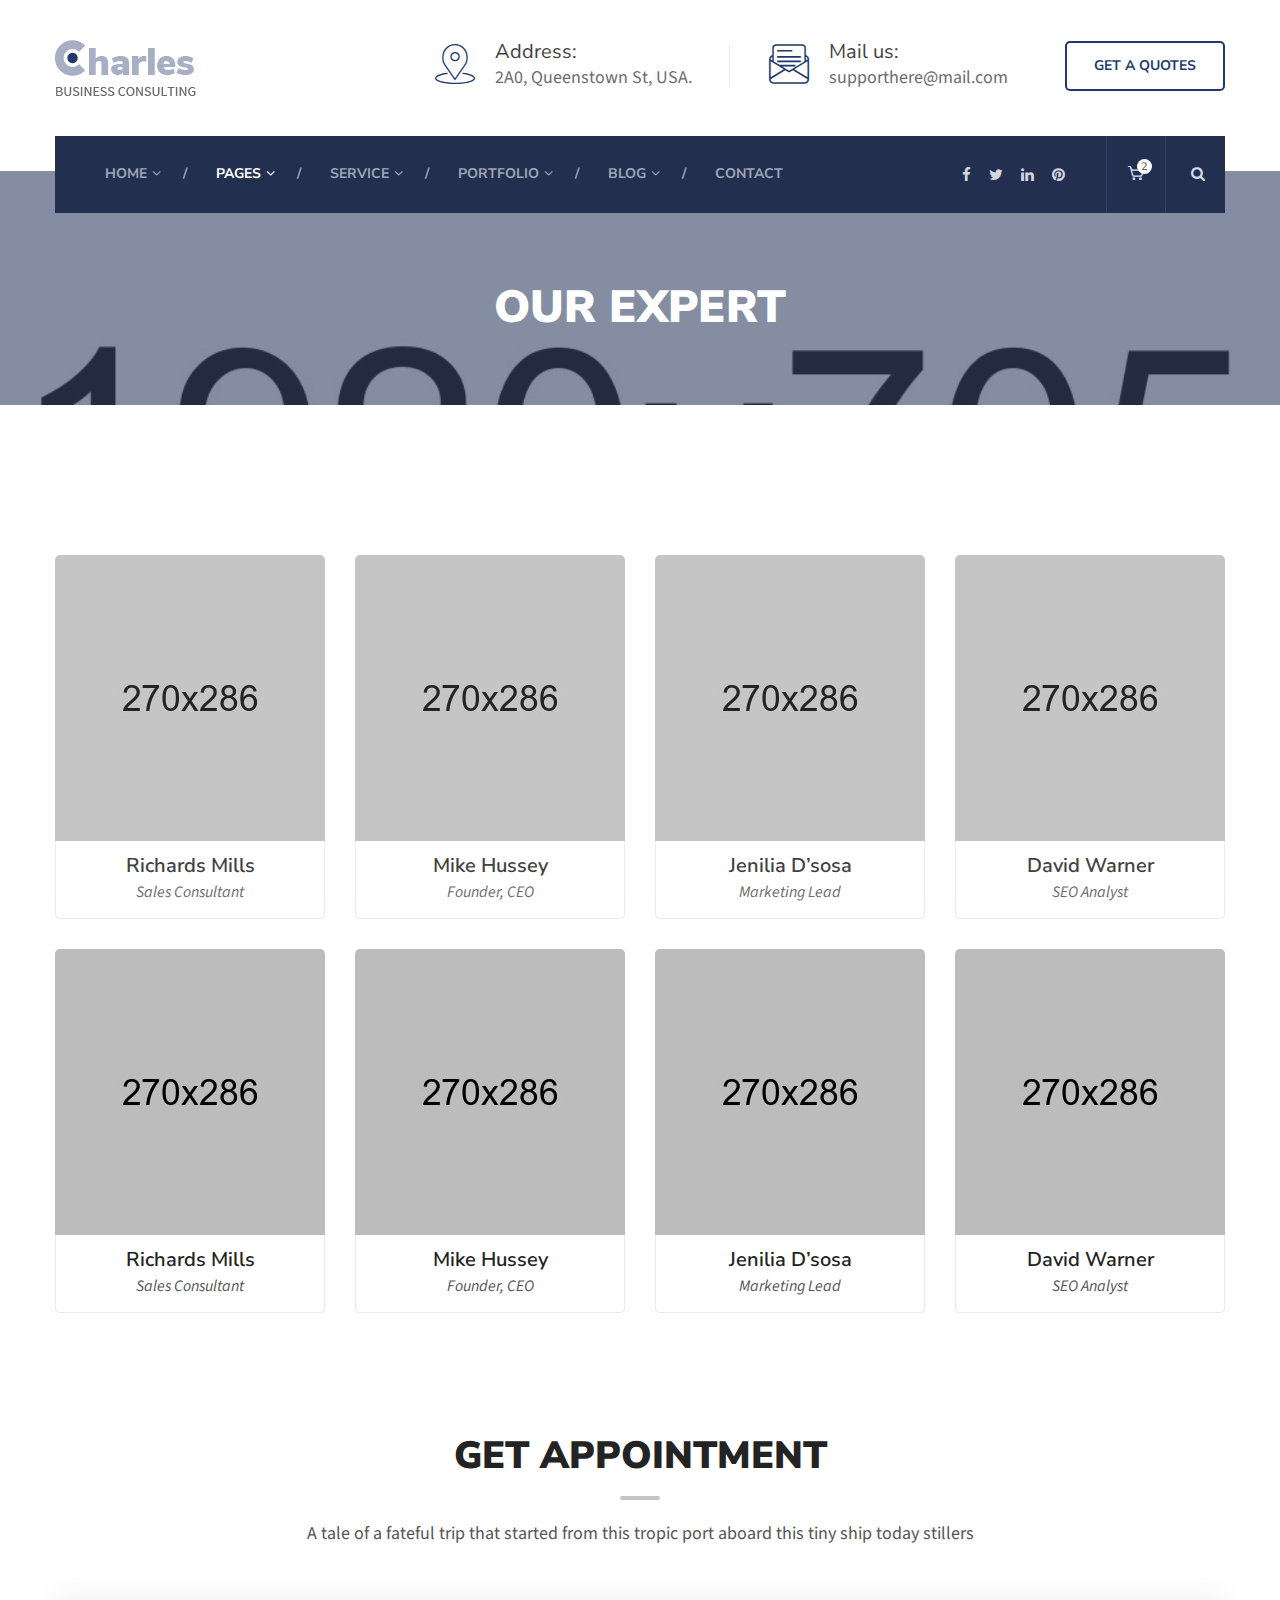
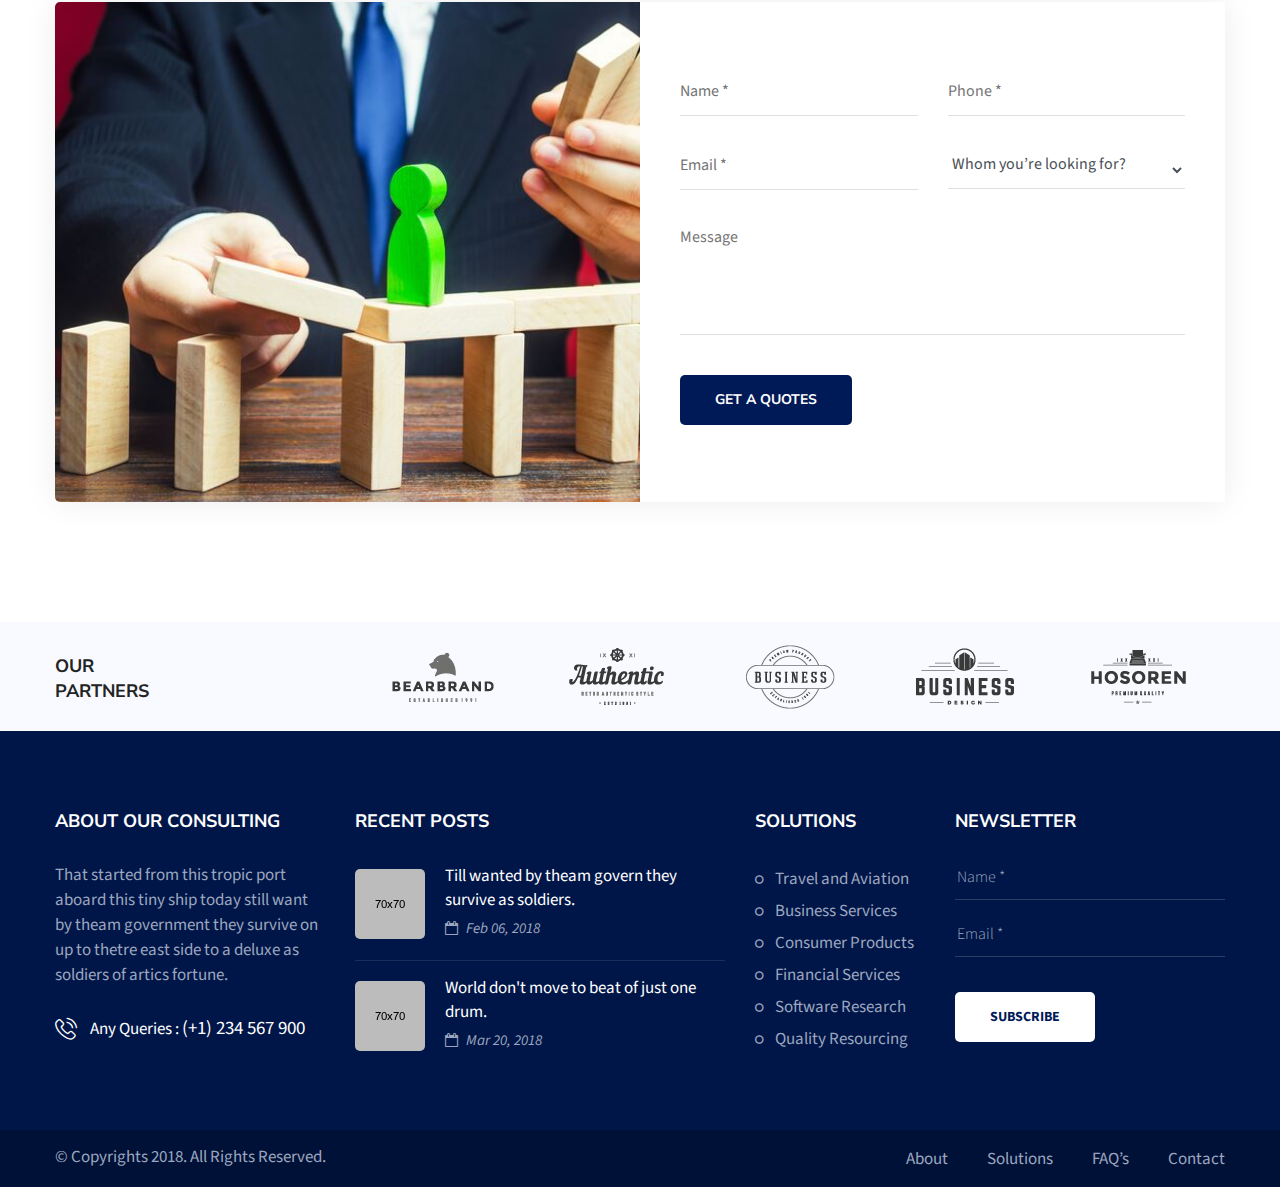
<file: team.html>
<!DOCTYPE html>
<html lang="en">
	<head>
		<meta charset="UTF-8">
		<!-- For IE -->
		<meta http-equiv="X-UA-Compatible" content="IE=edge">
		<!-- For Resposive Device -->
		<meta name="viewport" content="width=device-width, initial-scale=1, shrink-to-fit=no">
		<!-- For Window Tab Color -->
		<!-- Chrome, Firefox OS and Opera -->
		<meta name="theme-color" content="#061948">
		<!-- Windows Phone -->
		<meta name="msapplication-navbutton-color" content="#061948">
		<!-- iOS Safari -->
		<meta name="apple-mobile-web-app-status-bar-style" content="#061948">
		<title>Charles-Business-Consulting HTML Template</title>
		<!-- Favicon -->
		<link rel="icon" type="image/png" sizes="56x56" href="images/fav-icon/icon.png">
		<!-- Main style sheet -->
		<link rel="stylesheet" type="text/css" href="css/style.css">
		<!-- responsive style sheet -->
		<link rel="stylesheet" type="text/css" href="css/responsive.css">

		<!-- Fix Internet Explorer ______________________________________-->
		<!--[if lt IE 9]>
			<script src="http://html5shiv.googlecode.com/svn/trunk/html5.js"></script>
			<script src="vendor/html5shiv.js"></script>
			<script src="vendor/respond.js"></script>
		<![endif]-->	
	</head>

	<body>
		<div class="main-page-wrapper">

			<!-- ===================================================
				Loading Transition
			==================================================== -->
			<div id="loader-wrapper">
				<div id="loader"></div>
			</div>

			

			<!-- 
			=============================================
				Theme Header One
			============================================== 
			-->
			<header class="header-one">
				<div class="top-header">
					<div class="container clearfix">
						<div class="logo float-left"><a href="index.html"><img src="images/logo/logo.png" alt=""></a></div>
						<div class="address-wrapper float-right">
							<ul>
								<li class="address">
									<i class="icon flaticon-placeholder"></i>
									<h6>Address:</h6>
									<p>2A0, Queenstown St, USA.</p>
								</li>
								<li class="address">
									<i class="icon flaticon-multimedia"></i>
									<h6>Mail us:</h6>
									<p>supporthere@mail.com</p>
								</li>
								<li class="quotes"><a href="#">GET A QUOTES</a></li>
							</ul>
						</div> <!-- /.address-wrapper -->
					</div> <!-- /.container -->
				</div> <!-- /.top-header -->

				<div class="theme-menu-wrapper">
					<div class="container">
						<div class="bg-wrapper clearfix">
							<!-- ============== Menu Warpper ================ -->
					   		<div class="menu-wrapper float-left">
					   			<nav id="mega-menu-holder" class="clearfix">
								   <ul class="clearfix">
									    <li><a href="#">Home</a>
									    	<ul class="dropdown">
									        	<li><a href="index.html">Home version one</a></li>
									        	<li><a href="index-2.html">Home version two</a></li>
									      </ul>
									    </li>
									    <li class="active"><a href="#">PAGES</a>
									    	<ul class="dropdown">
									    		<li><a href="about.html">About us</a></li>
									    		<li><a href="team.html">Our team</a></li>
									    		<li><a href="faq.html">Faq's</a></li>
									    		<li><a href="404.html">404</a></li>
									    		<li><a href="shop.html">Shop</a></li>
									    		<li><a href="shop-details.html">Shop details</a></li>
									            <li><a href="#">Third Level menu</a>
									    			<ul>
									    				<li><a href="#">Demo one</a></li>
									    				<li><a href="#">Demo two</a></li>
									    			</ul>
									    		</li>
									       </ul>
									    </li>
									    <li><a href="#">Service</a>
									    	<ul class="dropdown">
									        	<li><a href="service.html">Service Version one</a></li>
									        	<li><a href="service-v2.html">Service version two</a></li>
									        	<li><a href="service-details.html">Service Details</a></li>
									       </ul>
									    </li>
									    <li><a href="#">Portfolio</a>
									    	<ul class="dropdown">
									        	<li><a href="project.html">project</a></li>
									        	<li><a href="project-details.html">Project details</a></li>
									       </ul>
									    </li>
									    <li><a href="#">Blog</a>
									    	<ul class="dropdown">
									        	<li><a href="blog.html">Blog List</a></li>
									        	<li><a href="blog-grid.html">Blog Grid</a></li>
									        	<li><a href="blog-details.html">Blog details</a></li>
									       </ul>
									    </li>
									    <li><a href="contact.html">contact</a></li>
								   </ul>
								</nav> <!-- /#mega-menu-holder -->
					   		</div> <!-- /.menu-wrapper -->

					   		<div class="right-widget float-right">
					   			<ul>
					   				<li class="social-icon">
					   					<ul>
											<li><a href="#"><i class="fa fa-facebook" aria-hidden="true"></i></a></li>
											<li><a href="#"><i class="fa fa-twitter" aria-hidden="true"></i></a></li>
											<li><a href="#"><i class="fa fa-linkedin" aria-hidden="true"></i></a></li>
											<li><a href="#"><i class="fa fa-pinterest" aria-hidden="true"></i></a></li>
										</ul>
					   				</li>
					   				<li class="cart-icon">
					   					<a href="#"><i class="flaticon-tool"></i> <span>2</span></a>
					   				</li>
					   				<li class="search-option">
					   					<div class="dropdown">
					   						<button type="button" class="dropdown-toggle" data-toggle="dropdown"><i class="fa fa-search" aria-hidden="true"></i></button>
											<form action="#" class="dropdown-menu">
												<input type="text" Placeholder="Enter Your Search">
												<button><i class="fa fa-search"></i></button>
											</form>
					   					</div>
					   				</li>
					   			</ul>
					   		</div> <!-- /.right-widget -->
						</div> <!-- /.bg-wrapper -->
					</div> <!-- /.container -->
				</div> <!-- /.theme-menu-wrapper -->
			</header> <!-- /.header-one -->

			
			<!-- 
			=============================================
				Theme Inner Banner
			============================================== 
			-->
			<div class="theme-inner-banner section-spacing">
				<div class="overlay">
					<div class="container">
						<h2>Our Expert</h2>
					</div> <!-- /.container -->
				</div> <!-- /.overlay -->
			</div> <!-- /.theme-inner-banner -->


			<!--
			=====================================================
				Our Team
			=====================================================
			-->
			<div class="our-team section-spacing">
				<div class="container">
					<div class="wrapper">
						<div class="row">
							<div class="col-lg-3 col-sm-6 col-12">
								<div class="team-member">
									<div class="image-box">
										<img src="images/team/1.jpg" alt="">
										<div class="overlay">
											<div class="hover-content">
												<ul>
													<li><a href="#"><i class="fa fa-facebook" aria-hidden="true"></i></a></li>
													<li><a href="#"><i class="fa fa-twitter" aria-hidden="true"></i></a></li>
													<li><a href="#"><i class="fa fa-pinterest" aria-hidden="true"></i></a></li>
												</ul>
												<p>The government they survive as soldiers of fortune.</p>
											</div> <!-- /.hover-content -->
										</div> <!-- /.overlay -->
									</div> <!-- /.image-box -->
									<div class="text">
										<h6>Richards Mills</h6>
										<span>Sales Consultant</span>
									</div> <!-- /.text -->
								</div> <!-- /.team-member -->
							</div> <!-- /.col- -->
							<div class="col-lg-3 col-sm-6 col-12">
								<div class="team-member">
									<div class="image-box">
										<img src="images/team/2.jpg" alt="">
										<div class="overlay">
											<div class="hover-content">
												<ul>
													<li><a href="#"><i class="fa fa-facebook" aria-hidden="true"></i></a></li>
													<li><a href="#"><i class="fa fa-twitter" aria-hidden="true"></i></a></li>
													<li><a href="#"><i class="fa fa-pinterest" aria-hidden="true"></i></a></li>
												</ul>
												<p>The government they survive as soldiers of fortune.</p>
											</div> <!-- /.hover-content -->
										</div> <!-- /.overlay -->
									</div> <!-- /.image-box -->
									<div class="text">
										<h6>Mike Hussey</h6>
										<span>Founder, CEO</span>
									</div> <!-- /.text -->
								</div> <!-- /.team-member -->
							</div> <!-- /.col- -->
							<div class="col-lg-3 col-sm-6 col-12">
								<div class="team-member">
									<div class="image-box">
										<img src="images/team/3.jpg" alt="">
										<div class="overlay">
											<div class="hover-content">
												<ul>
													<li><a href="#"><i class="fa fa-facebook" aria-hidden="true"></i></a></li>
													<li><a href="#"><i class="fa fa-twitter" aria-hidden="true"></i></a></li>
													<li><a href="#"><i class="fa fa-pinterest" aria-hidden="true"></i></a></li>
												</ul>
												<p>The government they survive as soldiers of fortune.</p>
											</div> <!-- /.hover-content -->
										</div> <!-- /.overlay -->
									</div> <!-- /.image-box -->
									<div class="text">
										<h6>Jenilia D’sosa</h6>
										<span>Marketing Lead</span>
									</div> <!-- /.text -->
								</div> <!-- /.team-member -->
							</div> <!-- /.col- -->
							<div class="col-lg-3 col-sm-6 col-12">
								<div class="team-member">
									<div class="image-box">
										<img src="images/team/4.jpg" alt="">
										<div class="overlay">
											<div class="hover-content">
												<ul>
													<li><a href="#"><i class="fa fa-facebook" aria-hidden="true"></i></a></li>
													<li><a href="#"><i class="fa fa-twitter" aria-hidden="true"></i></a></li>
													<li><a href="#"><i class="fa fa-pinterest" aria-hidden="true"></i></a></li>
												</ul>
												<p>The government they survive as soldiers of fortune.</p>
											</div> <!-- /.hover-content -->
										</div> <!-- /.overlay -->
									</div> <!-- /.image-box -->
									<div class="text">
										<h6>David Warner</h6>
										<span>SEO Analyst</span>
									</div> <!-- /.text -->
								</div> <!-- /.team-member -->
							</div> <!-- /.col- -->
							<div class="col-lg-3 col-sm-6 col-12">
								<div class="team-member">
									<div class="image-box">
										<img src="images/team/1.jpg" alt="">
										<div class="overlay">
											<div class="hover-content">
												<ul>
													<li><a href="#"><i class="fa fa-facebook" aria-hidden="true"></i></a></li>
													<li><a href="#"><i class="fa fa-twitter" aria-hidden="true"></i></a></li>
													<li><a href="#"><i class="fa fa-pinterest" aria-hidden="true"></i></a></li>
												</ul>
												<p>The government they survive as soldiers of fortune.</p>
											</div> <!-- /.hover-content -->
										</div> <!-- /.overlay -->
									</div> <!-- /.image-box -->
									<div class="text">
										<h6>Richards Mills</h6>
										<span>Sales Consultant</span>
									</div> <!-- /.text -->
								</div> <!-- /.team-member -->
							</div> <!-- /.col- -->
							<div class="col-lg-3 col-sm-6 col-12">
								<div class="team-member">
									<div class="image-box">
										<img src="images/team/4.jpg" alt="">
										<div class="overlay">
											<div class="hover-content">
												<ul>
													<li><a href="#"><i class="fa fa-facebook" aria-hidden="true"></i></a></li>
													<li><a href="#"><i class="fa fa-twitter" aria-hidden="true"></i></a></li>
													<li><a href="#"><i class="fa fa-pinterest" aria-hidden="true"></i></a></li>
												</ul>
												<p>The government they survive as soldiers of fortune.</p>
											</div> <!-- /.hover-content -->
										</div> <!-- /.overlay -->
									</div> <!-- /.image-box -->
									<div class="text">
										<h6>Mike Hussey</h6>
										<span>Founder, CEO</span>
									</div> <!-- /.text -->
								</div> <!-- /.team-member -->
							</div> <!-- /.col- -->
							<div class="col-lg-3 col-sm-6 col-12">
								<div class="team-member">
									<div class="image-box">
										<img src="images/team/3.jpg" alt="">
										<div class="overlay">
											<div class="hover-content">
												<ul>
													<li><a href="#"><i class="fa fa-facebook" aria-hidden="true"></i></a></li>
													<li><a href="#"><i class="fa fa-twitter" aria-hidden="true"></i></a></li>
													<li><a href="#"><i class="fa fa-pinterest" aria-hidden="true"></i></a></li>
												</ul>
												<p>The government they survive as soldiers of fortune.</p>
											</div> <!-- /.hover-content -->
										</div> <!-- /.overlay -->
									</div> <!-- /.image-box -->
									<div class="text">
										<h6>Jenilia D’sosa</h6>
										<span>Marketing Lead</span>
									</div> <!-- /.text -->
								</div> <!-- /.team-member -->
							</div> <!-- /.col- -->
							<div class="col-lg-3 col-sm-6 col-12">
								<div class="team-member">
									<div class="image-box">
										<img src="images/team/1.jpg" alt="">
										<div class="overlay">
											<div class="hover-content">
												<ul>
													<li><a href="#"><i class="fa fa-facebook" aria-hidden="true"></i></a></li>
													<li><a href="#"><i class="fa fa-twitter" aria-hidden="true"></i></a></li>
													<li><a href="#"><i class="fa fa-pinterest" aria-hidden="true"></i></a></li>
												</ul>
												<p>The government they survive as soldiers of fortune.</p>
											</div> <!-- /.hover-content -->
										</div> <!-- /.overlay -->
									</div> <!-- /.image-box -->
									<div class="text">
										<h6>David Warner</h6>
										<span>SEO Analyst</span>
									</div> <!-- /.text -->
								</div> <!-- /.team-member -->
							</div> <!-- /.col- -->
						</div> <!-- /.row -->
					</div> <!-- /.wrapper -->
				</div> <!-- /.container -->
			</div> <!-- /.our-team -->



			<!--
			=====================================================
				Free Consultation
			=====================================================
			-->
			<div class="consultation-form section-spacing">
				<div class="container">
					<div class="theme-title-one">
						<h2>Get Appointment</h2>
						<p>A tale of a fateful trip that started from this tropic port aboard this tiny ship today stillers</p>
					</div> <!-- /.theme-title-one -->
					<div class="clearfix main-content no-gutters row">
						<div class="col-xl-6 col-lg-5 col-12"><div class="img-box"></div></div>
						<div class="col-xl-6 col-lg-7 col-12">
							<div class="form-wrapper">
								<form action="#" class="theme-form-one">
									<div class="row">
										<div class="col-md-6"><input type="text" placeholder="Name *"></div>
										<div class="col-md-6"><input type="text" placeholder="Phone *"></div>
										<div class="col-md-6"><input type="email" placeholder="Email *"></div>
										<div class="col-md-6">
											<select class="form-control" id="exampleSelect1">
										      <option>Whom you’re looking for?</option>
										      <option>Richards Mills</option>
										      <option>Mike Hussey</option>
										      <option>Jenilia D’sosa</option>
										      <option>David Warner</option>
										    </select>
										</div>
										<div class="col-12"><textarea placeholder="Message"></textarea></div>
									</div> <!-- /.row -->
									<button class="theme-button-one">GET A QUOTES</button>
								</form>
							</div> <!-- /.form-wrapper -->
						</div> <!-- /.col- -->
					</div> <!-- /.main-content -->
				</div> <!-- /.container -->
			</div> <!-- /.consultation-form -->



			<!--
			=====================================================
				Partner Slider
			=====================================================
			-->
			<div class="partner-section bg-color">
				<div class="container">
					<div class="row">
						<div class="col-md-3 col-sm-4 col-12">
							<h6>OUR <br>PARTNERS</h6>
						</div>
						<div class="col-md-9 col-sm-8 col-12">
							<div class="partner-slider">
								<div class="item"><img src="images/logo/p-1.png" alt=""></div>
								<div class="item"><img src="images/logo/p-2.png" alt=""></div>
								<div class="item"><img src="images/logo/p-3.png" alt=""></div>
								<div class="item"><img src="images/logo/p-4.png" alt=""></div>
								<div class="item"><img src="images/logo/p-5.png" alt=""></div>
							</div>
						</div>
					</div>
				</div>
			</div> <!-- /.partner-section -->


			<!--
			=====================================================
				Footer
			=====================================================
			-->
			<footer class="theme-footer-one">
				<div class="top-footer">
					<div class="container">
						<div class="row">
							<div class="col-xl-3 col-lg-4 col-sm-6 about-widget">
								<h6 class="title">About OUR Consulting</h6>
								<p>That started from this tropic port aboard this tiny ship today still want by theam government they survive on up to thetre east side to a deluxe as soldiers of artics fortune.</p>
								<div class="queries"><i class="flaticon-phone-call"></i> Any Queries : <a href="#">(+1) 234 567 900</a></div>
							</div> <!-- /.about-widget -->
							<div class="col-xl-4 col-lg-3 col-sm-6 footer-recent-post">
								<h6 class="title">RECENT POSTS</h6>
								<ul>
									<li class="clearfix">
										<img src="images/blog/1.jpg" alt="" class="float-left">
										<div class="post float-left">
											<a href="blog-details.html">Till wanted by theam govern they survive as soldiers.</a>
											<div class="date"><i class="fa fa-calendar-o" aria-hidden="true"></i> Feb 06, 2018</div>
										</div>
									</li>
									<li class="clearfix">
										<img src="images/blog/2.jpg" alt="" class="float-left">
										<div class="post float-left">
											<a href="blog-details.html">World don't move to beat of just one drum.</a>
											<div class="date"><i class="fa fa-calendar-o" aria-hidden="true"></i> Mar 20, 2018</div>
										</div>
									</li>
								</ul>
							</div> <!-- /.footer-recent-post -->
							<div class="col-xl-2 col-lg-3 col-sm-6 footer-list">
								<h6 class="title">SOLUTIONS</h6>
								<ul>
									<li><a href="#">Travel and Aviation</a></li>
									<li><a href="#">Business Services</a></li>
									<li><a href="#">Consumer Products</a></li>
									<li><a href="#">Financial Services</a></li>
									<li><a href="#">Software Research</a></li>
									<li><a href="#">Quality Resourcing</a></li>
								</ul>
							</div> <!-- /.footer-list -->
							<div class="col-xl-3 col-lg-2 col-sm-6 footer-newsletter">
								<h6 class="title">NEWSLETTER</h6>
								<form action="#">
									<input type="text" placeholder="Name *">
									<input type="email" placeholder="Email *">
									<button class="theme-button-one">SUBSCRIBE</button>
								</form>
							</div>
						</div> <!-- /.row -->
					</div> <!-- /.container -->
				</div> <!-- /.top-footer -->
				<div class="bottom-footer">
					<div class="container">
						<div class="row">
							<div class="col-md-6 col-12"><p>&copy; Copyrights 2018. All Rights Reserved.</p></div>
							<div class="col-md-6 col-12">
								<ul>
									<li><a href="about.html">About</a></li>
									<li><a href="service.html">Solutions</a></li>
									<li><a href="#">FAQ’s</a></li>
									<li><a href="contact.html">Contact</a></li>
								</ul>
							</div>
						</div>
					</div>
				</div> <!-- /.bottom-footer -->
			</footer> <!-- /.theme-footer -->
			

	        

	        <!-- Scroll Top Button -->
			<button class="scroll-top tran3s">
				<i class="fa fa-angle-up" aria-hidden="true"></i>
			</button>
			


		<!-- Optional JavaScript _____________________________  -->

    	<!-- jQuery first, then Popper.js, then Bootstrap JS -->
    	<!-- jQuery -->
		<script src="vendor/jquery.2.2.3.min.js"></script>
		<!-- Popper js -->
		<script src="vendor/popper.js/popper.min.js"></script>
		<!-- Bootstrap JS -->
		<script src="vendor/bootstrap/js/bootstrap.min.js"></script>
		<!-- Camera Slider -->
		<script src='vendor/Camera-master/scripts/jquery.mobile.customized.min.js'></script>
	    <script src='vendor/Camera-master/scripts/jquery.easing.1.3.js'></script> 
	    <script src='vendor/Camera-master/scripts/camera.min.js'></script>
	    <!-- menu  -->
		<script src="vendor/menu/src/js/jquery.slimmenu.js"></script>
		<!-- WOW js -->
		<script src="vendor/WOW-master/dist/wow.min.js"></script>
		<!-- owl.carousel -->
		<script src="vendor/owl-carousel/owl.carousel.min.js"></script>
		<!-- js count to -->
		<script src="vendor/jquery.appear.js"></script>
		<script src="vendor/jquery.countTo.js"></script>
		<!-- Fancybox -->
		<script src="vendor/fancybox/dist/jquery.fancybox.min.js"></script>

		<!-- Theme js -->
		<script src="js/theme.js"></script>
		</div> <!-- /.main-page-wrapper -->
	</body>
</html>
</file>
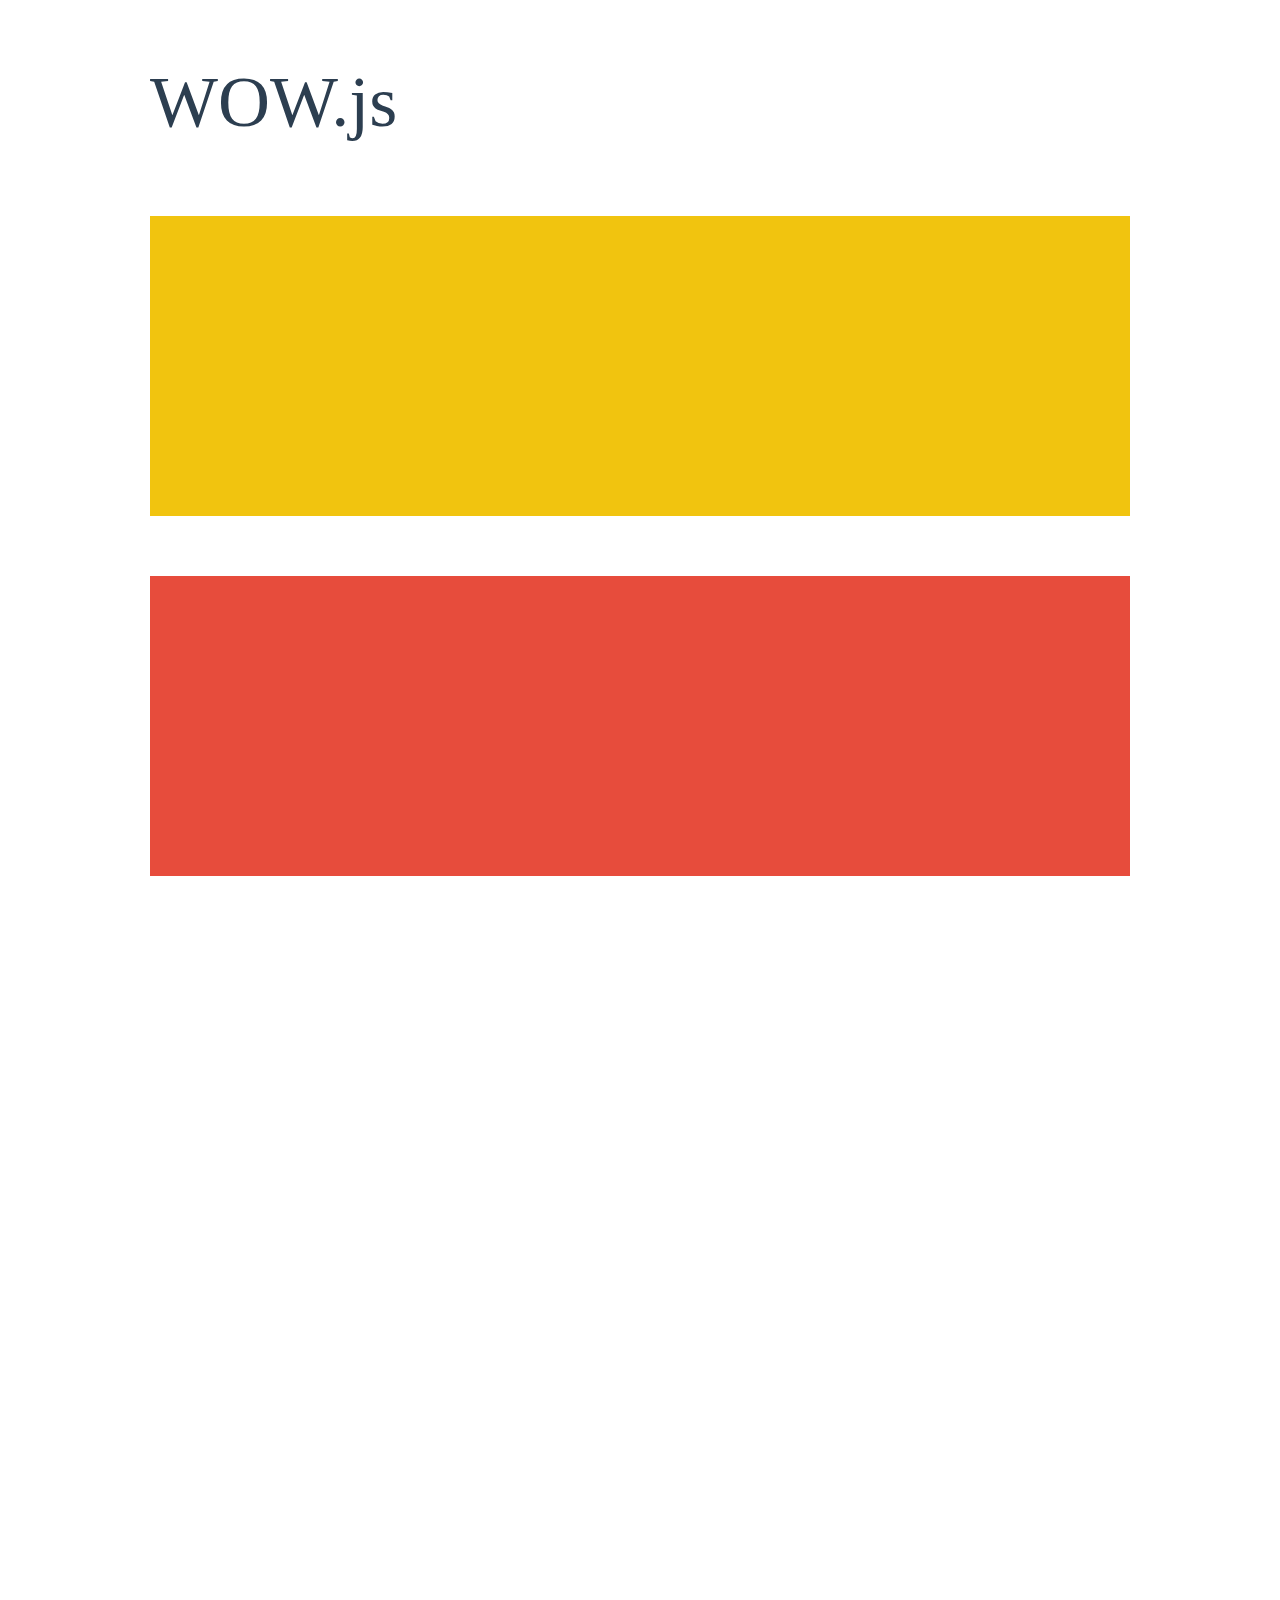
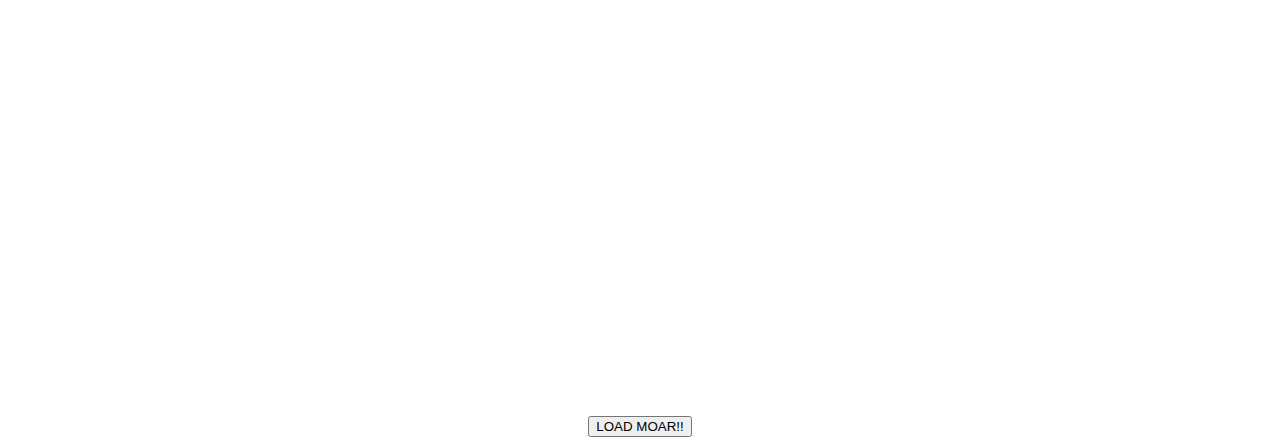
<file: vendor/WOW-master/demo.html>
<!doctype html>

<html lang="en">
<head>
  <meta charset="utf-8">
  <title>WOW</title>
  <link rel="stylesheet" href="css/libs/animate.css">
  <link rel="stylesheet" href="css/site.css">
  <style>
    .wow:first-child {
      visibility: hidden;
    }
  </style>
  <!--[if IE]>
    <script src="http://html5shiv.googlecode.com/svn/trunk/html5.js"></script>
  <![endif]-->
</head>

<body>
  <div id="container">
    <header>
      <h1>WOW.js</h1>
    </header>
    <div id="main">
      <section class="wow fadeInDown" style="background-color: #f1c40f;"></section>
      <section class="wow pulse" style="background-color: #e74c3c;" data-wow-iteration="infinite" data-wow-duration="1500ms"></section>
      <section class="section--purple wow slideInRight" data-wow-delay="2s"></section>
      <section class="section--blue wow bounceInLeft" data-wow-offset="300"></section>
      <section class="section--green wow slideInLeft" data-wow-duration="4s"></section>
      <button id="moar">LOAD MOAR!!</button>
    </div>
  </div>
  <script src="dist/wow.js"></script>
  <script>
    wow = new WOW(
      {
        animateClass: 'animated',
        offset:       100,
        callback:     function(box) {
          console.log("WOW: animating <" + box.tagName.toLowerCase() + ">")
        }
      }
    );
    wow.init();
    document.getElementById('moar').onclick = function() {
      var section = document.createElement('section');
      section.className = 'section--purple wow fadeInDown';
      this.parentNode.insertBefore(section, this);
    };
  </script>
</body>
</html>
</file>
<file: css/style.css>
/* CSS Document */


/* 
    Created on   : 23/05/2018.
    Theme Name   : Charles-Business-Consulting HTML Template.
    Version      : 1.0.
    Author       : @CreativeGigs.
    Developed by : Jubayer al hasan. (jubayer.hasan1991@gmail.com)
   
*/


/* ------------------------------------------ */


/*             TABLE OF CONTENTS
/* ------------------------------------------ */


/*   01 - Global stlye  */


/*   02 - Theme Title  */


/*   03 - Theme Pagination  */


/*   04 - Theme Header One */


/*   05 - Theme Header Two */


/*   06 - Theme menu One  */


/*   07 - Theme menu Two  */


/*   08 - Theme Main Banner  */


/*   09 - Top Feature  */


/*   10 - About Company  */


/*   11 - Feature Banner  */


/*   12 - Service Style One  */


/*   13 - Testimonial Slider  */


/*   14 - Our Team   */


/*   15 - Theme Counter  */


/*   16 - Free Consultation  */


/*   17 - Partner Slider  */


/*   18 - Theme footer one  */


/*   19 - Theme footer Two   */


/*   20 - CallOut Banner */


/*   21 - Our Solution  */


/*   22 - About Company Stye Two  */


/*   23 - Our Case  */


/*   24 - Faq Section  */


/*   25 - Why Choose us  */


/*   26 - Short Banner  */


/*   27 - Latest News  */


/*   28 - Google Map   */


/*   29 - Theme Inner Banner   */


/*   30 - Why WE Best   */


/*   31 - Core Values   */


/*   32 - Theme Sidebar One   */


/*   33 - Service Details   */


/*   34 - Project Details   */


/*   35 - Blog Sidebar   */


/*   36 - Blog Details   */


/*   37 - Contact Us   */


/*   38 - Compnay Branch Address   */


/*   39 - Shop Page   */


/**
* Importing necessary  Styles.
**/

@import url('https://fonts.googleapis.com/css?family=Nunito+Sans:300,400,600,700,800,900|Source+Sans+Pro:300,400,600,700,900');

/*----bootstrap css ----- */

@import url('../vendor/bootstrap/css/bootstrap.min.css');

/*----camera-slider---*/

@import url('../vendor/Camera-master/css/camera.css');

/*------- menu ------*/

@import url('../vendor/menu/dist/css/slimmenu.css');

/*----font awesome -------*/

@import url('../fonts/font-awesome/css/font-awesome.min.css');

/*----owl-carousel css----*/

@import url('../vendor/owl-carousel/owl.carousel.css');
@import url('../vendor/owl-carousel/owl.theme.css');

/*-------- animated css ------*/

@import url('../vendor/WOW-master/css/libs/animate.css');

/*--------- flat-icon ---------*/

@import url('../fonts/icon/font/flaticon.css');

/*----------- Fancybox css -------*/

@import url('../vendor/fancybox/dist/jquery.fancybox.min.css');

/*----Language Switcher---*/

@import url('../vendor/language-switcher/polyglot-language-switcher.css');

/*------------- Map -------------*/

@import url('../vendor/sanzzy-map/dist/snazzy-info-window.min.css');

/*** 

====================================================================
  Loading Transition
====================================================================

 ***/

#loader-wrapper {
    position: fixed;
    top: 0;
    left: 0;
    width: 100%;
    height: 100%;
    z-index: 999999;
    background: #fff;
    overflow: hidden;
}

#loader {
    background: url(../images/1.gif);
    width: 64px;
    height: 40px;
    position: relative;
    top: 50%;
    margin: -20px auto 0 auto;
}


/*==================== Click Top ====================*/

.scroll-top {
    width: 25px;
    height: 25px;
    position: fixed;
    bottom: 10px;
    right: 5px;
    z-index: 99;
    text-align: center;
    color: #fff;
    font-size: 18px;
    display: none;
    cursor: pointer;
    border-radius: 3px;
}

.scroll-top:after {
    position: absolute;
    z-index: -1;
    content: '';
    top: 100%;
    left: 5%;
    height: 10px;
    width: 90%;
    opacity: 1;
    background: radial-gradient(ellipse at center, rgba(0, 0, 0, 0.25) 0%, rgba(0, 0, 0, 0) 80%);
}


/*______________________ Global stlye ___________________*/

@font-face {
    font-family: 'font-awesome';
    src: url('../fonts/font-awesome/fonts/fontawesome-webfont.ttf');
    src: url('../fonts/font-awesome/fonts/fontawesome-webfont.eot'), /* IE9 Compat Modes */
    url('../fonts/font-awesome/fonts/fontawesome-webfont.woff2') format('woff2'), /* Super Modern Browsers */
    url('../fonts/font-awesome/fonts/fontawesome-webfont.woff') format('woff'), /* Pretty Modern Browsers */
    url('../fonts/font-awesome/fonts/fontawesome-webfont.svg') format('svg');
    /* Legacy iOS */
}

body {
    font-family: 'Source Sans Pro', sans-serif;
    font-weight: normal;
    color: #555555;
    font-size: 18px;
    position: relative;
}

.main-page-wrapper {
    overflow-x: hidden;
}

h1,
h2,
h3,
h4,
h5,
h6,
p,
ul {
    margin: 0;
    padding: 0;
}

h1,
h2,
h3,
h4,
h5,
h6 {
    font-family: 'Nunito Sans', sans-serif;
    color: #232323;
}

h1 {
    font-size: 60px;
    font-weight: 900;
    line-height: 70px;
}

h2 {
    font-size: 38px;
    font-weight: 900;
}

h3 {
    font-size: 32px;
    font-weight: 700;
}

h4 {
    font-size: 24px;
    font-weight: 700;
}

h5 {
    font-size: 22px;
    font-weight: 700;
}

h6 {
    font-size: 20px;
    font-weight: normal;
}

p {
    line-height: 27px;
}

ul {
    list-style-type: none;
}

body a {
    text-decoration: none;
    color: #232323;
    display: inline-block;
    font-family: 'Nunito Sans', sans-serif;
}

a:hover,
a:focus,
a:visited {
    text-decoration: none;
    outline: none;
}

img {
    max-width: 100%;
    display: block;
}

button {
    border: none;
    outline: none;
    box-shadow: none;
    display: block;
    padding: 0;
    cursor: pointer;
}

button:focus {
    outline: none;
}

input,
textarea {
    outline: none;
    box-shadow: none;
    transition: all 0.3s ease-in-out;
}

.section-spacing {
    margin-bottom: 120px;
}

.m-top0 {
    margin-top: 0 !important;
}

.m-bottom0 {
    margin-bottom: 0 !important;
}

.p-bottm0 {
    padding-bottom: 0 !important;
}

.no-border {
    border: none !important;
}


/*--------------------- Transition --------------------*/

.tran3s,
h2 a,
h3 a,
h4 a,
h5 a,
h6 a,
.header-one .top-header .address-wrapper .quotes a,
.header-one .theme-menu-wrapper .right-widget .social-icon li a,
#mega-menu-holder ul.dropdown li a:before,
.theme-button-one,
#theme-main-banner .camera_pag .camera_pag_ul li>span,
.top-feature .main-content,
.service-style-one .single-service .text,
.service-style-one .single-service,
.owl-theme .owl-dots .owl-dot span,
.our-team .team-member .overlay .hover-content ul li a,
.our-team .team-member .overlay,
.our-team .team-member .text,
.theme-footer-two .top-footer .footer-list ul li a,
.theme-footer-one .top-footer .footer-list ul li a,
.theme-footer-one .bottom-footer ul li a,
.header-two .top-header .social-icon li a,
.our-case .single-case-block .hover-content,
.our-case .single-case-block .hover-content .text .details,
.accordion-one .panel-group .panel-heading a:before,
.our-blog .single-blog .post-meta .read-more,
.theme-footer-two .logo-widget .social-icon li a,
.core-values .single-value-block .image-box .overlay,
.theme-sidebar-one .service-categories ul li a,
.theme-pagination ul li a,
.project-details .project-details-sidebar .social-icon li a,
.blog-sidebar .sidebar-categories ul li a,
.blog-sidebar .sidebar-archives ul li a,
.blog-sidebar .sidebar-tags ul li a,
.blog-details .share-option li a,
.shop-page .single-product .product-name .price,
.shop-page .single-product .image-box,
.shop-page .single-product .product-name .add-to-cart,
.shop-page .single-product .product-name .add-to-cart a,
.shop-details .product-review-tab .nav-tabs .nav-link {
    transition: all .3s ease-in-out;
}

.tran4s,
.our-solution .single-solution-block .icon,
.our-case .single-case-block .hover-content .text,
.our-blog .single-blog .image-box img {
    transition: all .4s ease-in-out;
}


/*----------------------- Theme Color File -------------------*/

.p-color,
.header-one .top-header .address-wrapper .quotes a,
.header-one .top-header .address-wrapper .address .icon,
#theme-main-banner .camera_caption h1,
#theme-main-banner .camera_caption .theme-button-one,
.top-feature .main-content:hover h4 a,
.about-compnay .mission-goal li .icon,
.service-style-one .single-service .text .read-more,
.service-style-one .single-service:hover .text h5 a,
.service-style-one .contact-text h5,
.service-style-one .contact-text h5 a,
.our-team .team-member .overlay .hover-content ul li a:hover,
.theme-counter h6,
.single-counter-box .number,
.theme-footer-one .top-footer .footer-newsletter .theme-button-one,
.header-two #mega-menu-holder>ul>li.active>a,
.header-two #mega-menu-holder>ul>li:hover>a,
.header-two #mega-menu-holder>ul>li.active>.sub-toggle,
.header-two #mega-menu-holder>ul>li:hover>.sub-toggle,
.callout-banner .theme-button-one,
.our-solution .single-solution-block:hover h5 a,
.faq-section .wrapper .img-box .play,
.why-choose-us .single-block .icon,
.why-choose-us .single-block:hover h5 a,
.short-banner .overlay h2,
.our-blog .single-blog .post-meta .read-more,
.our-blog .single-blog:hover .post-meta .title a,
.why-we-best .wrapper .best-list-item li .icon,
.why-we-best .wrapper .best-list-item li:hover h5 a,
.core-values .single-value-block .image-box .overlay a,
.core-values .single-value-block:hover .text h5 a,
.theme-sidebar-one .service-categories ul li a:hover,
.theme-sidebar-one .service-categories ul li.active a,
.service-details .service-content .presentation-section .best-list-item li .icon,
.project-details .project-details-sidebar .social-icon li a:hover,
.blog-sidebar .sidebar-categories ul li a:hover,
.blog-sidebar .sidebar-recent-post li .post a:hover,
.blog-sidebar .sidebar-archives ul li a:hover,
.blog-details .share-option .tag-meta li a:hover,
.blog-details .share-option .social-icon li a:hover,
.our-blog .comment-area .single-comment .comment a,
.shop-page .single-product .product-name .price,
.shop-page .single-product:hover .product-name h5 a,
.shop-page .single-product .product-name .add-to-cart a,
.shop-details .product-details .product-info .price,
.faq-page .panel-group .panel-heading h6 a:before {
    color: #001a57;
}

.p-bg-color,
.scroll-top,
.header-one .top-header .address-wrapper .quotes a:hover,
.theme-menu-wrapper .right-widget .search-option form button,
#mega-menu-holder ul.dropdown li:hover>a:before,
.theme-button-one,
#theme-main-banner .camera_caption .theme-button-one:hover,
.callout-banner.no-bg .theme-button-one,
#theme-main-banner .camera_pag .camera_pag_ul li.cameracurrent>span,
#theme-main-banner .camera_pag .camera_pag_ul li:hover>span,
.service-style-one .contact-text h5:before,
.testimonial-section .owl-theme .owl-dots .owl-dot.active span,
.testimonial-section .owl-theme .owl-dots .owl-dot:hover span,
#polyglotLanguageSwitcher ul.dropdown li:hover,
.our-case .single-case-block .hover-content .text .details:hover,
.our-blog .single-blog .image-box .overlay .date,
.core-values .single-value-block .image-box .overlay a:hover,
.theme-sidebar-one .sidebar-brochures ul,
.theme-pagination ul li a:hover,
.theme-pagination ul li.active a,
.blog-sidebar .sidebar-tags ul li.active a,
.blog-sidebar .sidebar-tags ul li a:hover {
    background: #001a57;
}

.header-one .top-header .address-wrapper .quotes a,
#theme-main-banner .camera_pag .camera_pag_ul li,
.theme-pagination ul li a:hover,
.theme-pagination ul li.active a,
.blog-sidebar .sidebar-tags ul li.active a,
.blog-sidebar .sidebar-tags ul li a:hover,
.shop-page .single-product:hover .image-box {
    border-style: solid;
    border-color: #001a57;
}


/*----------------- Theme button ------------------*/

body .theme-button-one {
    line-height: 50px;
    font-size: 14px;
    font-weight: 700;
    text-transform: uppercase;
    color: #fff;
    border-radius: 5px;
    padding: 0 35px;
}

body .theme-button-one:hover {
    background: #000f32;
}


/*------------------- Theme Title ------------------*/

.theme-title-one {
    position: relative;
    text-align: center;
}

.theme-title-one h2 {
    position: relative;
    text-transform: uppercase;
    padding-bottom: 22px;
}

.theme-title-one h2:before {
    content: '';
    width: 40px;
    height: 4px;
    border-radius: 10px;
    background: #c3c3c3;
    position: absolute;
    bottom: 0;
    left: 50%;
    margin-left: -20px;
}

.theme-title-one p {
    padding-top: 20px;
}


/*------------------- Theme Pagination ------------------*/

.theme-pagination ul {
    padding-top: 40px;
}

.theme-pagination ul li {
    display: inline-block;
}

.theme-pagination ul li a {
    display: block;
    font-size: 16px;
    color: #232323;
    width: 50px;
    line-height: 48px;
    text-align: center;
    border-radius: 5px;
    border: 1px solid #dadada;
}

.theme-pagination ul li a:hover,
.theme-pagination ul li.active a {
    color: #fff;
}

.theme-pagination ul li.active a {
    cursor: default;
}


/*--------------------------- Theme Header One  ---------------------*/

.header-one {
    position: relative;
}

.header-one .top-header {
    background: #fff;
    padding: 40px 0 32px 0;
}

.header-one .top-header .address-wrapper li {
    display: inline-block;
    vertical-align: middle;
}

.header-one .top-header .address-wrapper .quotes a {
    font-size: 14px;
    font-weight: 700;
    text-transform: uppercase;
    line-height: 46px;
    padding: 0 27px;
    border-width: 2px;
    border-radius: 5px;
}

.header-one .top-header .address-wrapper .quotes a:hover {
    color: #fff;
}

.header-one .top-header .address-wrapper .address {
    position: relative;
    padding: 0 38px 0 60px;
    margin-right: 15px;
}

.header-one .top-header .address-wrapper .address .icon {
    position: absolute;
    top: -6px;
    left: 0;
    font-size: 40px;
}

.header-one .top-header .address-wrapper .address:first-child:before {
    content: '';
    position: absolute;
    top: 5px;
    right: 0;
    width: 1px;
    height: 42px;
    background: #e8e8e8;
}

.header-one .top-header .address-wrapper .address:first-child {
    margin-right: 35px;
}


/*--------------------------- Theme Header Two  ---------------------*/

.header-two .top-header {
    background: #000f32;
    padding: 12px 0;
}

.header-two .top-header .left-widget li {
    display: inline-block;
    color: #fff;
    font-size: 16px;
}

#polyglotLanguageSwitcher {
    margin-left: 25px;
}

#polyglotLanguageSwitcher span.trigger:before {
    content: '';
    font-family: 'font-awesome';
    position: absolute;
    color: #fff;
    top: 0;
    right: -32px;
}

#polyglotLanguageSwitcher a {
    font-family: 'Open Sans', sans-serif;
    display: inline-block;
    font-size: 15px;
    color: #fff;
    font-weight: normal;
}

.header-two .top-header .social-icon {
    text-align: right;
}

.header-two .top-header .social-icon li {
    display: inline-block;
    margin-left: 15px;
}

.header-two .top-header .social-icon li a {
    font-size: 15px;
    color: #ccd1dd;
}

.header-two .top-header .social-icon li a:hover {
    color: #fff;
}


/*------------------------ Theme menu One --------------------*/

.header-one .theme-menu-wrapper {
    position: relative;
    z-index: 99;
    margin-bottom: -42px;
}

.header-one .theme-menu-wrapper .bg-wrapper {
    background: #000f32;
    position: relative;
    padding-left: 25px;
}

.theme-menu-wrapper .right-widget ul li {
    display: inline-block;
    line-height: 75px;
    vertical-align: middle;
}

.theme-menu-wrapper .right-widget .social-icon li a {
    font-size: 15px;
    color: #ccd1dd;
    margin: 0 7px;
}

.theme-menu-wrapper .right-widget .social-icon li a:hover {
    color: #fff;
}

.theme-menu-wrapper .right-widget .cart-icon {
    margin-left: 30px;
    width: 60px;
    text-align: center;
    border-right: 1px solid #0d2356;
    border-left: 1px solid #0d2356;
}

.theme-menu-wrapper .right-widget .cart-icon a {
    position: relative;
    color: #cfd6e6;
    font-size: 16px;
}

.theme-menu-wrapper .right-widget .cart-icon a span {
    font-family: 'Nunito Sans', sans-serif;
    position: absolute;
    width: 15px;
    height: 15px;
    border-radius: 50%;
    background: #fff;
    line-height: 15px;
    font-size: 11px;
    font-weight: 600;
    color: #555555;
    top: 23px;
    right: -8px;
}

.theme-menu-wrapper .right-widget .search-option .dropdown-toggle {
    background: transparent;
    font-size: 15px;
    color: #cfd6e6;
    width: 55px;
}

.theme-menu-wrapper .right-widget .search-option .dropdown-toggle:after {
    display: none;
}

.theme-menu-wrapper .right-widget .search-option .dropdown-menu {
    -webkit-transform: none !important;
    transform: none !important;
    position: absolute;
    height: 55px;
    width: 280px;
    padding: 5px;
    border-radius: 0;
    right: 0 !important;
    left: auto !important;
    top: 100% !important;
    box-shadow: none;
    border: none;
    float: none;
    margin: 0;
    background: #fff;
    box-shadow: 0px 4px 10px -2px rgba(0, 0, 0, 0.23);
}

.theme-menu-wrapper .right-widget .search-option form input {
    position: absolute;
    top: 5px;
    left: 5px;
    right: 5px;
    bottom: 5px;
    background: transparent;
    border: 1px solid #ececec;
    padding: 0 49px 0 10px;
}

.theme-menu-wrapper .right-widget .search-option form button {
    display: block;
    width: 48px;
    color: #fff;
    border: 1px solid #fff;
    border-left: none;
    line-height: 45px;
    text-align: center;
    position: absolute;
    top: 4px;
    right: 5px;
}


/*------------------------ Theme menu Two --------------------*/

.header-two #mega-menu-holder>ul>li>a,
.header-two #mega-menu-holder li .sub-toggle,
.header-two #mega-menu-holder>ul>li>a:before {
    color: #555555;
}

.header-two #mega-menu-holder>ul>li>a {
    padding-top: 38px;
    padding-bottom: 38px;
}

.header-two #mega-menu-holder>ul>li>a:before,
.header-two #mega-menu-holder li .sub-toggle {
    line-height: 97px;
}

.header-two #mega-menu-holder li>ul.dropdown li:first-child {
    border-top: 1px solid rgba(0, 0, 0, 0.04);
}

.header-two .theme-menu-wrapper .bg-wrapper {
    position: relative;
    padding-left: 330px;
}

.header-two .theme-menu-wrapper .bg-wrapper .logo {
    position: absolute;
    left: 0;
    z-index: 99;
    top: 50%;
    -webkit-transform: translateY(-50%);
    transform: translateY(-50%);
}

.header-two .theme-menu-wrapper .right-widget ul li {
    line-height: 97px;
}

.header-two .theme-menu-wrapper .right-widget .search-option .dropdown-toggle {
    width: auto;
    color: #555555;
}

.header-two .theme-menu-wrapper .right-widget .cart-icon {
    border: none;
    width: auto;
    margin: 0 20px 0 0;
}

.header-two .theme-menu-wrapper .right-widget .cart-icon a {
    color: #555555;
    font-size: 18px;
}

.header-two .theme-menu-wrapper .right-widget .cart-icon a span {
    background: #000f32;
    color: #fff;
    top: 35px;
}


/*================= Sticky Menu ===============*/

@-webkit-keyframes menu_sticky {
    0% {
        margin-top: -75px;
        opacity: 0;
    }
    50% {
        margin-top: -64px;
        opacity: 0;
    }
    100% {
        margin-top: 0;
        opacity: 1;
    }
}

@keyframes menu_sticky {
    0% {
        margin-top: -75px;
        opacity: 0;
    }
    50% {
        margin-top: -64px;
        opacity: 0;
    }
    100% {
        margin-top: 0;
        opacity: 1;
    }
}

.theme-menu-wrapper.fixed {
    position: fixed !important;
    width: 100%;
    top: 0;
    left: 0;
    z-index: 999;
    background: #000f32;
    margin: 0;
    padding-top: 0;
    box-shadow: 0px 13px 35px -12px rgba(35, 35, 35, 0.15);
    -webkit-animation: menu_sticky 0.7s ease-in-out;
    animation: menu_sticky 0.7s ease-in-out;
}

.header-two .theme-menu-wrapper.fixed {
    background: #fff;
}


/*---------------------------- Theme Main Banner -------------------------*/

#theme-main-banner {
    margin: 0 !important;
}

.camera_wrap {
    float: none;
}

#theme-main-banner .camera_overlayer {
    content: '';
    position: absolute;
    top: 0;
    left: 0;
    right: 0;
    bottom: 0;
    background: rgba(0, 26, 27, 0.10);
}

#theme-main-banner .main-container {
    position: relative;
}

#theme-main-banner .camera_caption {
    height: 100%;
}

#theme-main-banner .container {
    position: relative;
    z-index: 1;
    top: 50%;
    -webkit-transform: translateY(-50%);
    transform: translateY(-50%);
}

#theme-main-banner .camera_caption>div {
    background: transparent;
    position: absolute;
    width: 100%;
    height: 100%;
    top: 0;
    text-shadow: none;
    left: 0;
    padding: 0;
}

#theme-main-banner .camera_caption h1 {
    text-transform: uppercase;
    color: #fff;
    padding: 30px 0 35px 0;
}

#theme-main-banner .camera_caption p {
    font-size: 26px;
    line-height: 35px;
    color: #fff;
    font-weight: 300;
}

#theme-main-banner .camera_caption .theme-button-one {
    background: #fff;
}

#theme-main-banner .camera_caption .theme-button-one:hover {
    color: #fff;
}

#theme-main-banner .camera_pag {
    position: absolute;
    height: 100%;
    top: 0;
    left: 3%;
    z-index: 9;
}

#theme-main-banner .camera_pag .camera_pag_ul {
    text-align: center;
    position: relative;
    top: 50%;
    -webkit-transform: translateY(-50%);
    transform: translateY(-50%);
}

#theme-main-banner .camera_pag .camera_pag_ul li {
    display: block;
    margin: 15px 0;
    width: 7px;
    height: 7px;
    border-radius: 50%;
    border-width: 1px;
    background: transparent;
}

#theme-main-banner .camera_pag .camera_pag_ul li span {
    height: 100%;
    width: 100%;
    top: 0;
    left: 0;
    border-radius: 50%;
}


/*--------------------- Top Feature -------------------*/

.top-feature .main-content {
    text-align: center;
    padding: 50px 16%;
    border-bottom: 4px solid transparent;
}

.top-feature .main-content:hover {
    border-bottom-color: #001a57;
}

.top-feature .main-content img {
    margin: 0 auto;
}

.top-feature .main-content h4 {
    position: relative;
    padding-bottom: 18px;
    margin: 15px 0 18px 0;
}

.top-feature .main-content h4:before {
    content: '';
    width: 40px;
    height: 4px;
    border-radius: 10px;
    background: #c3c3c3;
    position: absolute;
    bottom: 0;
    left: 50%;
    margin-left: -20px;
}

.top-feature.fix-border .main-content {
    border-top: 4px solid transparent;
    border-bottom: none;
}

.top-feature.fix-border .main-content:hover {
    border-top-color: #001a57;
}


/*------------------ About Company -----------------*/

.about-compnay img {
    border-radius: 5px;
}

.about-compnay .mission-goal {
    border-top: 1px solid #dcdcdc;
    padding-top: 23px;
    margin-top: 33px;
}

.about-compnay .mission-goal li {
    float: left;
    width: 33.33333333%;
    text-align: center;
    position: relative;
}

.about-compnay .mission-goal li .icon {
    font-size: 55px;
}

.about-compnay .mission-goal li:nth-child(2) {
    border-left: 1px dashed #c3c3c3;
    border-right: 1px dashed #c3c3c3;
}


/*------------------ Feature Banner ---------------*/

.feature-banner {
    background: url(../images/s1.jpg) no-repeat center center;
    background-size: cover;
    background-attachment: fixed;
    background-color: #707d9e;
    text-align: center;
}

.feature-banner .opacity {
    background: rgba(0, 26, 87, 0.5);
    padding: 74px 0 80px 0;
}

.feature-banner .opacity h2 {
    font-size: 42px;
    line-height: 52px;
    text-transform: inherit;
    color: #fff;
    padding: 0 100px;
    margin-bottom: 32px;
}


/*---------------- Service Style One --------------*/

.service-style-one .single-service {
    position: relative;
    padding-left: 118px;
    overflow: hidden;
    margin-bottom: 30px;
}

.service-style-one .single-service .text {
    border: 1px solid #eaeaea;
    border-radius: 0 4px 4px 0;
    border-left: none;
    padding: 20px 10px 18px 30px;
}

.service-style-one .single-service .text p {
    padding-bottom: 10px;
}

.service-style-one .single-service .text .read-more {
    font-size: 14px;
    font-weight: 700;
}

.service-style-one .single-service .text .read-more i {
    margin-left: 2px;
}

.service-style-one .single-service .img-box {
    position: absolute;
    left: 0;
    top: 0;
    bottom: 0;
    width: 120px;
    border-radius: 5px;
    background: #001a57;
}

.service-style-one .single-service .img-box img {
    width: 100%;
    border-radius: 4px;
    opacity: 0.9;
}

.service-style-one .single-service:hover .text {
    border-color: #fff;
}

.service-style-one .single-service:hover {
    box-shadow: 0px 0px 20px 0px rgba(0, 0, 0, 0.08);
}

.service-style-one .wrapper {
    margin-top: 50px;
}

.service-style-one .contact-text {
    text-align: center;
    padding-top: 35px;
}

.service-style-one .contact-text h4 {
    font-weight: normal;
    margin-bottom: 10px;
}

.service-style-one .contact-text h5 {
    font-weight: normal;
    display: inline-block;
    position: relative;
}

.service-style-one .contact-text h5:before {
    content: '';
    width: 100%;
    height: 1px;
    position: absolute;
    bottom: 1px;
    left: 0;
}


/*-------------------- Testimonial Slider ------------------*/

.testimonial-section {
    background: url(../images/home/9.jpg) no-repeat center center;
    background-size: cover;
    background-attachment: fixed;
    background-color: #707d9e;
}

.testimonial-section .overlay {
    background: rgba(0, 0, 0, 0.1);
    padding: 125px 0;
}

.testimonial-section .wrapper {
    width: 55%;
    padding-right: 15px;
}

.testimonial-section .wrapper .bg {
    background: #fff;
    border-radius: 5px;
    position: relative;
    padding: 40px 65px 35px 65px;
    box-shadow: 0px 0px 30px 0px rgba(0, 0, 0, 0.15);
    text-align: center;
}

.testimonial-section .wrapper .bg:before {
    content: '';
    font-family: 'font-awesome';
    position: absolute;
    top: 30px;
    right: -10px;
    color: #fff;
    font-size: 35px;
}

.testimonial-section .wrapper p {
    font-size: 20px;
    font-weight: 300;
    line-height: 29px;
}

.testimonial-section .wrapper .name h6 {
    font-weight: normal;
}

.testimonial-section .wrapper .name span {
    font-size: 16px;
}

.testimonial-section .wrapper .name {
    position: relative;
    margin: 25px 0 28px 0;
    z-index: 1;
}

.testimonial-section .wrapper .name:before {
    content: '“';
    color: #f1f1f1;
    font-size: 120px;
    font-weight: 900;
    position: absolute;
    top: -42px;
    left: 50%;
    z-index: -1;
    -webkit-transform: translateX(-50%);
    transform: translateX(-50%);
}

.testimonial-section .owl-theme .owl-dots .owl-dot span {
    width: 7px;
    height: 7px;
    border-radius: 50%;
    background: #cecece;
    margin: 0 5px;
}


/*----------------------- Our Team -----------------*/

.our-team .team-member {
    margin-top: 30px;
    text-align: center;
}

.our-team .wrapper {
    margin-top: 25px;
}

.our-team .team-member .image-box img {
    width: 100%;
    border-radius: 5px 5px 0 0;
}

.our-team .team-member .image-box {
    position: relative;
    overflow: hidden;
}

.our-team .team-member .text {
    padding: 13px 0;
    border: 1px solid #eaeaea;
    border-top: none;
    border-radius: 0 0 5px 5px;
}

.our-team .team-member:hover .text {
    border-color: #fff;
    box-shadow: 0px 0px 20px 0px rgba(0, 0, 0, 0.08);
}

.our-team .team-member .text h6 {
    font-weight: 600;
}

.our-team .team-member .text span {
    font-size: 16px;
    font-style: italic;
}

.our-team .team-member .overlay {
    position: absolute;
    top: 0;
    left: 0;
    width: 100%;
    height: 100%;
    background: rgba(0, 26, 87, 0.7);
    border-radius: 5px 5px 0 0;
    -webkit-transform: scale(1, 0);
    transform: scale(1, 0);
}

.our-team .team-member:hover .overlay {
    -webkit-transform: scale(1);
    transform: scale(1);
}

.our-team .team-member .overlay .hover-content {
    position: relative;
    top: 50%;
    -webkit-transform: translateY(-50%);
    transform: translateY(-50%);
}

.our-team .team-member .overlay .hover-content ul li {
    display: inline-block;
    margin: 0 2px;
}

.our-team .team-member .overlay .hover-content ul li a {
    width: 40px;
    height: 40px;
    border-radius: 50%;
    border: 1px solid #fff;
    line-height: 38px;
    color: #fff;
    font-size: 14px;
}

.our-team .team-member .overlay .hover-content ul li a:hover {
    background: #fff;
}

.our-team .team-member .overlay .hover-content p {
    line-height: 25px;
    color: #fff;
    padding-top: 15px;
}


/*------------------ Theme Counter -------------------*/

.theme-counter {
    background: #f8faff;
    padding: 55px 0;
}

.theme-counter .bg {
    background: url(../images/home/pattern.png) no-repeat center center;
    text-align: center;
    padding: 85px 0 85px 0;
}

.theme-counter h6 {
    font-size: 18px;
    text-transform: uppercase;
    font-weight: 700;
}

.theme-counter h2 {
    font-size: 42px;
    font-weight: 700;
    padding: 12px 0 35px 0;
}

.cunter-wrapper {
    width: 75%;
    margin: 0 auto;
    text-align: center;
}

.single-counter-box .number {
    font-family: 'Nunito Sans', sans-serif;
    font-weight: 300;
    font-size: 40px;
}

.single-counter-box .number .timer {
    font-size: 70px;
}

.single-counter-box p {
    margin-top: -15px;
}

.single-counter-box {
    margin-bottom: 10px;
}

.theme-counter .theme-button-one {
    margin-top: 45px;
}


/*------------------ Free Consultation -----------------*/

.consultation-form .theme-title-one {
    margin-bottom: 55px;
}

.consultation-form .main-content {
    box-shadow: 0px 0px 30px 0px rgba(0, 0, 0, 0.08);
}

.consultation-form .img-box {
    background: url(../images/send_us.jpg) no-repeat center;
    background-size: cover;
    height: 500px;
    border-radius: 5px 0 0 5px;
}

.consultation-form .form-wrapper {
    background: #fff;
    border-radius: 0 5px 5px 0;
    height: 500px;
    padding: 75px 40px 0 40px;
}

.theme-form-one input,
.theme-form-one .form-control {
    width: 100%;
    border: none;
    border-bottom: 1px solid #dfdfdf;
    border-radius: 0;
    outline: none;
    box-shadow: none;
    font-size: 16px;
    padding: 0 0 12px 0;
    margin-bottom: 35px;
}

.theme-form-one textarea {
    width: 100%;
    max-width: 100%;
    height: 110px;
    max-height: 110px;
    resize: none;
    border: none;
    border-bottom: 1px solid #dfdfdf;
    font-size: 16px;
    padding: 0 0 10px 0;
    margin-bottom: 32px;
}

.theme-form-one .theme-button-one {
    font-family: 'Nunito Sans', sans-serif;
}


/*------------------- Partner Slider ------------------*/

.partner-section {
    padding: 22px 0;
}

.partner-section.bg-color {
    background: #f8faff;
}

.partner-section h6 {
    font-size: 18px;
    font-weight: 700;
    text-transform: uppercase;
    line-height: 25px;
    margin-top: 10px;
}

.partner-section img {
    margin: 0 auto;
}


/*---------------------- Theme footer one ------------------*/

.theme-footer-one .top-footer {
    background: #001648;
    padding: 80px 0 75px 0;
}

.theme-footer-one .top-footer .title {
    color: #fff;
    font-size: 18px;
    font-weight: 700;
    text-transform: uppercase;
    margin-bottom: 30px;
}

.theme-footer-one .top-footer .about-widget p {
    font-size: 17px;
    line-height: 25px;
    color: #9ca6bf;
}

.theme-footer-one .top-footer .about-widget .queries i {
    font-size: 22px;
    vertical-align: middle;
    margin-right: 10px;
}

.theme-footer-one .top-footer .about-widget .queries {
    color: #fff;
    margin-top: 25px;
    font-size: 17px;
}

.theme-footer-one .top-footer .about-widget .queries a {
    font-family: 'Source Sans Pro', sans-serif;
    font-size: 19px;
    color: #fff;
}

.theme-footer-one .top-footer .footer-recent-post li {
    padding: 6px 0 20px 0;
    margin-bottom: 14px;
    border-bottom: 1px solid rgba(255, 255, 255, 0.1);
}

.theme-footer-one .top-footer .footer-recent-post li img {
    width: 70px;
    height: 70px;
    border-radius: 5px;
}

.theme-footer-one .top-footer .footer-recent-post li .post {
    width: calc(100% - 70px);
    padding-left: 20px;
}

.theme-footer-one .top-footer .footer-recent-post li .post a {
    font-family: 'Source Sans Pro', sans-serif;
    font-size: 17px;
    color: #fff;
    line-height: 24px;
    margin-top: -5px;
}

.theme-footer-one .top-footer .footer-recent-post li .post .date {
    font-size: 15px;
    color: #9ca6bf;
    font-style: italic;
    margin-top: 5px;
}

.theme-footer-one .top-footer .footer-recent-post li .post .date i {
    margin-right: 5px;
    font-size: 14px;
}

.theme-footer-one .top-footer .footer-recent-post li:last-child {
    border: none;
    margin: 0;
    padding-bottom: 0;
}

.theme-footer-one .top-footer .footer-list ul li {
    line-height: 32px;
    padding-left: 20px;
    position: relative;
}

.theme-footer-one .top-footer .footer-list ul li:before {
    content: '';
    font-family: 'font-awesome';
    font-size: 10px;
    color: #9ca6bf;
    position: absolute;
    line-height: 32px;
    top: 0;
    left: 0;
}

.theme-footer-one .top-footer .footer-list ul li a {
    font-family: 'Source Sans Pro', sans-serif;
    font-size: 17px;
    color: #9ca6bf;
}

.theme-footer-one .top-footer .footer-list ul li a:hover {
    color: #fff;
}

.theme-footer-one .top-footer .footer-newsletter input {
    width: 100%;
    font-weight: 300;
    font-size: 16px;
    color: #9ca6bf;
    border: none;
    border-bottom: 1px solid rgba(223, 223, 223, 0.2);
    background: transparent;
    padding-bottom: 10px;
    margin-bottom: 20px;
}

.theme-footer-one .top-footer .footer-newsletter .theme-button-one {
    background: #fff;
    margin-top: 15px;
}

.theme-footer-one .top-footer .footer-newsletter .theme-button-one:hover {
    color: #fff;
    background: #001138;
}

.theme-footer-one .top-footer .footer-newsletter ::-webkit-input-placeholder {
    /* Chrome, Firefox, Opera, Safari 10.1+ */
    color: #9ca6bf;
}

.theme-footer-one .top-footer .footer-newsletter :-ms-input-placeholder {
    /* Chrome, Firefox, Opera, Safari 10.1+ */
    color: #9ca6bf;
}

.theme-footer-one .top-footer .footer-newsletter ::-ms-input-placeholder {
    /* Chrome, Firefox, Opera, Safari 10.1+ */
    color: #9ca6bf;
}

.theme-footer-one .top-footer .footer-newsletter ::placeholder {
    /* Chrome, Firefox, Opera, Safari 10.1+ */
    color: #9ca6bf;
}

.theme-footer-one .top-footer .footer-newsletter :-ms-input-placeholder {
    /* Internet Explorer 10-11 */
    color: #9ca6bf;
}

.theme-footer-one .top-footer .footer-newsletter ::-ms-input-placeholder {
    /* Microsoft Edge */
    color: #9ca6bf;
}

.theme-footer-one .bottom-footer {
    background: #001138;
    padding: 15px 0;
}

.theme-footer-one .bottom-footer p {
    color: #9ca6bf;
    line-height: 25px;
    font-size: 17px;
}

.theme-footer-one .bottom-footer ul {
    text-align: right;
}

.theme-footer-one .bottom-footer ul li {
    display: inline-block;
    line-height: 25px;
}

.theme-footer-one .bottom-footer ul li a {
    font-family: 'Source Sans Pro', sans-serif;
    font-size: 17px;
    color: #9ca6bf;
    margin-left: 35px;
}

.theme-footer-one .bottom-footer ul li a:hover {
    color: #fff;
}


/*---------------------- Theme footer Two ------------------*/

.theme-footer-two {
    background: #001648;
    padding-top: 75px;
}

.theme-footer-two .logo-widget p {
    font-size: 17px;
    line-height: 25px;
    color: #9ca6bf;
    padding: 15px 0;
}

.theme-footer-two .logo-widget .social-icon li {
    display: inline-block;
    margin-right: 15px;
}

.theme-footer-two .logo-widget .social-icon li a {
    font-size: 15px;
    color: #ccd1dd;
}

.theme-footer-two .logo-widget .social-icon li a:hover {
    color: #fff;
}

.theme-footer-two .top-footer .title {
    color: #fff;
    font-size: 18px;
    font-weight: 700;
    text-transform: uppercase;
    margin: 20px 0 15px 0;
}

.theme-footer-two .top-footer .footer-list ul li {
    line-height: 35px;
    padding-left: 20px;
    position: relative;
}

.theme-footer-two .top-footer .footer-list ul li:before {
    content: '';
    font-family: 'font-awesome';
    font-size: 10px;
    color: #9ca6bf;
    position: absolute;
    line-height: 35px;
    top: 0;
    left: 0;
}

.theme-footer-two .top-footer .footer-list ul li a {
    font-family: 'Source Sans Pro', sans-serif;
    font-size: 17px;
    color: #9ca6bf;
}

.theme-footer-two .top-footer .footer-list ul li a:hover {
    color: #fff;
}

.theme-footer-two .top-footer .footer-gallery .wrapper {
    padding: 11px 45px 0 0;
}

.theme-footer-two .top-footer .footer-gallery .wrapper .row {
    margin: 0 -3px;
}

.theme-footer-two .top-footer .footer-gallery .wrapper .row [class*="col-"] {
    padding: 0 3px;
    margin-bottom: 6px;
}

.theme-footer-two .top-footer .footer-gallery .wrapper a img {
    width: 100%;
    border-radius: 5px;
}

.theme-footer-two .top-footer .footer-gallery .wrapper a {
    width: 100%;
    overflow: hidden;
    display: block;
}

.theme-footer-two .top-footer .contact-widget ul li {
    font-size: 17px;
    line-height: 25px;
    color: #9ca6bf;
    position: relative;
    padding: 5px 0 12px 40px;
}

.theme-footer-two .top-footer .contact-widget ul li:last-child {
    padding-bottom: 0;
}

.theme-footer-two .top-footer .contact-widget ul li a {
    font-family: 'Source Sans Pro', sans-serif;
    color: #9ca6bf;
}

.theme-footer-two .top-footer .contact-widget ul li i {
    font-size: 22px;
    position: absolute;
    top: 8px;
    left: 0;
}

.theme-footer-two .bottom-footer {
    margin-top: 60px;
    border-top: 1px solid rgba(255, 255, 255, 0.1);
    padding: 12px 0;
    text-align: center;
}

.theme-footer-two .bottom-footer p {
    font-size: 17px;
    color: #9ca6bf;
}


/*----------------- CallOut Banner  --------------*/

.callout-banner {
    background-color: #001a57;
    background-image: url(../images/home/pattern2.png);
    padding: 40px 0;
}

.callout-banner .title {
    float: left;
    line-height: 40px;
    color: #fff;
    width: 27%;
}

.callout-banner p {
    float: left;
    color: #a9b3c8;
    padding-left: 70px;
    width: 55%;
    position: relative;
}

.callout-banner p:before {
    content: '';
    width: 4px;
    height: 93%;
    background: #9ca6bc;
    border-radius: 5px;
    position: absolute;
    left: 25px;
    top: 3px;
}

.callout-banner .theme-button-one {
    background: #fff;
    margin-top: 15px;
    float: right;
}

.callout-banner .theme-button-one:hover {
    color: #fff;
    background: #000f32;
}

.callout-banner.no-bg {
    background: none;
    padding: 0;
    margin-bottom: 70px;
}

.callout-banner.no-bg .title {
    color: #232323;
    text-align: right;
}

.callout-banner.no-bg p {
    color: #555555;
}

.callout-banner.no-bg p:before {
    background: #c3c3c3;
}

.callout-banner.no-bg .theme-button-one {
    color: #fff;
}


/*------------------------- Our Solution -------------------*/

.our-solution .single-solution-block {
    margin-top: 55px;
    text-align: center;
    background: #fff;
}

.our-solution .single-solution-block .icon {
    margin: 0 auto;
}

.our-solution .single-solution-block h5 {
    margin: 26px 0 10px 0;
}

.our-solution .single-solution-block p {
    padding: 0 22px;
}

.our-solution .single-solution-block:hover .icon {
    -webkit-transform: scale(1.1);
    transform: scale(1.1);
}


/*------------------- About Company Stye Two -------------------*/

.about-compnay-two {
    background: url(../images/home/11.jpg) no-repeat center center;
    background-size: cover;
    background-attachment: fixed;
    background-color: #707d9e;
}

.about-compnay-two .overlay {
    background: rgba(0, 26, 87, 0.8);
    padding: 100px 0;
}

.about-compnay-two .theme-title-one {
    text-align: left;
    margin-bottom: 30px;
}

.about-compnay-two .theme-title-one h2 {
    color: #fff;
}

.about-compnay-two .theme-title-one h2:before {
    left: 0;
    margin: 0;
    color: #919fbf;
}

.about-compnay-two .text p {
    color: #cad2e5;
    padding: 0 50px 15px 0;
}

.about-compnay-two .text .sign {
    margin-top: 15px;
}

.about-compnay-two .quote-form {
    background: #fff;
    border-radius: 5px;
    padding: 25px 25px 40px 40px;
}

.about-compnay-two .theme-form-one textarea {
    height: 80px;
    max-height: 80px;
    margin-bottom: 22px;
}

.about-compnay-two .left-img {
    border-radius: 5px;
}

.about-compnay-two.no-bg {
    background: none;
}

.about-compnay-two.no-bg .overlay {
    background: #fff;
    padding: 0;
}

.about-compnay-two.no-bg .theme-title-one h2 {
    color: #232323;
}

.about-compnay-two.no-bg .theme-title-one h2:before {
    background: #c3c3c3;
}

.about-compnay-two.no-bg .text p {
    color: #555555;
    padding-right: 0;
}


/*----------------------- Our Case --------------------*/

.our-case .row {
    margin: 0 -22px;
}

.our-case .row [class="col-"] {
    padding: 0 22px;
}

.our-case .wrapper {
    margin-top: 10px;
}

.our-case .single-case-block {
    position: relative;
    border-radius: 5px;
    overflow: hidden;
    margin-top: 40px;
}

.our-case .single-case-block img {
    width: 100%;
    border-radius: 5px;
}

.our-case .single-case-block .hover-content {
    position: absolute;
    top: 0;
    left: 0;
    width: 100%;
    height: 100%;
    background: rgba(0, 26, 87, 0.6);
    border-radius: 5px;
    -webkit-transform: scale(1, 0);
    transform: scale(1, 0);
}

.our-case .single-case-block:hover .hover-content {
    -webkit-transform: scale(1);
    transform: scale(1);
}

.our-case .single-case-block .hover-content .text {
    position: absolute;
    width: 100%;
    left: 0;
    bottom: 20px;
    padding: 0 28px;
    opacity: 0;
    transition-delay: 0.2s;
    -webkit-transform: translateY(100px);
    transform: translateY(100px);
}

.our-case .single-case-block:hover .hover-content .text {
    -webkit-transform: translateY(0);
    transform: translateY(0);
    opacity: 1;
}

.our-case .single-case-block .hover-content .text h5 a {
    color: #fff;
}

.our-case .single-case-block .hover-content .text p {
    font-size: 17px;
    color: #fff;
}

.our-case .single-case-block .hover-content .text .details {
    width: 40px;
    height: 40px;
    line-height: 43px;
    text-align: center;
    background: #fff;
    border-radius: 50%;
    color: #979797;
    font-size: 20px;
    margin-top: 7px;
}

.our-case .single-case-block .hover-content .text .details:hover {
    color: #fff;
}

.our-case .view-all {
    text-align: center;
    margin-top: 60px;
}

.our-case.our-project .wrapper,
.our-case.our-project .single-case-block {
    margin-top: 0;
}

.our-case.our-project .single-case-block {
    margin-bottom: 40px;
}


/*------------------- Faq Section -------------------*/

.faq-section {
    background: url(../images/home/12.jpg) no-repeat center center;
    background-size: cover;
    background-attachment: fixed;
    background-color: #707d9e;
    height: 570px;
    margin-bottom: 285px;
}

.faq-section .overlay {
    background: rgba(0, 26, 87, 0.9);
    padding: 95px 0 0 0;
    height: 570px;
}

.faq-section .theme-title-one h2 {
    color: #fff;
}

.faq-section .theme-title-one h2:before {
    background: #ced7ec;
}

.faq-section .theme-title-one p {
    color: #cad2e5;
}

.faq-section .wrapper {
    box-shadow: 0px 0px 20px 0px rgba(0, 0, 0, 0.08);
    margin: 55px 0 0 0;
}

.faq-section .wrapper .img-box {
    background: url(../images/home/13.jpg) no-repeat center center;
    background-size: cover;
    border-radius: 5px 0 0 5px;
    position: relative;
    height: 500px;
}

.faq-section .wrapper .img-box .play {
    width: 72px;
    height: 72px;
    border-radius: 50%;
    background: #fff;
    position: absolute;
    top: 50%;
    left: 50%;
    margin: -36px 0 0 -36px;
    text-align: center;
    line-height: 72px;
}

.faq-section .wrapper .faq-content {
    background: #fff;
    border-radius: 0 5px 5px 0;
    padding: 43px 50px 60px 50px;
}

.accordion-one .panel-heading {
    padding: 0;
    border-radius: 0;
    border: none;
    border-bottom: 1px solid #e6e6e6;
}

.accordion-one .panel-heading h6 a {
    color: #232323;
    padding: 15px 25px 15px 0;
    display: block;
    position: relative;
}

.accordion-one .panel-group .panel {
    margin: 0;
    box-shadow: none;
    border-radius: 0;
    border: none;
}

.accordion-one .panel-group .panel-body {
    border: none;
    padding: 20px 0;
    border-bottom: 1px solid #e6e6e6;
}

.accordion-one .panel-group .panel-heading a:before {
    content: "\f10a";
    font-family: Flaticon;
    font-size: 20px;
    color: #c7c7c7;
    position: absolute;
    right: 0;
    top: 50%;
    -webkit-transform: translateY(-50%);
    transform: translateY(-50%);
    font-weight: normal;
}

.accordion-one .panel-group .panel-heading.active-panel a:before {
    content: "\f109";
}


/*------------------ Why Choose us -----------------*/

.why-choose-us .single-block {
    position: relative;
    margin-top: 45px;
    padding: 0 0 0 90px;
}

.why-choose-us .wrapper {
    margin-top: 10px;
}

.why-choose-us .single-block h5 {
    margin-bottom: 10px;
}

.why-choose-us .single-block .icon {
    position: absolute;
    top: -10px;
    left: 0;
    font-size: 60px;
}


/*------------------ Short Banner ------------------*/

.short-banner {
    background: url(../images/home/14.jpg) no-repeat center center;
    background-size: cover;
    background-color: #707d9e;
}

.short-banner .overlay {
    background: rgba(255, 255, 255, 0.4);
    padding: 52px 0;
    text-align: center;
}

.short-banner .overlay h2 {
    font-size: 40px;
    line-height: 48px;
    width: 65%;
    margin: 0 auto;
}


/*----------------- Latest News ------------------- */

.our-blog .single-blog .image-box {
    position: relative;
    overflow: hidden;
    border-radius: 5px;
}

.our-blog .single-blog .image-box img {
    width: 100%;
}

.our-blog .single-blog:hover .image-box img {
    -webkit-transform: scale3D(1.1, 1.1, 1);
    transform: scale3D(1.1, 1.1, 1)
}

.our-blog .single-blog .image-box .overlay {
    position: absolute;
    width: 100%;
    height: 100%;
    top: 0;
    left: 0;
    border-radius: 5px;
    background: rgba(0, 0, 0, 0.05);
}

.our-blog .single-blog .image-box .overlay .date {
    line-height: 25px;
    border-radius: 5px;
    font-family: 'Source Sans Pro', sans-serif;
    font-size: 14px;
    color: #fff;
    padding: 0 18px;
    position: absolute;
    left: 20px;
    bottom: 20px;
}

.our-blog .single-blog .post-meta .title {
    line-height: 28px;
    margin: 20px 0 10px 0;
}

.our-blog .single-blog .post-meta .read-more {
    font-size: 14px;
    text-transform: uppercase;
    font-weight: 700;
}

.our-blog .single-blog .post-meta .read-more:hover {
    text-decoration: underline;
}

.latest-news .single-blog {
    margin-top: 35px;
}

.latest-news .wrapper {
    margin-top: 20px;
}

.blog-inner-page .our-blog .single-blog .post-meta .title {
    font-size: 26px;
    margin-top: 25px;
}

.our-blog .single-blog .post-meta p {
    margin-bottom: 12px;
}

.blog-inner-page .our-blog .single-blog {
    margin-bottom: 40px;
}

.blog-inner-page .our-blog .single-blog:last-child {
    border-bottom: 1px solid #e5e5e5;
    padding-bottom: 55px;
}

.blog-grid .single-blog {
    margin-bottom: 40px;
}


/*------------------- Google Map ---------------------*/

.map-canvas {
    width: 100%;
    height: 100%;
}

.google-map-one {
    height: 300px;
}


/*---------------------- Theme Inner Banner -----------------*/

.theme-inner-banner {
    background: url(../images/home/inner-banner.jpg) no-repeat center center;
    background-attachment: fixed;
    background-size: cover;
    background-color: #707d9e;
}

.theme-inner-banner .overlay {
    background: rgba(0, 26, 87, 0.4);
    text-align: center;
    padding: 110px 0 70px 0;
}

.theme-inner-banner .overlay h2 {
    font-size: 45px;
    color: #fff;
    text-transform: uppercase;
}


/*------------------- Why WE Best -------------------*/

.why-we-best {
    background: url(../images/home/11.jpg) no-repeat center center;
    background-size: cover;
    background-attachment: fixed;
    background-color: #707d9e;
    height: 570px;
    margin-bottom: 270px;
}

.why-we-best .overlay {
    background: rgba(0, 26, 87, 0.9);
    padding: 95px 0 0 0;
    height: 570px;
}

.why-we-best .theme-title-one h2 {
    color: #fff;
}

.why-we-best .theme-title-one h2:before {
    background: #ced7ec;
}

.why-we-best .theme-title-one p {
    color: #cad2e5;
}

.why-we-best .wrapper {
    box-shadow: 0px 0px 20px 0px rgba(0, 0, 0, 0.08);
    margin: 55px 0 0 0;
}

.why-we-best .wrapper .img-box {
    background: url(../images/home/16.jpg) no-repeat center center;
    background-size: cover;
    border-radius: 0 5px 5px 0;
    position: relative;
    height: 500px;
}

.why-we-best .wrapper .best-list-item {
    background: #fff;
    padding: 65px 20px 65px 50px;
    border-radius: 5px 0 0 5px;
}

.why-we-best .wrapper .best-list-item li {
    position: relative;
    margin-bottom: 50px;
    padding: 0 0 0 90px;
}

.why-we-best .wrapper .best-list-item li:last-child {
    margin-bottom: 0;
}

.why-we-best .wrapper .best-list-item li h5 {
    margin-bottom: 10px;
}

.why-we-best .wrapper .best-list-item li .icon {
    position: absolute;
    top: -10px;
    left: 0;
    font-size: 60px;
}


/*---------------- Core Values ----------------*/

.core-values {
    background: #f8faff;
    padding: 95px 0 115px 0;
}

.core-values .wrapper {
    margin-top: 20px;
}

.core-values .single-value-block {
    margin-top: 40px;
}

.core-values .single-value-block .image-box {
    position: relative;
    border-radius: 5px 5px 0 0;
    overflow: hidden;
}

.core-values .single-value-block .image-box img {
    width: 100%;
}

.core-values .single-value-block .image-box .overlay {
    position: absolute;
    width: 100%;
    height: 100%;
    left: 0;
    top: 0;
    text-align: center;
    border-radius: 5px 5px 0 0;
    background: rgba(0, 26, 87, 0.5);
    opacity: 0;
    -webkit-transform: scale(1, 0);
    transform: scale(1, 0);
}

.core-values .single-value-block:hover .image-box .overlay {
    opacity: 1;
    -webkit-transform: scale(1);
    transform: scale(1);
}

.core-values .single-value-block .image-box .overlay a {
    background: #fff;
    padding: 0 23px;
    line-height: 40px;
    position: relative;
    top: 50%;
    -webkit-transform: translateY(-50%);
    transform: translateY(-50%);
}

.core-values .single-value-block .image-box .overlay a:hover {
    color: #fff;
}

.core-values .single-value-block .text {
    background: #fff;
    border: 1px solid #e5ecff;
    border-top: none;
    border-radius: 0 0 5px 5px;
    padding: 25px 20px 25px 30px;
}

.core-values .single-value-block .text h5 {
    margin-bottom: 10px;
}


/*--------------------- Theme Sidebar One ----------------------*/

.theme-sidebar-one .sidebar-box {
    margin-bottom: 50px;
}

.theme-sidebar-one .title {
    font-weight: normal;
    margin-bottom: 25px;
}

.theme-sidebar-one .service-categories ul li a {
    display: block;
    font-weight: 600;
    font-size: 18px;
    color: #232323;
    line-height: 45px;
    border: 1px solid #e1e1e1;
    border-radius: 10px;
    margin-bottom: 5px;
    padding-left: 20px;
}

.theme-sidebar-one .service-categories ul li a:hover,
.theme-sidebar-one .service-categories ul li.active a {
    background: #f5f8ff;
    border-color: #bccaea;
}

.theme-sidebar-one .service-categories ul li:last-child a {
    margin: 0;
}

.theme-sidebar-one .sidebar-brochures ul {
    padding: 0 25px;
    border-radius: 5px;
}

.theme-sidebar-one .sidebar-brochures ul li a {
    display: block;
    line-height: 55px;
    color: #fff;
    font-size: 18px;
    border-bottom: 1px solid rgba(255, 255, 255, 0.2);
    position: relative;
    padding-left: 30px;
}

.theme-sidebar-one .sidebar-brochures ul li:last-child a {
    border-bottom: 0;
}

.theme-sidebar-one .sidebar-brochures ul li a i {
    position: absolute;
    top: 0;
    left: 0;
    line-height: 55px;
}

.theme-sidebar-one .sidebar-contact input,
.theme-sidebar-one .sidebar-contact textarea {
    width: 100%;
    max-width: 100%;
    background: #fff;
    border: none;
    border-bottom: 1px solid #dfdfdf;
    font-size: 16px;
}

.theme-sidebar-one .sidebar-contact input {
    padding-bottom: 12px;
    margin-bottom: 12px;
}

.theme-sidebar-one .sidebar-contact textarea {
    height: 80px;
    resize: none;
    margin-bottom: 20px;
}


/*--------------------- Service Details ----------------------*/

.service-details .service-content .cover-img {
    border-radius: 5px;
    margin-bottom: 25px;
}

.service-details .service-content .main-title {
    font-size: 30px;
    margin-bottom: 15px;
}

.service-details .service-content p {
    padding-bottom: 25px;
}

.service-details .service-content .sub-heading {
    font-weight: normal;
    margin-bottom: 15px;
}

.service-details .service-content .presentation-section {
    padding: 30px 0 55px 0;
}

.service-details .service-content .presentation-section .best-list-item li {
    position: relative;
    margin: 12px 0 0 0;
    padding: 0 0 4px 90px;
}

.service-details .service-content .presentation-section .best-list-item li:last-child {
    margin-bottom: 0;
}

.service-details .service-content .presentation-section .best-list-item li h5 {
    margin-bottom: 10px;
}

.service-details .service-content .presentation-section .best-list-item li .icon {
    position: absolute;
    top: -10px;
    left: 0;
    font-size: 60px;
}

.service-details .service-content .presentation-section .chart {
    margin: 0 auto;
}

.service-details .service-content .accordion-one .panel-group .panel-body p {
    padding: 0;
}

.service-details .service-content .market-growth {
    padding-top: 65px;
}

.service-details .service-content .market-growth .wrapper {
    padding-top: 20px;
}

.service-details .service-content .market-growth img {
    width: 100%;
    border-radius: 5px;
}

.service-details .service-content .market-growth ul {
    padding-left: 18px;
}

.service-details .service-content .market-growth ul li {
    line-height: 34px;
    font-style: italic;
    padding-left: 18px;
    position: relative;
}

.service-details .service-content .market-growth ul li:before {
    content: '';
    font-family: 'font-awesome';
    font-size: 12px;
    color: #232323;
    line-height: 34px;
    position: absolute;
    left: 0;
    top: 0;
    font-style: normal;
    font-weight: 700;
}


/*---------------- Project Details ---------------*/

.project-details .main-title {
    font-size: 30px;
    margin-bottom: 15px;
}

.project-details .project-details-sidebar p {
    padding-bottom: 15px;
}

.project-details .project-details-sidebar .project-history {
    margin: 0 -5px;
    padding-top: 15px;
}

.project-details .project-details-sidebar .project-history li {
    float: left;
    width: 50%;
    padding: 0 5px;
    margin-bottom: 25px;
}

.project-details .project-details-sidebar .social-icon li {
    display: inline-block;
}

.project-details .project-details-sidebar .social-icon li a {
    color: #555555;
    font-size: 15px;
    margin-right: 15px;
}

.project-details .project-details-sidebar .charts {
    padding-top: 60px;
}

.project-details .image-col img {
    border-radius: 5px;
    margin-bottom: 25px;
}

.project-details .image-col img:last-child {
    margin-bottom: 0;
}

.project-details #chartContainer {
    width: 100%;
    height: 300px;
    margin-top: 20px;
}


/*---------------------- Blog Sidebar ---------------------*/

.blog-sidebar .sidebar-container {
    margin-bottom: 45px;
}

.blog-sidebar .sidebar-search form {
    height: 52px;
    position: relative;
}

.blog-sidebar .sidebar-search form input {
    width: 100%;
    height: 100%;
    border: none;
    border-bottom: 1px solid #dfdfdf;
    font-size: 16px;
    padding-right: 28px;
}

.blog-sidebar .sidebar-search form button {
    position: absolute;
    top: 0;
    right: 0;
    bottom: 0;
    width: 25px;
    font-size: 14px;
    text-align: right;
    color: #555555;
    background: transparent;
}

.blog-sidebar .title {
    font-weight: normal;
    margin-bottom: 12px;
    text-transform: capitalize;
}

.blog-sidebar .sidebar-categories ul li a {
    color: #555555;
    font-family: 'Source Sans Pro', sans-serif;
    line-height: 35px;
    position: relative;
    padding-left: 25px;
}

.blog-sidebar .sidebar-categories ul li a:before {
    content: '';
    font-family: 'font-awesome';
    font-size: 12px;
    position: absolute;
    line-height: 35px;
    top: 0;
    left: 0;
}

.blog-sidebar .sidebar-recent-post li {
    padding: 10px 0 13px 0;
    margin-bottom: 9px;
    border-bottom: 1px solid #e5e5e5;
}

.blog-sidebar .sidebar-recent-post li img {
    width: 65px;
    height: 60px;
    border-radius: 5px;
}

.blog-sidebar .sidebar-recent-post li .post {
    width: calc(100% - 65px);
    padding-left: 20px;
}

.blog-sidebar .sidebar-recent-post li .post a {
    font-family: 'Source Sans Pro', sans-serif;
    color: #232323;
    line-height: 24px;
    margin-top: -5px;
}

.blog-sidebar .sidebar-recent-post li .post .date {
    font-size: 15px;
    color: #9ca6bf;
    font-style: italic;
    margin-top: 7px;
}

.blog-sidebar .sidebar-recent-post li:last-child {
    border: none;
    margin: 0;
    padding-bottom: 0;
}

.blog-sidebar .sidebar-archives ul li a {
    color: #555555;
    font-family: 'Source Sans Pro', sans-serif;
    line-height: 32px;
    position: relative;
    padding-left: 28px;
}

.blog-sidebar .sidebar-archives ul li a:before {
    content: '';
    font-family: 'font-awesome';
    font-size: 14px;
    position: absolute;
    line-height: 32px;
    top: 0;
    left: 0;
}

.blog-sidebar .sidebar-tags ul {
    margin: 0 -2px;
}

.blog-sidebar .sidebar-tags ul li {
    float: left;
    padding: 0 2px;
}

.blog-sidebar .sidebar-tags ul li a {
    color: #555555;
    font-family: 'Source Sans Pro', sans-serif;
    font-size: 17px;
    line-height: 28px;
    border: 1px solid #e1e1e1;
    border-radius: 5px;
    margin-top: 4px;
    padding: 0 12px;
}

.blog-sidebar .sidebar-tags ul li.active a,
.blog-sidebar .sidebar-tags ul li a:hover {
    color: #fff;
}


/*------------------- Blog Details ---------------*/

.blog-details .single-blog .post-meta .title {
    font-size: 26px;
    line-height: 30px;
    margin: 25px 0 20px 0;
}

.blog-details .single-blog .post-meta p {
    padding-bottom: 25px;
    margin-bottom: 0;
}

.blog-details .single-blog .post-meta .mark-text img {
    width: 100%;
    border-radius: 5px;
}

.blog-details .single-blog .post-meta .mark-text .inner-text {
    text-align: center;
    position: relative;
    padding-top: 140px;
    margin: 0 10px;
}

.blog-details .single-blog .post-meta .mark-text .inner-text p {
    font-style: italic;
}

.blog-details .single-blog .post-meta .mark-text .inner-text:before {
    content: "\f10c";
    font-family: Flaticon;
    position: absolute;
    color: #eeeeee;
    font-size: 45px;
    top: 55px;
    left: 50%;
    -webkit-transform: translateX(-50%);
    transform: translateX(-50%);
}

.blog-details .single-blog .post-meta .mark-text {
    padding: 18px 0 40px 0;
}

.blog-details .share-option {
    border-top: 1px solid #e5e5e5;
    margin-top: 18px;
}

.blog-details .share-option ul {
    padding-top: 12px;
}

.blog-details .share-option .tag-meta li,
.blog-details .share-option .social-icon li {
    display: inline-block;
    vertical-align: middle;
    font-family: 'Nunito Sans', sans-serif;
    font-weight: 600;
    color: #232323;
}

.blog-details .share-option .tag-meta li i,
.blog-details .share-option .social-icon li i {
    font-size: 15px;
    margin-right: 2px;
}

.blog-details .share-option .tag-meta li a {
    font-family: 'Source Sans Pro', sans-serif;
    font-weight: normal;
    color: #555555;
}

.blog-details .share-option .social-icon li a {
    font-size: 15px;
    color: #777777;
    margin-left: 12px;
}

.blog-details .share-option .social-icon li:nth-child(2) a {
    margin-left: 3px;
}

.our-blog .inner-box {
    margin-top: 70px;
}

.our-blog .inner-box .theme-title-one h2 {
    font-size: 30px;
    text-align: left;
    margin-bottom: 40px;
}

.our-blog .inner-box .theme-title-one h2:before {
    left: 0;
    margin: 0;
}

.related-post-slider .item {
    margin: 0 15px;
}

.our-blog .comment-area .single-comment img {
    width: 70px;
    height: 70px;
    border-radius: 5px;
}

.our-blog .comment-area .single-comment .comment {
    width: calc(100% - 70px);
    padding-left: 25px;
}

.our-blog .comment-area .single-comment .comment p {
    padding: 6px 0 8px 0;
}

.our-blog .comment-area .single-comment .comment a {
    font-size: 14px;
    text-transform: uppercase;
    font-weight: 700;
}

.our-blog .comment-area .single-comment {
    border-bottom: 1px solid #e5e5e5;
    padding-bottom: 20px;
    margin-bottom: 28px;
}

.our-blog .comment-area .single-comment:last-child {
    margin: 0;
    padding: 0;
    border: none;
}


/*---------------- Contact Us ----------------*/

.google-map-two {
    height: 410px;
}

.contact-us-section .main-content {
    margin-top: 50px;
    box-shadow: 0px 0px 30px 0px rgba(0, 0, 0, 0.08);
}

.contact-us-section .img-box {
    background: url(../images/send_us.jpg) no-repeat center;
    background-size: cover;
    height: 500px;
    border-radius: 5px 0 0 5px;
}

.contact-us-section .form-wrapper {
    background: #fff;
    border-radius: 0 5px 5px 0;
    height: 500px;
    padding: 75px 40px 60px 40px;
}

.theme-form-one input:focus,
.theme-form-one textarea:focus {
    border-bottom-color: #001a57;
}


/*======================= Form Validation ===================*/

.alert-wrapper {
    display: none;
    position: fixed;
    width: 100%;
    height: 100%;
    background: rgba(0, 0, 0, 0.6);
    top: 0;
    left: 0;
    z-index: 9999999;
}

#success,
#error {
    position: relative;
    width: 500px;
    height: 100px;
    top: calc(50% - 50px);
    left: calc(50% - 250px);
    background: rgba(0, 0, 0, 0.8);
    text-align: center;
}

#success .wrapper,
#error .wrapper {
    display: table;
    width: 100%;
    height: 100%;
}

#success .wrapper p,
#error .wrapper p {
    display: table-cell;
    vertical-align: middle;
    letter-spacing: 1px;
}

#success p {
    color: #26ace3;
}

#error p {
    color: #C9182B;
}

#error button,
#success button {
    color: #fff;
    width: 40px;
    height: 40px;
    line-height: 20px;
    background: transparent;
    border-radius: 50%;
    position: absolute;
    top: -20px;
    right: -20px;
    font-size: 20px;
}

.form-validation label.error {
    display: none !important;
}

.form-validation input.error,
.form-validation textarea.error {
    border-bottom: 1px solid #f03838 !important;
}


/*------------------- Compnay Branch Address ----------------*/

.branch-address {
    background: #f2f3f6;
    padding: 38px 0;
}

.address-slider .item {
    margin: 0 15px;
    cursor: move;
}

.branch-address .wrapper p {
    font-size: 17px;
    line-height: 25px;
    position: relative;
    padding-left: 35px;
    margin-top: 10px;
}

.branch-address .wrapper p i {
    position: absolute;
    top: 5px;
    left: 0;
    font-size: 18px;
}


/*--------------------- Shop Page --------------------*/

.shop-page .shop-filter li:first-child {
    float: left;
    line-height: 40px;
    font-size: 17px;
}

.shop-page .shop-filter li:last-child {
    float: right;
    line-height: 40px;
}

.shop-page .shop-filter li:last-child .form-control {
    border: 1px solid #d7d7d7;
    border-radius: 5px;
    height: 100%;
    outline: none;
    box-shadow: none;
}

.shop-page .shop-filter {
    margin-bottom: 60px;
}

.shop-page .single-product .image-box {
    border: 1px solid #d7d7d7;
    border-radius: 5px;
    min-height: 340px;
    position: relative;
    overflow: hidden;
}

.shop-page .single-product .image-box img {
    position: absolute;
    top: 50%;
    left: 50%;
    border-radius: 5px;
    -webkit-transform: translate(-50%, -50%);
    transform: translate(-50%, -50%);
    transition: all 0.5s ease-in-out;
    box-shadow: 0px 5px 10px 0px rgba(0, 0, 0, 0.12);
}

.shop-page .single-product:hover .image-box img {
    -webkit-transform: translate(-50%, -50%) scale3D(1.1, 1.1, 1);
    transform: translate(-50%, -50%) scale3D(1.1, 1.1, 1);
}

.shop-page .single-product .product-name {
    text-align: center;
    margin-top: 20px;
    position: relative;
}

.shop-page .single-product .product-name .price {
    font-weight: 600;
    font-size: 22px;
}

.shop-page .single-product .product-name .price del {
    font-size: 18px;
    color: #afafaf;
    font-weight: normal;
}

.shop-page .single-product:hover .product-name .price {
    opacity: 0;
}

.shop-page .single-product .product-name .add-to-cart {
    position: absolute;
    width: 100%;
    bottom: -10px;
    opacity: 0;
    left: 0;
    text-align: center;
}

.shop-page .single-product .product-name .add-to-cart a {
    font-weight: 700;
    font-size: 14px;
    text-transform: uppercase;
    line-height: 33px;
}

.shop-page .single-product .product-name .add-to-cart a:hover {
    text-decoration: underline;
}

.shop-page .single-product .product-name .add-to-cart a i {
    font-weight: normal;
}

.shop-page .single-product:hover .product-name .add-to-cart {
    opacity: 1;
    bottom: 0;
}

.shop-page .single-product {
    margin-bottom: 40px;
}


/*------------------ Shop Details ------------------*/

.shop-details .product-details .product-tab {
    border: 1px solid #d7d7d7;
    border-radius: 5px;
    min-height: 380px;
}

.shop-details .product-details .product-tab .product-preview {
    width: 70%;
    float: left;
    border-right: 1px solid #d7d7d7;
    height: 380px;
    position: relative;
}

.shop-details .product-details .product-tab .product-preview img {
    position: absolute;
    top: 50%;
    left: 50%;
    border-radius: 5px;
    -webkit-transform: translate(-50%, -50%);
    transform: translate(-50%, -50%);
    box-shadow: 0px 5px 10px 0px rgba(0, 0, 0, 0.12);
}

.shop-details .product-details .product-tab .product-thumbnail {
    float: left;
    width: 30%;
    height: 380px;
}

.shop-details .product-details .product-tab .product-thumbnail .nav-tabs {
    border: none;
    position: relative;
    top: 50%;
    display: block;
    -webkit-transform: translateY(-50%);
    transform: translateY(-50%);
}

.shop-details .product-details .product-tab .product-thumbnail .nav-tabs li {
    margin: 0;
    text-align: center;
}

.shop-details .product-details .product-tab .product-thumbnail .nav-tabs li a {
    padding: 0;
    margin: 15px 0;
    border: none;
    background: transparent;
    display: inline-block;
}

.shop-details .product-details .product-tab .product-thumbnail .nav-tabs li a img {
    border-radius: 5px;
    box-shadow: 0px 5px 10px 0px rgba(0, 0, 0, 0.12);
}

.shop-details .product-details .product-info {
    padding-left: 20px;
}

.shop-details .product-details .product-info .title {
    font-size: 26px;
}

.shop-details .product-details .product-info .price {
    font-size: 28px;
    font-weight: 600;
    margin: 5px 0 12px 0;
}

.shop-details .product-details .product-info .price del {
    font-size: 20px;
    font-weight: normal;
    color: #afafaf;
    margin-right: 5px;
}

.shop-details .product-details .product-info .order-box li {
    display: inline-block;
    vertical-align: middle;
}

.shop-details .product-details .product-info .order-box li:nth-child(1) {
    font-family: 'Nunito Sans', sans-serif;
    color: #232323;
    margin-right: 5px;
}

.shop-details .product-details .product-info .order-box li:nth-child(2) button,
.shop-details .product-details .product-info .order-box li:nth-child(2) input {
    background: transparent;
    display: inline-block;
    line-height: 30px;
    border: none;
    text-align: center;
}

.shop-details .product-details .product-info .order-box li:nth-child(2) {
    border: 1px solid #d7d7d7;
    line-height: 30px;
    padding: 0 10px;
    border-radius: 5px;
}

.shop-details .product-details .product-info .order-box li:nth-child(2) button {
    font-size: 20px;
    font-weight: 300;
}

.shop-details .product-details .product-info .order-box li:nth-child(2) input {
    width: 40px;
    margin-left: 10px;
}

.shop-details .product-details .product-info .order-box {
    margin: 35px 0 30px 0;
}

.shop-details .product-review-tab {
    border: 1px solid #d7d7d7;
    border-radius: 5px;
    margin: 100px 0 75px 0;
    padding: 22px 40px 20px 40px;
}

.shop-details .product-review-tab .nav-tabs .nav-link {
    border: none;
    border-bottom: 1px solid transparent;
    border-radius: 0;
    font-weight: 600;
    font-size: 20px;
    color: #232323;
    padding: 0 0 15px 0;
    margin-right: 35px;
}

.shop-details .product-review-tab .nav-tabs .nav-item.show .nav-link,
.shop-details .product-review-tab .nav-tabs .nav-link.active {
    border-bottom-color: #001a57;
    background: transparent;
}

.shop-details .product-review-tab .tab-content {
    padding-top: 28px;
}

.shop-details .product-review-tab .tab-content p {
    padding-bottom: 13px;
}

.shop-details .product-review-tab img {
    width: 70px;
}

.shop-details .product-review-tab .comment {
    width: calc(100% - 70px);
    padding-left: 20px;
}

.shop-details .product-review-tab .comment ul li {
    display: inline-block;
    font-size: 15px;
    color: #ecc230;
}

.shop-details .product-review-tab .single-review {
    margin-bottom: 20px;
}

.shop-details .product-review-tab .single-review:last-child {
    margin: 0;
}

.shop-details .related-product .theme-title-one {
    text-align: left;
    margin-bottom: 50px;
}

.shop-details .related-product .theme-title-one h2 {
    font-size: 30px;
}

.shop-details .related-product .theme-title-one h2:before {
    left: 0;
    margin: 0;
}

.shop-details .related-product {
    margin-bottom: 70px;
}


/*---------------------- Faq Page ------------------*/

.faq-page .faq-panel {
    margin-top: 90px;
}

.faq-page .faq-panel .panel-group {
    border: 1px solid #efefef;
    border-bottom: none;
}

.faq-page .faq-panel .panel {
    margin: 0;
}

.faq-page .panel-group .panel-heading h6 a {
    color: #1c2125;
    padding: 24px 63px 24px 30px;
    display: block;
    position: relative;
}

.faq-page .panel-group .panel-heading h6 a:before {
    content: '+';
    width: 60px;
    height: 100%;
    position: absolute;
    top: 0;
    right: 0;
    background: #f8f8f8;
    border-left: 1px solid #efefef;
    text-align: center;
    line-height: 65px;
    font-size: 18px;
}

.faq-page .panel-group .panel-heading.active-panel h6 a:before {
    content: '';
    font-family: 'font-awesome';
    font-size: 14px;
}

.faq-page .panel-group .panel-heading {
    border-bottom: 1px solid #efefef;
}

.faq-page .panel-group .panel-body {
    padding: 35px 50px 50px 30px;
    border-bottom: 1px solid #efefef;
}

.faq-page .panel-group .panel-body ol {
    margin: 15px 0;
    padding: 0 0 0 20px;
}

.faq-page .panel-group .panel-body ol li {
    line-height: 28px;
}


/*----------------------------- Error Page --------------------------*/

.error-page {
    text-align: center;
    margin-bottom: 175px;
}

.error-page h2 {
    font-size: 140px;
    font-weight: 700;
    letter-spacing: 14px;
}

.error-page h3 {
    font-weight: normal;
    color: #413f3f;
    font-size: 42px;
    margin: 18px 0 32px 0;
}

.error-page p {
    font-size: 20px;
    color: rgba(0, 0, 0, 0.6);
    margin-bottom: 56px;
}

.error-page a {
    line-height: 55px;
}

.error-page span.or {
    font-size: 18px;
    color: #2f2f2f;
    margin: 0 16px;
}

.error-page input {
    height: 55px;
    width: 380px;
    padding: 0 20px;
    border: 1px solid #f0f0f0;
}
</file>
<file: css/responsive.css>
/* Responsive CSS Document */

/* 
    Created on   : 23/05/2018.
    Theme Name   : Charles-Business-Consulting HTML Template.
    Version      : 1.0.
    Author       : @CreativeGigs.
    Developed by : Jubayer al hasan. (jubayer.hasan1991@gmail.com)
   
*/

@media (min-width: 992px) {
  .container {
    padding-left: 0 !important;
    padding-right: 0 !important;
  }
}
@media (max-width: 1199px) {
  .feature-banner .opacity h2 {padding: 0;}
  .theme-footer-two .top-footer .footer-gallery .wrapper {padding-right: 0;}
  .shop-details .product-details .product-info {padding-left: 0;}
}
/*(max-width: 1199px)*/

@media (min-width: 992px) and (max-width: 1199px) {
  .top-feature .main-content {padding-left: 10%;padding-right: 10%;}
  .header-one .top-header .address-wrapper .address:first-child {margin-right: 20px;}
  .header-one .top-header .address-wrapper .address {padding-right: 20px;}
  #mega-menu-holder>ul> li> a {padding-right: 25px;padding-left: 15px;}
  .header-one .theme-menu-wrapper .bg-wrapper {padding-left: 15px;}
  .theme-menu-wrapper .right-widget .cart-icon {margin-left: 15px;}
  .testimonial-section .wrapper {width: 65%;}
  .header-two .theme-menu-wrapper .bg-wrapper {padding-left: 215px;}
  .callout-banner p {width: 52%;}
  .callout-banner .theme-button-one {margin-top: 40px;}
  .our-solution .single-solution-block p {padding: 0;}
  .faq-section .wrapper .faq-content {padding-left: 30px;}
  .why-choose-us .single-block {padding-left: 75px;}
  .why-choose-us .single-block .icon {font-size: 55px;}
  .short-banner .overlay h2 {width: 80%;}
  .why-we-best .wrapper .best-list-item {padding-top: 20px;padding-bottom: 29px;}
  .blog-details .single-blog .post-meta .mark-text .inner-text {padding-top: 60px;}
  .blog-details .single-blog .post-meta .mark-text .inner-text:before {top:0;}
}
/*(min-width: 992px) and (max-width: 1199px)*/

@media (max-width: 991px) {
  #mega-menu-holder>ul> li.has-submenu> a {padding-right: 52px;}
  .section-spacing,.faq-section,.why-we-best,.error-page {margin-bottom: 80px;}
  .top-feature .main-content {padding: 30px 15px;}
  .header-one .logo {width: 100%;text-align: center;margin-bottom: 20px;}
  .header-one .top-header {padding-top: 25px;}
  .header-one .top-header .address-wrapper .address .icon {font-size: 30px;}
  .header-one .top-header .address-wrapper .address {padding: 0 20px 0 45px;margin-right: 0;}
  .header-one .theme-menu-wrapper .bg-wrapper {padding-left:0;}
  .header-one .menu-wrapper,.header-two .menu-wrapper {position: absolute;width: 100%;left:0;top:0;z-index: 9;}
  .theme-menu-wrapper .right-widget ul li {line-height: 60px;}
  .theme-menu-wrapper .right-widget {position: relative;z-index: 99;}
  #mega-menu-holder>ul> li> a:before {display: none;}
  #mega-menu-holder>ul> li> a {color: #555555;}
  #mega-menu-holder>ul> li.active > a, #mega-menu-holder>ul> li:hover > a,
  #mega-menu-holder>ul> li.active > .sub-toggle, #mega-menu-holder>ul> li:hover > .sub-toggle {color: #001a57;}
  .about-compnay img {display: none;}
  .service-style-one .contact-text {padding-top: 15px;}
  .service-style-one .contact-text h4 {font-size: 22px;}
  .testimonial-section .wrapper,.cunter-wrapper {width: 100%;}
  .testimonial-section .overlay {padding: 75px 0;}
  .theme-counter {padding: 0;}
  .consultation-form .img-box {height: 250px;}
  .consultation-form .form-wrapper {height: auto;padding: 40px 20px;}
  .theme-footer-one .top-footer [class*="col-"],.theme-footer-two .top-footer [class*="col-"] {margin-bottom: 60px;}
  .theme-footer-one .top-footer {padding: 60px 0 0 0;}
  .header-one .theme-menu-wrapper {margin-bottom: -31px;}
  .theme-menu-wrapper .right-widget .cart-icon a span {top:16px;}
  .header-two .theme-menu-wrapper .bg-wrapper .logo {left:50%;-webkit-transform:translate(-50% , -50%);transform:translate(-50% , -50%);}
  .header-two .theme-menu-wrapper .bg-wrapper {padding-left: 0;}
  .header-two .theme-menu-wrapper .right-widget ul li {line-height: 70px;}
  .header-two .theme-menu-wrapper .right-widget .cart-icon a span {top:20px;}
  .header-two .collapse-button .icon-bar {background: #001a57;}
  .header-two .menu-collapser {margin: 22px 0;}
  .header-two #mega-menu-holder>ul> li> a {padding-top: 0;padding-bottom: 0;}
  .header-two #mega-menu-holder li .sub-toggle {line-height: 40px;}
  .callout-banner,.callout-banner.no-bg .title {text-align: center;}
  .callout-banner .title,.callout-banner p {width: 100%;float: none;}
  .callout-banner p {padding: 20px 0;}
  .callout-banner p:before {display: none;}
  .callout-banner .theme-button-one {float: none;}
  .about-compnay-two .overlay,.core-values {padding: 60px 0;}
  .about-compnay-two .quote-form {margin-top: 40px;}
  .faq-section,.faq-section .overlay,.why-we-best,.why-we-best .overlay {height: auto;}
  .faq-section .overlay,.why-we-best .overlay {padding: 60px 0;}
  .faq-section .wrapper .img-box,.why-we-best .wrapper .img-box,.contact-us-section .img-box {height: 250px;border-radius: 5px 5px 0 0;}
  .faq-section .wrapper .faq-content,.why-we-best .wrapper .best-list-item,.contact-us-section .form-wrapper {border-radius: 0 0 5px 5px;}
  .short-banner .overlay h2 {width: 100%;}
  .theme-footer-two {padding-top: 60px;}
  .theme-footer-two .bottom-footer,.theme-footer-two .top-footer .title {margin-top: 0;}
  .theme-inner-banner .overlay {padding: 80px 0 60px 0;}
  .about-compnay-two .left-img {margin-top:20px;width: 100%;}
  .shop-details .product-details .product-info {padding-top: 40px;}
  .theme-sidebar-one,.blog-sidebar {margin-top: 60px;}
  .contact-us-section .form-wrapper {height: auto;}
  #theme-main-banner .camera_pag {left:2px;}
} 
/*(max-width: 991px)*/

@media (min-width: 768px) and (max-width: 991px) {
  .header-one .top-header .address-wrapper .address:first-child {margin-right: 20px;}
  .feature-banner .opacity h2 {font-size: 38px;line-height: 50px;}
  .service-style-one .single-service .text {padding-left: 10px;padding-right: 5px;}
  .theme-footer-one .bottom-footer ul li a {margin-left: 20px;}
  .blog-details .single-blog .post-meta .mark-text .inner-text {padding-top: 80px;}
  .blog-details .single-blog .post-meta .mark-text .inner-text:before {top:10px;}
  #theme-main-banner {height: 600px !important;}
}
/*(min-width: 768px) and (max-width: 991px)*/

@media (max-width: 767px) {
  .header-one .top-header {padding-bottom: 0;}
  .header-one .top-header .address-wrapper {display: none;}
  .testimonial-section .wrapper .bg {padding-left: 15px;padding-right: 15px;}
  .theme-footer-one .bottom-footer,.theme-footer-one .bottom-footer ul {text-align: center;}
  .theme-footer-one .bottom-footer ul li a {margin: 2px 10px;}
  .our-solution .single-solution-block p {padding: 0;}
  .about-compnay-two .text p {padding-right: 0;}
  .faq-section .wrapper .faq-content {padding: 40px 15px;}
  .short-banner .overlay h2 {font-size: 38px;}
  .google-map-one {height: 250px;}
  .why-we-best .wrapper .best-list-item {padding: 40px 15px 44px 15px;}
  .core-values .single-value-block .text {padding-left: 15px;padding-right: 15px;}
  .shop-page .shop-filter {margin-bottom: 35px;}
  .theme-pagination ul {padding-top: 10px;}
  .shop-details .product-review-tab {margin: 60px 0 55px 0;padding-left: 10px;padding-right: 10px;}
  .shop-details .related-product {margin-bottom: 10px;}
  .service-details .service-content .market-growth img {display: none;}
  .project-details-sidebar {margin-bottom: 60px;}
  .blog-details .single-blog .post-meta .mark-text .inner-text {padding-top: 70px;}
  .blog-details .single-blog .post-meta .mark-text .inner-text:before {top:10px;} 
  .contact-us-section .form-wrapper {padding: 40px 15px;}
  .google-map-two {height: 300px;}
  #theme-main-banner .camera_caption h1 br {display: none;}
  .error-page input {width: 100%;margin-top: 20px;}
}
/*(max-width: 767px)*/

@media (min-width: 576px) and (max-width: 767px) {
  .header-two .top-header .social-icon li:first-child {margin-left: 0;}
  .our-case .single-case-block .hover-content .text {padding: 0;}
  #theme-main-banner {height: 500px !important;}
  #theme-main-banner .camera_caption p {font-size: 20px;}
  #theme-main-banner .camera_caption h1 {font-size: 50px;line-height: 60px;}
}
/*(min-width: 576px) and (max-width: 767px)*/

@media (max-width: 575px) {
  .theme-inner-banner .overlay h2 {font-size: 35px;}
  .header-one .theme-menu-wrapper {background: #000f32;}
  .header-one .menu-collapser {margin-left: 0;}
  .theme-menu-wrapper .right-widget .search-option .dropdown-toggle {text-align: right;width: 25px;}
  .theme-menu-wrapper .right-widget .cart-icon {width: 42px;margin-left: 10px;}
  .theme-title-one h2 {font-size: 30px;padding-bottom: 18px;}
  .section-spacing {margin-bottom: 60px;}
  .about-compnay .mission-goal li h4 {font-size: 18px;}
  .about-compnay .mission-goal li .icon {font-size: 35px;}
  .feature-banner .opacity h2 {font-size: 35px;line-height: 45px;}
  .feature-banner .opacity,.testimonial-section .overlay,.theme-counter .bg {padding: 60px 0;}
  .service-style-one .contact-text h5:before {display: none;}
  .testimonial-section .wrapper p {font-size: 18px;line-height: 27px;font-weight: normal;}
  .theme-counter h2 {font-size: 38px;}
  .single-counter-box .number {font-size: 25px;}
  .single-counter-box .number .timer {font-size: 50px;}
  .single-counter-box p {margin-top: -5px;}
  .partner-section h6 {text-align: center;margin:0 0 35px 0;}
  .partner-section h6 br {display: none;}
  .theme-footer-one .top-footer .title {margin-bottom: 15px;}
  .theme-footer-one .top-footer [class*="col-"],.theme-footer-two .top-footer [class*="col-"] {margin-bottom: 50px;}
  .header-two .top-header,.header-two .top-header .social-icon {text-align: center;}
  .header-two .top-header .left-widget li {margin: 0 10px;}
  .header-two .top-header .social-icon li {margin: 8px 5px 0 5px;}
  #polyglotLanguageSwitcher {margin: 0;}
  .about-compnay-two .quote-form {padding: 25px 15px 30px 15px;}
  .our-case .single-case-block .hover-content .text {padding: 0 15px;}
  .our-case .view-all {margin-top: 35px;}
  .why-we-best .wrapper .best-list-item li {padding-left: 55px;margin-bottom: 45px;}
  .why-we-best .wrapper .best-list-item li .icon {font-size: 42px;}
  .shop-page .single-product .image-box {min-height: 270px;padding: 0 5px;}
  .shop-page .single-product .product-name h5 {font-size: 20px;}
  .shop-details .product-details .product-tab .product-thumbnail {width: 40%;height: 290px;}
  .shop-details .product-details .product-tab .product-preview {width: 60%;height: 290px;}
  .shop-details .product-details .product-tab {min-height: 290px;}
  .shop-details .product-details .product-info .title {font-size: 22px;}
  .blog-details .share-option ul {width: 100%;}
  #theme-main-banner {height: 400px !important;}
  #theme-main-banner .camera_caption p {font-size: 18px;}
  #theme-main-banner .camera_caption h1 {font-size: 35px;line-height: 46px;padding: 12px 0 18px 0;}
}
/*(max-width: 575px)*/

@media (max-width: 650px) {
  #success, #error {
    width: 86%;
    height: auto;
    top: calc(50% - 50px);
    left: 7%;
    padding: 30px 10px;
  } 
}
@media (max-width: 400px) {
  .service-style-one .single-service .text {padding-right: 5px;padding-left: 10px;}
  .service-style-one .single-service .text h5 {font-size: 18px;}
  .service-style-one .single-service .text p {padding-bottom: 5px;}
  .shop-page .shop-filter {text-align: center;}
  .shop-page .shop-filter li,.project-details .project-details-sidebar .project-history li {width: 100%;}
}
@media (max-width: 380px) {
  .cunter-wrapper [class*="col-"] {max-width: 100%;flex: 0 0 100%;}
}
</file>
<file: vendor/WOW-master/css/site.css>
h1 {
  font-size:     72px;
  line-height:   1.5;
  color: #2c3e50;
  font-weight:   100;
}

#container {
  width:  980px;
  margin: 0 auto;
}

section {
  height: 300px;
  margin: 60px 0;
}

.section--purple {
  background-color: #9b59b6;
}

.section--blue {
  background-color: #3498db;
}

.section--green {
  background-color: #2ecc71;
}

#main {
  text-align: center;
}

#more {
  margin: 20px auto 48px;
}
</file>
